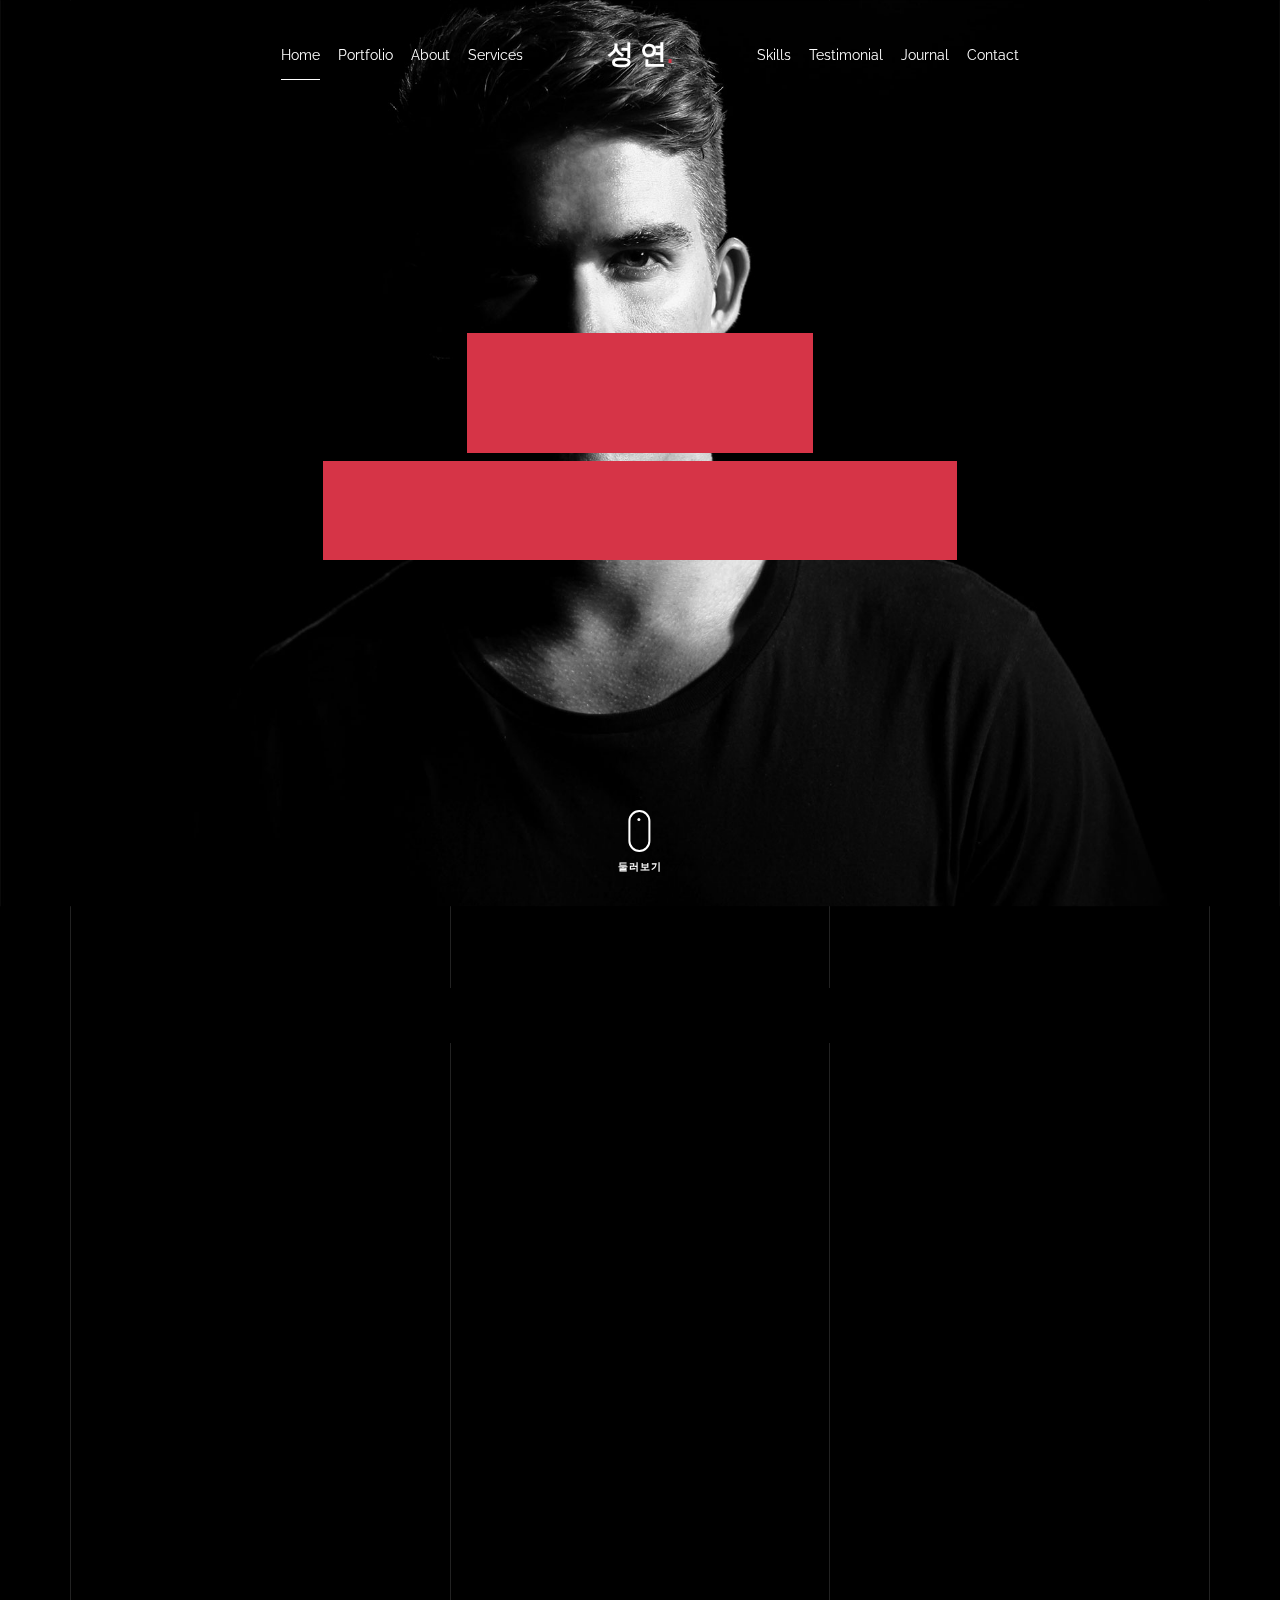
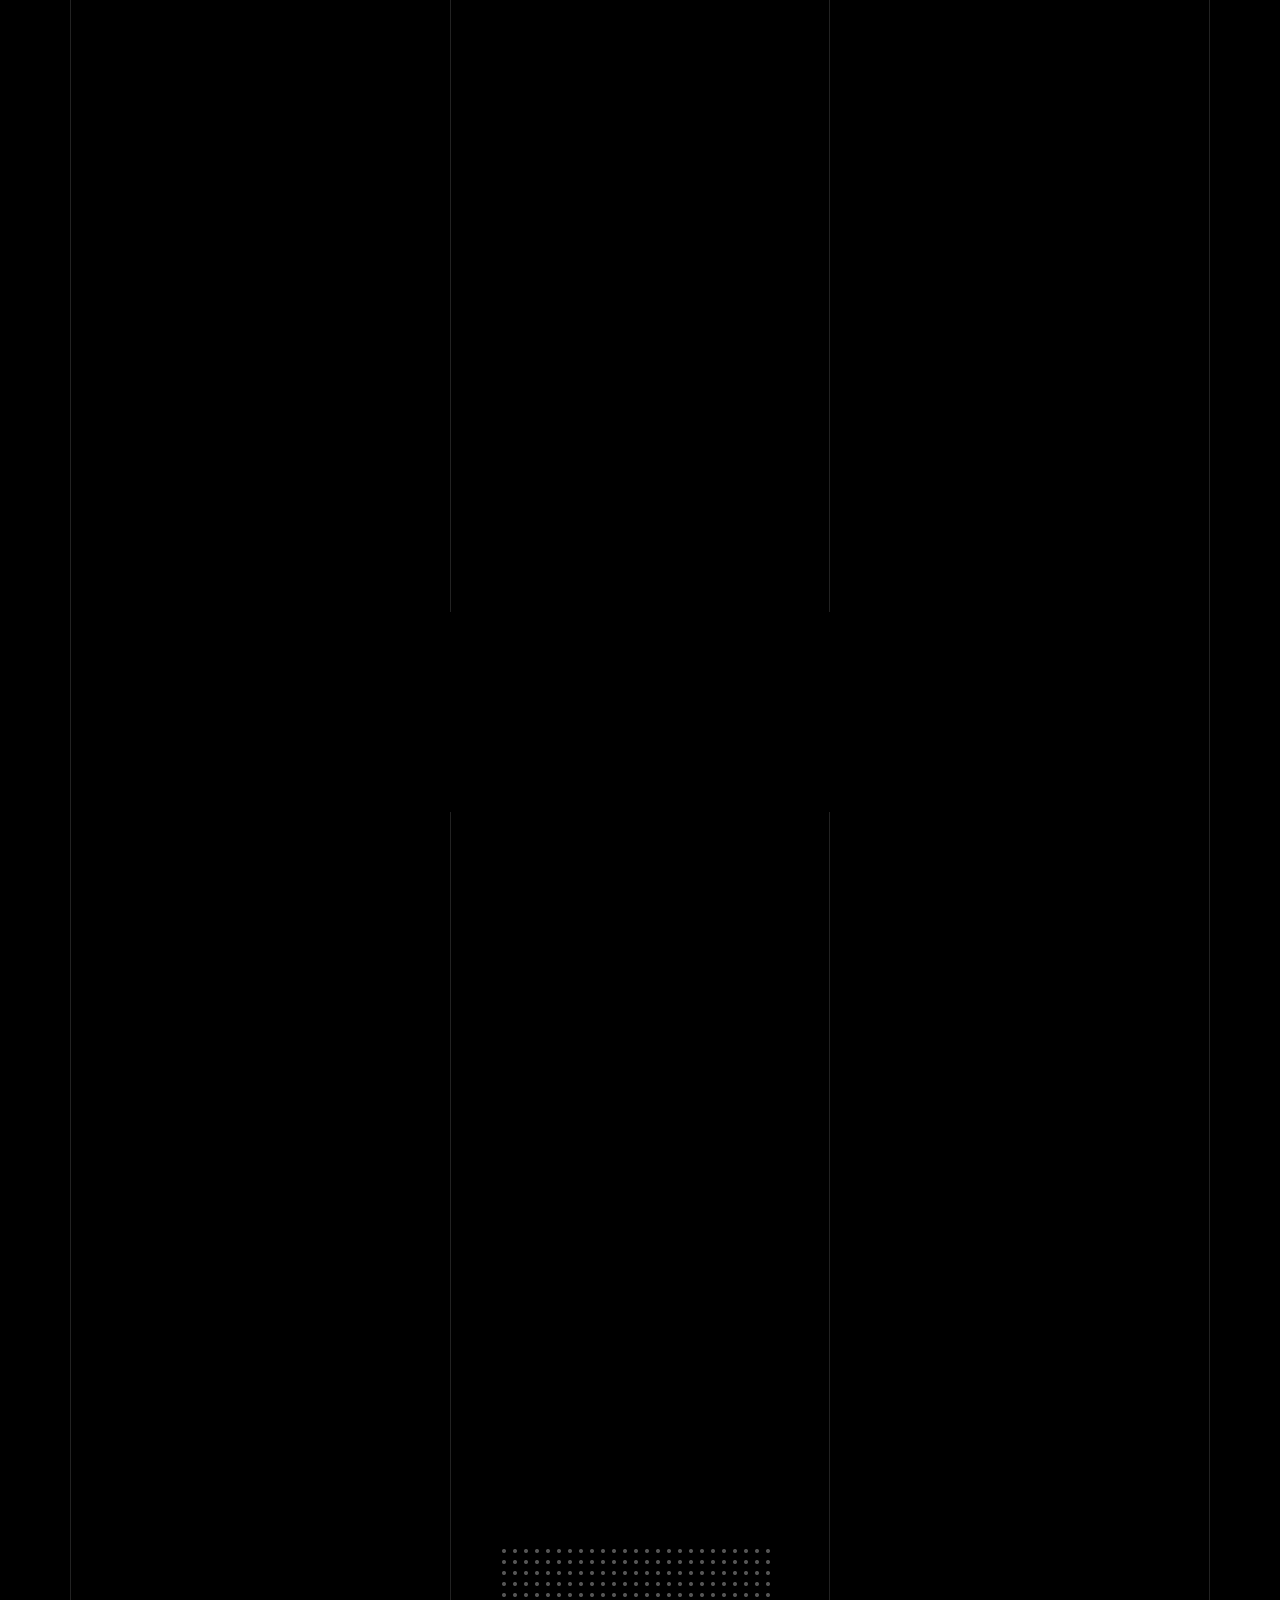
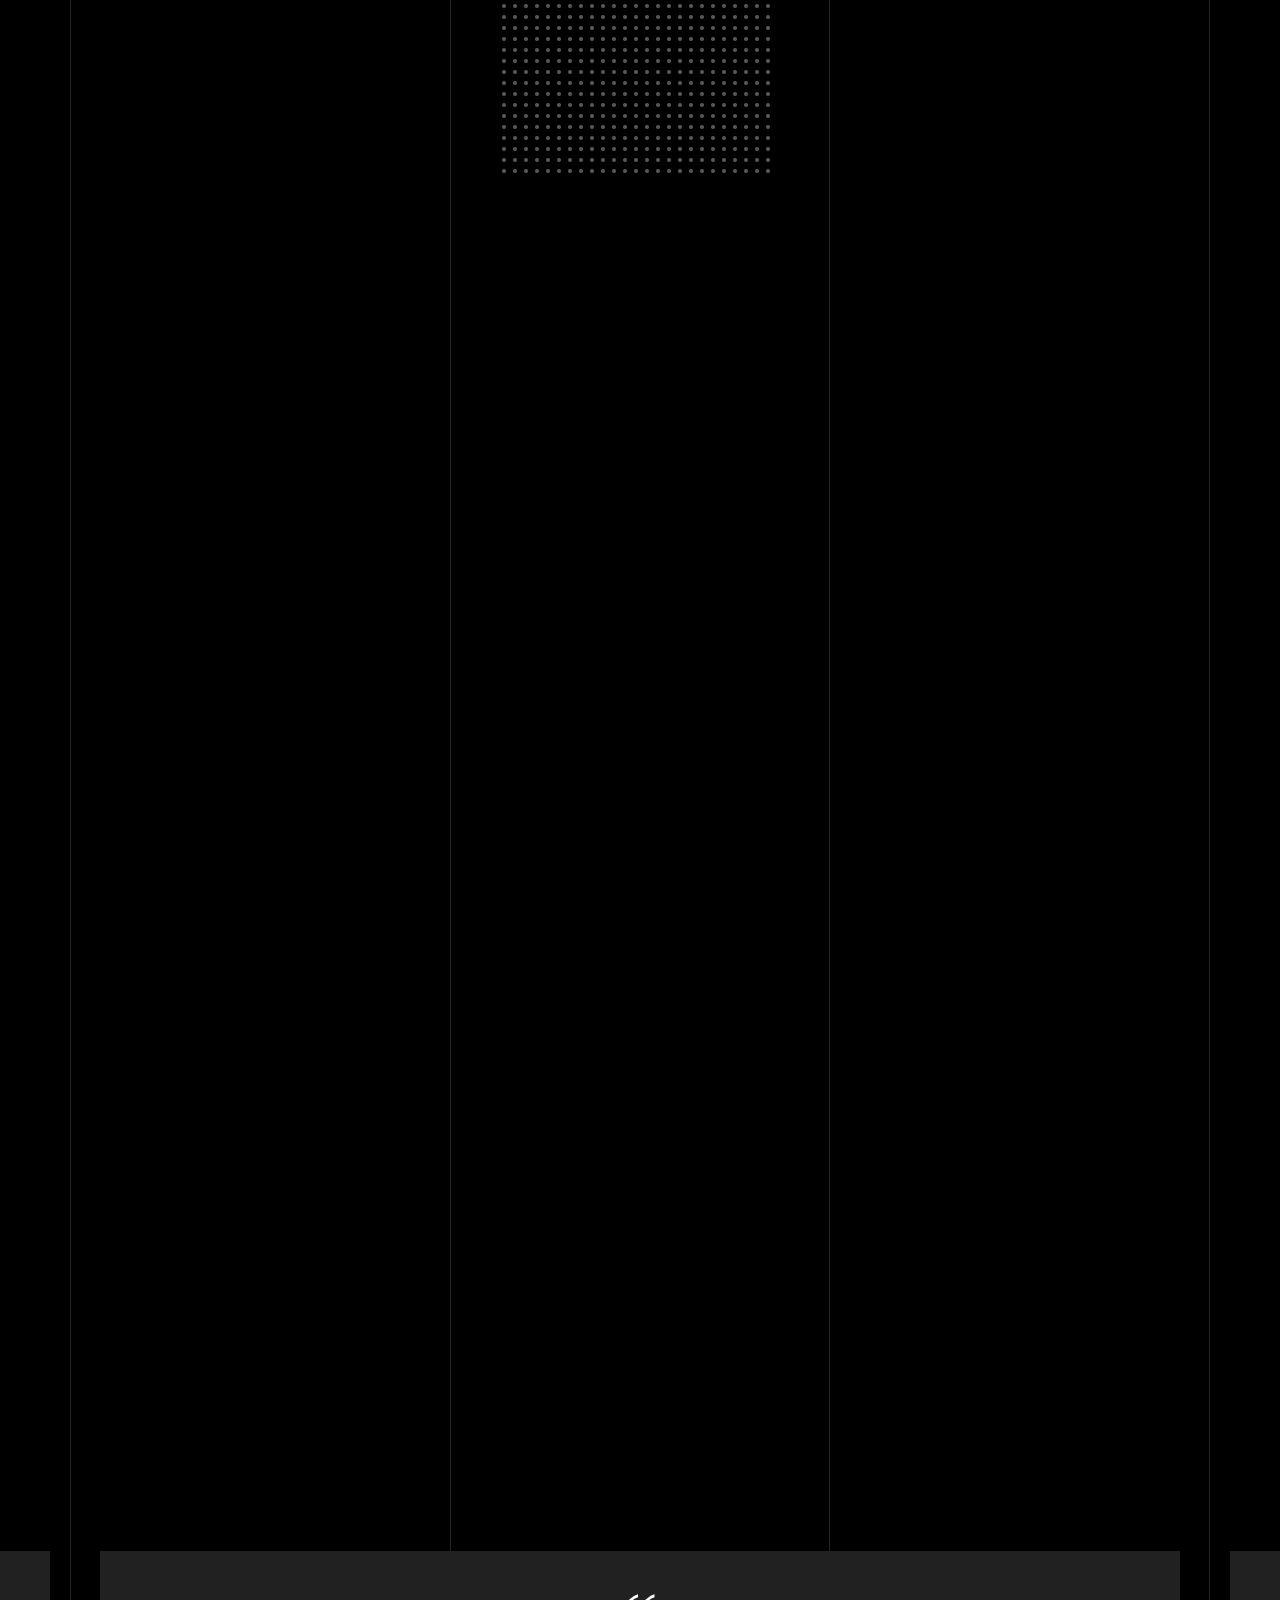
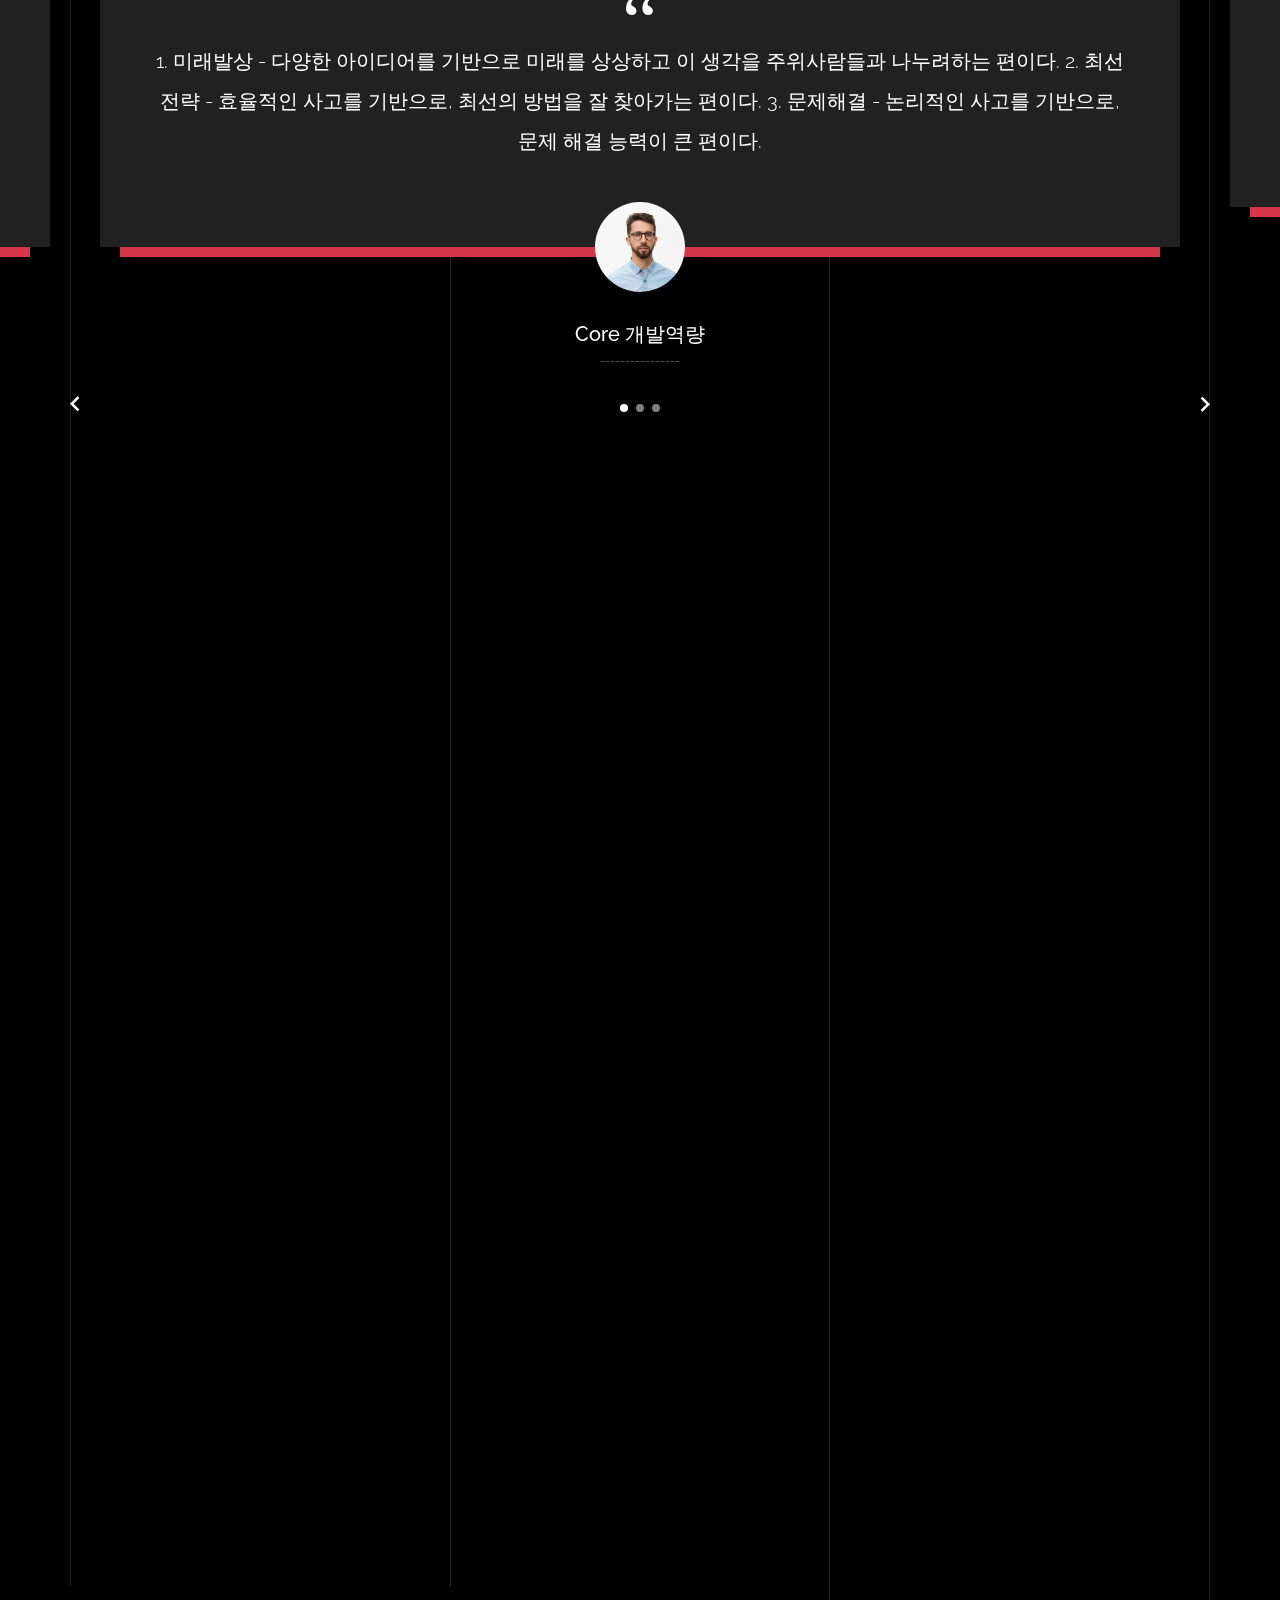
<file: index.html>
<!doctype html>
<html lang="en">
  <head>
    <title>성연 &mdash; Portfolio</title>
    <meta charset="utf-8">
    <meta name="viewport" content="width=device-width, initial-scale=1, shrink-to-fit=no">

    <meta name="description" content="">
    <meta name="keywords" content="html, css, javascript, jquery">
    <meta name="author" content="">

    <link rel="stylesheet" href="css/vendor/icomoon/style.css">
    <link rel="stylesheet" href="css/vendor/owl.carousel.min.css">
    <link rel="stylesheet" href="css/vendor/animate.min.css">
    <link rel="stylesheet" href="css/vendor/aos.css">
    <link rel="stylesheet" href="css/vendor/bootstrap.min.css">
    <link rel="stylesheet" href="css/vendor/jquery.fancybox.min.css">
    

    <!-- Theme Style -->
    <link rel="stylesheet" href="css/style.css">

  </head>
  <body data-spy="scroll" data-target=".site-nav-target" data-offset="200">

    <nav class="unslate_co--site-mobile-menu">
      <div class="close-wrap d-flex">
        <a href="#" class="d-flex ml-auto js-menu-toggle">
          <span class="close-label">Close</span>
          <div class="close-times">
            <span class="bar1"></span>
            <span class="bar2"></span>
          </div>
        </a>
      </div>
      <div class="site-mobile-inner"></div>
    </nav>


    <div class="unslate_co--site-wrap">

      <div class="unslate_co--site-inner">

        <div class="lines-wrap">
          <div class="lines-inner">
            <div class="lines"></div>
          </div>
        </div>
        <!-- END lines -->
      
      <nav class="unslate_co--site-nav site-nav-target">

        <div class="container">
        
          <div class="row align-items-center justify-content-between text-left">
            <div class="col-md-5 text-right">
              <ul class="site-nav-ul js-clone-nav text-left d-none d-lg-inline-block">
                <li class="has-children">
                  <a href="#home-section" class="nav-link">Home</a>
                  <ul class="dropdown">
                    <li>
                      <a href="index.html">Hero Image BG</a>
                    </li>
                    <li>
                      <a href="index-video.html">Video BG</a>
                    </li>
                    <li>
                      <a href="index-hero-slider.html">Hero Slider</a>
                    </li>
                    <li>
                      <a href="index-sidebar-menu.html">Sidebar Menu</a>
                    </li>
                    <li>
                      <a href="index-right-menu.html">Right Menu</a>
                    </li>
                  </ul>
                </li>
                <li><a href="#portfolio-section" class="nav-link">Portfolio</a></li>
                <li><a href="#about-section" class="nav-link">About</a></li>
                <li><a href="#services-section" class="nav-link">Services</a></li>
              </ul>
            </div>
            <div class="site-logo pos-absolute">
              <a href="index.html" class="unslate_co--site-logo">성 연<span>.</span></a>
            </div>
            <div class="col-md-5 text-right text-lg-left">
              <ul class="site-nav-ul js-clone-nav text-left d-none d-lg-inline-block">
                <li><a href="#skills-section" class="nav-link">Skills</a></li>
                <li><a href="#testimonial-section" class="nav-link">Testimonial</a></li>
                <li><a href="#journal-section" class="nav-link">Journal</a></li>
                <li><a href="#contact-section" class="nav-link">Contact</a></li>
              </ul>

              <ul class="site-nav-ul-none-onepage text-right d-inline-block d-lg-none">
                <li><a href="#" class="js-menu-toggle">Menu</a></li>
              </ul>

            </div>
          </div>
        </div>

      </nav>
      <!-- END nav -->

      <div class="cover-v1 jarallax" style="background-image: url('images/cover_bg_2.jpg');" id="home-section">
        <div class="container">
          <div class="row align-items-center">
              
            <div class="col-md-7 mx-auto text-center">
              <h1 class="heading gsap-reveal-hero">Portfolio</h1>
              <h2 class="subheading gsap-reveal-hero">제가 가지고 있는 능력과 활용 가능한 언어 및 툴을 기록하는 곳입니다.</h2>
            </div>

          </div>
        </div>


        <a href="#portfolio-section" class="mouse-wrap smoothscroll">
          <span class="mouse">
            <span class="scroll"></span>
          </span>
          <span class="mouse-label">둘러보기</span>
        </a>

      </div>
      <!-- END .cover-v1 -->


      <div class="unslate_co--section" id="portfolio-section">
        <div class="container">
          
          
          <div class="relative"><div class="loader-portfolio-wrap"><div class="loader-portfolio"></div></div> </div>
          <div id="portfolio-single-holder"></div>

          <div class="portfolio-wrapper">

            <div class="d-flex align-items-center mb-4 gsap-reveal gsap-reveal-filter">
              <h2 class="mr-auto heading-h2"><span class="gsap-reveal">Portfolio</span></h2>

              <!-- <a href="#" class="text-white js-filter d-inline-block d-lg-none">Filter</a>
              
              <div class="filter-wrap">
                <div class="filter ml-auto" id="filters">
                  <a href="#" class="active" data-filter="*">All</a>
                  <a href="#" data-filter=".web">Web</a>
                  <a href="#" data-filter=".branding">Branding</a>
                  <a href="#" data-filter=".illustration">Illustration</a>
                  <a href="#" data-filter=".packaging">Packaging</a>
                </div>
              </div> -->
            </div>


            
            <div id="posts" class="row gutter-isotope-item">
              <div class="item web branding col-sm-6 col-md-6 col-lg-4 isotope-mb-2">
                <a href="portfolio-single-1.html" class="portfolio-item ajax-load-page isotope-item gsap-reveal-img" data-id="1">
                    <div class="overlay">
                      <span class="wrap-icon icon-link2"></span>
                      <div class="portfolio-item-content">
                        <h3>Get It Review Together</h3>
                        <p>인생 첫 프로젝트! IT제품 Review 사이트</p>
                      </div>
                    </div>
                    <img src="images/GIVT.PNG" class="lazyload  img-fluid" alt="Images" />
                  </a>
              </div>
              <div class="item branding packaging illustration col-sm-6 col-md-6 col-lg-4 isotope-mb-2 ">
                <a href="portfolio-single-3.html" class="portfolio-item ajax-load-page item-portrait isotope-item gsap-reveal-img" data-id="3">
                    <div class="overlay">
                      <span class="wrap-icon icon-link2"></span>
                      <div class="portfolio-item-content">
                        <h3>동행 - 우리동네 행정처분정보</h3>
                        <p>서울시 공공데이터를 활용해 식품업소의 행정처분 내용을 조회할 수 있고 분석을 통한 Insight 제공</p>
                      </div>
                    </div>
                    <img src="images/DongHang.png" class="lazyload  img-fluid" alt="Images" />
                  </a>
              </div>

              <div class="item branding packaging col-sm-6 col-md-6 col-lg-4 isotope-mb-2">
                <a href="portfolio-single-4.html" class="portfolio-item isotope-item gsap-reveal-img ajax-load-page" data-id="4">
                    <div class="overlay">
                      <span class="wrap-icon icon-link2"></span>
                      <div class="portfolio-item-content">
                        <h3>Modern Building</h3>
                        <p>branding, packaging</p>
                      </div>
                    </div>
                    <img src="images/work_3_md.jpg" class="lazyload  img-fluid" alt="Images" />
                  </a>
              </div>

              <div class="item web packaging col-sm-6 col-md-6 col-lg-4 isotope-mb-2">

                <a href="images/work_4_full.jpg" class="portfolio-item isotope-item gsap-reveal-img" data-fancybox="gallery" data-caption="Watch">
                    <div class="overlay">
                      <span class="wrap-icon icon-photo2"></span>
                      <div class="portfolio-item-content">
                        <h3>Watch</h3>
                        <p>web, packaging</p>
                      </div>
                    </div>
                    <img src="images/work_4_full.jpg" class="lazyload  img-fluid" alt="Images" />
                  </a>

              </div>

              <div class="item illustration packaging col-sm-6 col-md-6 col-lg-4 isotope-mb-2">
                <a href="images/work_5_md.jpg" class="portfolio-item isotope-item gsap-reveal-img" data-fancybox="gallery" data-caption="Shoe Rebranding">
                    <div class="overlay">
                      <span class="wrap-icon icon-photo2"></span>
                      <div class="portfolio-item-content">
                        <h3>Shoe Rebranding</h3>
                        <p>illustration, packaging</p>
                      </div>
                    </div>
                    <img src="images/work_5_md.jpg" class="lazyload  img-fluid" alt="Images" />
                  </a>
              </div>

              <div class="item web branding col-sm-6 col-md-6 col-lg-4 isotope-mb-2">
                <a href="portfolio-single-2.html" class="portfolio-item ajax-load-page item-portrait isotope-item gsap-reveal-img" data-id="2">
                    <div class="overlay">
                      <span class="wrap-icon icon-link2"></span>
                      <div class="portfolio-item-content">
                        <h3>Reshape</h3>
                        <p>web, branding</p>
                      </div>
                    </div>
                    <img src="images/work_6_md.jpg" class="lazyload  img-fluid" alt="Images" />
                  </a>
              </div>

              <div class="item branding packaging col-sm-6 col-md-6 col-lg-4 isotope-mb-2">
                <a href="images/work_7_a_md.jpg" class="portfolio-item item-portrait isotope-item gsap-reveal-img " data-fancybox="gallery" data-caption="Modern Building">
                    <div class="overlay">
                      <span class="wrap-icon icon-photo2"></span>
                      <div class="portfolio-item-content">
                        <h3>Modern Building</h3>
                        <p>branding, packaging</p>
                      </div>
                    </div>
                    <img src="images/work_7_a_md.jpg" class="lazyload  img-fluid" alt="Images" />
                  </a>
              </div>

              <div class="item web branding col-sm-6 col-md-6 col-lg-4 isotope-mb-2">
                <a href="https://www.youtube.com/watch?v=mwtbEGNABWU" class="portfolio-item isotope-item gsap-reveal-img" data-fancybox="gallery" data-caption="Showreel 2019">
                    <div class="overlay">
                      <span class="wrap-icon icon-play_circle_filled"></span>
                      <div class="portfolio-item-content">
                        <h3>Showreel 2019</h3>
                        <p>web, branding</p>
                      </div>
                    </div>
                    <img src="images/work_8_md.jpg" class="lazyload  img-fluid" alt="Images" />
                  </a>
              </div>

              <div class="item web illustration col-sm-6 col-md-6 col-lg-4 isotope-mb-2">
                <a href="images/work_9_a_md.jpg" class="portfolio-item isotope-item gsap-reveal-img" data-fancybox="gallery" data-caption="Render Packaging">
                    <div class="overlay">
                      <span class="wrap-icon icon-photo2"></span>
                      <div class="portfolio-item-content">
                        <h3>Render Packaging</h3>
                        <p>web, illustration</p>
                      </div>
                    </div>
                    <img src="images/work_9_a_md.jpg" class="lazyload  img-fluid" alt="Images" />
                  </a>
              </div>

            </div>
            
          </div>


        </div>
      </div>


      <div class="unslate_co--section">
        <div class="container">
          <div class="owl-carousel logo-slider">
            <div class="logo-v1 gsap-reveal">
              <img src="images/python.png" alt="Image" class="img-fluid">
            </div>
            <div class="logo-v1 gsap-reveal">
              <img src="images/R.png" alt="Image" class="img-fluid">
            </div>
            <div class="logo-v1 gsap-reveal">
              <img src="images/github.png" alt="Image" class="img-fluid">
            </div>
            <div class="logo-v1 gsap-reveal">
              <img src="images/java.png" alt="Image" class="img-fluid">
            </div>
            <div class="logo-v1 gsap-reveal">
              <img src="images/django.png" alt="Image" class="img-fluid">
            </div>
            <div class="logo-v1 gsap-reveal">
              <img src="images/oracle.png" alt="Image" class="img-fluid">
            </div>
            <div class="logo-v1 gsap-reveal">
              <img src="images/javascript.jpeg" alt="Image" class="img-fluid">
            </div>
            <div class="logo-v1 gsap-reveal">
              <img src="images/spring.jpg" alt="Image" class="img-fluid">
            </div>
            <div class="logo-v1 gsap-reveal">
              <img src="images/html5.png" alt="Image" class="img-fluid">
            </div>
            <div class="logo-v1 gsap-reveal">
              <img src="images/css3.png" alt="Image" class="img-fluid">
            </div>
          </div>
        </div>
      </div>


      <div class="unslate_co--section" id="about-section">
        <div class="container">
          
          <div class="section-heading-wrap text-center mb-5">
            <h2 class="heading-h2 text-center divider"><span class="gsap-reveal">About Me</span></h2>
            <span class="gsap-reveal">
            <img src="images/divider.png" alt="divider" width="76">
            </span>
          </div>
          

          <div class="row mt-5 justify-content-between">
            <div class="col-lg-7 mb-5 mb-lg-0">
              <figure class="dotted-bg gsap-reveal-img ">
                <img src="images/about_me_pic2.jpg" alt="Image" class="img-fluid">
              </figure>
            </div>
            <div class="col-lg-4 pr-lg-5">
              <h3 class="mb-4 heading-h3"><span class="gsap-reveal">인문학적 사고를 통해 개발 및 분석을 하고싶은 사람</span></h3>
              <p class="lead gsap-reveal">경영학 학사, 광고홍보학 석사 수료를 통해 인문학적 사고를 가진 사람. 늦게 생긴 공부 열정을 통해 흥미 200%인 분야를 열심히 공부중입니다.<a href="github.com/Sohottoday/">이곳에서</a>제가 공부하고 있는 과정을 보실 수 있습니다. </p>
              <p class="mb-4 gsap-reveal">여러 코딩 언어들의 기본적인 문법들을 알고 있으며 기본적인 웹 제작 정도는 제작이 가능한 상태입니다. 또한 데이터 분석 과정에 관심이 많으며 현재 Python과 R을 통한 분석과 머신러닝 및 딥러닝 기초과정을 공부하고 있습니다.</p>
              <p class="gsap-reveal"><a href="#" class="btn btn-outline-pill btn-custom-light">Download my CV</a></p>
            </div>
          </div>
        </div>
      </div>

      <div class="unslate_co--section" id="services-section">
        <div class="container">

          <div class="section-heading-wrap text-center mb-5">
            <h2 class="heading-h2 text-center divider"><span class="gsap-reveal">My Services</span></h2>
            <span class="gsap-reveal"><img src="images/divider.png" alt="divider" width="76"></span>
          </div>

          <div class="row gutter-v3">
            <div class="col-md-6 col-lg-4 mb-4">
              <div class="feature-v1" data-aos="fade-up" data-aos-delay="0">
                <div class="wrap-icon mb-3">
                  <img src="images/svg/001-options.svg" alt="Image" width="45">
                </div>
                <h3>웹 <br> 개발</h3>
                <p>Python의 Django와 Java의 Spring을 통해 간단한 웹을 제작할 수 있습니다.</p>
              </div> 
            </div>
            <div class="col-md-6 col-lg-4 mb-4">
              <div class="feature-v1" data-aos="fade-up" data-aos-delay="100">
                <div class="wrap-icon mb-3">
                  <img src="images/svg/002-chat.svg" alt="Icon" width="45">
                </div>
                <h3>웹 <br> 디자인</h3>
                <p>HTML5, CSS3, JavaScript의 코드를 이해하고 간단한 제작 및 템플릿들을 이용한 페이지 제작이 가능합니다.</p>
              </div> 
            </div>
            <div class="col-md-6 col-lg-4 mb-4">
              <div class="feature-v1" data-aos="fade-up" data-aos-delay="200">
                <div class="wrap-icon mb-3">
                  <img src="images/svg/003-contact-book.svg" alt="Image" class="img-fluid" width="45">
                </div>
                <h3>기획과 <br> 마케팅</h3>
                <p>전공을 활용해 기획적인 부분과 마케팅적인 사고방식이 가능합니다.</p>
              </div> 
            </div>

            <div class="col-md-6 col-lg-4 mb-4">
              <div class="feature-v1" data-aos="fade-up" data-aos-delay="0">
                <div class="wrap-icon mb-3">
                  <img src="images/svg/004-percentage.svg" alt="Image" width="45">
                </div>
                <h3>열정 <br> 200%</h3>
                <p>끊임없는 공부를 통해 시대와 기술에 반발자국 앞서나갈 수 있도록 노력합니다. </p>
              </div> 
            </div>
            <div class="col-md-6 col-lg-4 mb-4">
              <div class="feature-v1" data-aos="fade-up" data-aos-delay="100">
                <div class="wrap-icon mb-3">
                  <img src="images/svg/006-goal.svg" alt="Image" width="45">
                </div>
                <h3>데이터 <br> 분석</h3>
                <p>정형 데이터를 이용한 간단한 분석, 크롤링을 활용해 반정형 데이터를 얻어내고 전처리를 통하여 간단한 인사이트 획득이 가능합니다.</p>
              </div> 
            </div>
            <div class="col-md-6 col-lg-4 mb-4">
              <div class="feature-v1" data-aos="fade-up" data-aos-delay="200">
                <div class="wrap-icon mb-3">
                  <img src="images/svg/005-line-chart.svg" alt="Image" width="45">
                </div>
                <h3>데이터 <br> 시각화</h3>
                <p>Python과 R, Tableau를 활용에 데이터를 시각화하는 능력을 가지고 있습니다.</p>
              </div> 
            </div>

          </div>
        </div>
      </div>

      <div class="unslate_co--section section-counter" id="skills-section">
        <div class="container">
          <div class="section-heading-wrap text-center mb-5">
            <h2 class="heading-h2 text-center divider"><span class="gsap-reveal">My Skills</span></h2>
            <span class="gsap-reveal"><img src="images/divider.png" alt="divider" width="76"></span>
          </div>


          <div class="row pt-5">
            <div class="col-6 col-sm-6 mb-5 mb-lg-0 col-md-6 col-lg-3" data-aos="fade-up" data-aos-delay="0">
              <div class="counter-v1 text-center">
                <span class="number-wrap">
                  <span class="number number-counter" data-number="70">0</span>
                  <span class="append-text">%</span>
                </span>
                <span class="counter-label">Python</span>
              </div>
            </div>
            <div class="col-6 col-sm-6 mb-5 mb-lg-0 col-md-6 col-lg-3" data-aos="fade-up" data-aos-delay="100">
              <div class="counter-v1 text-center">
                <span class="number-wrap">
                  <span class="number number-counter" data-number="60">0</span>
                  <span class="append-text">%</span>
                </span>
                <span class="counter-label">Java/HTML/CSS/JavaScript</span>
              </div>
            </div>
            <div class="col-6 col-sm-6 mb-5 mb-lg-0 col-md-6 col-lg-3" data-aos="fade-up" data-aos-delay="200">
              <div class="counter-v1 text-center">
                <span class="number-wrap">
                  <span class="number number-counter" data-number="60">0</span>
                  <span class="append-text">%</span>
                </span>
                <span class="counter-label">R</span>
              </div>
            </div>
            <div class="col-6 col-sm-6 mb-5 mb-lg-0 col-md-6 col-lg-3" data-aos="fade-up" data-aos-delay="300">
              <div class="counter-v1 text-center">
                <span class="number-wrap">
                  <span class="number number-counter" data-number="80">0</span>
                  <span class="append-text">%</span>
                </span>
                <span class="counter-label">MS Office</span>
              </div>
            </div>
          </div>
        </div>
      </div>
      <!-- END .counter -->

      <div class="unslate_co--section" id="testimonial-section">
        <div class="container">
          <div class="section-heading-wrap text-center mb-5">
            <h2 class="heading-h2 text-center divider"><span class="gsap-reveal">MBTI 검사 결과</span></h2>
            <span class="gsap-reveal"><img src="images/divider.png" alt="divider" width="76"></span>
          </div>
        </div>

        <div class="owl-carousel testimonial-slider" data-aos="fade-up">
          <div>
            <div class="testimonial-v1">
              <div class="testimonial-inner-bg">
                <span class="quote">&ldquo;</span>
                <blockquote>
                  1. 미래발상 - 다양한 아이디어를 기반으로 미래를 상상하고 이 생각을 주위사람들과 나누려하는 편이다.
                  2. 최선전략 - 효율적인 사고를 기반으로, 최선의 방법을 잘 찾아가는 편이다.
                  3. 문제해결 - 논리적인 사고를 기반으로, 문제 해결 능력이 큰 편이다.
                </blockquote>
              </div>
              
              <div class="testimonial-author-info">
                <img src="images/person_man_1.jpg" alt="Image">
                <h3>Core 개발역량</h3>
                <span class="d-block position">----------------</span>
              </div>

            </div>
          </div>
          <div>
            <div class="testimonial-v1">
              <div class="testimonial-inner-bg">
                <span class="quote">&ldquo;</span>
                <blockquote>
                  매우 안정적인 심리상태를 보이고 있으며, 자존감 또한 매우 높은 상태입니다. 지속가능하도록 스스로 관리하는 것이 좋습니다.
                </blockquote>
              </div>
              
              <div class="testimonial-author-info">
                <img src="images/person_man_2.jpg" alt="Image">
                <h3>심리 상태</h3>
                <span class="d-block position">---------------------</span>
              </div>

            </div>
          </div>
          <div>
            <div class="testimonial-v1">
              <div class="testimonial-inner-bg">
                <span class="quote">&ldquo;</span>
                <blockquote>
                  사고성향 : 미래논리형 - 현재보다는 앞으로 발생할 일에 관심이 많으며, 인식과 판단시에는 명확한 뒷받침 근거를 중요하게 여기는 유형입니다.
                  실행성향 : 계획주도형 - 디테일한 계획을 수립하고, 이를 바탕으로 하나씩 실천해나가는 성향의 사람이며, 다양한 정보를 통해 본인이 주도적으로 행동하는 유형입니다.
                </blockquote>
              </div>
              
              <div class="testimonial-author-info">
                <img src="images/person_woman_1.jpg" alt="Image">
                <h3>잠재적 성향</h3>
                <span class="d-block position">--------------------</span>
              </div>

            </div>
          </div>
        </div>

      </div>
      <!-- END testimonial -->

      <div class="unslate_co--section" id="journal-section">
        <div class="container">
          <div class="section-heading-wrap text-center mb-5">
            <h2 class="heading-h2 text-center divider"><span class="gsap-reveal">My Journal</span></h2>
            <span class="gsap-reveal"><img src="images/divider.png" alt="divider" width="76"></span>
          </div>

          
          <div class="row gutter-v4 align-items-stretch">
            <div class="col-sm-6 col-md-6 col-lg-8 blog-post-entry" data-aos="fade-up" data-aos-delay="0">

              <a href="blog-single.html" class="grid-item blog-item w-100 h-100">
                <div class="overlay">
                  <div class="portfolio-item-content">
                    <h3>A Mounteering Guide For Beginners</h3>
                    <p class="post-meta">By Joefrey <span class="small">&bullet;</span> 5 mins read</p>
                  </div>
                </div>
                <img src="images/post_1.jpg" class="lazyload" alt="Image" />
              </a>


            </div>
            <div class="col-sm-6 col-md-6 col-lg-4 blog-post-entry" data-aos="fade-up" data-aos-delay="100">
              <a href="blog-single.html" class="grid-item blog-item w-100 h-100">
                <div class="overlay">
                  <div class="portfolio-item-content">
                    <h3>A Mounteering Guide For Beginners</h3>
                    <p class="post-meta">By Joefrey <span class="small">&bullet;</span> 5 mins read</p>
                  </div>
                </div>
                <img src="images/post_2.jpg" class="lazyload" alt="Image" />
              </a>
            </div>


            <div class="col-sm-6 col-md-6 col-lg-4 blog-post-entry" data-aos="fade-up" data-aos-delay="0">

              <a href="blog-single.html" class="grid-item blog-item w-100 h-100">
                <div class="overlay">
                  <div class="portfolio-item-content">
                    <h3>A Mounteering Guide For Beginners</h3>
                    <p class="post-meta">By Joefrey <span class="small">&bullet;</span> 5 mins read</p>
                  </div>
                </div>
                <img src="images/post_3.jpg" class="lazyload" alt="Image" />
              </a>


            </div>
            <div class="col-sm-6 col-md-6 col-lg-4 blog-post-entry" data-aos="fade-up" data-aos-delay="100">
              <a href="blog-single.html" class="grid-item blog-item w-100 h-100">
                <div class="overlay">
                  <div class="portfolio-item-content">
                    <h3>A Mounteering Guide For Beginners</h3>
                    <p class="post-meta">By Joefrey <span class="small">&bullet;</span> 5 mins read</p>
                  </div>
                </div>
                <img src="images/post_4.jpg" class="lazyload" alt="Image" />
              </a>
            </div>

            <div class="col-sm-6 col-md-6 col-lg-4 blog-post-entry" data-aos="fade-up" data-aos-delay="200">
              <a href="blog-single.html" class="grid-item blog-item w-100 h-100">
                <div class="overlay">
                  <div class="portfolio-item-content">
                    <h3>A Mounteering Guide For Beginners</h3>
                    <p class="post-meta">By Joefrey <span class="small">&bullet;</span> 5 mins read</p>
                  </div>
                </div>
                <img src="images/post_5.jpg" class="lazyload" alt="Image" />
              </a>
            </div>


          </div>

        </div>
      </div>
      <!-- END blog posts -->


      <div class="unslate_co--section" id="contact-section">
        <div class="container">
          <div class="section-heading-wrap text-center mb-5">
            <h2 class="heading-h2 text-center divider"><span class="gsap-reveal">Get In Touch</span></h2>
            <span class="gsap-reveal"><img src="images/divider.png" alt="divider" width="76"></span>
          </div>


          <div class="row justify-content-between">
            
            <div class="col-md-6">
              <form method="post" class="form-outline-style-v1" id="contactForm">
                <div class="form-group row mb-0">

                  <div class="col-lg-6 form-group gsap-reveal">
                    <label for="name">Name</label>
                    <input name="name" type="text" class="form-control" id="name">
                  </div>
                  <div class="col-lg-6 form-group gsap-reveal">
                    <label for="email">Email</label>
                    <input name="email" type="email" class="form-control" id="email">
                  </div>
                  <div class="col-lg-12 form-group gsap-reveal">
                    <label for="message">Write your message...</label>
                    <textarea name="message" id="message" cols="30" rows="7" class="form-control"></textarea>
                  </div>
                </div>
                <div class="form-group row gsap-reveal">
                    <div class="col-md-12 d-flex align-items-center">
                      <input type="submit" class="btn btn-outline-pill btn-custom-light mr-3" value="Send Message">
                      <span class="submitting"></span>
                    </div>
                  </div>
              </form>
              <div id="form-message-warning" class="mt-4"></div> 
              <div id="form-message-success">
                Your message was sent, thank you!
              </div>

            </div>

            <div class="col-md-4">
              <div class="contact-info-v1">
                <div class="gsap-reveal d-block">
                  <span class="d-block contact-info-label">Email</span>
                  <a href="#" class="contact-info-val">human9062@naver.com</a>
                </div>
                <div class="gsap-reveal d-block">
                  <span class="d-block contact-info-label">Phone</span>
                  <a href="#" class="contact-info-val">010-2054-6861</a>
                </div>
                <div class="gsap-reveal d-block">
                  <span class="d-block contact-info-label">Git hub</span>
                  <address class="contact-info-val"><a href="http://github.com/Sohottoday/">github.com/Sohottoday/</a></address>
                </div>
              </div>
            </div>

          </div>
        </div>
      </div>
      </div> <!-- END .unslate_co-site-inner -->

      <footer class="unslate_co--footer unslate_co--section">
        <div class="container">
          <div class="row justify-content-center">
            <div class="col-md-7">
              
              <div class="footer-site-logo"><a href="https://sohottoday.github.io/">성 연<span>.</span></a></div>

            <ul class="footer-site-social">
              <li><a href="https://github.com/Sohottoday">Github</a></li>
              <!-- <li><a href="#">Twitter</a></li> -->
              <!-- <li><a href="#">Instagram</a></li> -->
              <!-- <li><a href="#">Dribbble</a></li> -->
              <!-- <li><a href="#">Behance</a></li> -->
            </ul>

            <p class="site-copyright">
                
                <!-- Link back to Colorlib can't be removed. Template is licensed under CC BY 3.0. -->
                Copyright &copy;
                <script>
                  document.write(new Date().getFullYear());
                </script> All rights reserved | This template is made with <i class="icon-heart"
                  aria-hidden="true"></i> by <a href="https://github.com/Sohottoday" target="_blank">성 연</a>
                <!-- Link back to Colorlib can't be removed. Template is licensed under CC BY 3.0. -->
              
              </p>

            </div>
          </div>
        </div>
      </footer>

      
    </div>

    
    <!-- Loader -->
    <div id="unslate_co--overlayer"></div>
    <div class="site-loader-wrap">
      <div class="site-loader"></div>
    </div>

    <script src="js/scripts-dist.js"></script>
    <script src="js/main.js"></script>

  </body>
</html>
</file>
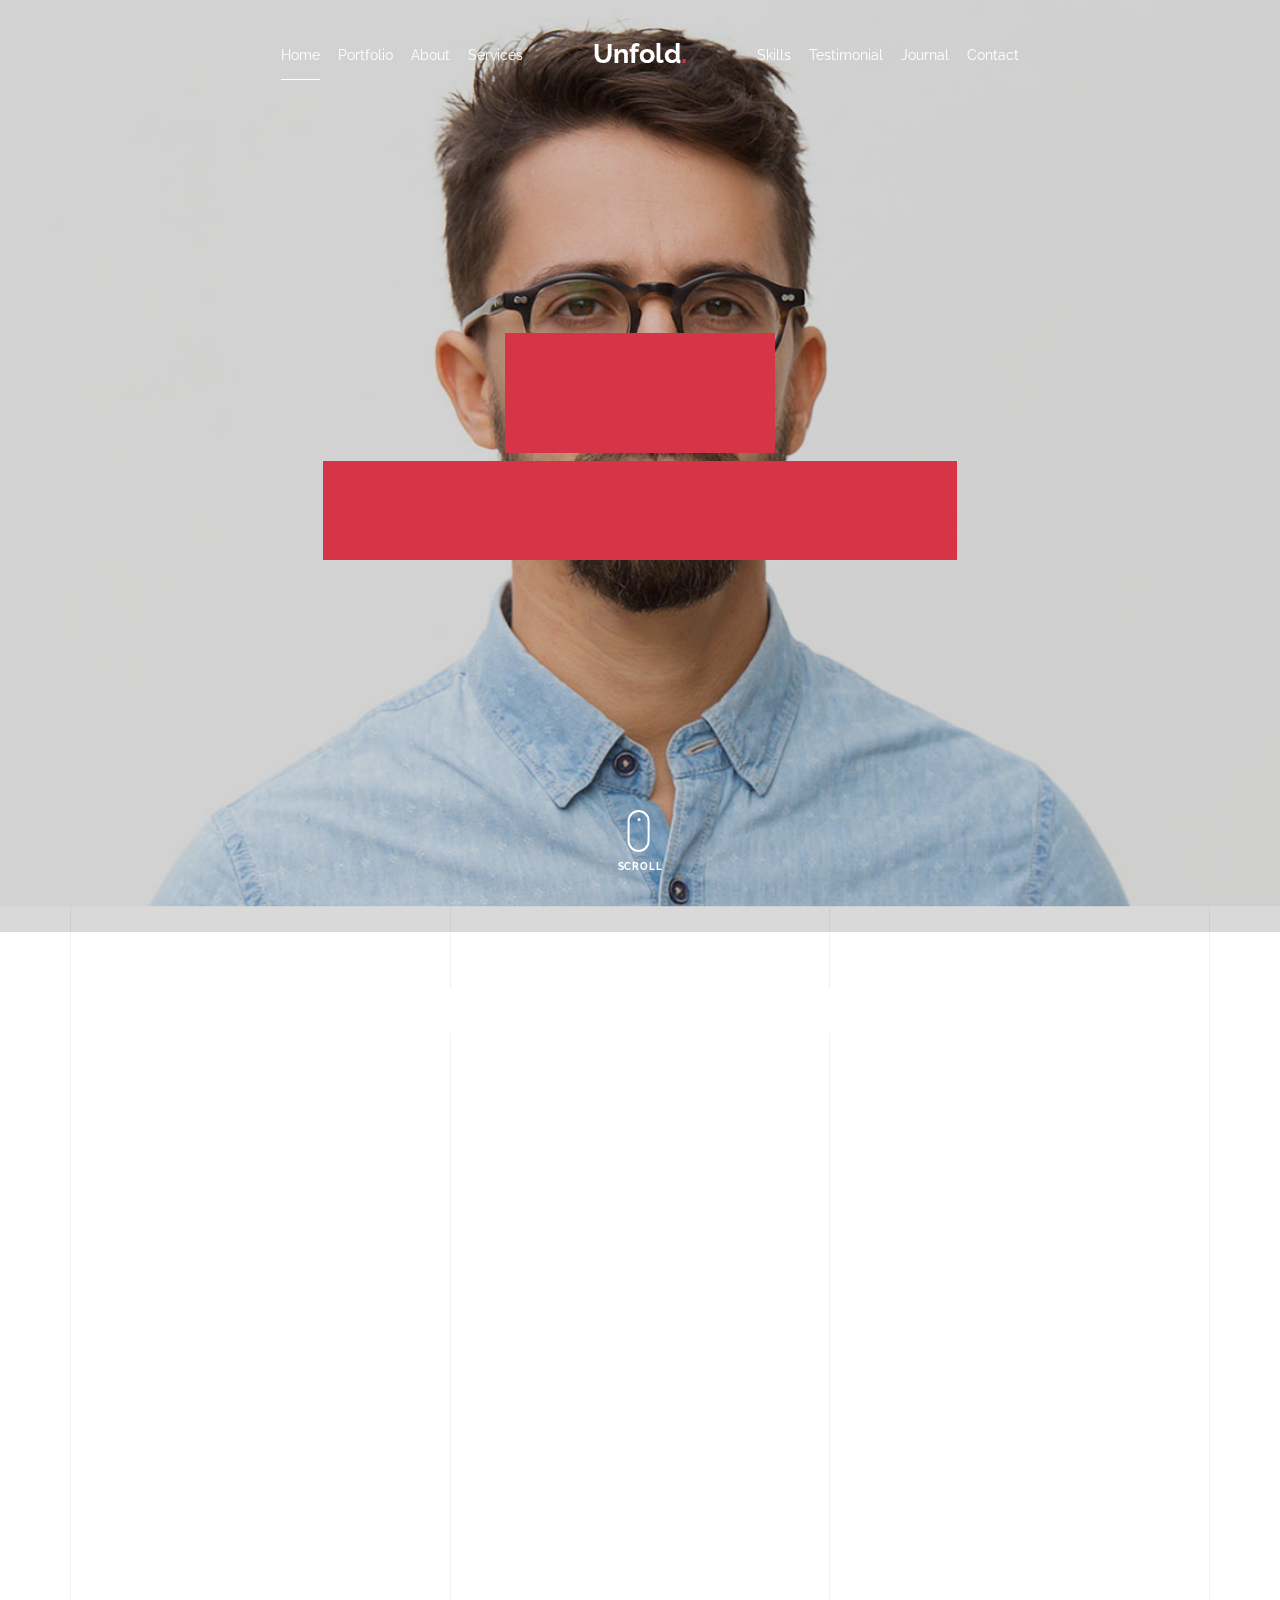
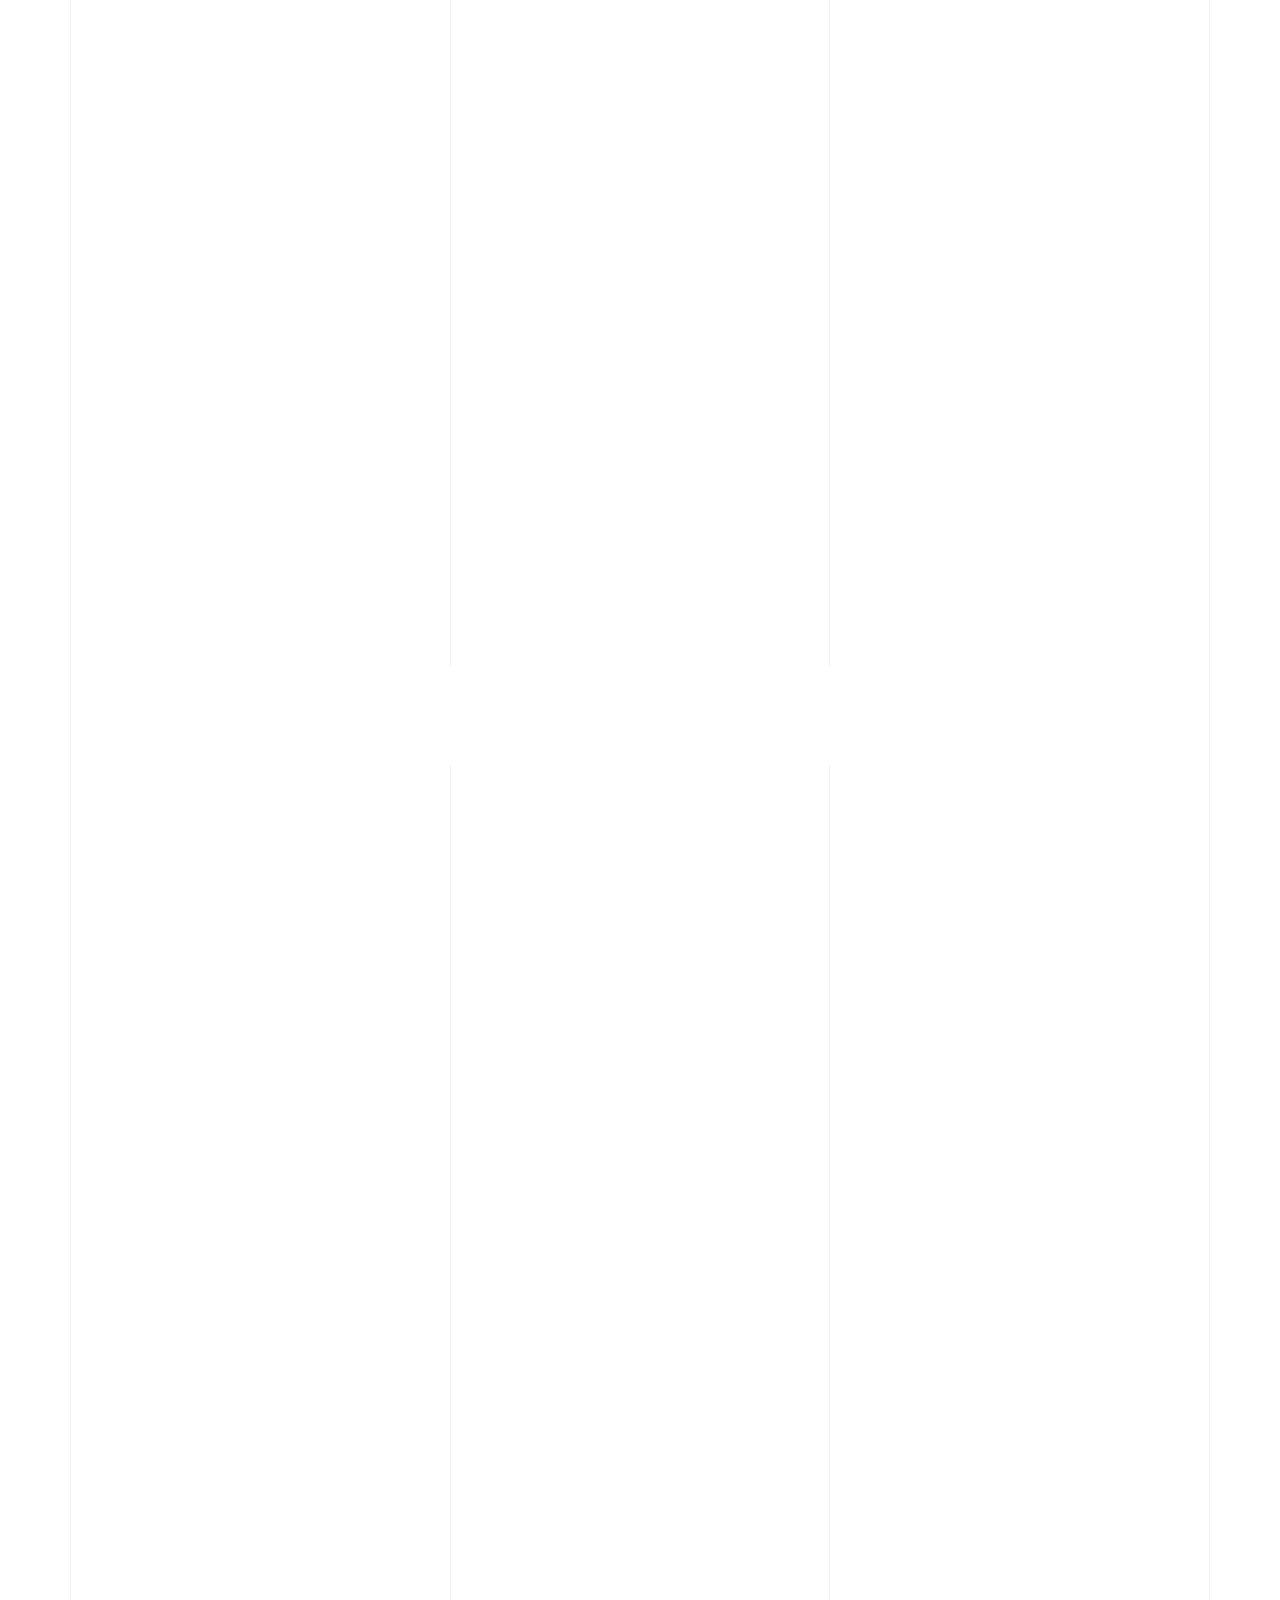
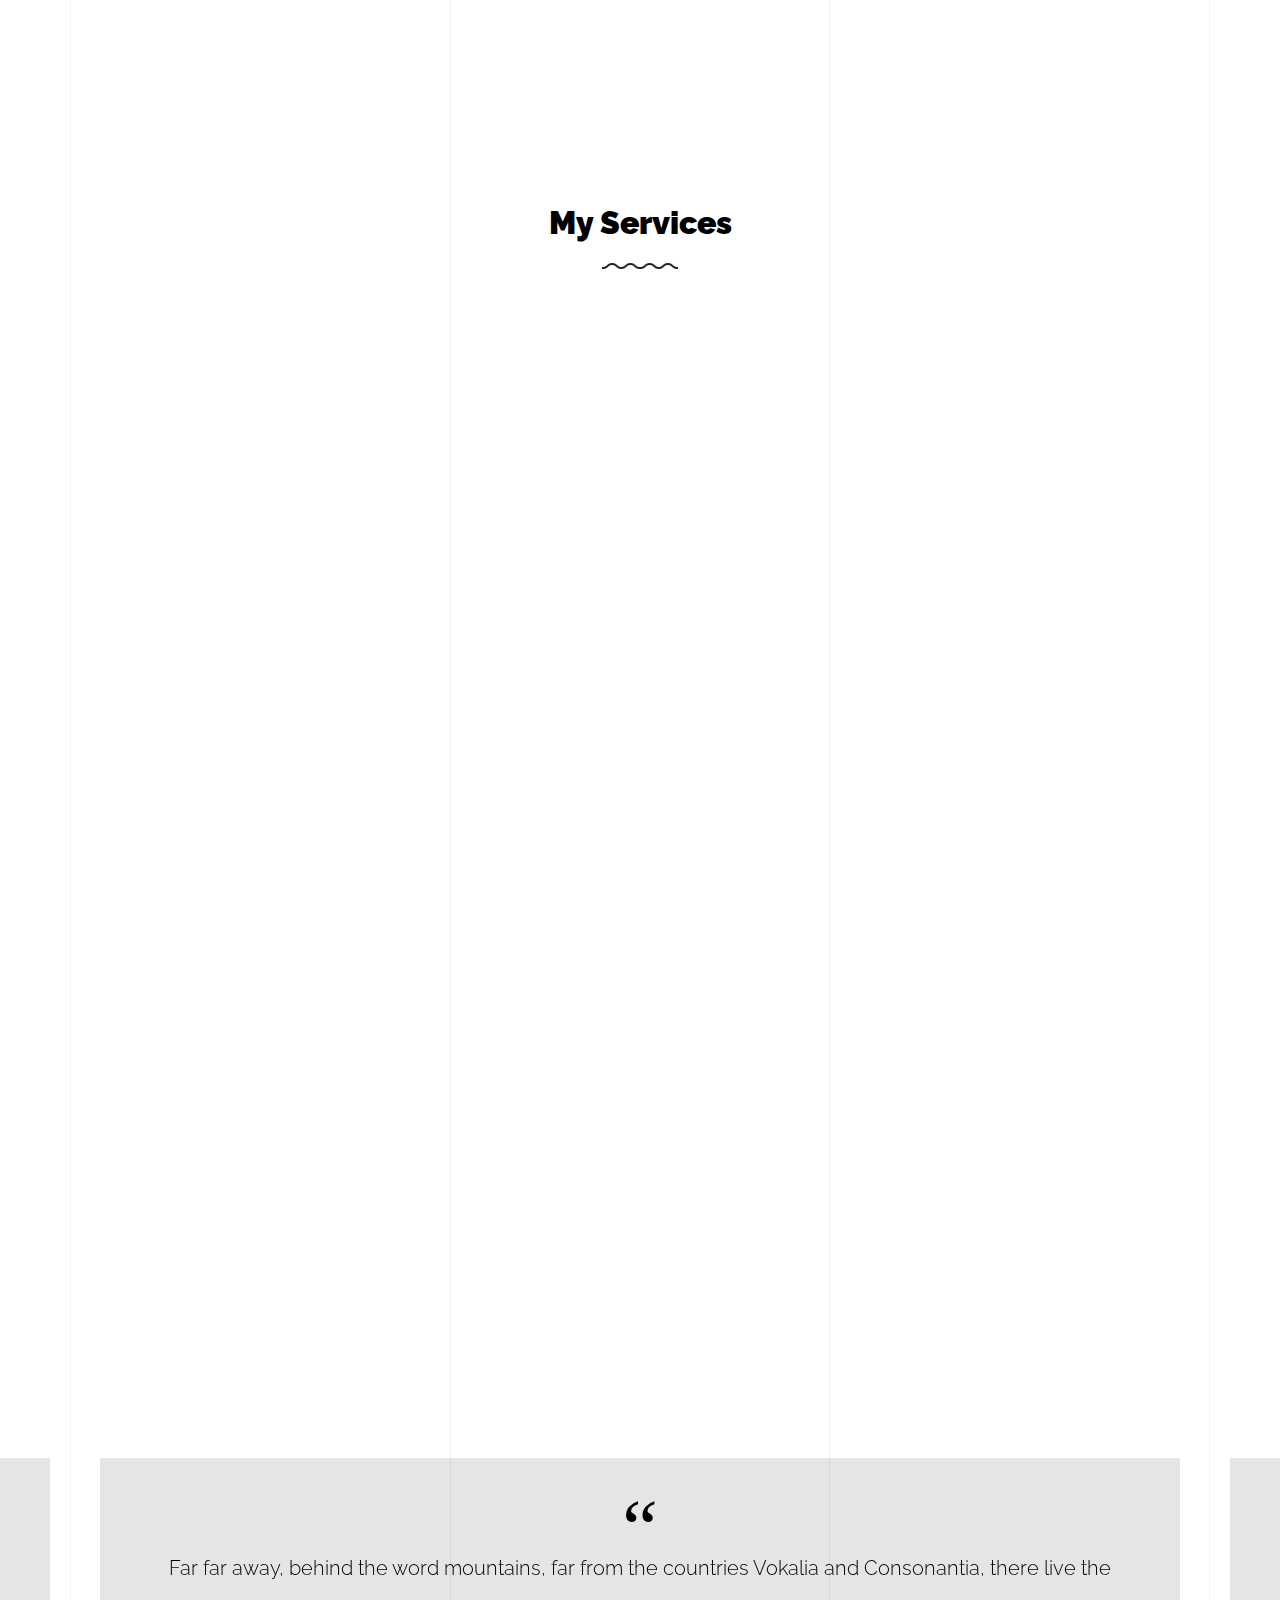
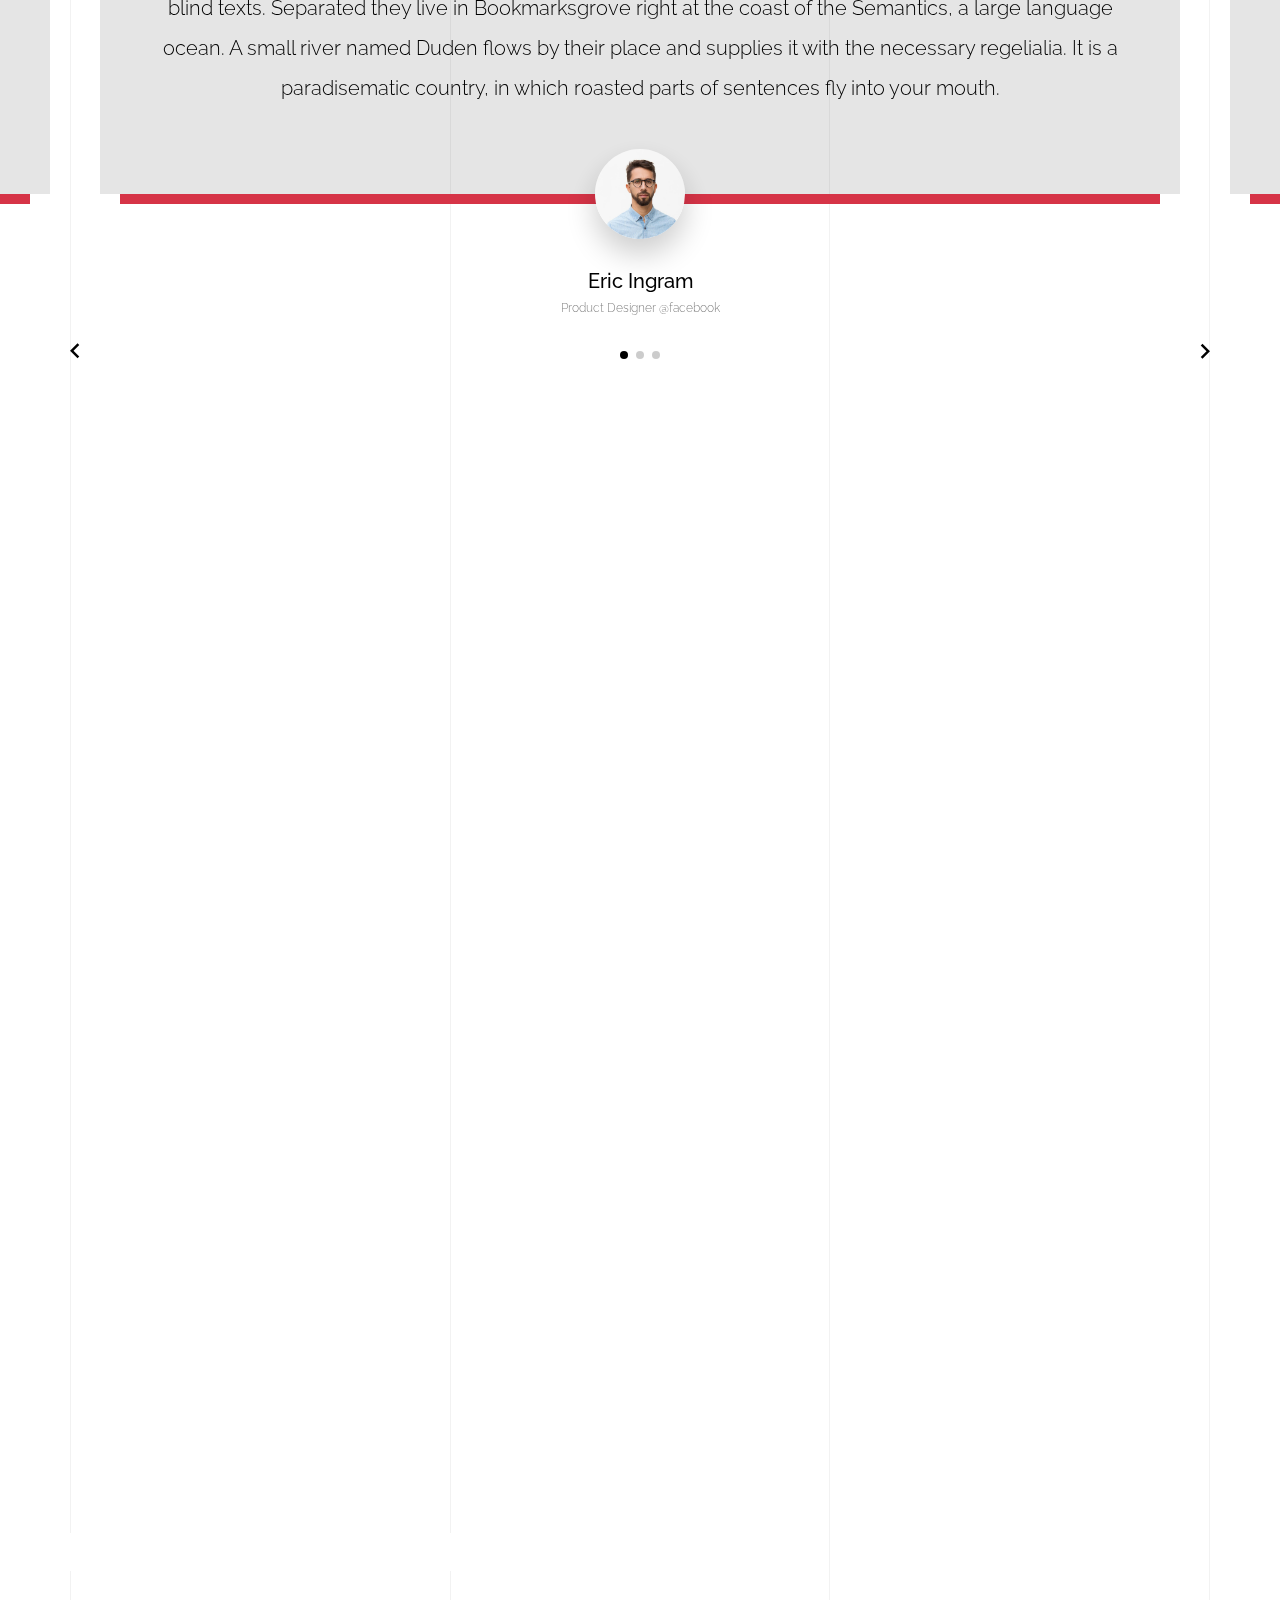
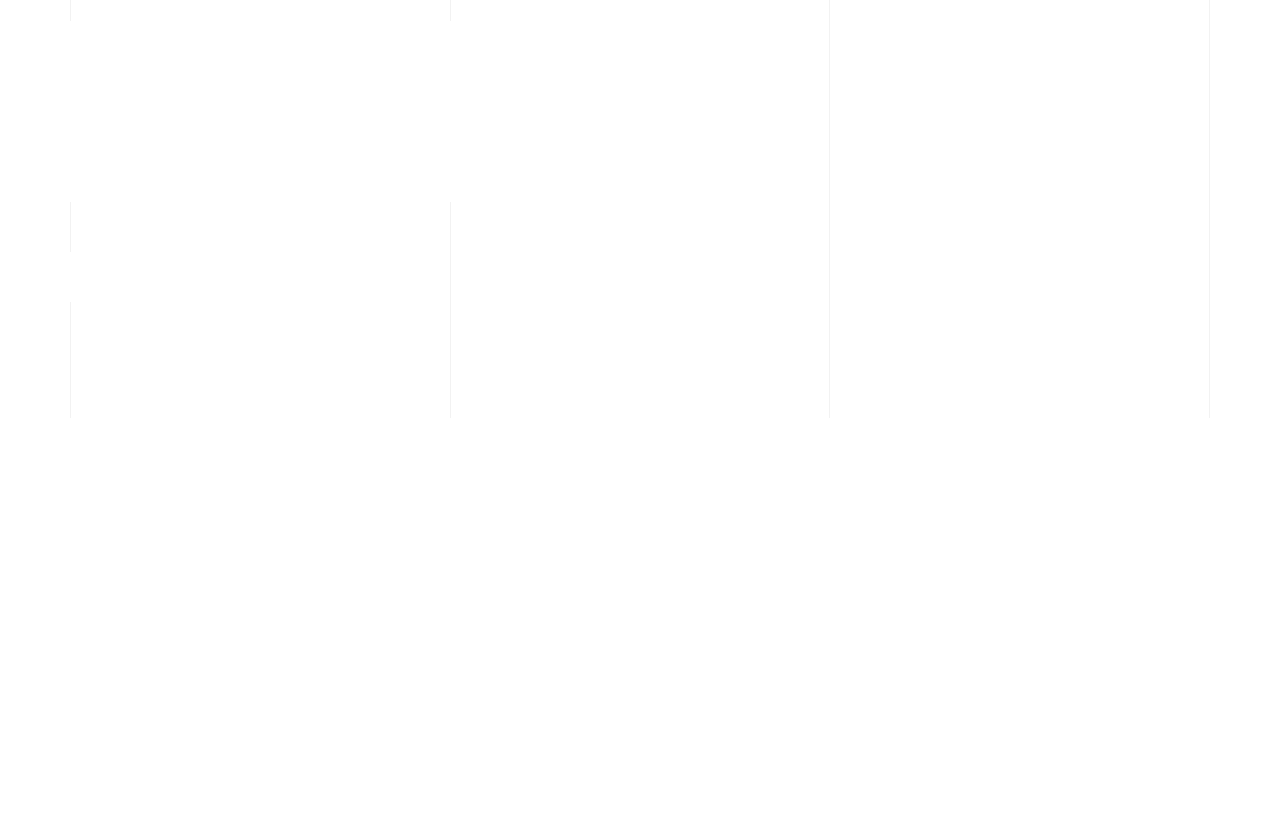
<file: light/index.html>
<!doctype html>
<html lang="en">
  <head>
    <title>Unfold &mdash; A onepage portfolio HTML template by Unslate.co</title>
    <meta charset="utf-8">
    <meta name="viewport" content="width=device-width, initial-scale=1, shrink-to-fit=no">
    
    <meta name="description" content="A onepage portfolio HTML template by Unslate.co">
    <meta name="keywords" content="html, css, javascript, jquery">
    <meta name="author" content="Unslate.co">

    <link rel="stylesheet" href="css/vendor/icomoon/style.css">
    <link rel="stylesheet" href="css/vendor/owl.carousel.min.css">
    <link rel="stylesheet" href="css/vendor/aos.css">
    <link rel="stylesheet" href="css/vendor/animate.min.css">
    <link rel="stylesheet" href="css/vendor/bootstrap.min.css">
    <link rel="stylesheet" href="css/vendor/jquery.fancybox.min.css">
    

    <!-- Theme Style -->
    <link rel="stylesheet" href="css/style.css">

  </head>
  <body data-spy="scroll" data-target=".site-nav-target" data-offset="200">

    <nav class="unslate_co--site-mobile-menu">
      <div class="close-wrap d-flex">
        <a href="#" class="d-flex ml-auto js-menu-toggle">
          <span class="close-label">Close</span>
          <div class="close-times">
            <span class="bar1"></span>
            <span class="bar2"></span>
          </div>
        </a>
      </div>
      <div class="site-mobile-inner"></div>
    </nav>


    <div class="unslate_co--site-wrap">

      <div class="unslate_co--site-inner">

        <div class="lines-wrap">
          <div class="lines-inner">
            <div class="lines"></div>
          </div>
        </div>
        <!-- END lines -->
      
      <nav class="unslate_co--site-nav site-nav-target">

        <div class="container">
        
          <div class="row align-items-center justify-content-between text-left">
            <div class="col-md-5 text-right">
              <ul class="site-nav-ul js-clone-nav text-left d-none d-lg-inline-block">
                <li class="has-children">
                  <a href="#home-section" class="nav-link">Home</a>
                  <ul class="dropdown">
                    <li>
                      <a href="index.html">Hero Image BG</a>
                    </li>
                    <li>
                      <a href="index-video.html">Video BG</a>
                    </li>
                    <li>
                      <a href="index-hero-slider.html">Hero Slider</a>
                    </li>
                    <li>
                      <a href="index-sidebar-menu.html">Sidebar Menu</a>
                    </li>
                    <li>
                      <a href="index-right-menu.html">Right Menu</a>
                    </li>
                  </ul>
                </li>
                <li><a href="#portfolio-section" class="nav-link">Portfolio</a></li>
                <li><a href="#about-section" class="nav-link">About</a></li>
                <li><a href="#services-section" class="nav-link">Services</a></li>
              </ul>
            </div>
            <div class="site-logo pos-absolute">
              <a href="index.html" class="unslate_co--site-logo">Unfold<span>.</span></a>
            </div>
            <div class="col-md-5 text-right text-lg-left">
              <ul class="site-nav-ul js-clone-nav text-left d-none d-lg-inline-block">
                <li><a href="#skills-section" class="nav-link">Skills</a></li>
                <li><a href="#testimonial-section" class="nav-link">Testimonial</a></li>
                <li><a href="#journal-section" class="nav-link">Journal</a></li>
                <li><a href="#contact-section" class="nav-link">Contact</a></li>
              </ul>

              <ul class="site-nav-ul-none-onepage text-right d-inline-block d-lg-none">
                <li><a href="#" class="js-menu-toggle">Menu</a></li>
              </ul>

            </div>
          </div>
        </div>

      </nav>
      <!-- END nav -->

      <div class="cover-v1 jarallax overlay" style="background-image: url('images/cover_bg_1.jpg');" id="home-section">
        <div class="container">
          <div class="row align-items-center">
              
            <div class="col-md-7 mx-auto text-center">
              <h1 class="heading gsap-reveal-hero text-white">Unfold</h1>
              <h2 class="subheading gsap-reveal-hero text-white">I’m Eric Woodman A Product Designer Based In San Francisco</h2>
            </div>

          </div>
        </div>


        <!-- dov -->
        <a href="#portfolio-section" class="mouse-wrap smoothscroll">
          <span class="mouse">
            <span class="scroll"></span>
          </span>
          <span class="mouse-label">Scroll</span>
        </a>

      </div>
      <!-- END .cover-v1 -->



      <div class="unslate_co--section" id="portfolio-section">
        <div class="container">
          
          
          <div class="relative"><div class="loader-portfolio-wrap"><div class="loader-portfolio dark"></div></div> </div>
          <div id="portfolio-single-holder"></div>

          <div class="portfolio-wrapper">

            <div class="d-flex align-items-center mb-4 gsap-reveal gsap-reveal-filter">
              <h2 class="mr-auto heading-h2">Portfolio</h2>
              
              <a href="#" class="text-black js-filter d-inline-block d-lg-none">Filter</a>
              
              <div class="filter-wrap">
                <div class="filter ml-auto" id="filters">
                  <a href="#" class="active" data-filter="*">All</a>
                  <a href="#" data-filter=".web">Web</a>
                  <a href="#" data-filter=".branding">Branding</a>
                  <a href="#" data-filter=".illustration">Illustration</a>
                  <a href="#" data-filter=".packaging">Packaging</a>
                </div>
              </div>

            </div>


            
            <div id="posts" class="row gutter-isotope-item">
              <div class="item web branding col-sm-6 col-md-6 col-lg-4 isotope-mb-2">
                <a href="portfolio-single-1.html" class="portfolio-item ajax-load-page isotope-item gsap-reveal-img" data-id="1">
                    <div class="overlay">
                      <span class="wrap-icon icon-link2"></span>
                      <div class="portfolio-item-content">
                        <h3>Shoe Rebranding</h3>
                        <p>web, branding</p>
                      </div>
                    </div>
                    <img src="images/work_1_md.jpg" class="lazyload  img-fluid" alt="Images" />
                  </a>
              </div>
              <div class="item branding packaging illustration col-sm-6 col-md-6 col-lg-4 isotope-mb-2 ">
                <a href="portfolio-single-3.html" class="portfolio-item ajax-load-page item-portrait isotope-item gsap-reveal-img" data-id="3">
                    <div class="overlay">
                      <span class="wrap-icon icon-link2"></span>
                      <div class="portfolio-item-content">
                        <h3>Reworking</h3>
                        <p>branding, packaging, illustration</p>
                      </div>
                    </div>
                    <img src="images/work_2_md.jpg" class="lazyload  img-fluid" alt="Images" />
                  </a>
              </div>

              <div class="item branding packaging col-sm-6 col-md-6 col-lg-4 isotope-mb-2">
                <a href="portfolio-single-4.html" class="portfolio-item isotope-item ajax-load-page gsap-reveal-img" data-id="4">
                    <div class="overlay">
                      <span class="wrap-icon icon-link2"></span>
                      <div class="portfolio-item-content">
                        <h3>Modern Building</h3>
                        <p>branding, packaging</p>
                      </div>
                    </div>
                    <img src="images/work_3_md.jpg" class="lazyload  img-fluid" alt="Images" />
                  </a>
              </div>

              <div class="item web packaging col-sm-6 col-md-6 col-lg-4 isotope-mb-2">

                <a href="images/work_4_full.jpg" class="portfolio-item isotope-item gsap-reveal-img" data-fancybox="gallery" data-caption="Watch">
                    <div class="overlay">
                      <span class="wrap-icon icon-photo2"></span>
                      <div class="portfolio-item-content">
                        <h3>Watch</h3>
                        <p>web, packaging</p>
                      </div>
                    </div>
                    <img src="images/work_4_full.jpg" class="lazyload  img-fluid" alt="Images" />
                  </a>

              </div>

              <div class="item illustration packaging col-sm-6 col-md-6 col-lg-4 isotope-mb-2">
                <a href="images/work_5_md.jpg" class="portfolio-item isotope-item gsap-reveal-img" data-fancybox="gallery" data-caption="Shoe Rebranding">
                    <div class="overlay">
                      <span class="wrap-icon icon-photo2"></span>
                      <div class="portfolio-item-content">
                        <h3>Shoe Rebranding</h3>
                        <p>illustration, packaging</p>
                      </div>
                    </div>
                    <img src="images/work_5_md.jpg" class="lazyload  img-fluid" alt="Images" />
                  </a>
              </div>

              <div class="item web branding col-sm-6 col-md-6 col-lg-4 isotope-mb-2">
                <a href="portfolio-single-2.html" class="portfolio-item ajax-load-page item-portrait isotope-item gsap-reveal-img" data-id="2">
                    <div class="overlay">
                      <span class="wrap-icon icon-link2"></span>
                      <div class="portfolio-item-content">
                        <h3>Reshape</h3>
                        <p>web, branding</p>
                      </div>
                    </div>
                    <img src="images/work_6_md.jpg" class="lazyload  img-fluid" alt="Images" />
                  </a>
              </div>

              <div class="item branding packaging col-sm-6 col-md-6 col-lg-4 isotope-mb-2">
                <a href="images/work_7_a_md.jpg" class="portfolio-item item-portrait isotope-item gsap-reveal-img" data-fancybox="gallery" data-caption="Modern Building">
                    <div class="overlay">
                      <span class="wrap-icon icon-photo2"></span>
                      <div class="portfolio-item-content">
                        <h3>Modern Building</h3>
                        <p>branding, packaging</p>
                      </div>
                    </div>
                    <img src="images/work_7_a_md.jpg" class="lazyload  img-fluid" alt="Images" />
                  </a>
              </div>

              <div class="item web branding col-sm-6 col-md-6 col-lg-4 isotope-mb-2">
                <a href="https://www.youtube.com/watch?v=mwtbEGNABWU" class="portfolio-item isotope-item gsap-reveal-img" data-fancybox="gallery" data-caption="Showreel 2019">
                    <div class="overlay">
                      <span class="wrap-icon icon-play_circle_filled"></span>
                      <div class="portfolio-item-content">
                        <h3>Showreel 2019</h3>
                        <p>web, branding</p>
                      </div>
                    </div>
                    <img src="images/work_8_md.jpg" class="lazyload  img-fluid" alt="Images" />
                  </a>
              </div>

              <div class="item web illustration col-sm-6 col-md-6 col-lg-4 isotope-mb-2">
                <a href="images/work_9_a_md.jpg" class="portfolio-item isotope-item gsap-reveal-img" data-fancybox="gallery" data-caption="Render Packaging">
                    <div class="overlay">
                      <span class="wrap-icon icon-photo2"></span>
                      <div class="portfolio-item-content">
                        <h3>Render Packaging</h3>
                        <p>web, illustration</p>
                      </div>
                    </div>
                    <img src="images/work_9_a_md.jpg" class="lazyload  img-fluid" alt="Images" />
                  </a>
              </div>

            </div>
            
          </div>


        </div>
      </div>



      <div class="unslate_co--section">
        <div class="container">
          <div class="owl-carousel logo-slider">
            <div class="logo-v1 gsap-reveal">
              <img src="images/logo-google.png" alt="Image" class="img-fluid">
            </div>
            <div class="logo-v1 gsap-reveal">
              <img src="images/logo-puma.png" alt="Image" class="img-fluid">
            </div>
            <div class="logo-v1 gsap-reveal">
              <img src="images/logo-paypal.png" alt="Image" class="img-fluid">
            </div>
            <div class="logo-v1 gsap-reveal">
              <img src="images/logo-adobe.png" alt="Image" class="img-fluid">
            </div>
          </div>
        </div>
      </div>


      <div class="unslate_co--section" id="about-section">
        <div class="container">
          
          <div class="section-heading-wrap text-center mb-5">
            <h2 class="heading-h2 text-center divider"><span class="gsap-reveal">About Me</span></h2>
            <span class="gsap-reveal"><img src="images/divider.png" alt="divider" width="76"></span>
          </div>
          

          <div class="row mt-5 justify-content-between">
            <div class="col-lg-7 mb-5 mb-lg-0" data-aos="fade-up">
              <figure class="dotted-bg gsap-reveal-img">
                <img src="images/about_me_pic.jpg" alt="Image" class="img-fluid">
              </figure>
            </div>
            <div class="col-lg-4 pr-lg-5">
              <h3 class="mb-4 heading-h3"><span class="gsap-reveal">We can make it together</span></h3>
              <p class="lead gsap-reveal">Far far away, behind the word mountains, far from the countries Vokalia and Consonantia, there <a href="#">live the blind</a> texts. </p>
              <p class="mb-4 gsap-reveal">A small river named Duden flows by their place and supplies it with the necessary regelialia. It is a paradisematic country, in which roasted parts of sentences fly into your mouth.</p>
              <p class="gsap-reveal"><a href="#" class="btn btn-outline-pill btn-custom-light">Download my CV</a></p>
            </div>
          </div>
        </div>
      </div>

      <div class="unslate_co--section" id="services-section">
        <div class="container">

          <div class="section-heading-wrap text-center mb-5">
            <h2 class="heading-h2 text-center divider">My Services</h2>
            <img src="images/divider.png" alt="divider" width="76">
          </div>

          <div class="row gutter-v3">
            <div class="col-md-6 col-lg-4 mb-4">
              <div class="feature-v1" data-aos="fade-up" data-aos-delay="0">
                <div class="wrap-icon mb-3">
                  <img src="images/svg/001-options.svg" alt="Image" width="45">
                </div>
                <h3>Digital <br> Strategy</h3>
                <p>A small river named Duden flows by their place and supplies it with the necessary regelialia. </p>
              </div> 
            </div>
            <div class="col-md-6 col-lg-4 mb-4">
              <div class="feature-v1" data-aos="fade-up" data-aos-delay="100">
                <div class="wrap-icon mb-3">
                  <img src="images/svg/002-chat.svg" alt="Icon" width="45">
                </div>
                <h3>Web <br> Design</h3>
                <p>A small river named Duden flows by their place and supplies it with the necessary regelialia. </p>
              </div> 
            </div>
            <div class="col-md-6 col-lg-4 mb-4">
              <div class="feature-v1" data-aos="fade-up" data-aos-delay="200">
                <div class="wrap-icon mb-3">
                  <img src="images/svg/003-contact-book.svg" alt="Image" class="img-fluid" width="45">
                </div>
                <h3>User <br> Experience</h3>
                <p>A small river named Duden flows by their place and supplies it with the necessary regelialia. </p>
              </div> 
            </div>

            <div class="col-md-6 col-lg-4 mb-4">
              <div class="feature-v1" data-aos="fade-up" data-aos-delay="0">
                <div class="wrap-icon mb-3">
                  <img src="images/svg/004-percentage.svg" alt="Image" width="45">
                </div>
                <h3>Web <br> Development</h3>
                <p>A small river named Duden flows by their place and supplies it with the necessary regelialia. </p>
              </div> 
            </div>
            <div class="col-md-6 col-lg-4 mb-4">
              <div class="feature-v1" data-aos="fade-up" data-aos-delay="100">
                <div class="wrap-icon mb-3">
                  <img src="images/svg/006-goal.svg" alt="Image" width="45">
                </div>
                <h3>WordPress <br> Solutions</h3>
                <p>A small river named Duden flows by their place and supplies it with the necessary regelialia. </p>
              </div> 
            </div>
            <div class="col-md-6 col-lg-4 mb-4">
              <div class="feature-v1" data-aos="fade-up" data-aos-delay="200">
                <div class="wrap-icon mb-3">
                  <img src="images/svg/005-line-chart.svg" alt="Image" width="45">
                </div>
                <h3>Mobile <br> Applications</h3>
                <p>A small river named Duden flows by their place and supplies it with the necessary regelialia. </p>
              </div> 
            </div>

          </div>

        </div>
      </div>

      <div class="unslate_co--section section-counter" id="skills-section">
        <div class="container">
          <div class="section-heading-wrap text-center mb-5">
            <h2 class="heading-h2 text-center divider"><span class="gsap-reveal">My Skills</span></h2>
            <span class="gsap-reveal"><img src="images/divider.png" alt="divider" width="76"></span>
          </div>


          <div class="row pt-5">
            <div class="col-6 col-sm-6 mb-5 mb-lg-0 col-md-6 col-lg-3" data-aos="fade-up" data-aos-delay="0">
              <div class="counter-v1 text-center">
                <span class="number-wrap">
                  <span class="number number-counter" data-number="90">0</span>
                  <span class="append-text">%</span>
                </span>
                <span class="counter-label">WordPress</span>
              </div>
            </div>
            <div class="col-6 col-sm-6 mb-5 mb-lg-0 col-md-6 col-lg-3" data-aos="fade-up" data-aos-delay="100">
              <div class="counter-v1 text-center">
                <span class="number-wrap">
                  <span class="number number-counter" data-number="99">0</span>
                  <span class="append-text">%</span>
                </span>
                <span class="counter-label">HTML/CSS</span>
              </div>
            </div>
            <div class="col-6 col-sm-6 mb-5 mb-lg-0 col-md-6 col-lg-3" data-aos="fade-up" data-aos-delay="200">
              <div class="counter-v1 text-center">
                <span class="number-wrap">
                  <span class="number number-counter" data-number="95">0</span>
                  <span class="append-text">%</span>
                </span>
                <span class="counter-label">jQuery</span>
              </div>
            </div>
            <div class="col-6 col-sm-6 mb-5 mb-lg-0 col-md-6 col-lg-3" data-aos="fade-up" data-aos-delay="300">
              <div class="counter-v1 text-center">
                <span class="number-wrap">
                  <span class="number number-counter" data-number="100">0</span>
                  <span class="append-text">%</span>
                </span>
                <span class="counter-label">Design</span>
              </div>
            </div>
          </div>
        </div>
      </div>
      <!-- END .counter -->

      <div class="unslate_co--section" id="testimonial-section">
        <div class="container">
          <div class="section-heading-wrap text-center mb-5">
            <h2 class="heading-h2 text-center divider"><span class="gsap-reveal">My Happy Clients</span></h2>
            <span class="gsap-reveal"><img src="images/divider.png" alt="divider" width="76"></span>
          </div>
        </div>

        <div class="owl-carousel testimonial-slider">
          <div>
            <div class="testimonial-v1">
              <div class="testimonial-inner-bg">
                <span class="quote">&ldquo;</span>
                <blockquote>
                  Far far away, behind the word mountains, far from the countries Vokalia and Consonantia, there live the blind texts. Separated they live in Bookmarksgrove right at the coast of the Semantics, a large language ocean. A small river named Duden flows by their place and supplies it with the necessary regelialia. It is a paradisematic country, in which roasted parts of sentences fly into your mouth.
                </blockquote>
              </div>
              
              <div class="testimonial-author-info">
                <img src="images/person_man_1.jpg" alt="Image">
                <h3>Eric Ingram</h3>
                <span class="d-block position">Product Designer @facebook</span>
              </div>

            </div>
          </div>
          <div>
            <div class="testimonial-v1">
              <div class="testimonial-inner-bg">
                <span class="quote">&ldquo;</span>
                <blockquote>
                  Far far away, behind the word mountains, far from the countries Vokalia and Consonantia, there live the blind texts. Separated they live in Bookmarksgrove right at the coast of the Semantics, a large language ocean. A small river named Duden flows by their place and supplies it with the necessary regelialia. It is a paradisematic country, in which roasted parts of sentences fly into your mouth.
                </blockquote>
              </div>
              
              <div class="testimonial-author-info">
                <img src="images/person_man_2.jpg" alt="Image">
                <h3>Ryan Mullins</h3>
                <span class="d-block position">Product Designer @Shopify</span>
              </div>

            </div>
          </div>
          <div>
            <div class="testimonial-v1">
              <div class="testimonial-inner-bg">
                <span class="quote">&ldquo;</span>
                <blockquote>
                  Far far away, behind the word mountains, far from the countries Vokalia and Consonantia, there live the blind texts. Separated they live in Bookmarksgrove right at the coast of the Semantics, a large language ocean. A small river named Duden flows by their place and supplies it with the necessary regelialia. It is a paradisematic country, in which roasted parts of sentences fly into your mouth.
                </blockquote>
              </div>
              
              <div class="testimonial-author-info">
                <img src="images/person_woman_1.jpg" alt="Image">
                <h3>Erica Miller</h3>
                <span class="d-block position">Product Designer @Twitter</span>
              </div>

            </div>
          </div>
        </div>

      </div>
      <!-- END testimonial -->

      <div class="unslate_co--section" id="journal-section">
        <div class="container">
          <div class="section-heading-wrap text-center mb-5">
            <h2 class="heading-h2 text-center divider"><span class="gsap-reveal">My Journal</span></h2>
            <span class="gsap-reveal"><img src="images/divider.png" alt="divider" width="76"></span>
          </div>

          
          <div class="row gutter-v4 align-items-stretch">
            <div class="col-sm-6 col-md-6 col-lg-8 blog-post-entry" data-aos="fade-up" data-aos-delay="0">

              <a href="blog-single.html" class="grid-item blog-item w-100 h-100">
                <div class="overlay">
                  <div class="portfolio-item-content">
                    <h3>A Mounteering Guide For Beginners</h3>
                    <p class="post-meta">By Joefrey <span class="small">&bullet;</span> 5 mins read</p>
                  </div>
                </div>
                <img src="images/post_1.jpg" class="lazyload" alt="Image" />
              </a>


            </div>
            <div class="col-sm-6 col-md-6 col-lg-4 blog-post-entry" data-aos="fade-up" data-aos-delay="100">
              <a href="blog-single.html" class="grid-item blog-item w-100 h-100">
                <div class="overlay">
                  <div class="portfolio-item-content">
                    <h3>A Mounteering Guide For Beginners</h3>
                    <p class="post-meta">By Joefrey <span class="small">&bullet;</span> 5 mins read</p>
                  </div>
                </div>
                <img src="images/post_2.jpg" class="lazyload" alt="Image" />
              </a>
            </div>


            <div class="col-sm-6 col-md-6 col-lg-4 blog-post-entry" data-aos="fade-up" data-aos-delay="0">

              <a href="blog-single.html" class="grid-item blog-item w-100 h-100">
                <div class="overlay">
                  <div class="portfolio-item-content">
                    <h3>A Mounteering Guide For Beginners</h3>
                    <p class="post-meta">By Joefrey <span class="small">&bullet;</span> 5 mins read</p>
                  </div>
                </div>
                <img src="images/post_3.jpg" class="lazyload" alt="Image" />
              </a>


            </div>
            <div class="col-sm-6 col-md-6 col-lg-4 blog-post-entry" data-aos="fade-up" data-aos-delay="100">
              <a href="blog-single.html" class="grid-item blog-item w-100 h-100">
                <div class="overlay">
                  <div class="portfolio-item-content">
                    <h3>A Mounteering Guide For Beginners</h3>
                    <p class="post-meta">By Joefrey <span class="small">&bullet;</span> 5 mins read</p>
                  </div>
                </div>
                <img src="images/post_4.jpg" class="lazyload" alt="Image" />
              </a>
            </div>

            <div class="col-sm-6 col-md-6 col-lg-4 blog-post-entry" data-aos="fade-up" data-aos-delay="200">
              <a href="blog-single.html" class="grid-item blog-item w-100 h-100">
                <div class="overlay">
                  <div class="portfolio-item-content">
                    <h3>A Mounteering Guide For Beginners</h3>
                    <p class="post-meta">By Joefrey <span class="small">&bullet;</span> 5 mins read</p>
                  </div>
                </div>
                <img src="images/post_5.jpg" class="lazyload" alt="Image" />
              </a>
            </div>


          </div>

        </div>
      </div>
      <!-- END blog posts -->


      <div class="unslate_co--section" id="contact-section">
        <div class="container">
          <div class="section-heading-wrap text-center mb-5">
            <h2 class="heading-h2 text-center divider"><span class="gsap-reveal">Get In Touch</span></h2>
            <span class="gsap-reveal"><img src="images/divider.png" alt="divider" width="76"></span>
          </div>


          <div class="row justify-content-between">
            
            <div class="col-md-6">
              <form method="post" class="form-outline-style-v1" id="contactForm">
                <div class="form-group row mb-0">

                  <div class="col-lg-6 form-group gsap-reveal">
                    <label for="name">Name</label>
                    <input name="name" type="text" class="form-control" id="name">
                  </div>
                  <div class="col-lg-6 form-group gsap-reveal">
                    <label for="email">Email</label>
                    <input name="email" type="email" class="form-control" id="email">
                  </div>
                  <div class="col-lg-12 form-group gsap-reveal">
                    <label for="message">Write your message...</label>
                    <textarea name="message" id="message" cols="30" rows="7" class="form-control"></textarea>
                  </div>
                </div>
                <div class="form-group row gsap-reveal">
                    <div class="col-md-12 d-flex align-items-center">
                      <input type="submit" class="btn btn-outline-pill btn-custom-light mr-3" value="Send Message">
                      <span class="submitting"></span>
                    </div>
                  </div>
              </form>
              <div id="form-message-warning" class="mt-4"></div> 
              <div id="form-message-success">
                Your message was sent, thank you!
              </div>

            </div>

            <div class="col-md-4">
              <div class="contact-info-v1">
                <div class="gsap-reveal d-block">
                  <span class="d-block contact-info-label">Email</span>
                  <a href="#" class="contact-info-val">info@unslate.co</a>
                </div>
                <div class="gsap-reveal d-block">
                  <span class="d-block contact-info-label">Phone</span>
                  <a href="#" class="contact-info-val">+12 345 6789 012</a>
                </div>
                <div class="gsap-reveal d-block">
                  <span class="d-block contact-info-label">Address</span>
                  <address class="contact-info-val">273 South Riverview Rd. <br> New York, NY 10011</address>
                </div>
              </div>
            </div>

          </div>
        </div>
      </div>
      </div> 

      <footer class="unslate_co--footer unslate_co--section">
        <div class="container">
          <div class="row justify-content-center">
            <div class="col-md-7">
              
              <div class="footer-site-logo"><a href="#">Unfold<span>.</span></a></div>

              <ul class="footer-site-social">
                <li><a href="#">Facebook</a></li>
                <li><a href="#">Twitter</a></li>
                <li><a href="#">Instagram</a></li>
                <li><a href="#">Dribbble</a></li>
                <li><a href="#">Behance</a></li>
              </ul>

              <p class="site-copyright">
                <small>&copy; 2020 <a href="#">Unfold  </a>. All Rights Reserved. Design with <span class="icon-heart text-danger"></span> by <a href="#">Unslate.co</a>.</small>
              </p>

            </div>
          </div>
        </div>
      </footer>

      
    </div>

    <!-- Loader -->
    <div id="unslate_co--overlayer"></div>
    <div class="site-loader-wrap">
      <div class="site-loader dark"></div>
    </div>

    <script src="js/scripts-dist.js"></script>
    <script src="js/main.js"></script>

    <!-- Global site tag (gtag.js) - Google Analytics -->
<script async src="https://www.googletagmanager.com/gtag/js?id=UA-157808202-1"></script>
<script>
  window.dataLayer = window.dataLayer || [];
  function gtag(){dataLayer.push(arguments);}
  gtag('js', new Date());

  gtag('config', 'UA-157808202-1');
</script>

  </body>
</html>
</file>
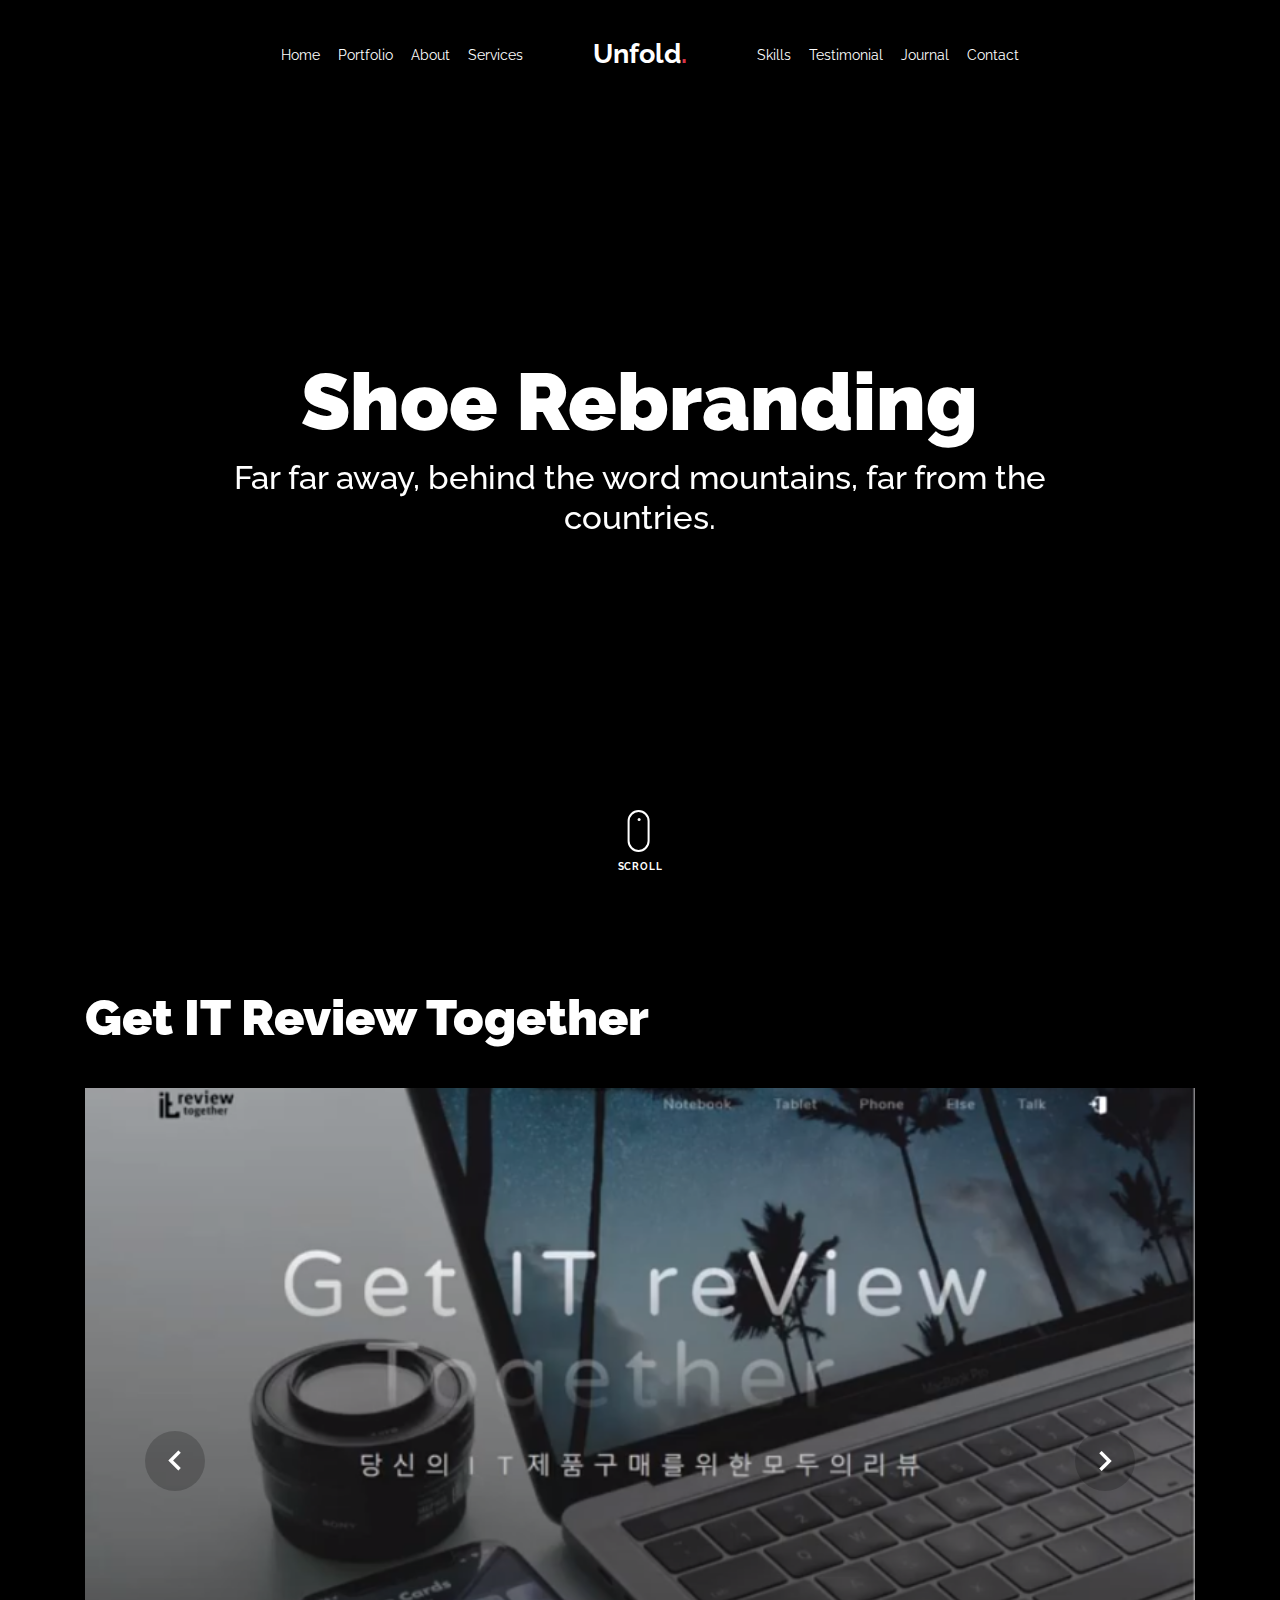
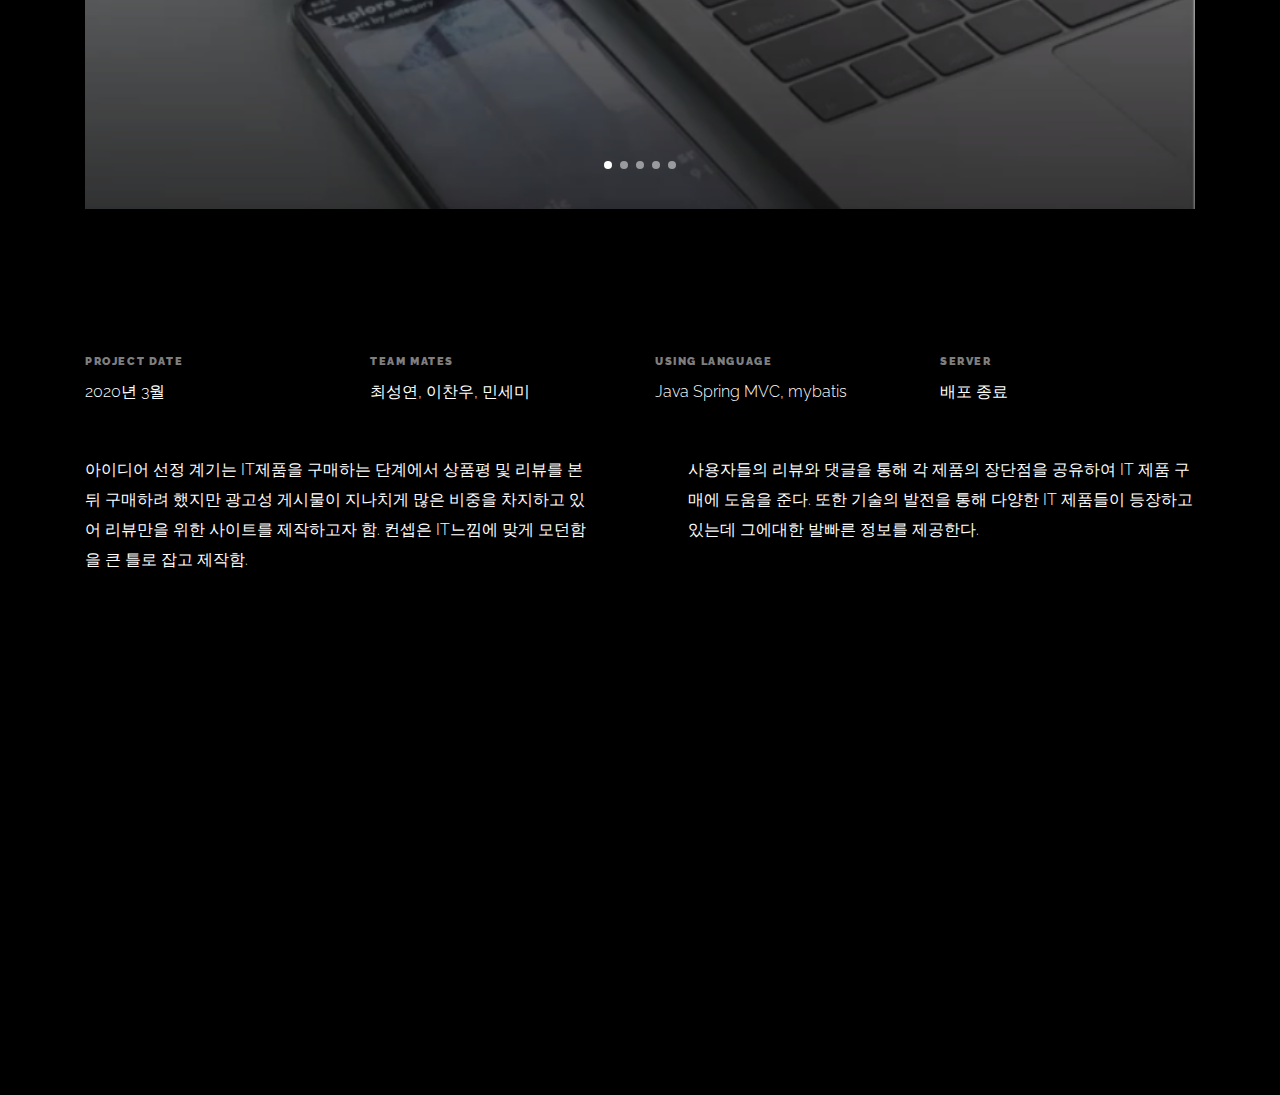
<file: portfolio-single-1.html>
<!doctype html>
<html lang="en">

<head>
  <title>Unfold &mdash; A onepage portfolio HTML template by Colorlib</title>
  <meta charset="utf-8">
  <meta name="viewport" content="width=device-width, initial-scale=1, shrink-to-fit=no">
  
  <meta name="description" content=" ">
  <meta name="keywords" content="html, css, javascript, jquery">
  <meta name="author" content="">

  <link rel="stylesheet" href="css/vendor/icomoon/style.css">
  <link rel="stylesheet" href="css/vendor/owl.carousel.min.css">
  <link rel="stylesheet" href="css/vendor/aos.css">
  <link rel="stylesheet" href="css/vendor/animate.min.css">
  <link rel="stylesheet" href="css/vendor/bootstrap.min.css">
  <link rel="stylesheet" href="css/vendor/jquery.fancybox.min.css">

  <!-- Theme Style -->
  <link rel="stylesheet" href="css/style.css">

</head>

<body data-spy="scroll" data-target=".site-nav-target" data-offset="200">

  <nav class="unslate_co--site-mobile-menu">
    <div class="close-wrap d-flex">
      <a href="#" class="d-flex ml-auto js-menu-toggle">
        <span class="close-label">Close</span>
        <div class="close-times">
          <span class="bar1"></span>
          <span class="bar2"></span>
        </div>
      </a>
    </div>
    <div class="site-mobile-inner"></div>
  </nav>

  <div class="unslate_co--site-wrap">

    <div class="unslate_co--site-inner">

      <nav class="unslate_co--site-nav site-nav-target">

        <div class="container">

          <div class="row align-items-center justify-content-between text-left">
            <div class="col-md-5 text-right">
              <ul class="site-nav-ul js-clone-nav text-left d-none d-lg-inline-block">
                <li class="has-children">
                  <a href="index.html#home-section" class="nav-link">Home</a>
                  <ul class="dropdown">
                    <li>
                      <a href="index.html">Hero Image BG</a>
                    </li>
                    <li>
                      <a href="index-video.html">Video BG</a>
                    </li>
                    <li>
                      <a href="index-hero-slider.html">Hero Slider</a>
                    </li>
                    <li>
                      <a href="index-sidebar-menu.html">Sidebar Menu</a>
                    </li>
                    <li>
                      <a href="index-right-menu.html">Right Menu</a>
                    </li>
                  </ul>
                </li>
                <li><a href="index.html#portfolio-section" class="nav-link">Portfolio</a></li>
                <li><a href="index.html#about-section" class="nav-link">About</a></li>
                <li><a href="index.html#services-section" class="nav-link">Services</a></li>
              </ul>
            </div>
            <div class="site-logo pos-absolute">
              <a href="index.html" class="unslate_co--site-logo">Unfold<span>.</span></a>
            </div>
            <div class="col-md-5 text-right text-lg-left">
              <ul class="site-nav-ul js-clone-nav text-left d-none d-lg-inline-block">
                <li><a href="index.html#skills-section" class="nav-link">Skills</a></li>
                <li><a href="index.html#testimonial-section" class="nav-link">Testimonial</a></li>
                <li><a href="index.html#journal-section" class="nav-link">Journal</a></li>
                <li><a href="index.html#contact-section" class="nav-link">Contact</a></li>
              </ul>

              <ul class="site-nav-ul-none-onepage text-right d-inline-block d-lg-none">
                <li><a href="#" class="js-menu-toggle">Menu</a></li>
              </ul>

            </div>
          </div>
        </div>

      </nav>
      <!-- END nav -->

      <div class="cover-v1 gradient-bottom-black jarallax">
        <div class="container">
          <div class="row align-items-center">

            <div class="col-md-10 mx-auto text-center">
              <h1 class="heading" data-aos="fade-up">Shoe Rebranding</h1>
              <h2 class="subheading" data-aos="fade-up" data-aos-delay="100">Far far away, behind the word mountains, far from the countries.</h2>
            </div>

          </div>
        </div>

        <!-- dov -->
        <a href="#portfolio-single-section" class="mouse-wrap smoothscroll">
          <span class="mouse">
            <span class="scroll"></span>
          </span>
          <span class="mouse-label">Scroll</span>
        </a>

      </div>
      <!-- END .cover-v1 -->

      <div class="container">
        <div class="portfolio-single-wrap unslate_co--section" id="portfolio-single-section">

          <div class="portfolio-single-inner">
            <h2 class="heading-portfolio-single-h2">Get IT Review Together</h2>

            <div class="row justify-content-between mb-5">
              <div class="col-12 mb-4">
                <div class="owl-carousel single-slider">
                  <figure class="mb-4">
                    <img src="images/GIVT.PNG" alt="Image" class="img-fluid">
                  </figure>
                  <figure class="mb-4">
                    <img src="images/GITVT_menu.png" alt="Image" class="img-fluid">
                  </figure>
                  <figure class="mb-4">
                    <img src="images/GITVT_spec.png" alt="Image" class="img-fluid">
                  </figure>
                  <figure class="mb-4">
                    <img src="images/GITVT_board.png" alt="Image" class="img-fluid">
                  </figure>
                  <figure class="mb-4">
                    <img src="images/GITVT_write.png" alt="Image" class="img-fluid">
                  </figure>
                </div>
              </div>
              <div class="col-12 mb-5">
                <div class="row">
                  <div class="col-sm-6 col-md-6 col-lg-3">
                    <div class="detail-v1">
                      <span class="detail-label">Project Date</span>
                      <span class="detail-val">2020년 3월</span>
                    </div>
                  </div>
                  <div class="col-sm-6 col-md-6 col-lg-3">
                    <div class="detail-v1">
                      <span class="detail-label">Team mates</span>
                      <span class="detail-val"><a href="https://github.com/Sohottoday">최성연</a>, <a href="https://github.com/Alphanewbie">이찬우</a>, <a href="https://github.com/stella-semimin">민세미</a></span>
                    </div>
                  </div>
                  <div class="col-sm-6 col-md-6 col-lg-3">
                    <div class="detail-v1">
                      <span class="detail-label">Using Language</span>
                      <span class="detail-val">Java Spring MVC, mybatis</span>
                    </div>
                  </div>
                  <div class="col-sm-6 col-md-6 col-lg-3">
                    <div class="detail-v1">
                      <span class="detail-label">Server</span>
                      <span class="detail-val"><a href="#">배포 종료</a></span>
                    </div>
                  </div>
                </div>
              </div>
              <div class="col-md-6 pr-md-5">
                <p>아이디어 선정 계기는 IT제품을 구매하는 단계에서 상품평 및 리뷰를 본 뒤 구매하려 했지만 광고성 게시물이 지나치게 많은 비중을 차지하고 있어 리뷰만을 위한 사이트를 제작하고자 함. 컨셉은 IT느낌에 맞게 모던함을 큰 틀로 잡고 제작함.</p>
              </div>
              <div class="col-md-6 pl-md-5">
                <p>사용자들의 리뷰와 댓글을 통해 각 제품의 장단점을 공유하여 IT 제품 구매에 도움을 준다. 또한 기술의 발전을 통해 다양한 IT 제품들이 등장하고 있는데 그에대한 발빠른 정보를 제공한다.</p>
              </div>
            </div>

          </div>
        </div>
      </div>
    </div>

    <footer class="unslate_co--footer unslate_co--section">
      <div class="container">
        <div class="row justify-content-center">
          <div class="col-md-7">

            <div class="footer-site-logo"><a href="https://sohottoday.github.io/">성 연<span>.</span></a></div>

            <ul class="footer-site-social">
              <li><a href="https://github.com/Sohottoday">Github</a></li>
              <!-- <li><a href="#">Twitter</a></li> -->
              <!-- <li><a href="#">Instagram</a></li> -->
              <!-- <li><a href="#">Dribbble</a></li> -->
              <!-- <li><a href="#">Behance</a></li> -->
            </ul>

            <p class="site-copyright">
                
                <!-- Link back to Colorlib can't be removed. Template is licensed under CC BY 3.0. -->
                Copyright &copy;
                <script>
                  document.write(new Date().getFullYear());
                </script> All rights reserved | This template is made with <i class="icon-heart"
                  aria-hidden="true"></i> by <a href="https://github.com/Sohottoday" target="_blank">성 연</a>
                <!-- Link back to Colorlib can't be removed. Template is licensed under CC BY 3.0. -->
              
              </p>

          </div>
        </div>
      </div>
    </footer>

  </div>

  <!-- Loader -->
  <div id="unslate_co--overlayer"></div>
  <div class="site-loader-wrap">
    <div class="site-loader"></div>
  </div>

  <script src="js/scripts-dist.js"></script>
  <script src="js/main.js"></script>


</body>

</html>
</file>
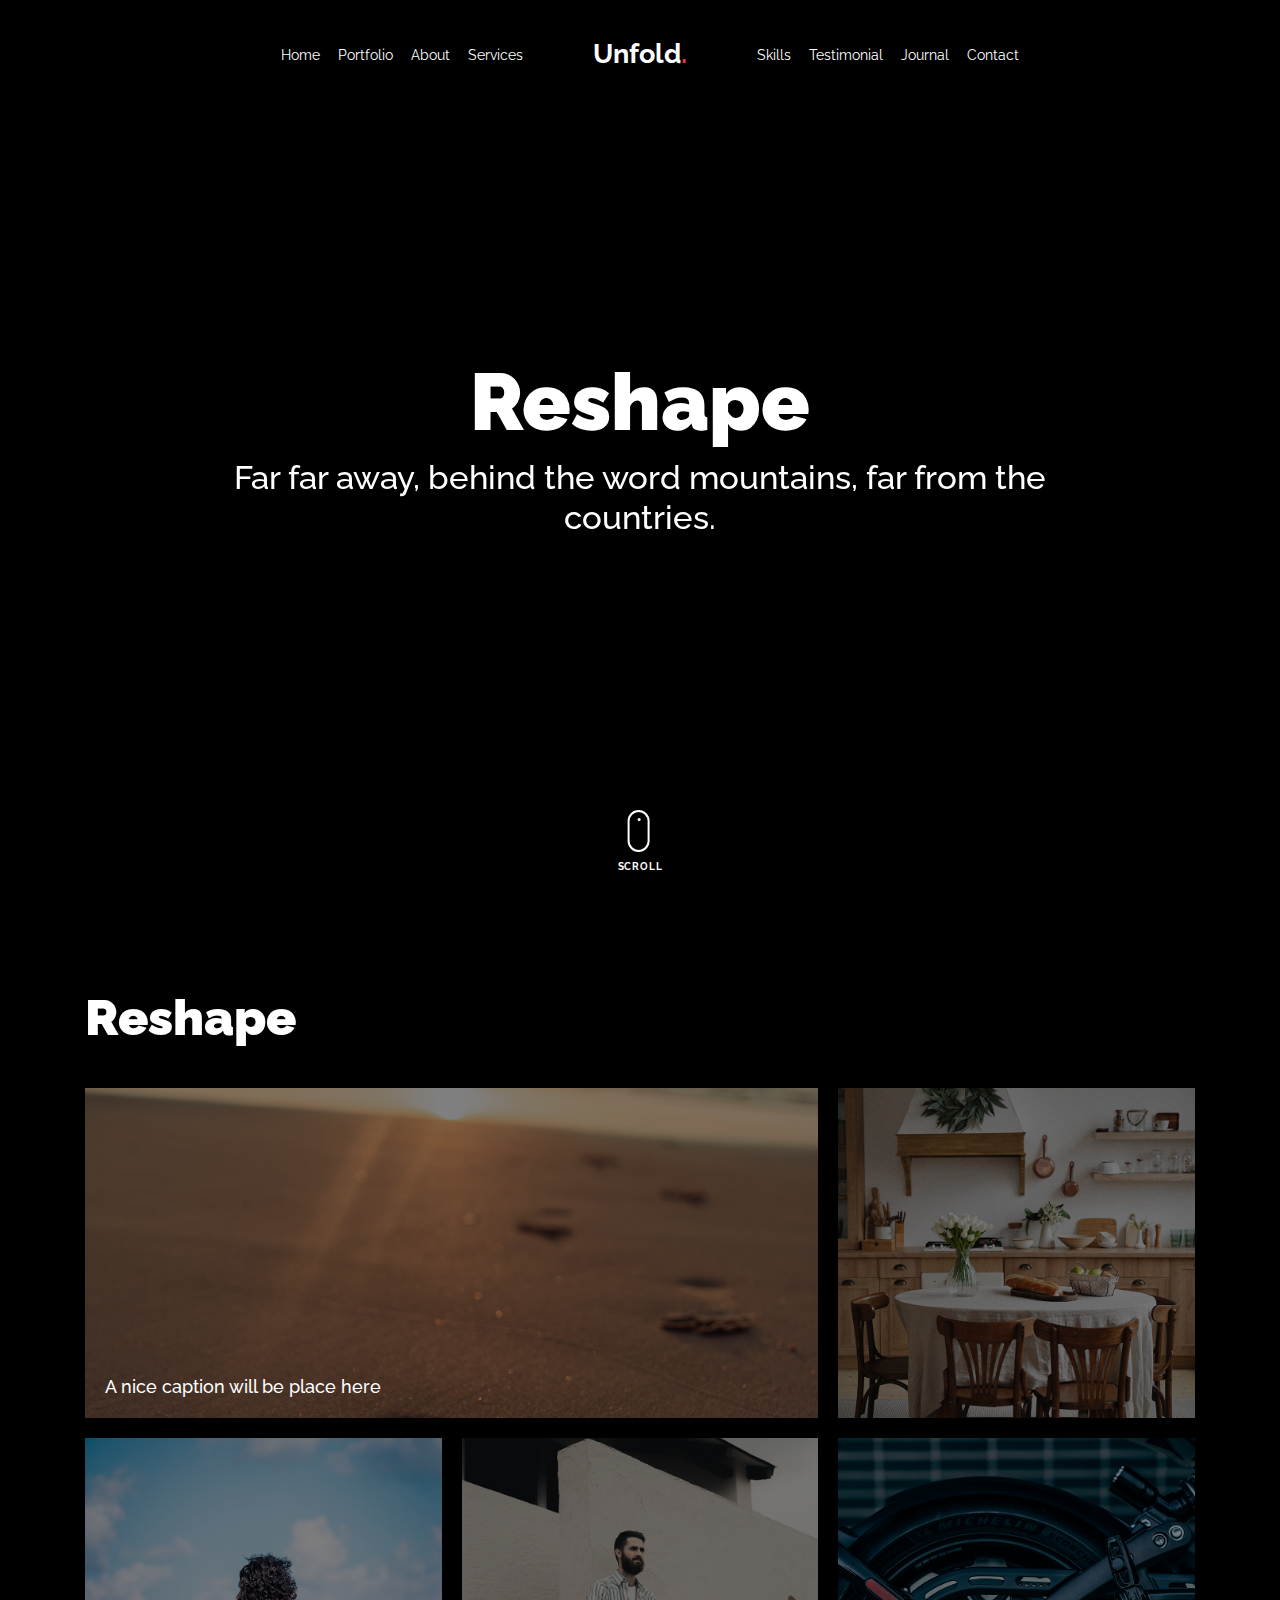
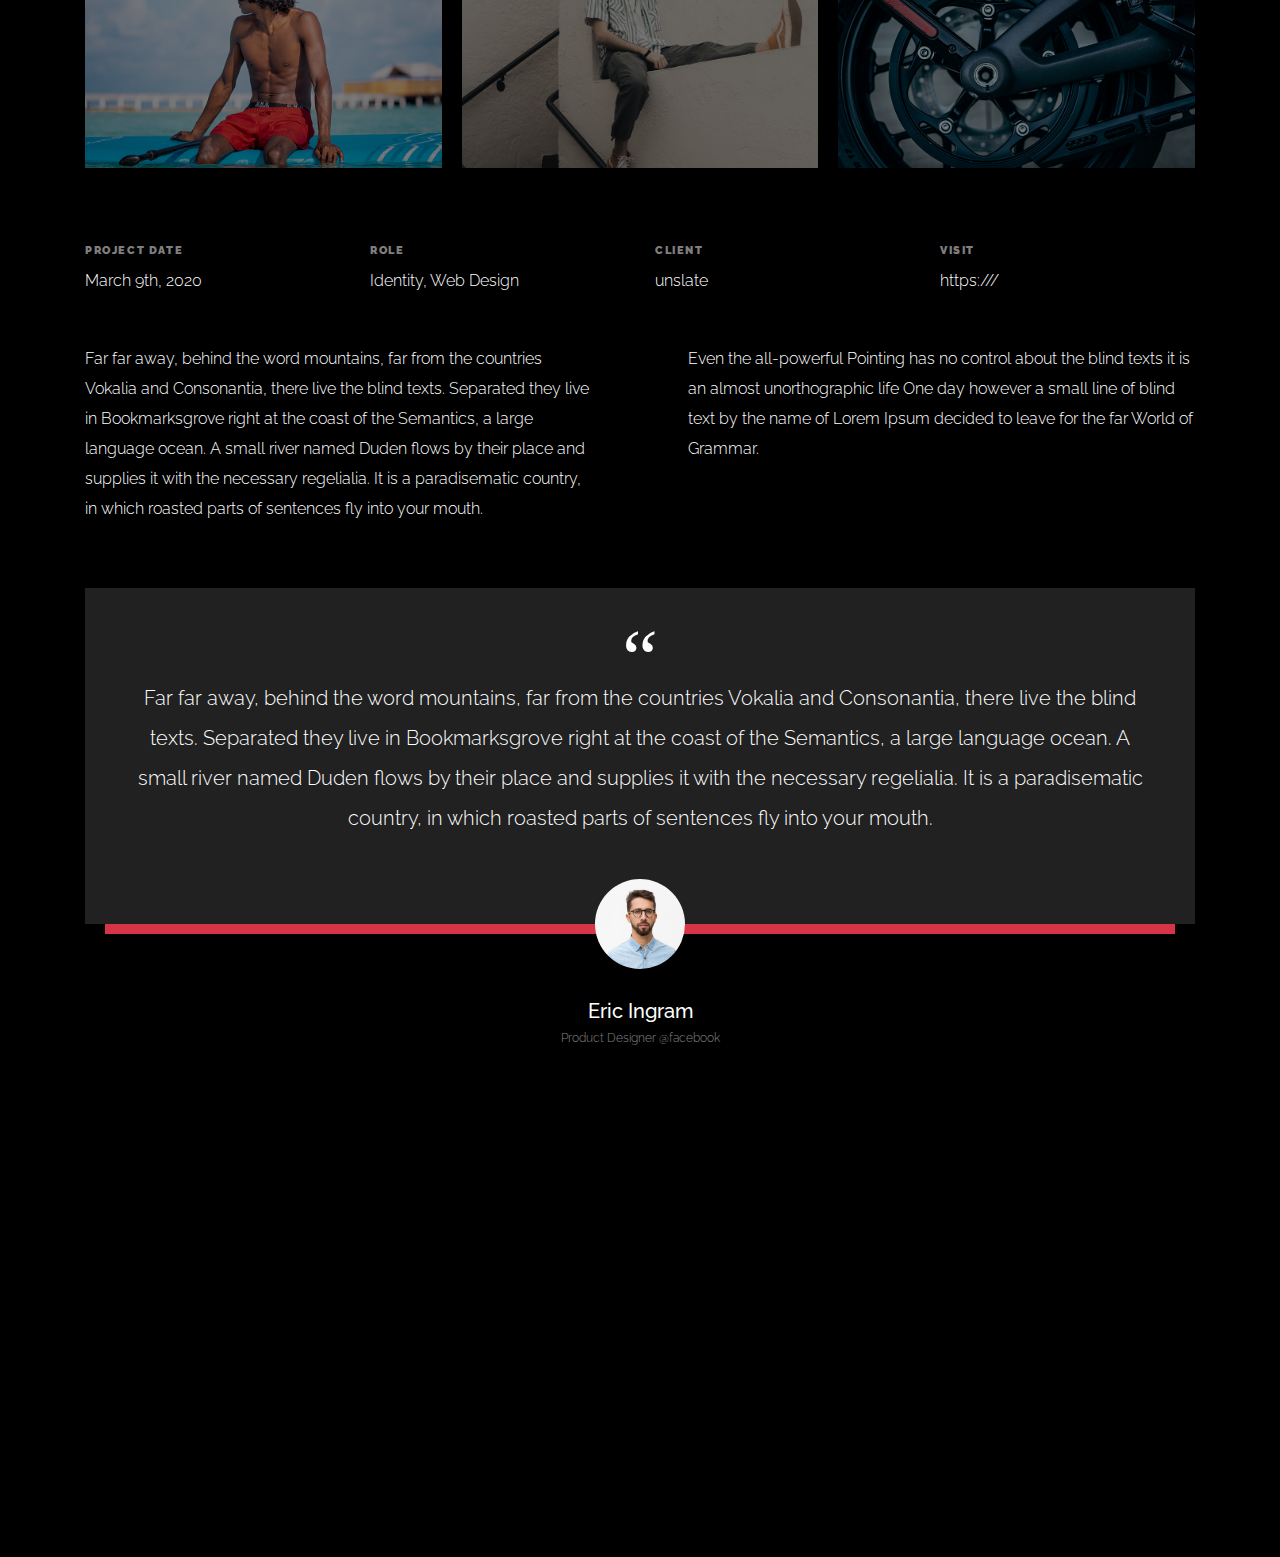
<file: portfolio-single-2.html>
<!doctype html>
<html lang="en">

<head>
  <title>Unfold &mdash; A onepage portfolio HTML template by Colorlib</title>
  <meta charset="utf-8">
  <meta name="viewport" content="width=device-width, initial-scale=1, shrink-to-fit=no">
  
  <meta name="description" content="">
  <meta name="keywords" content="html, css, javascript, jquery">
  <meta name="author" content="">

  <link rel="stylesheet" href="css/vendor/icomoon/style.css">
  <link rel="stylesheet" href="css/vendor/owl.carousel.min.css">
  <link rel="stylesheet" href="css/vendor/aos.css">
  <link rel="stylesheet" href="css/vendor/animate.min.css">
  <link rel="stylesheet" href="css/vendor/bootstrap.min.css">
  <link rel="stylesheet" href="css/vendor/jquery.fancybox.min.css">

  <!-- Theme Style -->
  <link rel="stylesheet" href="css/style.css">

</head>

<body data-spy="scroll" data-target=".site-nav-target" data-offset="200">

  <nav class="unslate_co--site-mobile-menu">
    <div class="close-wrap d-flex">
      <a href="#" class="d-flex ml-auto js-menu-toggle">
        <span class="close-label">Close</span>
        <div class="close-times">
          <span class="bar1"></span>
          <span class="bar2"></span>
        </div>
      </a>
    </div>
    <div class="site-mobile-inner"></div>
  </nav>

  <div class="unslate_co--site-wrap">

    <div class="unslate_co--site-inner">

      <nav class="unslate_co--site-nav site-nav-target">

        <div class="container">

          <div class="row align-items-center justify-content-between text-left">
            <div class="col-md-5 text-right">
              <ul class="site-nav-ul js-clone-nav text-left d-none d-lg-inline-block">
                <li class="has-children">
                  <a href="index.html#home-section" class="nav-link">Home</a>
                  <ul class="dropdown">
                    <li>
                      <a href="index.html">Hero Image BG</a>
                    </li>
                    <li>
                      <a href="index-video.html">Video BG</a>
                    </li>
                    <li>
                      <a href="index-hero-slider.html">Hero Slider</a>
                    </li>
                    <li>
                      <a href="index-sidebar-menu.html">Sidebar Menu</a>
                    </li>
                    <li>
                      <a href="index-right-menu.html">Right Menu</a>
                    </li>
                  </ul>
                </li>
                <li><a href="index.html#portfolio-section" class="nav-link">Portfolio</a></li>
                <li><a href="index.html#about-section" class="nav-link">About</a></li>
                <li><a href="index.html#services-section" class="nav-link">Services</a></li>
              </ul>
            </div>
            <div class="site-logo pos-absolute">
              <a href="index.html" class="unslate_co--site-logo">Unfold<span>.</span></a>
            </div>
            <div class="col-md-5 text-right text-lg-left">
              <ul class="site-nav-ul js-clone-nav text-left d-none d-lg-inline-block">
                <li><a href="index.html#skills-section" class="nav-link">Skills</a></li>
                <li><a href="index.html#testimonial-section" class="nav-link">Testimonial</a></li>
                <li><a href="index.html#journal-section" class="nav-link">Journal</a></li>
                <li><a href="index.html#contact-section" class="nav-link">Contact</a></li>
              </ul>

              <ul class="site-nav-ul-none-onepage text-right d-inline-block d-lg-none">
                <li><a href="#" class="js-menu-toggle">Menu</a></li>
              </ul>

            </div>
          </div>
        </div>

      </nav>
      <!-- END nav -->

      <div class="cover-v1 gradient-bottom-black jarallax">
        <div class="container">
          <div class="row align-items-center">

            <div class="col-md-10 mx-auto text-center">
              <h1 class="heading" data-aos="fade-up">Reshape</h1>
              <h2 class="subheading" data-aos="fade-up" data-aos-delay="100">Far far away, behind the word mountains, far from the countries.</h2>
            </div>

          </div>
        </div>

        <!-- dov -->
        <a href="#portfolio-single-section" class="mouse-wrap smoothscroll">
          <span class="mouse">
            <span class="scroll"></span>
          </span>
          <span class="mouse-label">Scroll</span>
        </a>

      </div>
      <!-- END .cover-v1 -->

      <div class="container">
        <div class="portfolio-single-wrap unslate_co--section" id="portfolio-single-section">
          <div class="portfolio-single-inner">
            <h2 class="heading-portfolio-single-h2">Reshape</h2>

            <div class="row gutter-v4 align-items-stretch mb-5">
              <div class="col-sm-6 col-md-6 col-lg-8 blog-post-entry">

                <a href="images/post_1.jpg" class="grid-item blog-item w-100 h-100" data-fancybox="gal" data-caption="A nice caption will be place here">
                  <div class="overlay">
                    <div class="portfolio-item-content">
                      <h3>A nice caption will be place here</h3>
                    </div>
                  </div>
                  <img src="images/post_1.jpg" class="lazyload" alt="Image" />
                </a>

              </div>
              <div class="col-sm-6 col-md-6 col-lg-4 blog-post-entry">
                <a href="images/post_2.jpg" class="grid-item blog-item w-100 h-100" data-fancybox="gal">
                  <div class="overlay"></div>
                  <img src="images/post_2.jpg" class="lazyload" alt="Image" />
                </a>
              </div>

              <div class="col-sm-6 col-md-6 col-lg-4 blog-post-entry">

                <a href="images/post_3.jpg" class="grid-item blog-item w-100 h-100" data-fancybox="gal">
                  <div class="overlay"></div>
                  <img src="images/post_3.jpg" class="lazyload" alt="Image" />
                </a>

              </div>
              <div class="col-sm-6 col-md-6 col-lg-4 blog-post-entry">
                <a href="images/post_4.jpg" class="grid-item blog-item w-100 h-100" data-fancybox="gal">
                  <div class="overlay"></div>
                  <img src="images/post_4.jpg" class="lazyload" alt="Image" />
                </a>
              </div>

              <div class="col-sm-6 col-md-6 col-lg-4 blog-post-entry">
                <a href="images/post_5.jpg" class="grid-item blog-item w-100 h-100" data-fancybox="gal">
                  <div class="overlay"></div>
                  <img src="images/post_5.jpg" class="lazyload" alt="Image" />
                </a>
              </div>

            </div>

            <div class="row justify-content-between mb-5">
              <div class="col-12 mb-5">
                <div class="row">
                  <div class="col-sm-6 col-md-6 col-lg-3">
                    <div class="detail-v1">
                      <span class="detail-label">Project Date</span>
                      <span class="detail-val">March 9th, 2020</span>
                    </div>
                  </div>
                  <div class="col-sm-6 col-md-6 col-lg-3">
                    <div class="detail-v1">
                      <span class="detail-label">Role</span>
                      <span class="detail-val"><a href="#">Identity</a>, <a href="#">Web Design</a></span>
                    </div>
                  </div>
                  <div class="col-sm-6 col-md-6 col-lg-3">
                    <div class="detail-v1">
                      <span class="detail-label">Client</span>
                      <span class="detail-val">unslate</span>
                    </div>
                  </div>
                  <div class="col-sm-6 col-md-6 col-lg-3">
                    <div class="detail-v1">
                      <span class="detail-label">Visit</span>
                      <span class="detail-val"><a href="#">https:///</a></span>
                    </div>
                  </div>
                </div>
              </div>
              <div class="col-md-6 pr-md-5">
                <p>Far far away, behind the word mountains, far from the countries Vokalia and Consonantia, there live the blind texts. Separated they live in Bookmarksgrove right at the coast of the Semantics, a large language ocean. A small river named Duden flows by their place and supplies it with the necessary regelialia. It is a paradisematic country, in which roasted parts of sentences fly into your mouth.</p>
              </div>
              <div class="col-md-6 pl-md-5">
                <p>Even the all-powerful Pointing has no control about the blind texts it is an almost unorthographic life One day however a small line of blind text by the name of Lorem Ipsum decided to leave for the far World of Grammar.</p>
              </div>
            </div>

            <div class="row justify-content-center mb-5">
              <div class="col-md-12">
                <div class="testimonial-v1">
                  <div class="testimonial-inner-bg">
                    <span class="quote">&ldquo;</span>
                    <blockquote>
                      Far far away, behind the word mountains, far from the countries Vokalia and Consonantia, there live the blind texts. Separated they live in Bookmarksgrove right at the coast of the Semantics, a large language ocean. A small river named Duden flows by their place and supplies it with the necessary regelialia. It is a paradisematic country, in which roasted parts of sentences fly into your mouth.
                    </blockquote>
                  </div>

                  <div class="testimonial-author-info">
                    <img src="images/person_man_1.jpg" alt="Image">
                    <h3>Eric Ingram</h3>
                    <span class="d-block position">Product Designer @facebook</span>
                  </div>

                </div>
              </div>
            </div>

          
          </div>
        </div>
      </div>
    </div> 

    <footer class="unslate_co--footer unslate_co--section">
      <div class="container">
        <div class="row justify-content-center">
          <div class="col-md-7">

            <div class="footer-site-logo"><a href="#">Unfold<span>.</span></a></div>

            <ul class="footer-site-social">
              <li><a href="#">Facebook</a></li>
              <li><a href="#">Twitter</a></li>
              <li><a href="#">Instagram</a></li>
              <li><a href="#">Dribbble</a></li>
              <li><a href="#">Behance</a></li>
            </ul>

            <p class="site-copyright">
                
                <!-- Link back to Colorlib can't be removed. Template is licensed under CC BY 3.0. -->
                Copyright &copy;
                <script>
                  document.write(new Date().getFullYear());
                </script> All rights reserved | This template is made with <i class="icon-heart"
                  aria-hidden="true"></i> by <a href="https://colorlib.com" target="_blank">Colorlib</a>
                <!-- Link back to Colorlib can't be removed. Template is licensed under CC BY 3.0. -->
              
              </p>

          </div>
        </div>
      </div>
    </footer>

  </div>

  <!-- Loader -->
  <div id="unslate_co--overlayer"></div>
  <div class="site-loader-wrap">
    <div class="site-loader"></div>
  </div>

  <script src="js/scripts-dist.js"></script>
  <script src="js/main.js"></script>

</body>

</html>
</file>
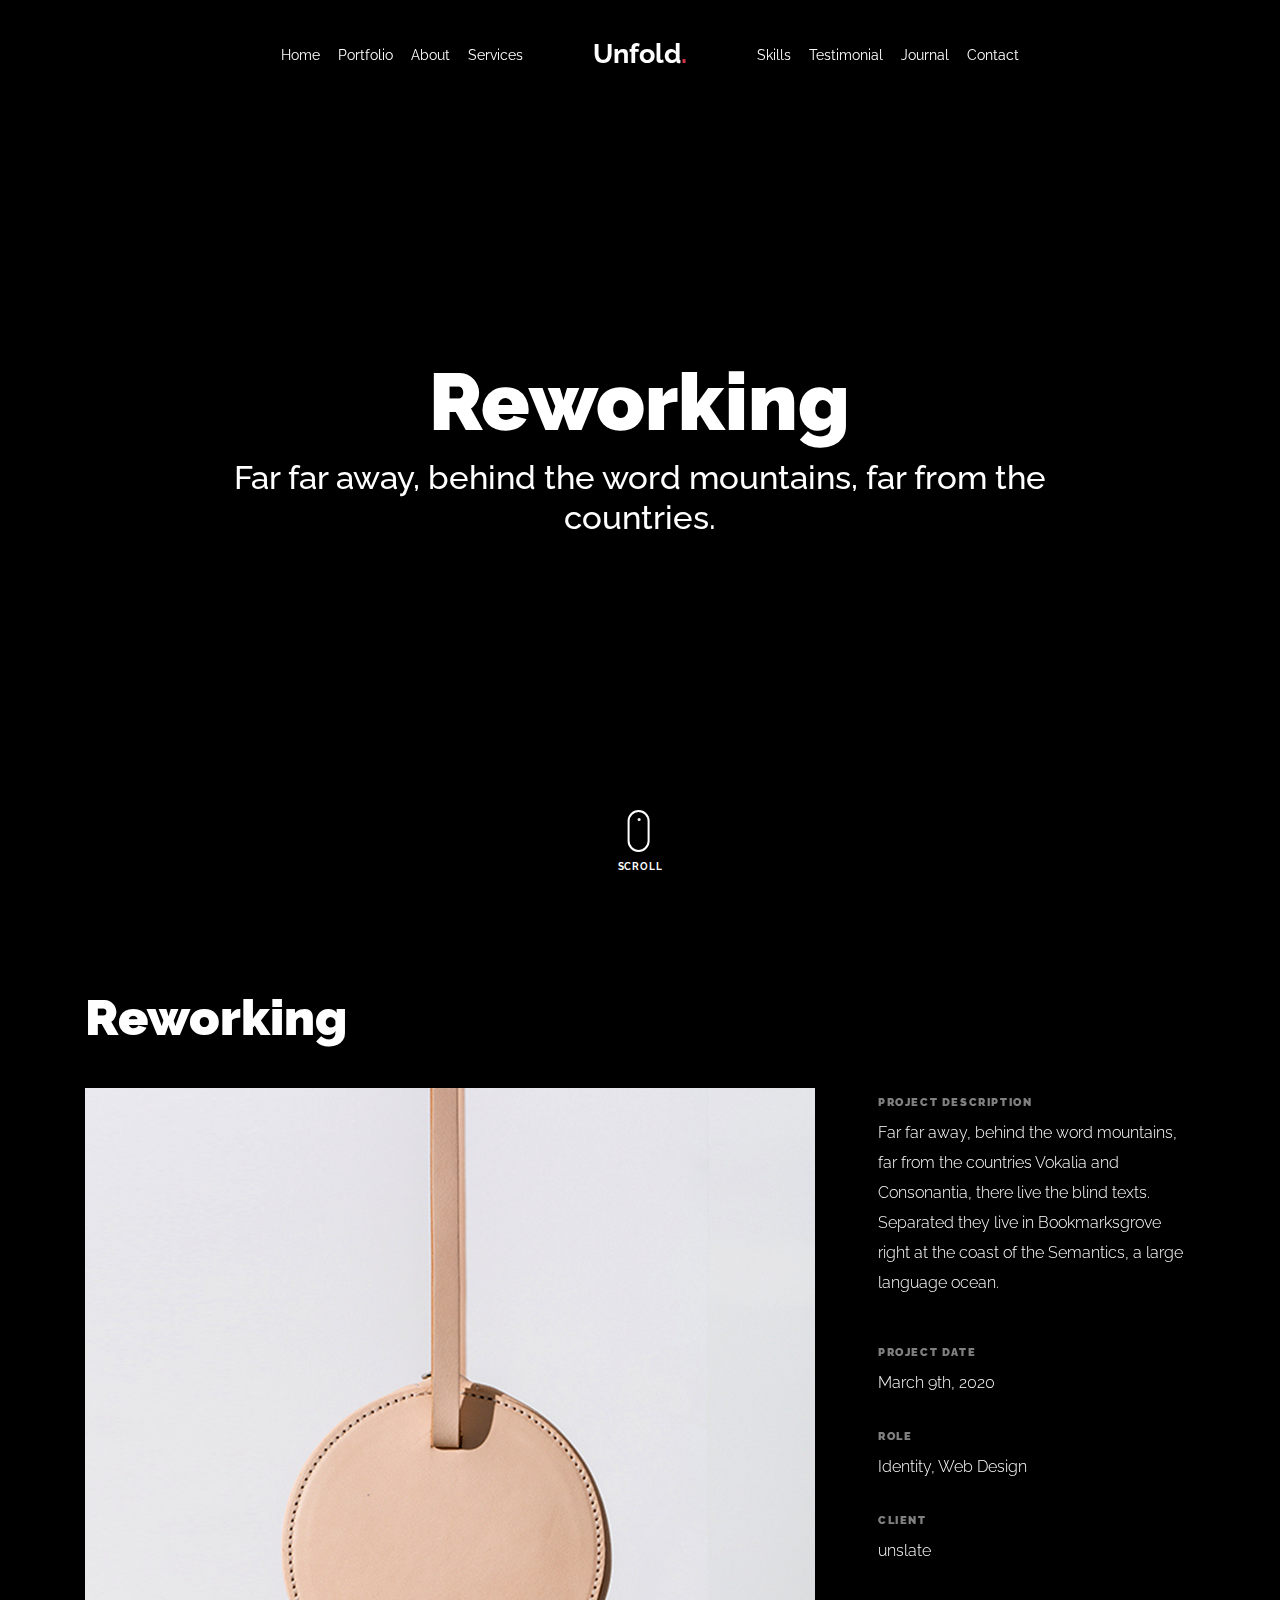
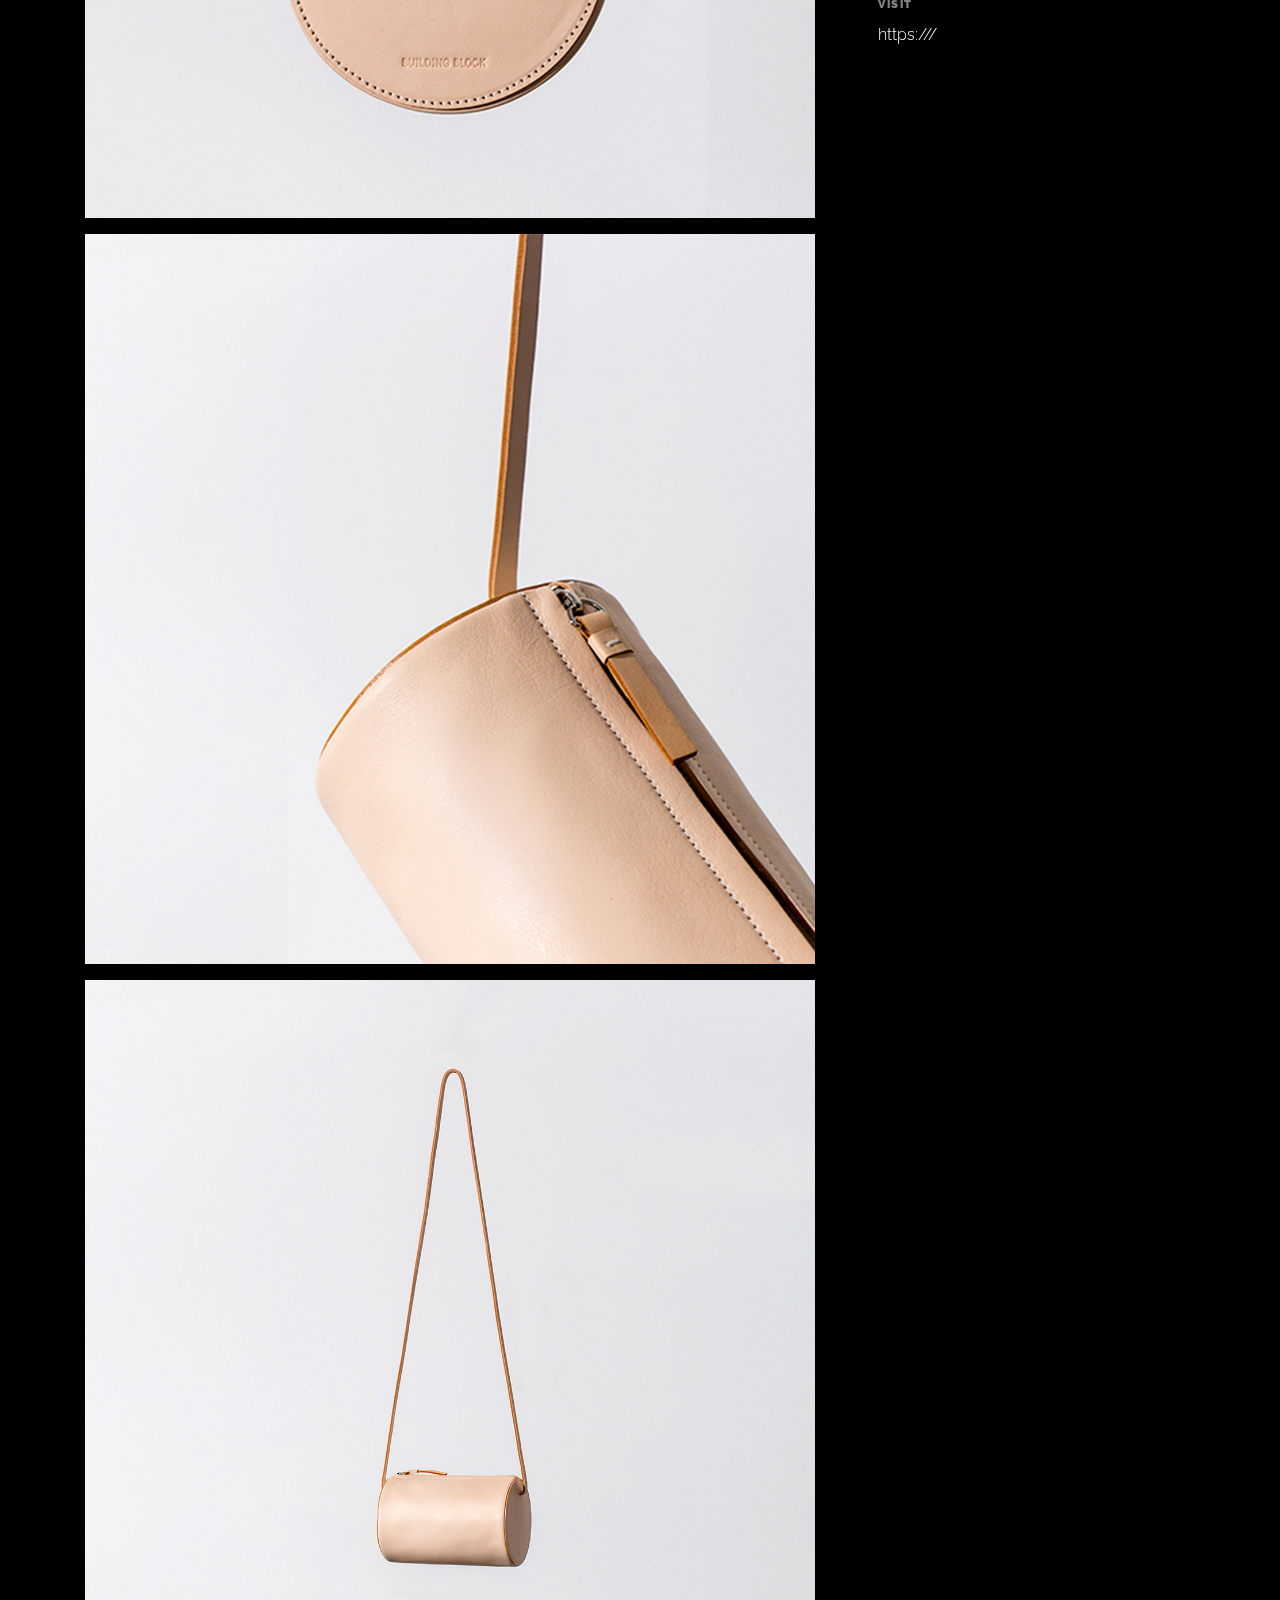
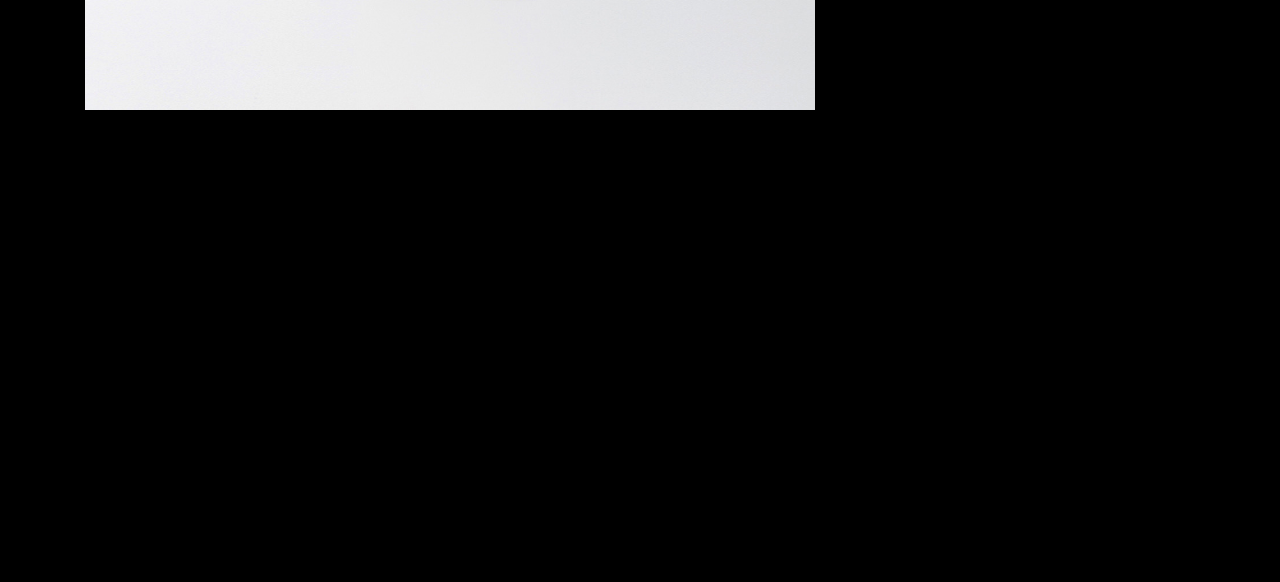
<file: portfolio-single-3.html>
<!doctype html>
<html lang="en">

<head>
  <title>Unfold &mdash; A onepage portfolio HTML template by Colorlib</title>
  <meta charset="utf-8">
  <meta name="viewport" content="width=device-width, initial-scale=1, shrink-to-fit=no">
  
  <meta name="description" content="">
  <meta name="keywords" content="html, css, javascript, jquery">
  <meta name="author" content="">

  <link rel="stylesheet" href="css/vendor/icomoon/style.css">
  <link rel="stylesheet" href="css/vendor/owl.carousel.min.css">
  <link rel="stylesheet" href="css/vendor/aos.css">
  <link rel="stylesheet" href="css/vendor/animate.min.css">
  <link rel="stylesheet" href="css/vendor/bootstrap.min.css">
  <link rel="stylesheet" href="css/vendor/jquery.fancybox.min.css">

  <!-- Theme Style -->
  <link rel="stylesheet" href="css/style.css">

</head>

<body data-spy="scroll" data-target=".site-nav-target" data-offset="200">

  <nav class="unslate_co--site-mobile-menu">
    <div class="close-wrap d-flex">
      <a href="#" class="d-flex ml-auto js-menu-toggle">
        <span class="close-label">Close</span>
        <div class="close-times">
          <span class="bar1"></span>
          <span class="bar2"></span>
        </div>
      </a>
    </div>
    <div class="site-mobile-inner"></div>
  </nav>

  <div class="unslate_co--site-wrap">

    <div class="unslate_co--site-inner">

      <nav class="unslate_co--site-nav site-nav-target">

        <div class="container">

          <div class="row align-items-center justify-content-between text-left">
            <div class="col-md-5 text-right">
              <ul class="site-nav-ul js-clone-nav text-left d-none d-lg-inline-block">
                <li class="has-children">
                  <a href="index.html#home-section" class="nav-link">Home</a>
                  <ul class="dropdown">
                    <li>
                      <a href="index.html">Hero Image BG</a>
                    </li>
                    <li>
                      <a href="index-video.html">Video BG</a>
                    </li>
                    <li>
                      <a href="index-hero-slider.html">Hero Slider</a>
                    </li>
                    <li>
                      <a href="index-sidebar-menu.html">Sidebar Menu</a>
                    </li>
                    <li>
                      <a href="index-right-menu.html">Right Menu</a>
                    </li>
                  </ul>
                </li>
                <li><a href="index.html#portfolio-section" class="nav-link">Portfolio</a></li>
                <li><a href="index.html#about-section" class="nav-link">About</a></li>
                <li><a href="index.html#services-section" class="nav-link">Services</a></li>
              </ul>
            </div>
            <div class="site-logo pos-absolute">
              <a href="index.html" class="unslate_co--site-logo">Unfold<span>.</span></a>
            </div>
            <div class="col-md-5 text-right text-lg-left">
              <ul class="site-nav-ul js-clone-nav text-left d-none d-lg-inline-block">
                <li><a href="index.html#skills-section" class="nav-link">Skills</a></li>
                <li><a href="index.html#testimonial-section" class="nav-link">Testimonial</a></li>
                <li><a href="index.html#journal-section" class="nav-link">Journal</a></li>
                <li><a href="index.html#contact-section" class="nav-link">Contact</a></li>
              </ul>

              <ul class="site-nav-ul-none-onepage text-right d-inline-block d-lg-none">
                <li><a href="#" class="js-menu-toggle">Menu</a></li>
              </ul>

            </div>
          </div>
        </div>

      </nav>
      <!-- END nav -->

      <div class="cover-v1 gradient-bottom-black jarallax">
        <div class="container">
          <div class="row align-items-center">

            <div class="col-md-10 mx-auto text-center">
              <h1 class="heading" data-aos="fade-up">Reworking</h1>
              <h2 class="subheading" data-aos="fade-up" data-aos-delay="100">Far far away, behind the word mountains, far from the countries.</h2>
            </div>

          </div>
        </div>

        <!-- dov -->
        <a href="#portfolio-single-section" class="mouse-wrap smoothscroll">
          <span class="mouse">
            <span class="scroll"></span>
          </span>
          <span class="mouse-label">Scroll</span>
        </a>

      </div>
      <!-- END .cover-v1 -->

      <div class="container">
        <div class="portfolio-single-wrap unslate_co--section" id="portfolio-single-section">
          <div class="portfolio-single-inner">

            <h2 class="heading-portfolio-single-h2">Reworking</h2>

            <div class="row justify-content-between align-items-stretch">

              <div class="col-lg-8">
                <p><a href="images/work_2_full.jpg" data-fancybox="gal"><img src="images/work_2_full.jpg" alt="Image" class="img-fluid"></a></p>
                <p><a href="images/work_2_a_full.jpg" data-fancybox="gal"><img src="images/work_2_a_full.jpg" alt="Image" class="img-fluid"></a></p>
                <p><a href="images/work_2_b_full.jpg" data-fancybox="gal"><img src="images/work_2_b_full.jpg" alt="Image" class="img-fluid"></a></p>
              </div>
              <div class="col-lg-4 pl-lg-5">
                <div class="unslate_co--sticky">
                  <div class="row">
                    <div class="col-md-12 mb-4">
                      <div class="detail-v1">
                        <span class="detail-label">Project Description</span>
                        <p>Far far away, behind the word mountains, far from the countries Vokalia and Consonantia, there live the blind texts. Separated they live in Bookmarksgrove right at the coast of the Semantics, a large language ocean.</p>
                      </div>
                    </div>

                    <div class="col-md-12 mb-4">
                      <div class="detail-v1">
                        <span class="detail-label">Project Date</span>
                        <span class="detail-val">March 9th, 2020</span>
                      </div>
                    </div>
                    <div class="col-md-12 mb-4">
                      <div class="detail-v1">
                        <span class="detail-label">Role</span>
                        <span class="detail-val"><a href="#">Identity</a>, <a href="#">Web Design</a></span>
                      </div>
                    </div>
                    <div class="col-md-12 mb-4">
                      <div class="detail-v1">
                        <span class="detail-label">Client</span>
                        <span class="detail-val">unslate</span>
                      </div>
                    </div>
                    <div class="col-md-12 mb-4">
                      <div class="detail-v1">
                        <span class="detail-label">Visit</span>
                        <span class="detail-val"><a href="#">https:///</a></span>
                      </div>
                    </div>
                  </div>
                </div> 
              </div>

            </div>

          </div>
        </div>
      </div>
    </div>

    <footer class="unslate_co--footer unslate_co--section">
      <div class="container">
        <div class="row justify-content-center">
          <div class="col-md-7">

            <div class="footer-site-logo"><a href="#">Unfold<span>.</span></a></div>

            <ul class="footer-site-social">
              <li><a href="#">Facebook</a></li>
              <li><a href="#">Twitter</a></li>
              <li><a href="#">Instagram</a></li>
              <li><a href="#">Dribbble</a></li>
              <li><a href="#">Behance</a></li>
            </ul>

            <p class="site-copyright">
                
                <!-- Link back to Colorlib can't be removed. Template is licensed under CC BY 3.0. -->
                Copyright &copy;
                <script>
                  document.write(new Date().getFullYear());
                </script> All rights reserved | This template is made with <i class="icon-heart"
                  aria-hidden="true"></i> by <a href="https://colorlib.com" target="_blank">Colorlib</a>
                <!-- Link back to Colorlib can't be removed. Template is licensed under CC BY 3.0. -->
              
              </p>

          </div>
        </div>
      </div>
    </footer>

  </div>

  <!-- Loader -->
  <div id="unslate_co--overlayer"></div>
  <div class="site-loader-wrap">
    <div class="site-loader"></div>
  </div>

  <script src="js/scripts-dist.js"></script>
  <script src="js/main.js"></script>


</body>

</html>
</file>
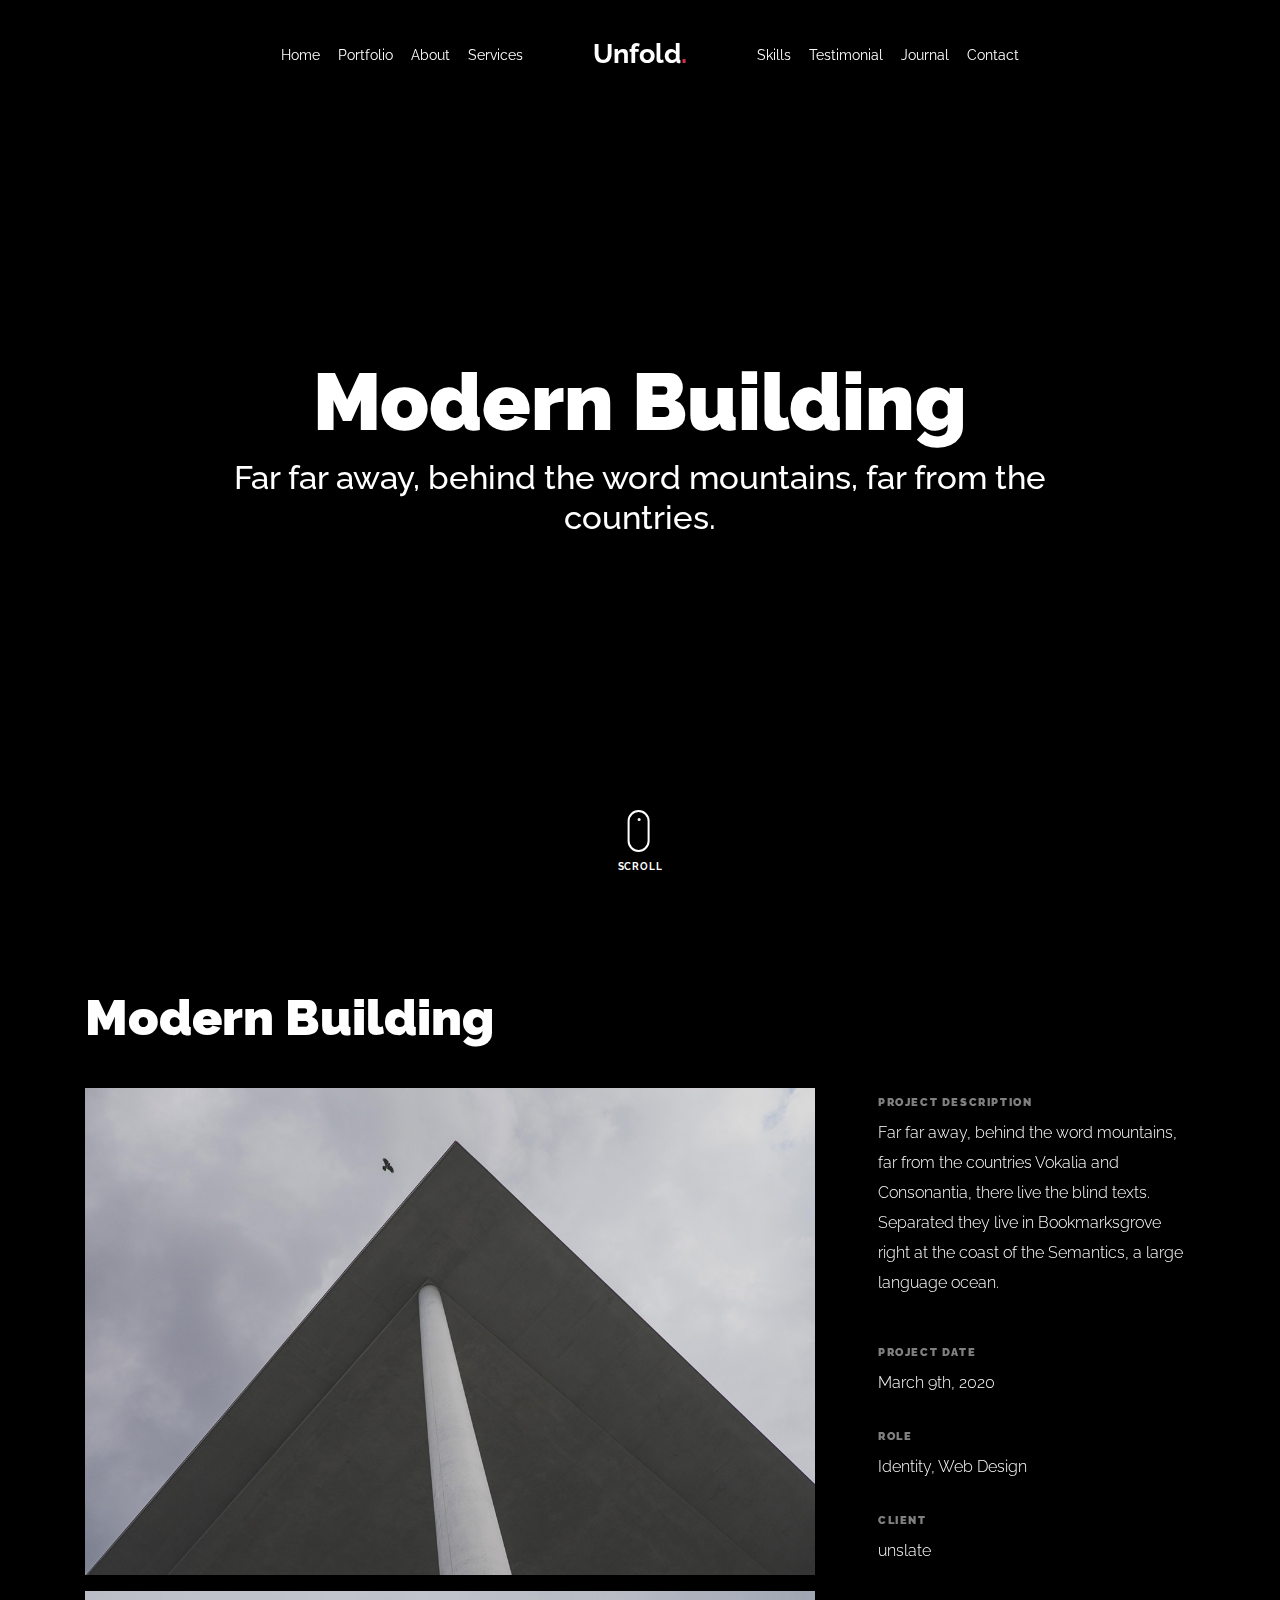
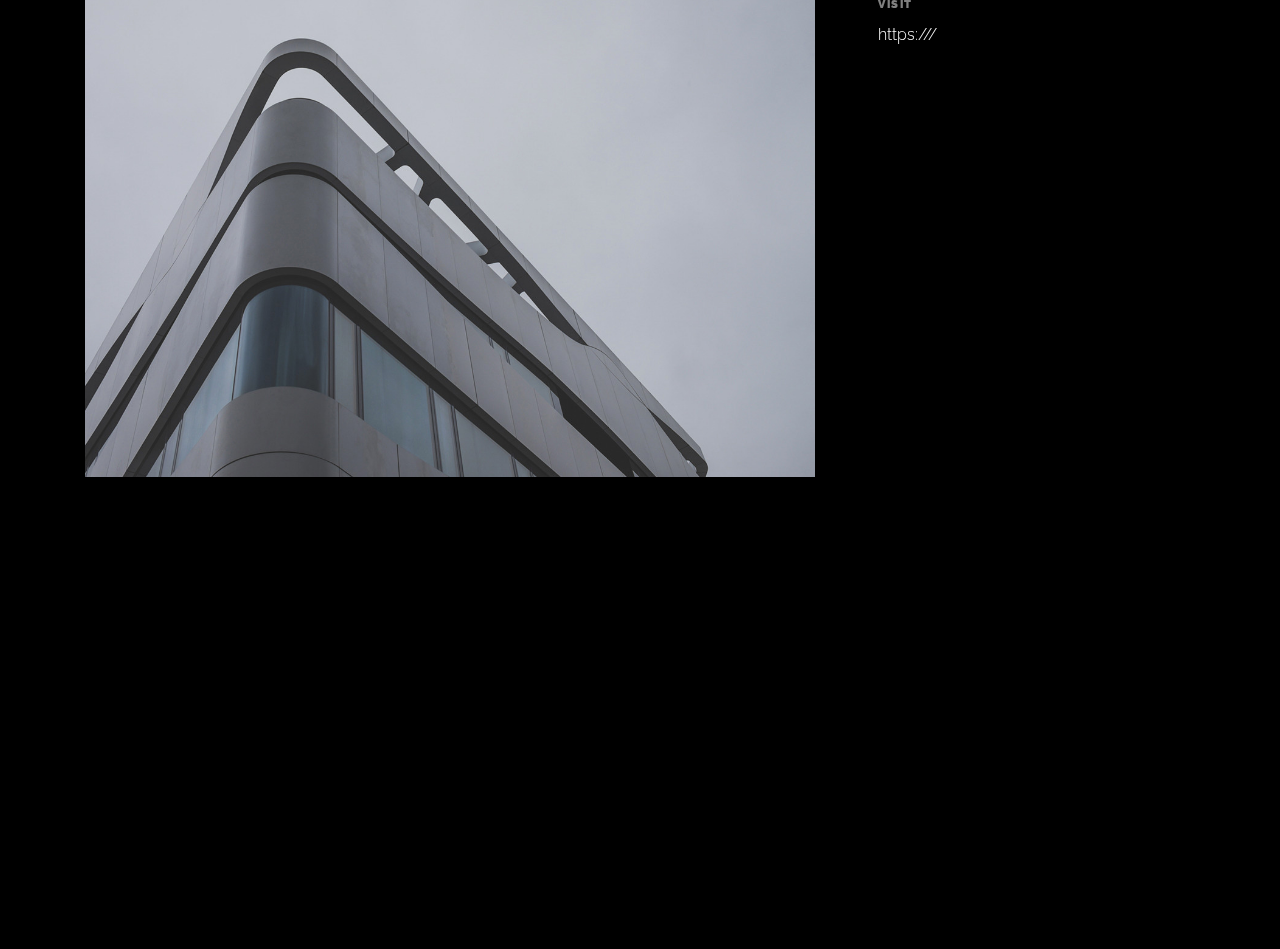
<file: portfolio-single-4.html>
<!doctype html>
<html lang="en">

<head>
  <title>Unfold &mdash; A onepage portfolio HTML template by Colorlib</title>
  <meta charset="utf-8">
  <meta name="viewport" content="width=device-width, initial-scale=1, shrink-to-fit=no">
  
  <meta name="description" content="">
  <meta name="keywords" content="html, css, javascript, jquery">
  <meta name="author" content="">

  <link rel="stylesheet" href="css/vendor/icomoon/style.css">
  <link rel="stylesheet" href="css/vendor/owl.carousel.min.css">
  <link rel="stylesheet" href="css/vendor/aos.css">
  <link rel="stylesheet" href="css/vendor/animate.min.css">
  <link rel="stylesheet" href="css/vendor/bootstrap.min.css">
  <link rel="stylesheet" href="css/vendor/jquery.fancybox.min.css">

  <!-- Theme Style -->
  <link rel="stylesheet" href="css/style.css">

</head>

<body data-spy="scroll" data-target=".site-nav-target" data-offset="200">

  <nav class="unslate_co--site-mobile-menu">
    <div class="close-wrap d-flex">
      <a href="#" class="d-flex ml-auto js-menu-toggle">
        <span class="close-label">Close</span>
        <div class="close-times">
          <span class="bar1"></span>
          <span class="bar2"></span>
        </div>
      </a>
    </div>
    <div class="site-mobile-inner"></div>
  </nav>

  <div class="unslate_co--site-wrap">

    <div class="unslate_co--site-inner">

      <nav class="unslate_co--site-nav site-nav-target">

        <div class="container">

          <div class="row align-items-center justify-content-between text-left">
            <div class="col-md-5 text-right">
              <ul class="site-nav-ul js-clone-nav text-left d-none d-lg-inline-block">
                <li class="has-children">
                  <a href="index.html#home-section" class="nav-link">Home</a>
                  <ul class="dropdown">
                    <li>
                      <a href="index.html">Hero Image BG</a>
                    </li>
                    <li>
                      <a href="index-video.html">Video BG</a>
                    </li>
                    <li>
                      <a href="index-hero-slider.html">Hero Slider</a>
                    </li>
                    <li>
                      <a href="index-sidebar-menu.html">Sidebar Menu</a>
                    </li>
                    <li>
                      <a href="index-right-menu.html">Right Menu</a>
                    </li>
                  </ul>
                </li>
                <li><a href="index.html#portfolio-section" class="nav-link">Portfolio</a></li>
                <li><a href="index.html#about-section" class="nav-link">About</a></li>
                <li><a href="index.html#services-section" class="nav-link">Services</a></li>
              </ul>
            </div>
            <div class="site-logo pos-absolute">
              <a href="index.html" class="unslate_co--site-logo">Unfold<span>.</span></a>
            </div>
            <div class="col-md-5 text-right text-lg-left">
              <ul class="site-nav-ul js-clone-nav text-left d-none d-lg-inline-block">
                <li><a href="index.html#skills-section" class="nav-link">Skills</a></li>
                <li><a href="index.html#testimonial-section" class="nav-link">Testimonial</a></li>
                <li><a href="index.html#journal-section" class="nav-link">Journal</a></li>
                <li><a href="index.html#contact-section" class="nav-link">Contact</a></li>
              </ul>

              <ul class="site-nav-ul-none-onepage text-right d-inline-block d-lg-none">
                <li><a href="#" class="js-menu-toggle">Menu</a></li>
              </ul>

            </div>
          </div>
        </div>

      </nav>
      <!-- END nav -->

      <div class="cover-v1 gradient-bottom-black jarallax">
        <div class="container">
          <div class="row align-items-center">

            <div class="col-md-10 mx-auto text-center">
              <h1 class="heading" data-aos="fade-up">Modern Building</h1>
              <h2 class="subheading" data-aos="fade-up" data-aos-delay="100">Far far away, behind the word mountains, far from the countries.</h2>
            </div>

          </div>
        </div>

        <!-- dov -->
        <a href="#portfolio-single-section" class="mouse-wrap smoothscroll">
          <span class="mouse">
            <span class="scroll"></span>
          </span>
          <span class="mouse-label">Scroll</span>
        </a>

      </div>
      <!-- END .cover-v1 -->

      <div class="container">
        <div class="portfolio-single-wrap unslate_co--section" id="portfolio-single-section">
          <div class="portfolio-single-inner">

            <h2 class="heading-portfolio-single-h2">Modern Building</h2>

            <div class="row justify-content-between align-items-stretch">

              <div class="col-lg-8">
                <p><a href="images/work_3_a_full.jpg" data-fancybox="gal"><img src="images/work_3_a_full.jpg" alt="Image" class="img-fluid"></a></p>
                <p><a href="images/work_3_full.jpg" data-fancybox="gal"><img src="images/work_3_full.jpg" alt="Image" class="img-fluid"></a></p>
              </div>
              <div class="col-lg-4 pl-lg-5">
                <div class="unslate_co--sticky">
                  <div class="row">
                    <div class="col-md-12 mb-4">
                      <div class="detail-v1">
                        <span class="detail-label">Project Description</span>
                        <p>Far far away, behind the word mountains, far from the countries Vokalia and Consonantia, there live the blind texts. Separated they live in Bookmarksgrove right at the coast of the Semantics, a large language ocean.</p>
                      </div>
                    </div>

                    <div class="col-md-12 mb-4">
                      <div class="detail-v1">
                        <span class="detail-label">Project Date</span>
                        <span class="detail-val">March 9th, 2020</span>
                      </div>
                    </div>
                    <div class="col-md-12 mb-4">
                      <div class="detail-v1">
                        <span class="detail-label">Role</span>
                        <span class="detail-val"><a href="#">Identity</a>, <a href="#">Web Design</a></span>
                      </div>
                    </div>
                    <div class="col-md-12 mb-4">
                      <div class="detail-v1">
                        <span class="detail-label">Client</span>
                        <span class="detail-val">unslate</span>
                      </div>
                    </div>
                    <div class="col-md-12 mb-4">
                      <div class="detail-v1">
                        <span class="detail-label">Visit</span>
                        <span class="detail-val"><a href="#">https:///</a></span>
                      </div>
                    </div>
                  </div>
                </div> 
              </div>

            </div>

          </div>
        </div>
      </div>
    </div> 

    <footer class="unslate_co--footer unslate_co--section">
      <div class="container">
        <div class="row justify-content-center">
          <div class="col-md-7">

            <div class="footer-site-logo"><a href="#">Unfold<span>.</span></a></div>

            <ul class="footer-site-social">
              <li><a href="#">Facebook</a></li>
              <li><a href="#">Twitter</a></li>
              <li><a href="#">Instagram</a></li>
              <li><a href="#">Dribbble</a></li>
              <li><a href="#">Behance</a></li>
            </ul>

            <p class="site-copyright">
                
                <!-- Link back to Colorlib can't be removed. Template is licensed under CC BY 3.0. -->
                Copyright &copy;
                <script>
                  document.write(new Date().getFullYear());
                </script> All rights reserved | This template is made with <i class="icon-heart"
                  aria-hidden="true"></i> by <a href="https://colorlib.com" target="_blank">Colorlib</a>
                <!-- Link back to Colorlib can't be removed. Template is licensed under CC BY 3.0. -->
              
              </p>

          </div>
        </div>
      </div>
    </footer>

  </div>

  <!-- Loader -->
  <div id="unslate_co--overlayer"></div>
  <div class="site-loader-wrap">
    <div class="site-loader"></div>
  </div>

  <script src="js/scripts-dist.js"></script>
  <script src="js/main.js"></script>

  
</body>

</html>
</file>
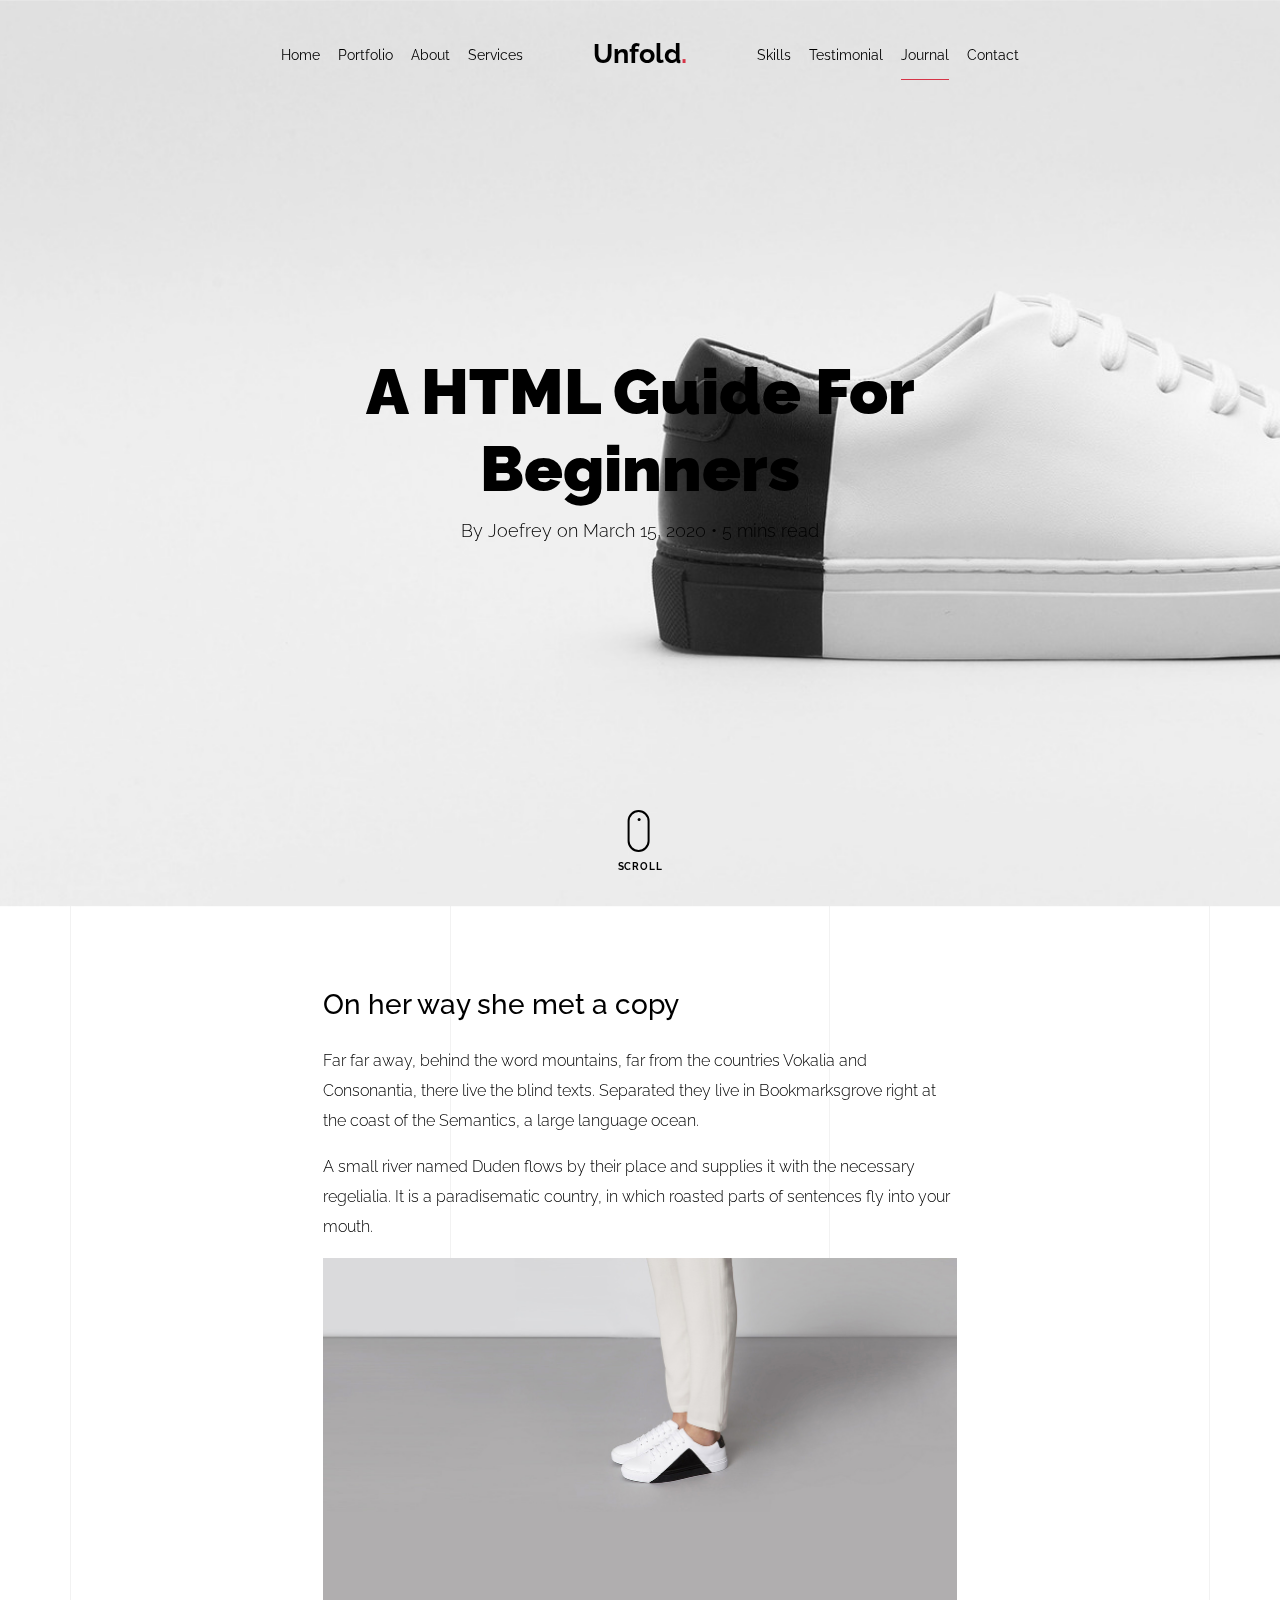
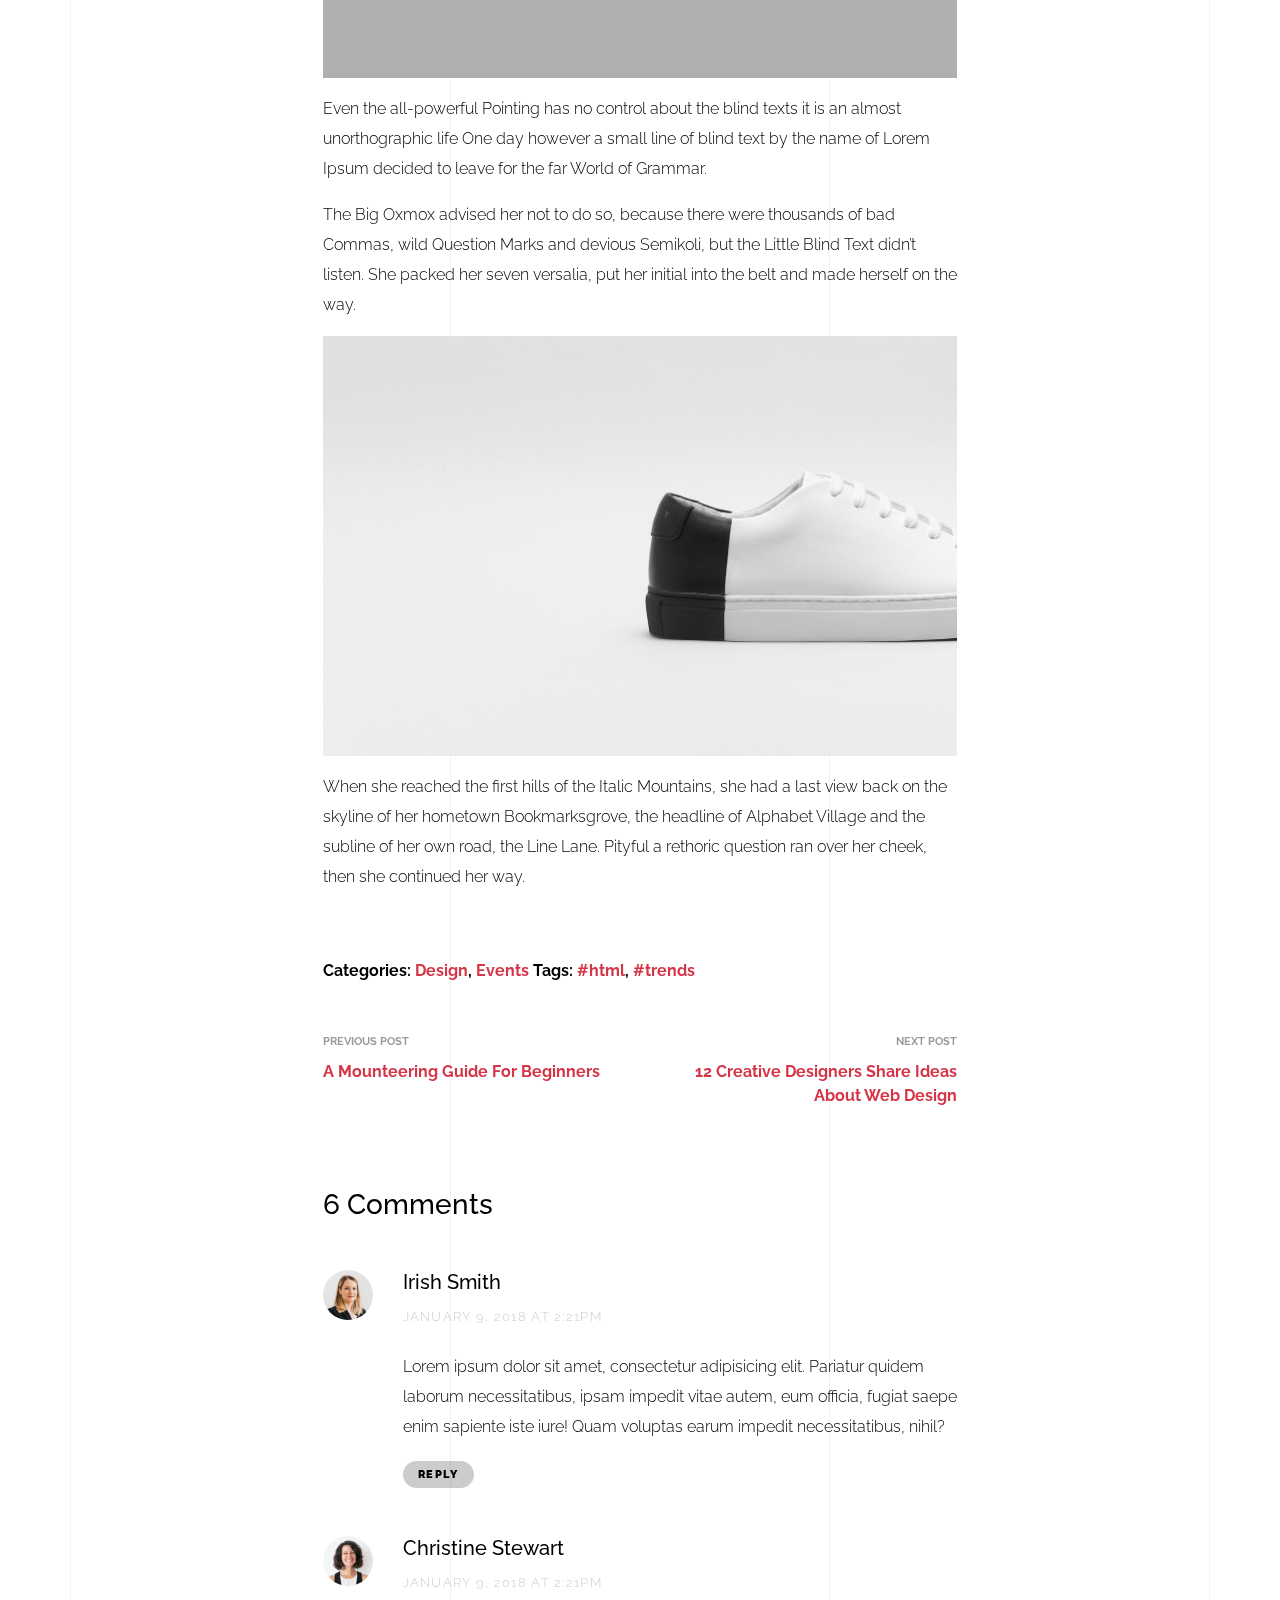
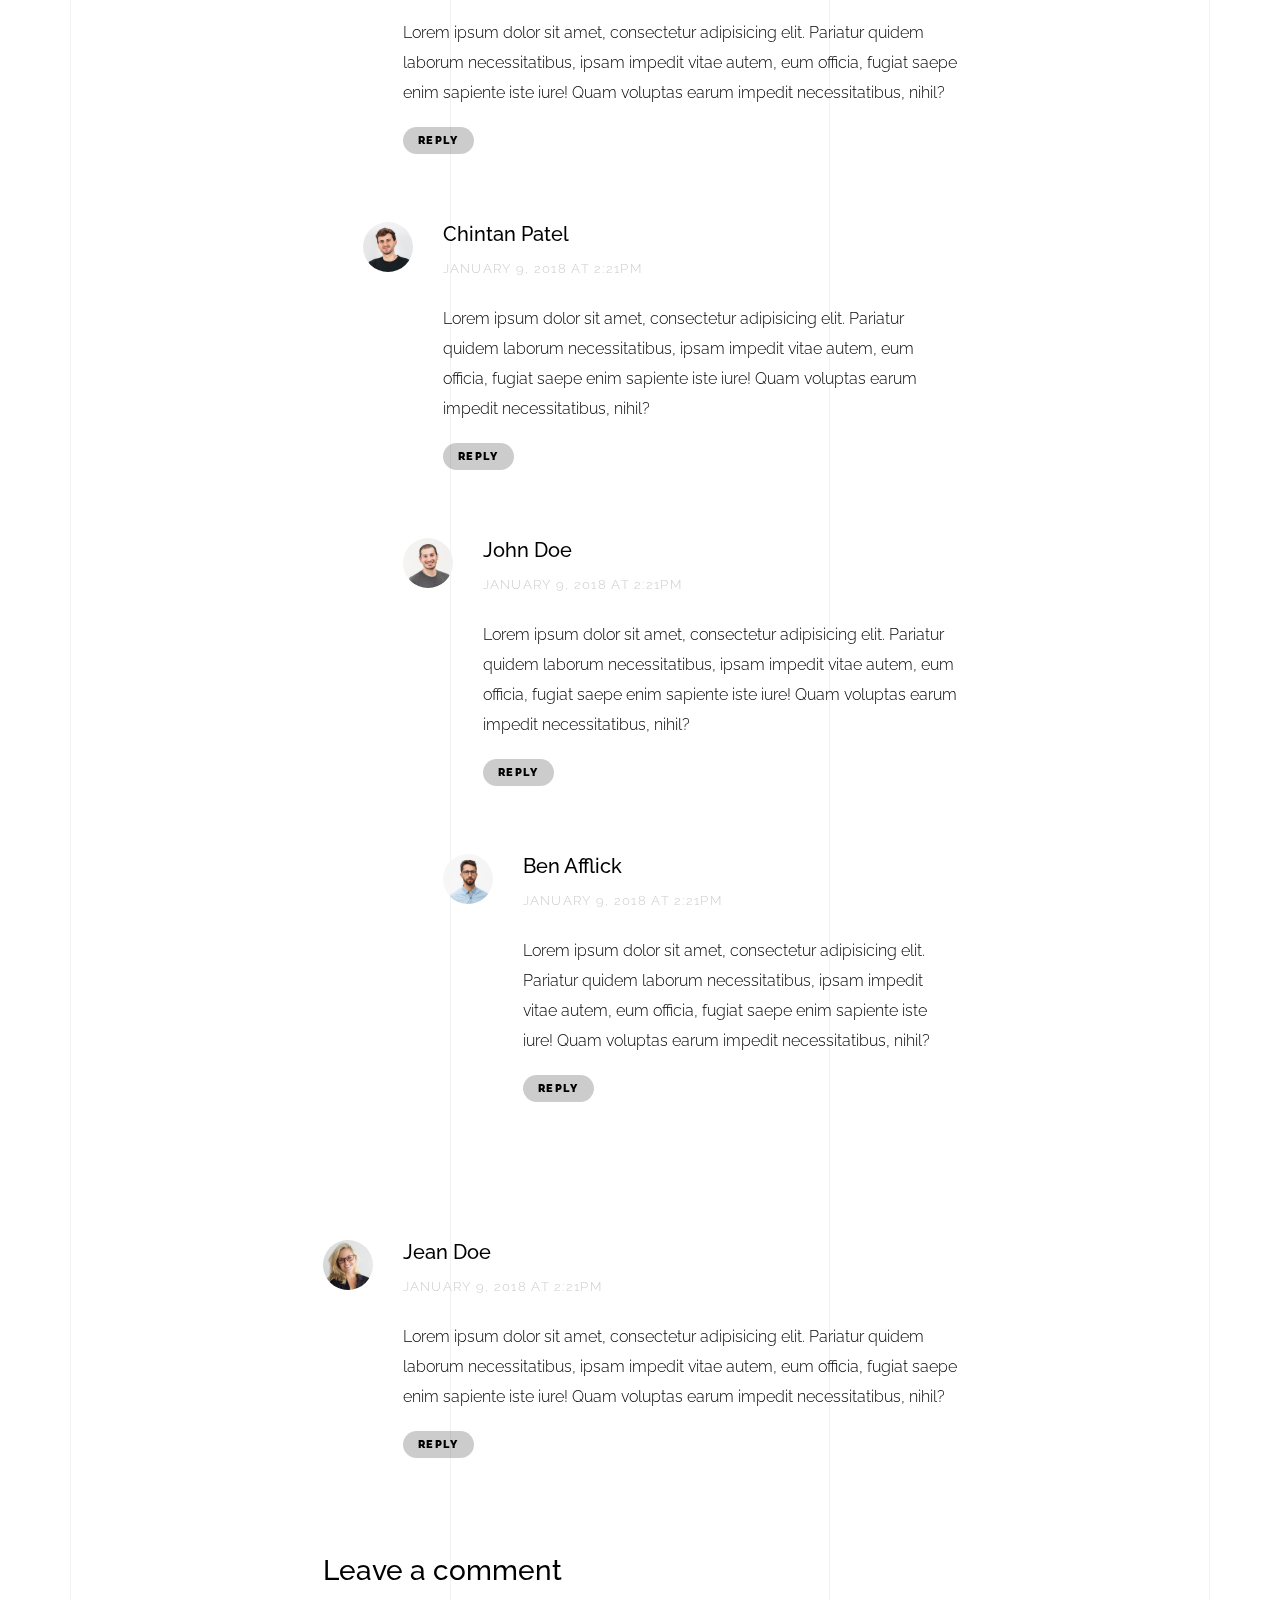
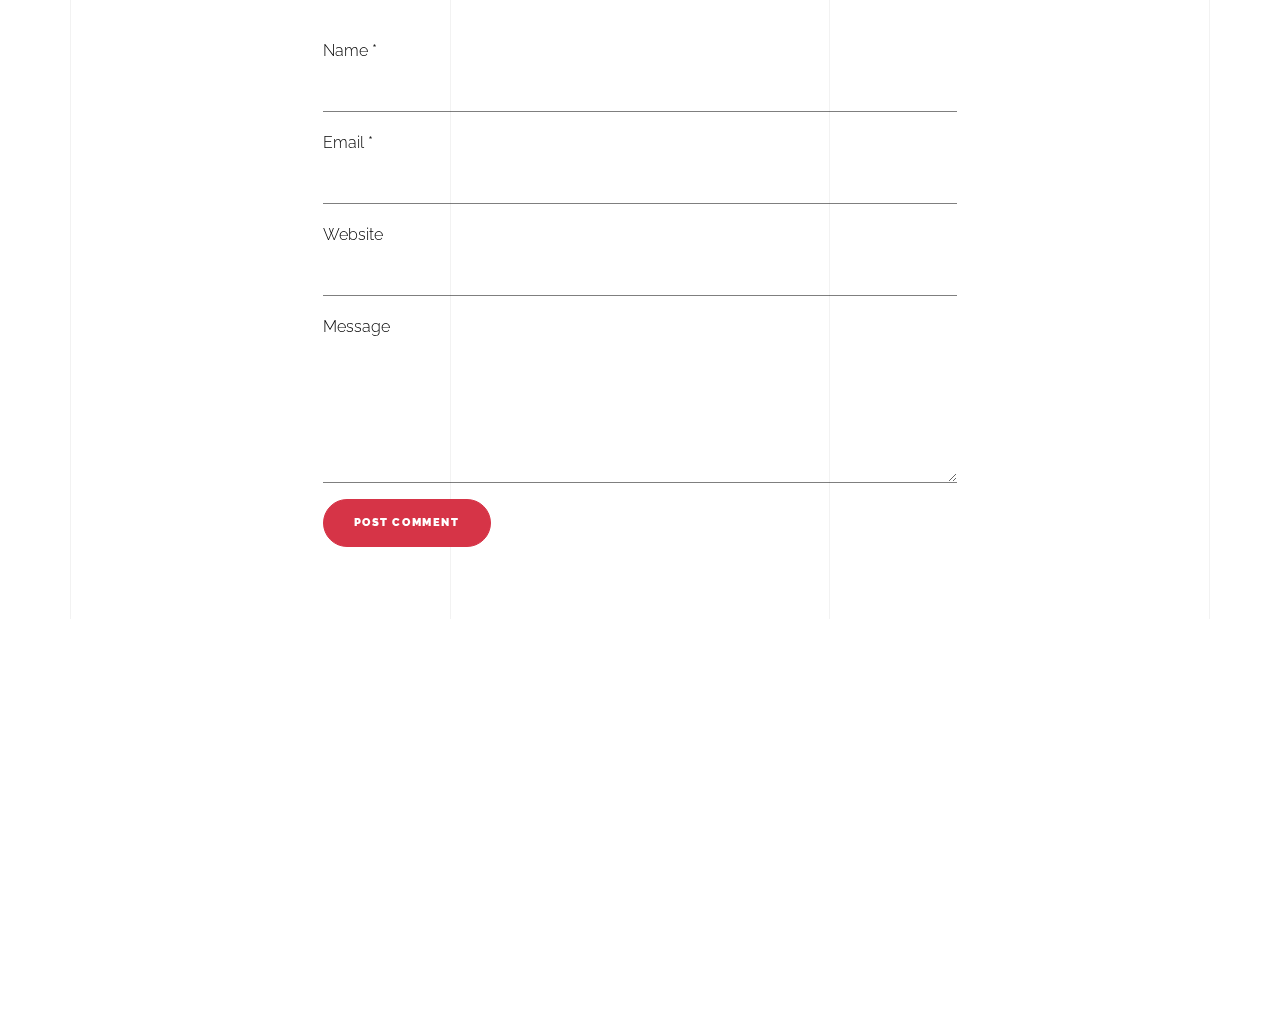
<file: light/blog-single.html>
<!doctype html>
<html lang="en">
  <head>
    <title>Unfold &mdash; A onepage portfolio HTML template by Unslate.co</title>
    <meta charset="utf-8">
    <meta name="viewport" content="width=device-width, initial-scale=1, shrink-to-fit=no">

    <meta name="description" content="A onepage portfolio HTML template by Unslate.co">
    <meta name="keywords" content="html, css, javascript, jquery">
    <meta name="author" content="Unslate.co">

    <link rel="stylesheet" href="css/vendor/icomoon/style.css">
    <link rel="stylesheet" href="css/vendor/owl.carousel.min.css">
    <link rel="stylesheet" href="css/vendor/aos.css">
    <link rel="stylesheet" href="css/vendor/animate.min.css">
    <link rel="stylesheet" href="css/vendor/bootstrap.min.css">
    <link rel="stylesheet" href="css/vendor/jquery.fancybox.min.css">
    

    <!-- Theme Style -->
    <link rel="stylesheet" href="css/style.css">

  </head>
  <body data-spy="scroll" data-target=".site-nav-target" data-offset="200">

    <nav class="unslate_co--site-mobile-menu">
      <div class="close-wrap d-flex">
        <a href="#" class="d-flex ml-auto js-menu-toggle">
          <span class="close-label">Close</span>
          <div class="close-times">
            <span class="bar1"></span>
            <span class="bar2"></span>
          </div>
        </a>
      </div>
      <div class="site-mobile-inner"></div>
    </nav>


    <div class="unslate_co--site-wrap">

      <div class="unslate_co--site-inner">

        <div class="lines-wrap">
          <div class="lines-inner">
            <div class="lines"></div>
          </div>
        </div>
        <!-- END lines -->
      
      <nav class="unslate_co--site-nav dark site-nav-target">

        <div class="container">
        
          <div class="row align-items-center justify-content-between text-left">
            <div class="col-md-5 text-right">
              <ul class="site-nav-ul js-clone-nav text-left d-none d-lg-inline-block">
                <li class="has-children">
                  <a href="index.html#home-section" class="nav-link">Home</a>
                  <ul class="dropdown">
                    <li>
                      <a href="index.html">Hero Image BG</a>
                    </li>
                    <li>
                      <a href="index-video.html">Video BG</a>
                    </li>
                    <li>
                      <a href="index-hero-slider.html">Hero Slider</a>
                    </li>
                    <li>
                      <a href="index-sidebar-menu.html">Sidebar Menu</a>
                    </li>
                    <li>
                      <a href="index-right-menu.html">Right Menu</a>
                    </li>
                  </ul>
                </li>
                <li><a href="index.html#portfolio-section" class="nav-link">Portfolio</a></li>
                <li><a href="index.html#about-section" class="nav-link">About</a></li>
                <li><a href="index.html#services-section" class="nav-link">Services</a></li>
              </ul>
            </div>
            <div class="site-logo pos-absolute">
              <a href="index.html" class="unslate_co--site-logo">Unfold<span>.</span></a>
            </div>
            <div class="col-md-5 text-right text-lg-left">
              <ul class="site-nav-ul js-clone-nav text-left d-none d-lg-inline-block">
                <li><a href="index.html#skills-section" class="nav-link">Skills</a></li>
                <li><a href="index.html#testimonial-section" class="nav-link">Testimonial</a></li>
                <li><a href="index.html#journal-section" class="nav-link active">Journal</a></li>
                <li><a href="index.html#contact-section" class="nav-link">Contact</a></li>
              </ul>

              <ul class="site-nav-ul-none-onepage text-right d-inline-block d-lg-none">
                <li><a href="#" class="js-menu-toggle">Menu</a></li>
              </ul>

            </div>
          </div>
        </div>

      </nav>
      <!-- END nav -->

      <div class="cover-v1 jarallax" style="background-image: url('images/work_1_full.jpg');">
        <div class="container">
          <div class="row align-items-center">
              
            <div class="col-md-8 mx-auto text-center">
              <h1 class="blog-heading" data-aos="fade-up" data-aos-delay="0">A HTML Guide For Beginners</h1>
              <div class="post-meta" data-aos="fade-up" data-aos-delay="100">By Joefrey on March 15, 2020 &bullet; 5 mins read</div>
            </div>

          </div>
        </div>


        <!-- dov -->
        <a href="#blog-single-section" class="mouse-wrap dark smoothscroll">
          <span class="mouse">
            <span class="scroll"></span>
          </span>
          <span class="mouse-label">Scroll</span>
        </a>

      </div>
      <!-- END .cover-v1 -->

      <div class="unslate_co--section" id="blog-single-section">
        <div class="container">
          <div class="row justify-content-center">
            <div class="col-md-7">
              <h3 class="mb-4">On her way she met a copy</h3>
              <p>Far far away, behind the word mountains, far from the countries Vokalia and Consonantia, there live the blind texts. Separated they live in Bookmarksgrove right at the coast of the Semantics, a large language ocean.</p>
              <p>A small river named Duden flows by their place and supplies it with the necessary regelialia. It is a paradisematic country, in which roasted parts of sentences fly into your mouth.</p>
              <p><img src="images/work_1_a_full.jpg" alt="Image" class="img-fluid"></p>
              <p>Even the all-powerful Pointing has no control about the blind texts it is an almost unorthographic life One day however a small line of blind text by the name of Lorem Ipsum decided to leave for the far World of Grammar.</p>
              <p>The Big Oxmox advised her not to do so, because there were thousands of bad Commas, wild Question Marks and devious Semikoli, but the Little Blind Text didn’t listen. She packed her seven versalia, put her initial into the belt and made herself on the way.</p>
              <p><img src="images/work_1_full.jpg" alt="Image" class="img-fluid"></p>
              <p>When she reached the first hills of the Italic Mountains, she had a last view back on the skyline of her hometown Bookmarksgrove, the headline of Alphabet Village and the subline of her own road, the Line Lane. Pityful a rethoric question ran over her cheek, then she continued her way.</p>


              <div class="pt-5 categories_tags ">
                <p>Categories:  <a href="#">Design</a>, <a href="#">Events</a>  Tags: <a href="#">#html</a>, <a href="#">#trends</a></p>
              </div>

              <div class="post-single-navigation d-flex align-items-stretch">
                <a href="#" class="mr-auto w-50 pr-4">
                  <span class="d-block">Previous Post</span>
                  A Mounteering Guide For Beginners
                </a>
                <a href="#" class="ml-auto w-50 text-right pl-4">
                  <span class="d-block">Next Post</span>
                  12 Creative Designers Share Ideas About Web Design
                </a>
              </div>


            <div class="pt-5">
              <h3 class="mb-5">6 Comments</h3>
              <ul class="comment-list">
                <li class="comment">
                  <div class="vcard bio">
                    <img src="images/person_woman_2.jpg" alt="Image placeholder">
                  </div>
                  <div class="comment-body">
                    <h3>Irish Smith</h3>
                    <div class="meta">January 9, 2018 at 2:21pm</div>
                    <p>Lorem ipsum dolor sit amet, consectetur adipisicing elit. Pariatur quidem laborum necessitatibus, ipsam impedit vitae autem, eum officia, fugiat saepe enim sapiente iste iure! Quam voluptas earum impedit necessitatibus, nihil?</p>
                    <p><a href="#" class="reply">Reply</a></p>
                  </div>
                </li>

                <li class="comment">
                  <div class="vcard bio">
                    <img src="images/person_woman_1.jpg" alt="Image placeholder">
                  </div>
                  <div class="comment-body">
                    <h3>Christine Stewart</h3>
                    <div class="meta">January 9, 2018 at 2:21pm</div>
                    <p>Lorem ipsum dolor sit amet, consectetur adipisicing elit. Pariatur quidem laborum necessitatibus, ipsam impedit vitae autem, eum officia, fugiat saepe enim sapiente iste iure! Quam voluptas earum impedit necessitatibus, nihil?</p>
                    <p><a href="#" class="reply">Reply</a></p>
                  </div>

                  <ul class="children">
                    <li class="comment">
                      <div class="vcard bio">
                        <img src="images/person_man_3.jpg" alt="Image placeholder">
                      </div>
                      <div class="comment-body">
                        <h3>Chintan Patel</h3>
                        <div class="meta">January 9, 2018 at 2:21pm</div>
                        <p>Lorem ipsum dolor sit amet, consectetur adipisicing elit. Pariatur quidem laborum necessitatibus, ipsam impedit vitae autem, eum officia, fugiat saepe enim sapiente iste iure! Quam voluptas earum impedit necessitatibus, nihil?</p>
                        <p><a href="#" class="reply">Reply</a></p>
                      </div>


                      <ul class="children">
                        <li class="comment">
                          <div class="vcard bio">
                            <img src="images/person_man_2.jpg" alt="Image placeholder">
                          </div>
                          <div class="comment-body">
                            <h3>John Doe</h3>
                            <div class="meta">January 9, 2018 at 2:21pm</div>
                            <p>Lorem ipsum dolor sit amet, consectetur adipisicing elit. Pariatur quidem laborum necessitatibus, ipsam impedit vitae autem, eum officia, fugiat saepe enim sapiente iste iure! Quam voluptas earum impedit necessitatibus, nihil?</p>
                            <p><a href="#" class="reply">Reply</a></p>
                          </div>

                            <ul class="children">
                              <li class="comment">
                                <div class="vcard bio">
                                  <img src="images/person_man_1.jpg" alt="Image placeholder">
                                </div>
                                <div class="comment-body">
                                  <h3>Ben Afflick</h3>
                                  <div class="meta">January 9, 2018 at 2:21pm</div>
                                  <p>Lorem ipsum dolor sit amet, consectetur adipisicing elit. Pariatur quidem laborum necessitatibus, ipsam impedit vitae autem, eum officia, fugiat saepe enim sapiente iste iure! Quam voluptas earum impedit necessitatibus, nihil?</p>
                                  <p><a href="#" class="reply">Reply</a></p>
                                </div>
                              </li>
                            </ul>
                        </li>
                      </ul>
                    </li>
                  </ul>
                </li>

                <li class="comment">
                  <div class="vcard bio">
                    <img src="images/person_woman_3.jpg" alt="Image placeholder">
                  </div>
                  <div class="comment-body">
                    <h3>Jean Doe</h3>
                    <div class="meta">January 9, 2018 at 2:21pm</div>
                    <p>Lorem ipsum dolor sit amet, consectetur adipisicing elit. Pariatur quidem laborum necessitatibus, ipsam impedit vitae autem, eum officia, fugiat saepe enim sapiente iste iure! Quam voluptas earum impedit necessitatibus, nihil?</p>
                    <p><a href="#" class="reply">Reply</a></p>
                  </div>
                </li>
              </ul>
              <!-- END comment-list -->
              
              <div class="comment-form-wrap pt-5">
                <h3 class="mb-5">Leave a comment</h3>
                <form action="#" class="">
                  <div class="form-group">
                    <label for="name">Name *</label>
                    <input type="text" class="form-control" id="name">
                  </div>
                  <div class="form-group">
                    <label for="email">Email *</label>
                    <input type="email" class="form-control" id="email">
                  </div>
                  <div class="form-group">
                    <label for="website">Website</label>
                    <input type="url" class="form-control" id="website">
                  </div>

                  <div class="form-group">
                    <label for="message">Message</label>
                    <textarea name="message" id="message" cols="30" rows="5" class="form-control"></textarea>
                  </div>
                  <div class="form-group">
                    <input type="submit" value="Post Comment" class="btn btn-primary btn-md">
                  </div>

                </form>
              </div>
            </div>
            </div>
          </div>
        </div>
      </div>

      
      </div>

      <footer class="unslate_co--footer unslate_co--section">
        <div class="container">
          <div class="row justify-content-center">
            <div class="col-md-7">
              
              <div class="footer-site-logo"><a href="#">Unfold<span>.</span></a></div>

              <ul class="footer-site-social">
                <li><a href="#">Facebook</a></li>
                <li><a href="#">Twitter</a></li>
                <li><a href="#">Instagram</a></li>
                <li><a href="#">Dribbble</a></li>
                <li><a href="#">Behance</a></li>
              </ul>

              <p class="site-copyright">
                <small>&copy; 2020 <a href="#">Unfold</a>. All Rights Reserved. Design with <span class="icon-heart text-danger"></span> by <a href="#">Unslate.co</a>.</small>
              </p>

            </div>
          </div>
        </div>
      </footer>

      
    </div>

    <!-- Loader -->
    <div id="unslate_co--overlayer"></div>
    <div class="site-loader-wrap">
      <div class="site-loader dark"></div>
    </div>

    <script src="js/scripts-dist.js"></script>
    <script src="js/main.js"></script>

    <!-- Global site tag (gtag.js) - Google Analytics -->
<script async src="https://www.googletagmanager.com/gtag/js?id=UA-157808202-1"></script>
<script>
  window.dataLayer = window.dataLayer || [];
  function gtag(){dataLayer.push(arguments);}
  gtag('js', new Date());

  gtag('config', 'UA-157808202-1');
</script>

  </body>
</html>
</file>
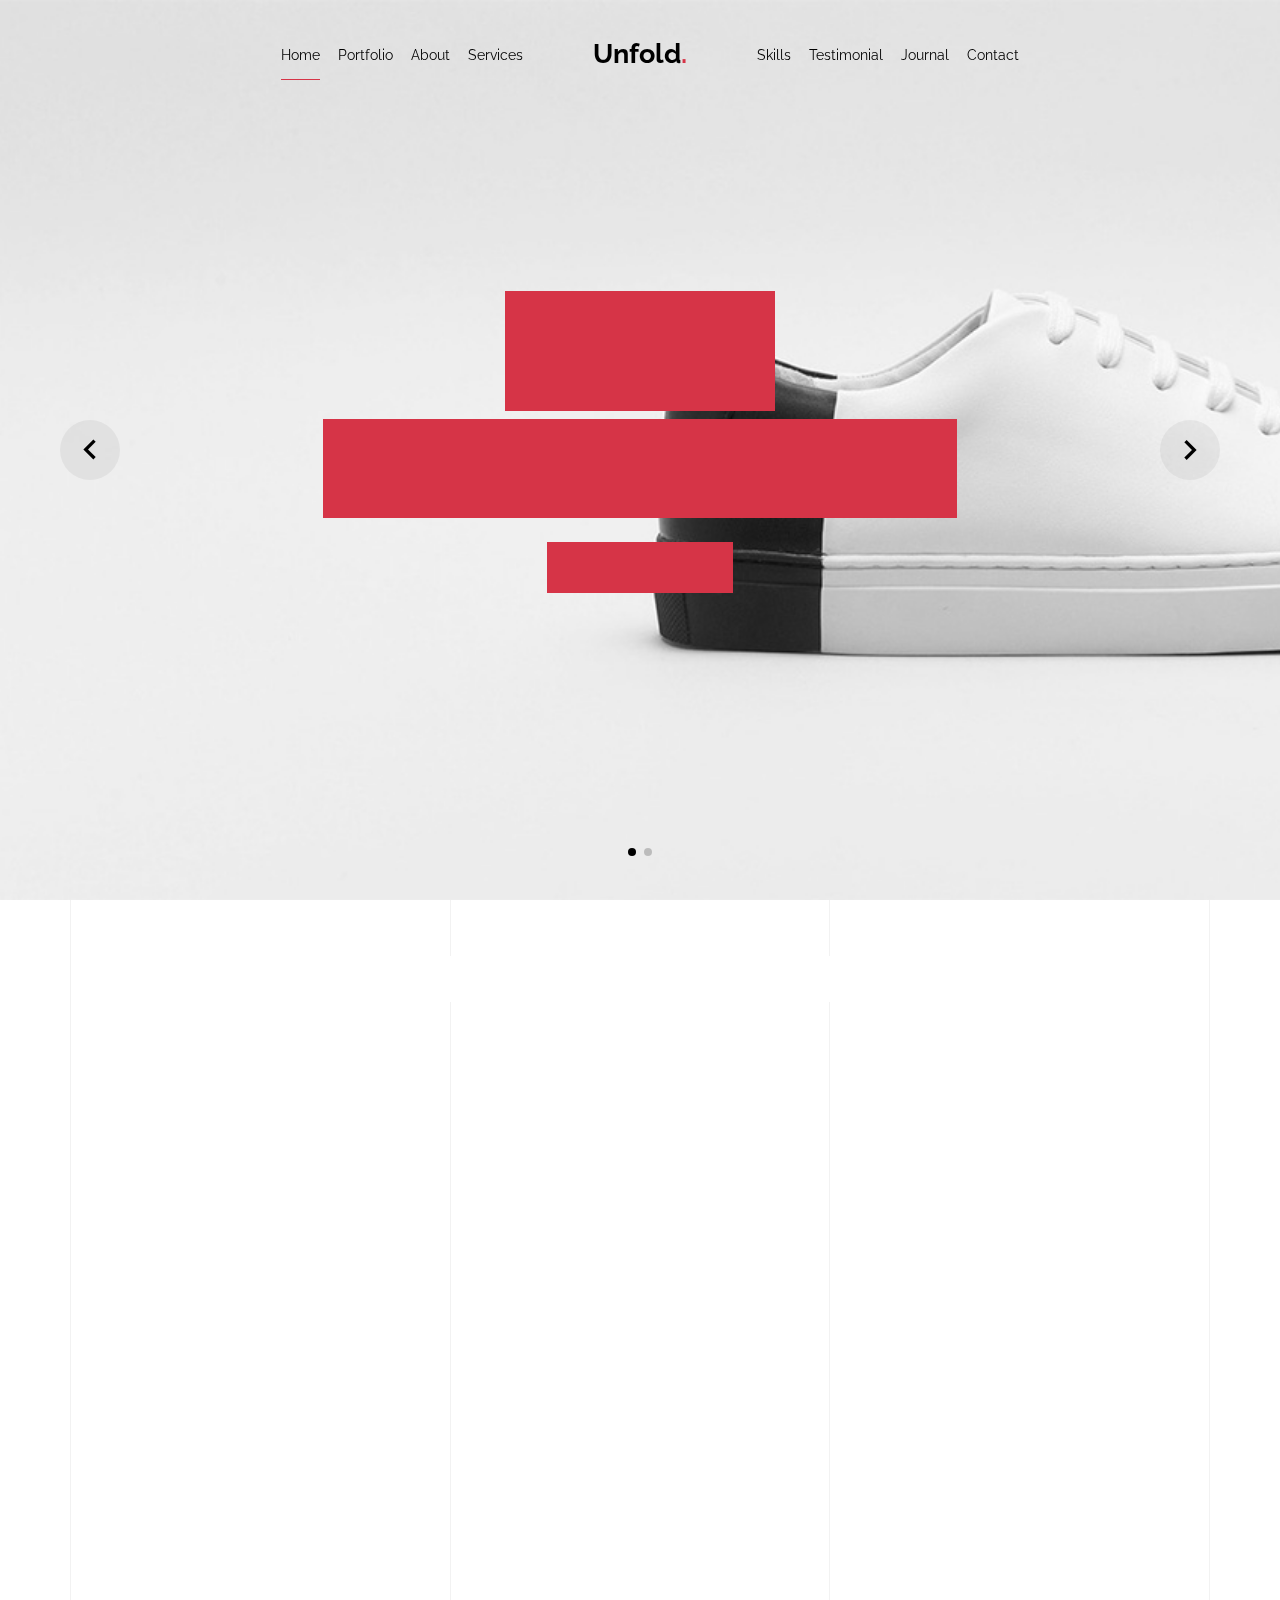
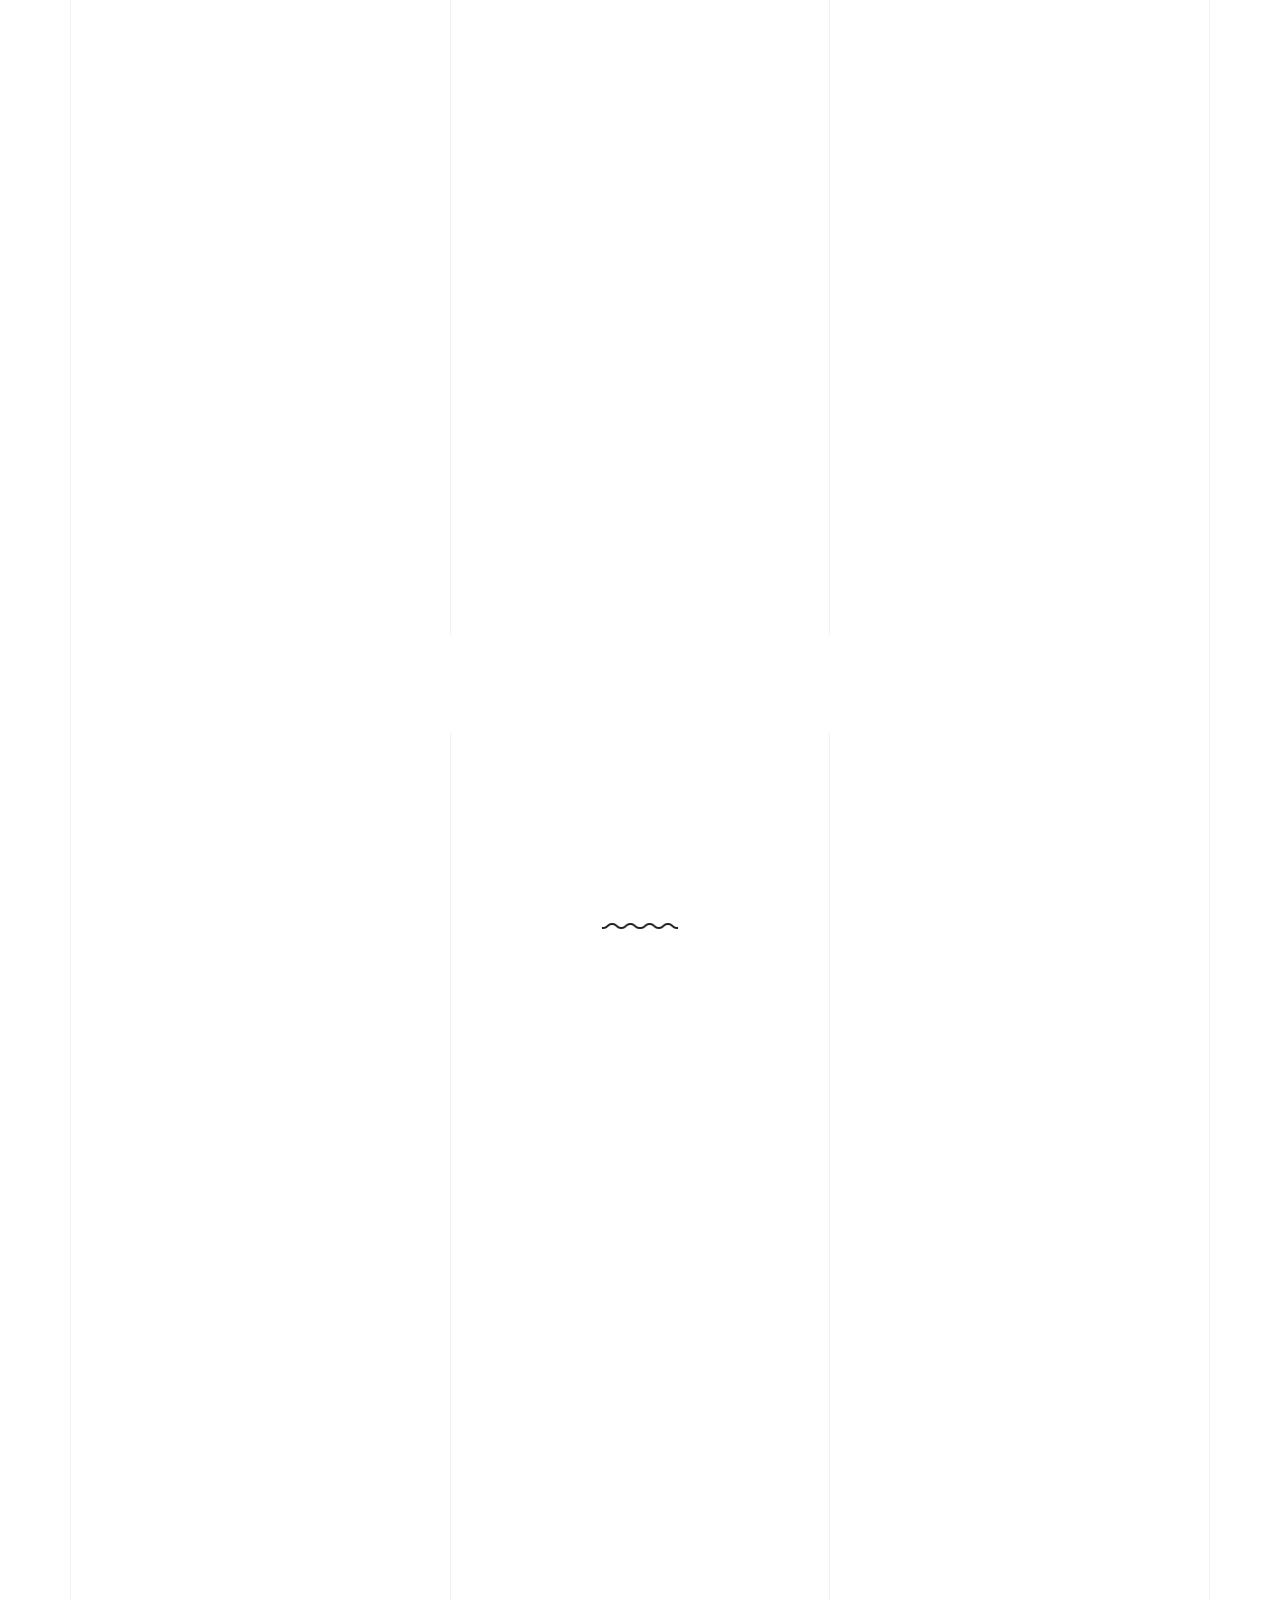
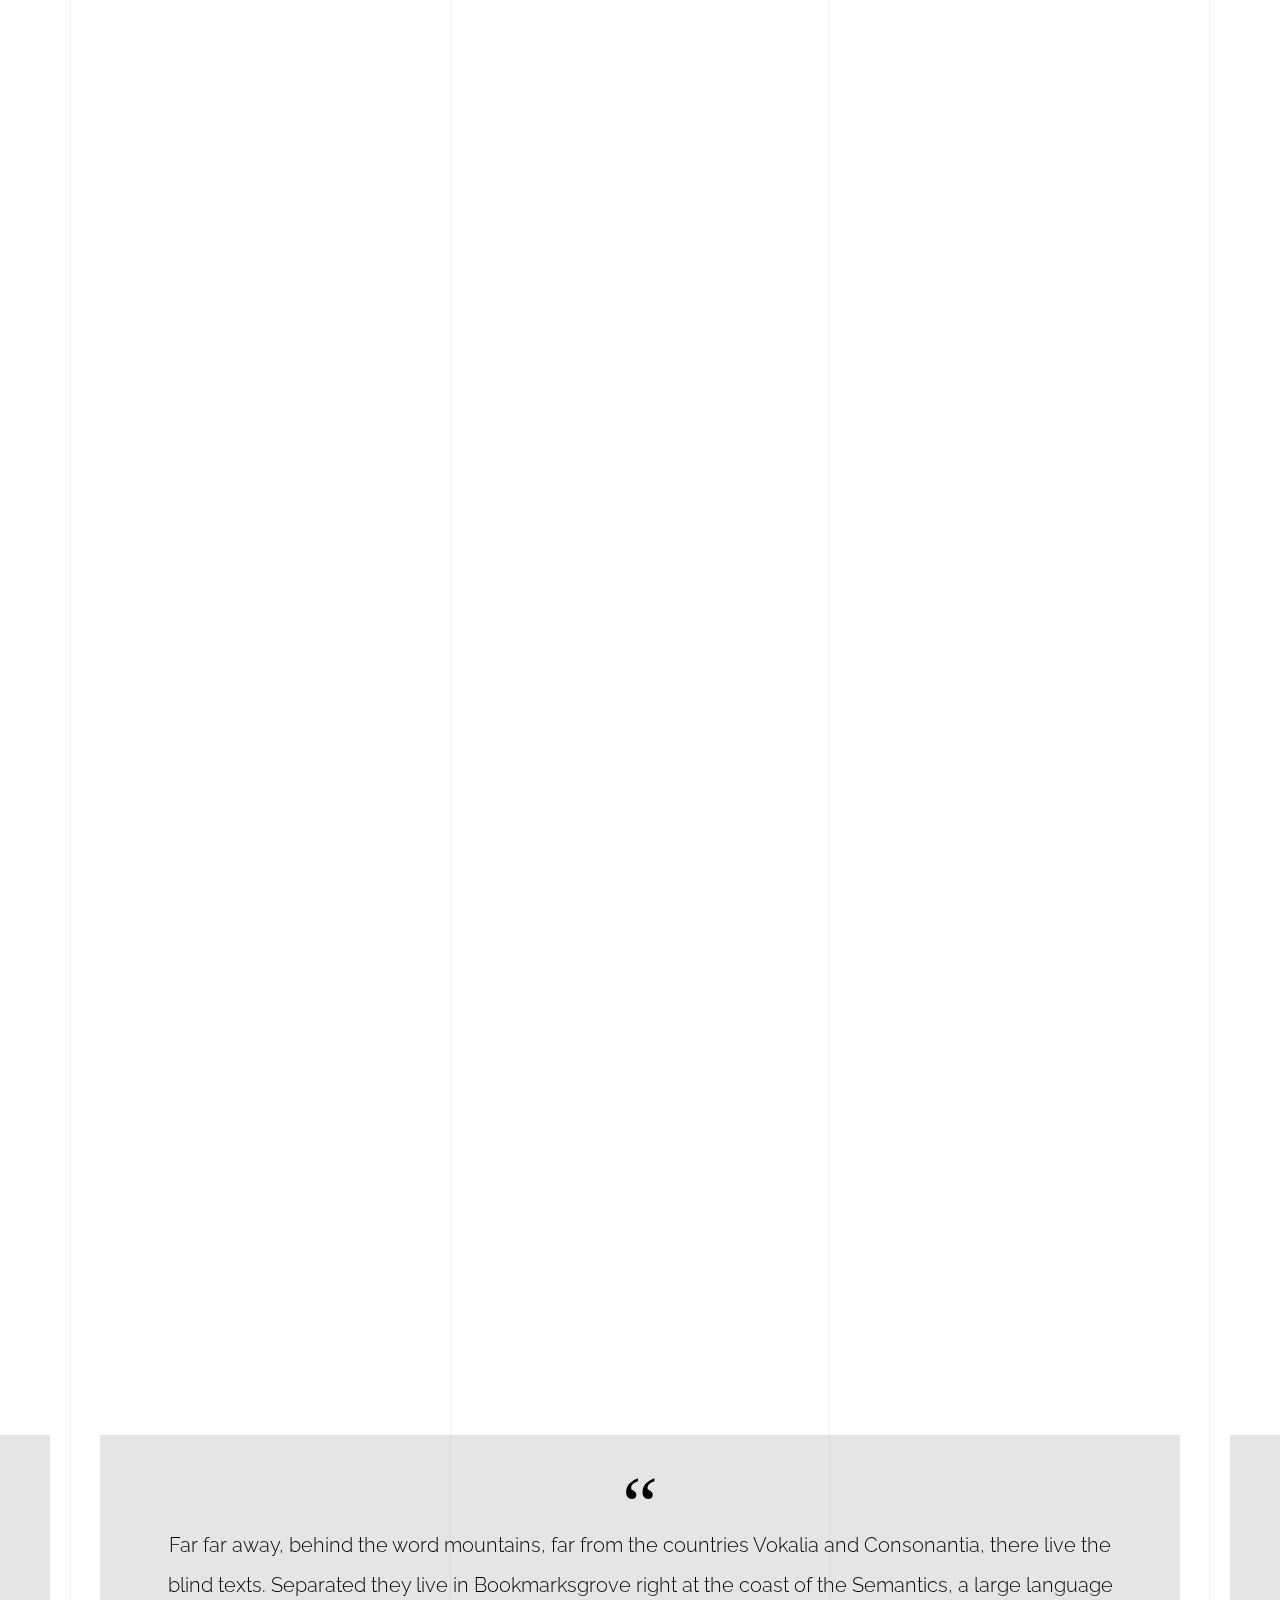
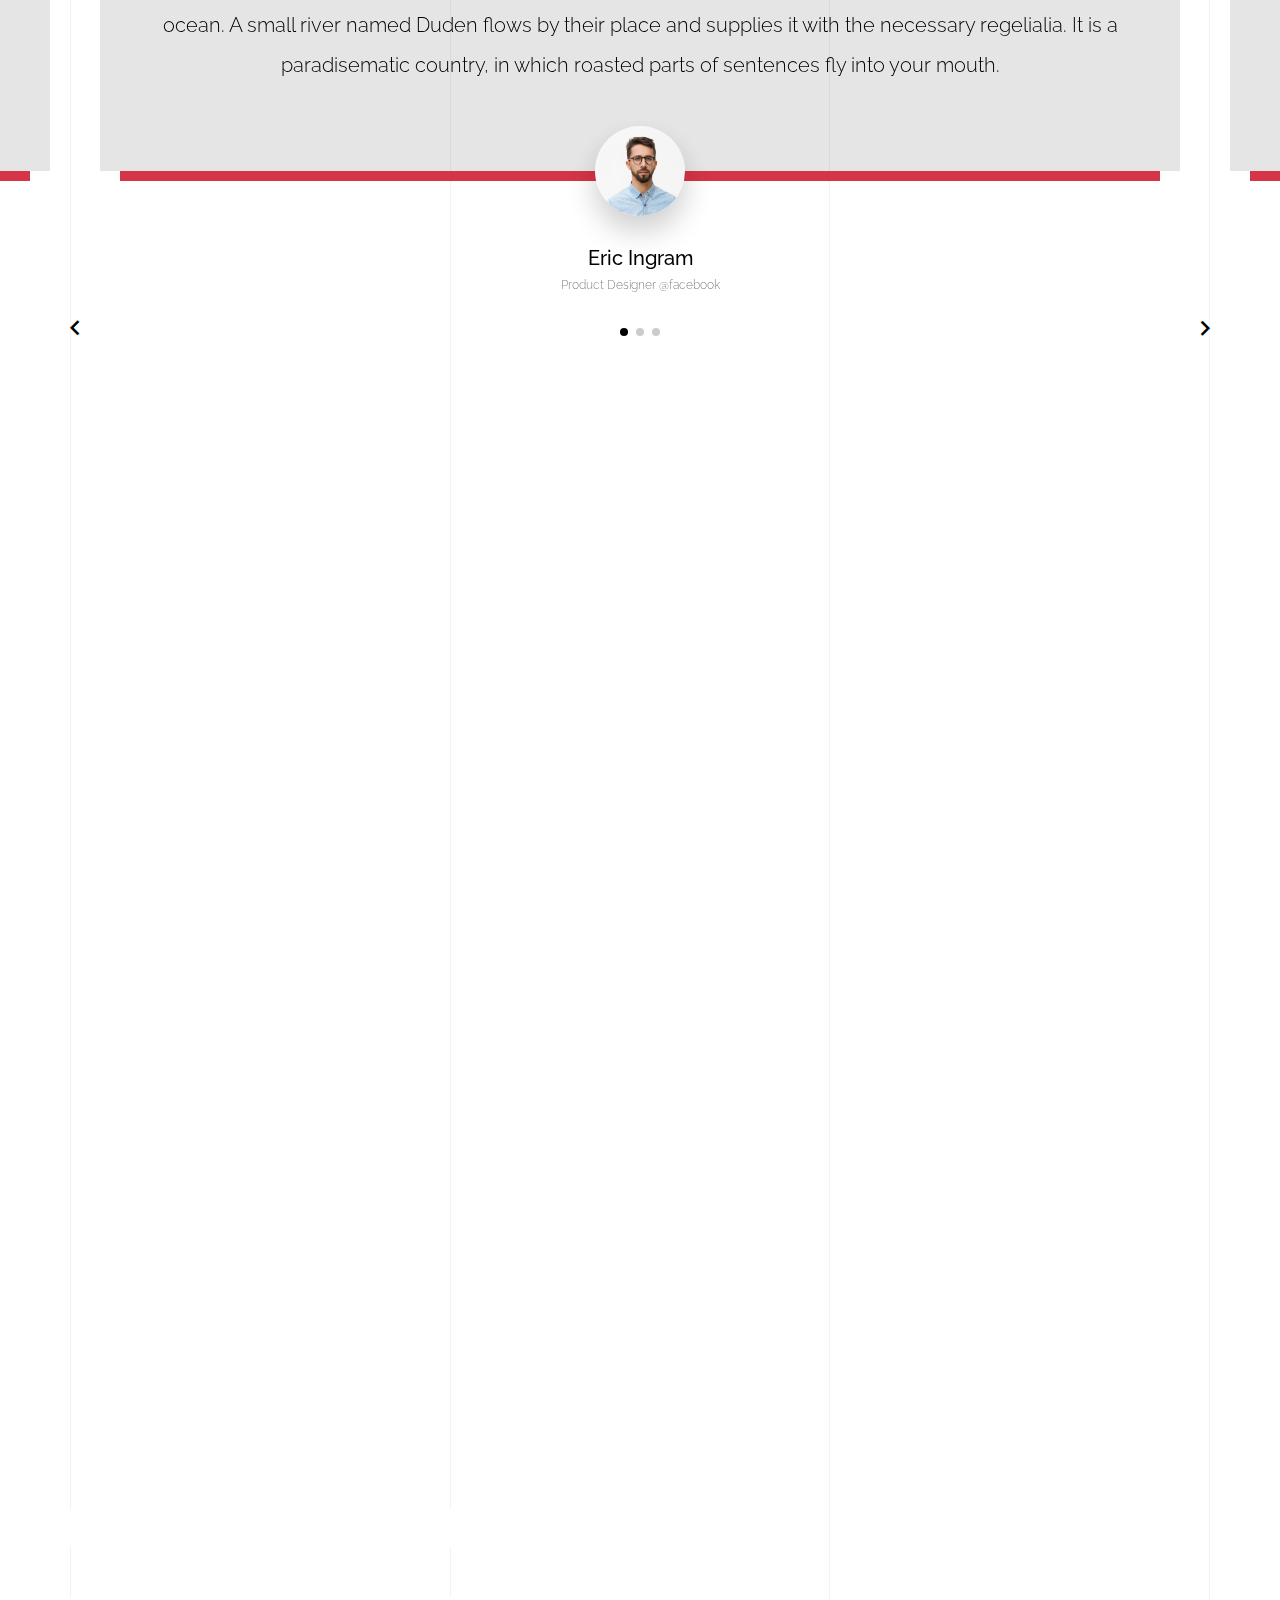
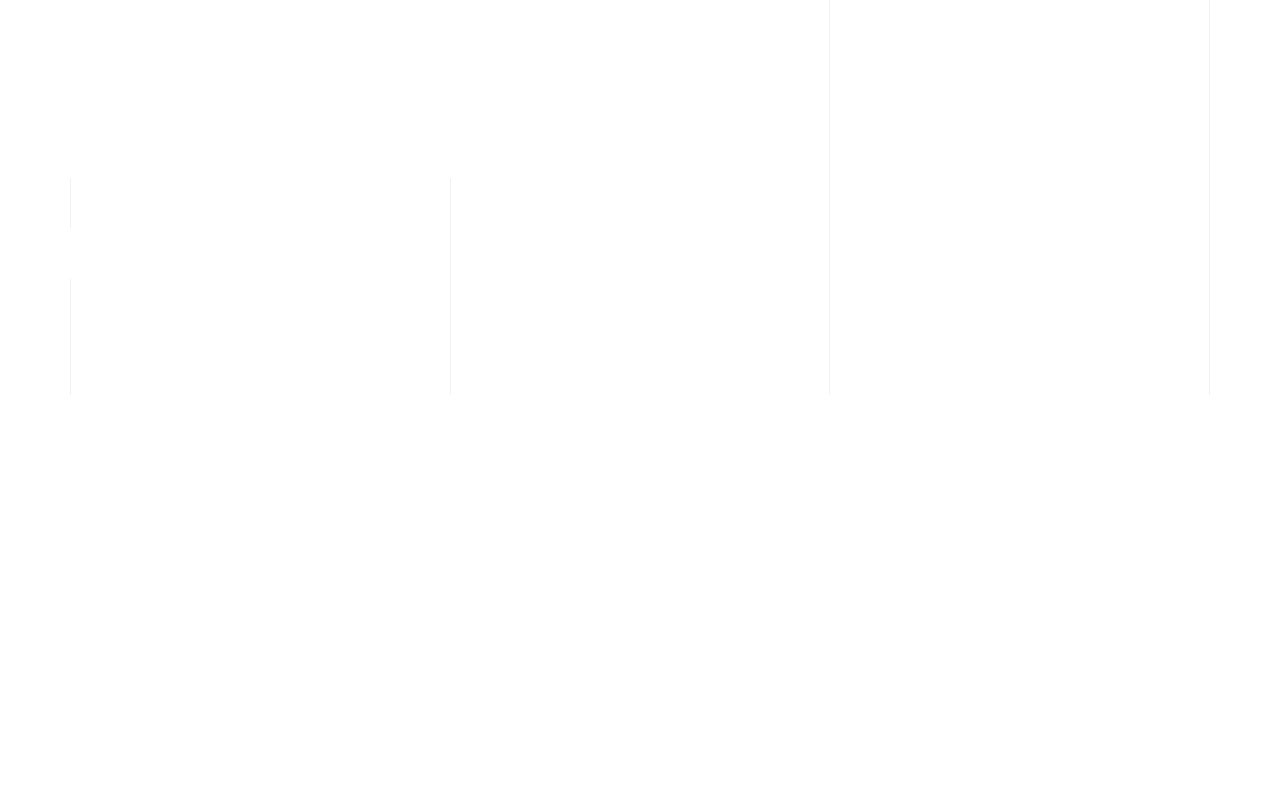
<file: light/index-hero-slider.html>
<!doctype html>
<html lang="en">
  <head>
    <title>Unfold &mdash; A onepage portfolio HTML template by Unslate.co</title>
    <meta charset="utf-8">
    <meta name="viewport" content="width=device-width, initial-scale=1, shrink-to-fit=no">

    <meta name="description" content="A onepage portfolio HTML template by Unslate.co">
    <meta name="keywords" content="html, css, javascript, jquery">
    <meta name="author" content="Unslate.co">

    <link rel="stylesheet" href="css/vendor/icomoon/style.css">
    <link rel="stylesheet" href="css/vendor/owl.carousel.min.css">
    <link rel="stylesheet" href="css/vendor/aos.css">
    <link rel="stylesheet" href="css/vendor/animate.min.css">
    <link rel="stylesheet" href="css/vendor/bootstrap.min.css">
    <link rel="stylesheet" href="css/vendor/jquery.fancybox.min.css">
    

    <!-- Theme Style -->
    <link rel="stylesheet" href="css/style.css">

  </head>
  <body data-spy="scroll" data-target=".site-nav-target" data-offset="200">

    <nav class="unslate_co--site-mobile-menu">
      <div class="close-wrap d-flex">
        <a href="#" class="d-flex ml-auto js-menu-toggle">
          <span class="close-label">Close</span>
          <div class="close-times">
            <span class="bar1"></span>
            <span class="bar2"></span>
          </div>
        </a>
      </div>
      <div class="site-mobile-inner"></div>
    </nav>


    <div class="unslate_co--site-wrap">

      <div class="unslate_co--site-inner">

        <div class="lines-wrap">
          <div class="lines-inner">
            <div class="lines"></div>
          </div>
        </div>
        <!-- END lines -->
      
      <nav class="unslate_co--site-nav dark site-nav-target">

        <div class="container">
        
          <div class="row align-items-center justify-content-between text-left">
            <div class="col-md-5 text-right">
              <ul class="site-nav-ul js-clone-nav text-left d-none d-lg-inline-block">
                <li class="has-children">
                  <a href="#home-section" class="nav-link">Home</a>
                  <ul class="dropdown">
                    <li>
                      <a href="index.html">Hero Image BG</a>
                    </li>
                    <li>
                      <a href="index-video.html">Video BG</a>
                    </li>
                    <li>
                      <a href="index-hero-slider.html">Hero Slider</a>
                    </li>
                    <li>
                      <a href="index-sidebar-menu.html">Sidebar Menu</a>
                    </li>
                    <li>
                      <a href="index-right-menu.html">Right Menu</a>
                    </li>
                  </ul>
                </li>
                <li><a href="#portfolio-section" class="nav-link">Portfolio</a></li>
                <li><a href="#about-section" class="nav-link">About</a></li>
                <li><a href="#services-section" class="nav-link">Services</a></li>
              </ul>
            </div>
            <div class="site-logo pos-absolute">
              <a href="index-hero-slider.html" class="unslate_co--site-logo">Unfold<span>.</span></a>
            </div>
            <div class="col-md-5 text-right text-lg-left">
              <ul class="site-nav-ul js-clone-nav text-left d-none d-lg-inline-block">
                <li><a href="#skills-section" class="nav-link">Skills</a></li>
                <li><a href="#testimonial-section" class="nav-link">Testimonial</a></li>
                <li><a href="#journal-section" class="nav-link">Journal</a></li>
                <li><a href="#contact-section" class="nav-link">Contact</a></li>
              </ul>

              <ul class="site-nav-ul-none-onepage text-right d-inline-block d-lg-none">
                <li><a href="#" class="js-menu-toggle">Menu</a></li>
              </ul>

            </div>
          </div>
        </div>

      </nav>
      <!-- END nav -->
      
      <div class="hero-slider-wrap">
        
        <div class="owl-carousel single-slider mb-0">
          
          <div class="cover-v1 jarallax" style="background-image: url('images/work_1_md.jpg');" id="home-section">
            <div class="container">
              <div class="row align-items-center">
                  
                <div class="col-md-7 mx-auto text-center">
                  <h1 class="heading gsap-reveal-hero">Unfold</h1>
                  <h2 class="subheading mb-4 gsap-reveal-hero">I’m Thea Hoyer A Product Designer Based In San Francisco</h2>
                  <p class="gsap-reveal-hero"><a href="#" class="btn btn-outline-pill btn-bg-white--hover btn-custom-light">Download my CV</a></p>
                </div>

              </div>
            </div>

          </div>
          <!-- END .cover-v1 -->


          <div class="cover-v1 jarallax" style="background-image: url('images/work_2_b_full.jpg');">
            <div class="container">
              <div class="row align-items-center">
                  
                <div class="col-md-12 mx-auto text-center">
                  <h1 class="heading gsap-reveal-hero">One Page Portfolio</h1>
                </div>

              </div>
            </div>

          </div>
          <!-- END .cover-v1 -->

        </div>
        <!-- END owl-carousel -->
        
      </div>

      <div class="unslate_co--section" id="portfolio-section">
        <div class="container">
          
          
          <div class="relative"><div class="loader-portfolio-wrap"><div class="loader-portfolio dark"></div></div> </div>
          <div id="portfolio-single-holder"></div>

          <div class="portfolio-wrapper">

            <div class="d-flex align-items-center mb-4 gsap-reveal gsap-reveal-filter">
              <h2 class="mr-auto heading-h2">Portfolio</h2>
              
              <a href="#" class="text-black js-filter d-inline-block d-lg-none">Filter</a>
              
              <div class="filter-wrap">
                <div class="filter ml-auto" id="filters">
                  <a href="#" class="active" data-filter="*">All</a>
                  <a href="#" data-filter=".web">Web</a>
                  <a href="#" data-filter=".branding">Branding</a>
                  <a href="#" data-filter=".illustration">Illustration</a>
                  <a href="#" data-filter=".packaging">Packaging</a>
                </div>
              </div>
            </div>


            
            <div id="posts" class="row gutter-isotope-item">
              <div class="item web branding col-sm-6 col-md-6 col-lg-4 isotope-mb-2">
                <a href="portfolio-single-1.html" class="portfolio-item ajax-load-page isotope-item gsap-reveal-img" data-id="1">
                    <div class="overlay">
                      <span class="wrap-icon icon-link2"></span>
                      <div class="portfolio-item-content">
                        <h3>Shoe Rebranding</h3>
                        <p>web, branding</p>
                      </div>
                    </div>
                    <img src="images/work_1_md.jpg" class="lazyload  img-fluid" alt="Images" />
                  </a>
              </div>
              <div class="item branding packaging illustration col-sm-6 col-md-6 col-lg-4 isotope-mb-2 ">
                <a href="portfolio-single-3.html" class="portfolio-item ajax-load-page item-portrait isotope-item gsap-reveal-img" data-id="3">
                    <div class="overlay">
                      <span class="wrap-icon icon-link2"></span>
                      <div class="portfolio-item-content">
                        <h3>Reworking</h3>
                        <p>branding, packaging, illustration</p>
                      </div>
                    </div>
                    <img src="images/work_2_md.jpg" class="lazyload  img-fluid" alt="Images" />
                  </a>
              </div>

              <div class="item branding packaging col-sm-6 col-md-6 col-lg-4 isotope-mb-2">
                <a href="portfolio-single-4.html" class="portfolio-item isotope-item ajax-load-page gsap-reveal-img" data-id="4">
                    <div class="overlay">
                      <span class="wrap-icon icon-link2"></span>
                      <div class="portfolio-item-content">
                        <h3>Modern Building</h3>
                        <p>branding, packaging</p>
                      </div>
                    </div>
                    <img src="images/work_3_md.jpg" class="lazyload  img-fluid" alt="Images" />
                  </a>
              </div>

              <div class="item web packaging col-sm-6 col-md-6 col-lg-4 isotope-mb-2">

                <a href="images/work_4_full.jpg" class="portfolio-item isotope-item gsap-reveal-img" data-fancybox="gallery" data-caption="Watch">
                    <div class="overlay">
                      <span class="wrap-icon icon-photo2"></span>
                      <div class="portfolio-item-content">
                        <h3>Watch</h3>
                        <p>web, packaging</p>
                      </div>
                    </div>
                    <img src="images/work_4_full.jpg" class="lazyload  img-fluid" alt="Images" />
                  </a>

              </div>

              <div class="item illustration packaging col-sm-6 col-md-6 col-lg-4 isotope-mb-2">
                <a href="images/work_5_md.jpg" class="portfolio-item isotope-item gsap-reveal-img" data-fancybox="gallery" data-caption="Shoe Rebranding">
                    <div class="overlay">
                      <span class="wrap-icon icon-photo2"></span>
                      <div class="portfolio-item-content">
                        <h3>Shoe Rebranding</h3>
                        <p>illustration, packaging</p>
                      </div>
                    </div>
                    <img src="images/work_5_md.jpg" class="lazyload  img-fluid" alt="Images" />
                  </a>
              </div>

              <div class="item web branding col-sm-6 col-md-6 col-lg-4 isotope-mb-2">
                <a href="portfolio-single-2.html" class="portfolio-item ajax-load-page item-portrait isotope-item gsap-reveal-img" data-id="2">
                    <div class="overlay">
                      <span class="wrap-icon icon-link2"></span>
                      <div class="portfolio-item-content">
                        <h3>Reshape</h3>
                        <p>web, branding</p>
                      </div>
                    </div>
                    <img src="images/work_6_md.jpg" class="lazyload  img-fluid" alt="Images" />
                  </a>
              </div>

              <div class="item branding packaging col-sm-6 col-md-6 col-lg-4 isotope-mb-2">
                <a href="images/work_7_a_md.jpg" class="portfolio-item item-portrait isotope-item gsap-reveal-img" data-fancybox="gallery" data-caption="Modern Building">
                    <div class="overlay">
                      <span class="wrap-icon icon-photo2"></span>
                      <div class="portfolio-item-content">
                        <h3>Modern Building</h3>
                        <p>branding, packaging</p>
                      </div>
                    </div>
                    <img src="images/work_7_a_md.jpg" class="lazyload  img-fluid" alt="Images" />
                  </a>
              </div>

              <div class="item web branding col-sm-6 col-md-6 col-lg-4 isotope-mb-2">
                <a href="https://www.youtube.com/watch?v=mwtbEGNABWU" class="portfolio-item isotope-item gsap-reveal-img" data-fancybox="gallery" data-caption="Showreel 2019">
                    <div class="overlay">
                      <span class="wrap-icon icon-play_circle_filled"></span>
                      <div class="portfolio-item-content">
                        <h3>Showreel 2019</h3>
                        <p>web, branding</p>
                      </div>
                    </div>
                    <img src="images/work_8_md.jpg" class="lazyload  img-fluid" alt="Images" />
                  </a>
              </div>

              <div class="item web illustration col-sm-6 col-md-6 col-lg-4 isotope-mb-2">
                <a href="images/work_9_a_md.jpg" class="portfolio-item isotope-item gsap-reveal-img" data-fancybox="gallery" data-caption="Render Packaging">
                    <div class="overlay">
                      <span class="wrap-icon icon-photo2"></span>
                      <div class="portfolio-item-content">
                        <h3>Render Packaging</h3>
                        <p>web, illustration</p>
                      </div>
                    </div>
                    <img src="images/work_9_a_md.jpg" class="lazyload  img-fluid" alt="Images" />
                  </a>
              </div>

            </div>
            
          </div>


        </div>
      </div>

      <div class="unslate_co--section">
        <div class="container">
          <div class="owl-carousel logo-slider">
            <div class="logo-v1 gsap-reveal">
              <img src="images/logo-google.png" alt="Image" class="img-fluid">
            </div>
            <div class="logo-v1 gsap-reveal">
              <img src="images/logo-puma.png" alt="Image" class="img-fluid">
            </div>
            <div class="logo-v1 gsap-reveal">
              <img src="images/logo-paypal.png" alt="Image" class="img-fluid">
            </div>
            <div class="logo-v1 gsap-reveal">
              <img src="images/logo-adobe.png" alt="Image" class="img-fluid">
            </div>
          </div>
        </div>
      </div>



      <div class="unslate_co--section" id="about-section">
        <div class="container">
          
          <div class="section-heading-wrap text-center mb-5">
            <h2 class="heading-h2 text-center divider"><span class="gsap-reveal">About Me</span></h2>
            <img src="images/divider.png" alt="divider" width="76">
          </div>
          

          <div class="row mt-5 justify-content-between">
            <div class="col-lg-7 mb-5 mb-lg-0" data-aos="fade-up">
              <figure class="dotted-bg gsap-reveal-img">
                <img src="images/about_me_pic.jpg" alt="Image" class="img-fluid">
              </figure>
            </div>
            <div class="col-lg-4 pr-lg-5">
              <h3 class="mb-4 heading-h3"><span class="gsap-reveal">We can make it together</span></h3>
              <p class="lead gsap-reveal">Far far away, behind the word mountains, far from the countries Vokalia and Consonantia, there <a href="#">live the blind</a> texts. </p>
              <p class="mb-4 gsap-reveal">A small river named Duden flows by their place and supplies it with the necessary regelialia. It is a paradisematic country, in which roasted parts of sentences fly into your mouth.</p>
              <p class="gsap-reveal"><a href="#" class="btn btn-outline-pill btn-custom-light">Download my CV</a></p>
            </div>
          </div>
        </div>
      </div>

      <div class="unslate_co--section" id="services-section">
        <div class="container">

          <div class="section-heading-wrap text-center mb-5">
            <h2 class="heading-h2 text-center divider"><span class="gsap-reveal">My Services</span></h2>
            <span class="gsap-reveal"><img src="images/divider.png" alt="divider" width="76"></span>
          </div>

          <div class="row gutter-v3">
            <div class="col-md-6 col-lg-4 mb-4">
              <div class="feature-v1" data-aos="fade-up" data-aos-delay="0">
                <div class="wrap-icon mb-3">
                  <img src="images/svg/001-options.svg" alt="Image" width="45">
                </div>
                <h3>Digital <br> Strategy</h3>
                <p>A small river named Duden flows by their place and supplies it with the necessary regelialia. </p>
              </div> 
            </div>
            <div class="col-md-6 col-lg-4 mb-4">
              <div class="feature-v1" data-aos="fade-up" data-aos-delay="100">
                <div class="wrap-icon mb-3">
                  <img src="images/svg/002-chat.svg" alt="Icon" width="45">
                </div>
                <h3>Web <br> Design</h3>
                <p>A small river named Duden flows by their place and supplies it with the necessary regelialia. </p>
              </div> 
            </div>
            <div class="col-md-6 col-lg-4 mb-4">
              <div class="feature-v1" data-aos="fade-up" data-aos-delay="200">
                <div class="wrap-icon mb-3">
                  <img src="images/svg/003-contact-book.svg" alt="Image" class="img-fluid" width="45">
                </div>
                <h3>User <br> Experience</h3>
                <p>A small river named Duden flows by their place and supplies it with the necessary regelialia. </p>
              </div> 
            </div>

            <div class="col-md-6 col-lg-4 mb-4">
              <div class="feature-v1" data-aos="fade-up" data-aos-delay="0">
                <div class="wrap-icon mb-3">
                  <img src="images/svg/004-percentage.svg" alt="Image" width="45">
                </div>
                <h3>Web <br> Development</h3>
                <p>A small river named Duden flows by their place and supplies it with the necessary regelialia. </p>
              </div> 
            </div>
            <div class="col-md-6 col-lg-4 mb-4">
              <div class="feature-v1" data-aos="fade-up" data-aos-delay="100">
                <div class="wrap-icon mb-3">
                  <img src="images/svg/006-goal.svg" alt="Image" width="45">
                </div>
                <h3>WordPress <br> Solutions</h3>
                <p>A small river named Duden flows by their place and supplies it with the necessary regelialia. </p>
              </div> 
            </div>
            <div class="col-md-6 col-lg-4 mb-4">
              <div class="feature-v1" data-aos="fade-up" data-aos-delay="200">
                <div class="wrap-icon mb-3">
                  <img src="images/svg/005-line-chart.svg" alt="Image" width="45">
                </div>
                <h3>Mobile <br> Applications</h3>
                <p>A small river named Duden flows by their place and supplies it with the necessary regelialia. </p>
              </div> 
            </div>

          </div>

        </div>
      </div>

      <div class="unslate_co--section section-counter" id="skills-section">
        <div class="container">
          <div class="section-heading-wrap text-center mb-5">
            <h2 class="heading-h2 text-center divider"><span class="gsap-reveal">My Skills</span></h2>
            <span class="gsap-reveal"><img src="images/divider.png" alt="divider" width="76"></span>
          </div>


          <div class="row pt-5">
            <div class="col-6 col-sm-6 mb-5 mb-lg-0 col-md-6 col-lg-3" data-aos="fade-up" data-aos-delay="0">
              <div class="counter-v1 text-center">
                <span class="number-wrap">
                  <span class="number number-counter" data-number="90">0</span>
                  <span class="append-text">%</span>
                </span>
                <span class="counter-label">WordPress</span>
              </div>
            </div>
            <div class="col-6 col-sm-6 mb-5 mb-lg-0 col-md-6 col-lg-3" data-aos="fade-up" data-aos-delay="100">
              <div class="counter-v1 text-center">
                <span class="number-wrap">
                  <span class="number number-counter" data-number="99">0</span>
                  <span class="append-text">%</span>
                </span>
                <span class="counter-label">HTML/CSS</span>
              </div>
            </div>
            <div class="col-6 col-sm-6 mb-5 mb-lg-0 col-md-6 col-lg-3" data-aos="fade-up" data-aos-delay="200">
              <div class="counter-v1 text-center">
                <span class="number-wrap">
                  <span class="number number-counter" data-number="95">0</span>
                  <span class="append-text">%</span>
                </span>
                <span class="counter-label">jQuery</span>
              </div>
            </div>
            <div class="col-6 col-sm-6 mb-5 mb-lg-0 col-md-6 col-lg-3" data-aos="fade-up" data-aos-delay="300">
              <div class="counter-v1 text-center">
                <span class="number-wrap">
                  <span class="number number-counter" data-number="100">0</span>
                  <span class="append-text">%</span>
                </span>
                <span class="counter-label">Design</span>
              </div>
            </div>
          </div>
        </div>
      </div>
      <!-- END .counter -->

      <div class="unslate_co--section" id="testimonial-section">
        <div class="container">
          <div class="section-heading-wrap text-center mb-5">
            <h2 class="heading-h2 text-center divider"><span class="gsap-reveal">My Happy Clients</span></h2>
            <span class="gsap-reveal"><img src="images/divider.png" alt="divider" width="76"></span>
          </div>
        </div>

        <div class="owl-carousel testimonial-slider">
          <div>
            <div class="testimonial-v1">
              <div class="testimonial-inner-bg">
                <span class="quote">&ldquo;</span>
                <blockquote>
                  Far far away, behind the word mountains, far from the countries Vokalia and Consonantia, there live the blind texts. Separated they live in Bookmarksgrove right at the coast of the Semantics, a large language ocean. A small river named Duden flows by their place and supplies it with the necessary regelialia. It is a paradisematic country, in which roasted parts of sentences fly into your mouth.
                </blockquote>
              </div>
              
              <div class="testimonial-author-info">
                <img src="images/person_man_1.jpg" alt="Image">
                <h3>Eric Ingram</h3>
                <span class="d-block position">Product Designer @facebook</span>
              </div>

            </div>
          </div>
          <div>
            <div class="testimonial-v1">
              <div class="testimonial-inner-bg">
                <span class="quote">&ldquo;</span>
                <blockquote>
                  Far far away, behind the word mountains, far from the countries Vokalia and Consonantia, there live the blind texts. Separated they live in Bookmarksgrove right at the coast of the Semantics, a large language ocean. A small river named Duden flows by their place and supplies it with the necessary regelialia. It is a paradisematic country, in which roasted parts of sentences fly into your mouth.
                </blockquote>
              </div>
              
              <div class="testimonial-author-info">
                <img src="images/person_man_2.jpg" alt="Image">
                <h3>Ryan Mullins</h3>
                <span class="d-block position">Product Designer @Shopify</span>
              </div>

            </div>
          </div>
          <div>
            <div class="testimonial-v1">
              <div class="testimonial-inner-bg">
                <span class="quote">&ldquo;</span>
                <blockquote>
                  Far far away, behind the word mountains, far from the countries Vokalia and Consonantia, there live the blind texts. Separated they live in Bookmarksgrove right at the coast of the Semantics, a large language ocean. A small river named Duden flows by their place and supplies it with the necessary regelialia. It is a paradisematic country, in which roasted parts of sentences fly into your mouth.
                </blockquote>
              </div>
              
              <div class="testimonial-author-info">
                <img src="images/person_woman_1.jpg" alt="Image">
                <h3>Erica Miller</h3>
                <span class="d-block position">Product Designer @Twitter</span>
              </div>

            </div>
          </div>
        </div>

      </div>
      <!-- END testimonial -->

      <div class="unslate_co--section" id="journal-section">
        <div class="container">
          <div class="section-heading-wrap text-center mb-5">
            <h2 class="heading-h2 text-center divider"><span class="gsap-reveal">My Journal</span></h2>
            <span class="gsap-reveal"><img src="images/divider.png" alt="divider" width="76"></span>
          </div>

          
          <div class="row gutter-v4 align-items-stretch">
            <div class="col-sm-6 col-md-6 col-lg-8 blog-post-entry" data-aos="fade-up" data-aos-delay="0">

              <a href="blog-single.html" class="grid-item blog-item w-100 h-100">
                <div class="overlay">
                  <div class="portfolio-item-content">
                    <h3>A Mounteering Guide For Beginners</h3>
                    <p class="post-meta">By Joefrey <span class="small">&bullet;</span> 5 mins read</p>
                  </div>
                </div>
                <img src="images/post_1.jpg" class="lazyload" alt="Image" />
              </a>


            </div>
            <div class="col-sm-6 col-md-6 col-lg-4 blog-post-entry" data-aos="fade-up" data-aos-delay="100">
              <a href="blog-single.html" class="grid-item blog-item w-100 h-100">
                <div class="overlay">
                  <div class="portfolio-item-content">
                    <h3>A Mounteering Guide For Beginners</h3>
                    <p class="post-meta">By Joefrey <span class="small">&bullet;</span> 5 mins read</p>
                  </div>
                </div>
                <img src="images/post_2.jpg" class="lazyload" alt="Image" />
              </a>
            </div>


            <div class="col-sm-6 col-md-6 col-lg-4 blog-post-entry" data-aos="fade-up" data-aos-delay="0">

              <a href="blog-single.html" class="grid-item blog-item w-100 h-100">
                <div class="overlay">
                  <div class="portfolio-item-content">
                    <h3>A Mounteering Guide For Beginners</h3>
                    <p class="post-meta">By Joefrey <span class="small">&bullet;</span> 5 mins read</p>
                  </div>
                </div>
                <img src="images/post_3.jpg" class="lazyload" alt="Image" />
              </a>


            </div>
            <div class="col-sm-6 col-md-6 col-lg-4 blog-post-entry" data-aos="fade-up" data-aos-delay="100">
              <a href="blog-single.html" class="grid-item blog-item w-100 h-100">
                <div class="overlay">
                  <div class="portfolio-item-content">
                    <h3>A Mounteering Guide For Beginners</h3>
                    <p class="post-meta">By Joefrey <span class="small">&bullet;</span> 5 mins read</p>
                  </div>
                </div>
                <img src="images/post_4.jpg" class="lazyload" alt="Image" />
              </a>
            </div>

            <div class="col-sm-6 col-md-6 col-lg-4 blog-post-entry" data-aos="fade-up" data-aos-delay="200">
              <a href="blog-single.html" class="grid-item blog-item w-100 h-100">
                <div class="overlay">
                  <div class="portfolio-item-content">
                    <h3>A Mounteering Guide For Beginners</h3>
                    <p class="post-meta">By Joefrey <span class="small">&bullet;</span> 5 mins read</p>
                  </div>
                </div>
                <img src="images/post_5.jpg" class="lazyload" alt="Image" />
              </a>
            </div>


          </div>

        </div>
      </div>
      <!-- END blog posts -->


      <div class="unslate_co--section" id="contact-section">
        <div class="container">
          <div class="section-heading-wrap text-center mb-5">
            <h2 class="heading-h2 text-center divider"><span class="gsap-reveal">Get In Touch</span></h2>
            <span class="gsap-reveal"><img src="images/divider.png" alt="divider" width="76"></span>
          </div>


          <div class="row justify-content-between">
            
            <div class="col-md-6">
              <form method="post" class="form-outline-style-v1" id="contactForm">
                <div class="form-group row mb-0">

                  <div class="col-lg-6 form-group gsap-reveal">
                    <label for="name">Name</label>
                    <input name="name" type="text" class="form-control" id="name">
                  </div>
                  <div class="col-lg-6 form-group gsap-reveal">
                    <label for="email">Email</label>
                    <input name="email" type="email" class="form-control" id="email">
                  </div>
                  <div class="col-lg-12 form-group gsap-reveal">
                    <label for="message">Write your message...</label>
                    <textarea name="message" id="message" cols="30" rows="7" class="form-control"></textarea>
                  </div>
                </div>
                <div class="form-group row gsap-reveal">
                    <div class="col-md-12 d-flex align-items-center">
                      <input type="submit" class="btn btn-outline-pill btn-custom-light mr-3" value="Send Message">
                      <span class="submitting"></span>
                    </div>
                  </div>
              </form>
              <div id="form-message-warning" class="mt-4"></div> 
              <div id="form-message-success">
                Your message was sent, thank you!
              </div>

            </div>

            <div class="col-md-4">
              <div class="contact-info-v1">
                <div class="gsap-reveal d-block">
                  <span class="d-block contact-info-label">Email</span>
                  <a href="#" class="contact-info-val">info@unslate.co</a>
                </div>
                <div class="gsap-reveal d-block">
                  <span class="d-block contact-info-label">Phone</span>
                  <a href="#" class="contact-info-val">+12 345 6789 012</a>
                </div>
                <div class="gsap-reveal d-block">
                  <span class="d-block contact-info-label">Address</span>
                  <address class="contact-info-val">273 South Riverview Rd. <br> New York, NY 10011</address>
                </div>
              </div>
            </div>

          </div>
        </div>
      </div>
      </div> 

      <footer class="unslate_co--footer unslate_co--section">
        <div class="container">
          <div class="row justify-content-center">
            <div class="col-md-7">
              
              <div class="footer-site-logo"><a href="#">Unfold<span>.</span></a></div>

              <ul class="footer-site-social">
                <li><a href="#">Facebook</a></li>
                <li><a href="#">Twitter</a></li>
                <li><a href="#">Instagram</a></li>
                <li><a href="#">Dribbble</a></li>
                <li><a href="#">Behance</a></li>
              </ul>

              <p class="site-copyright">
                <small>&copy; 2020 <a href="#">Unfold</a>. All Rights Reserved. Design with <span class="icon-heart text-danger"></span> by <a href="#">Unslate.co</a>.</small>
              </p>

            </div>
          </div>
        </div>
      </footer>

      
    </div>

    <!-- Loader -->
    <div id="unslate_co--overlayer"></div>
    <div class="site-loader-wrap">
      <div class="site-loader dark"></div>
    </div>

    <script src="js/scripts-dist.js"></script>
    <script src="js/main.js"></script>

    <!-- Global site tag (gtag.js) - Google Analytics -->
<script async src="https://www.googletagmanager.com/gtag/js?id=UA-157808202-1"></script>
<script>
  window.dataLayer = window.dataLayer || [];
  function gtag(){dataLayer.push(arguments);}
  gtag('js', new Date());

  gtag('config', 'UA-157808202-1');
</script>

  </body>
</html>
</file>
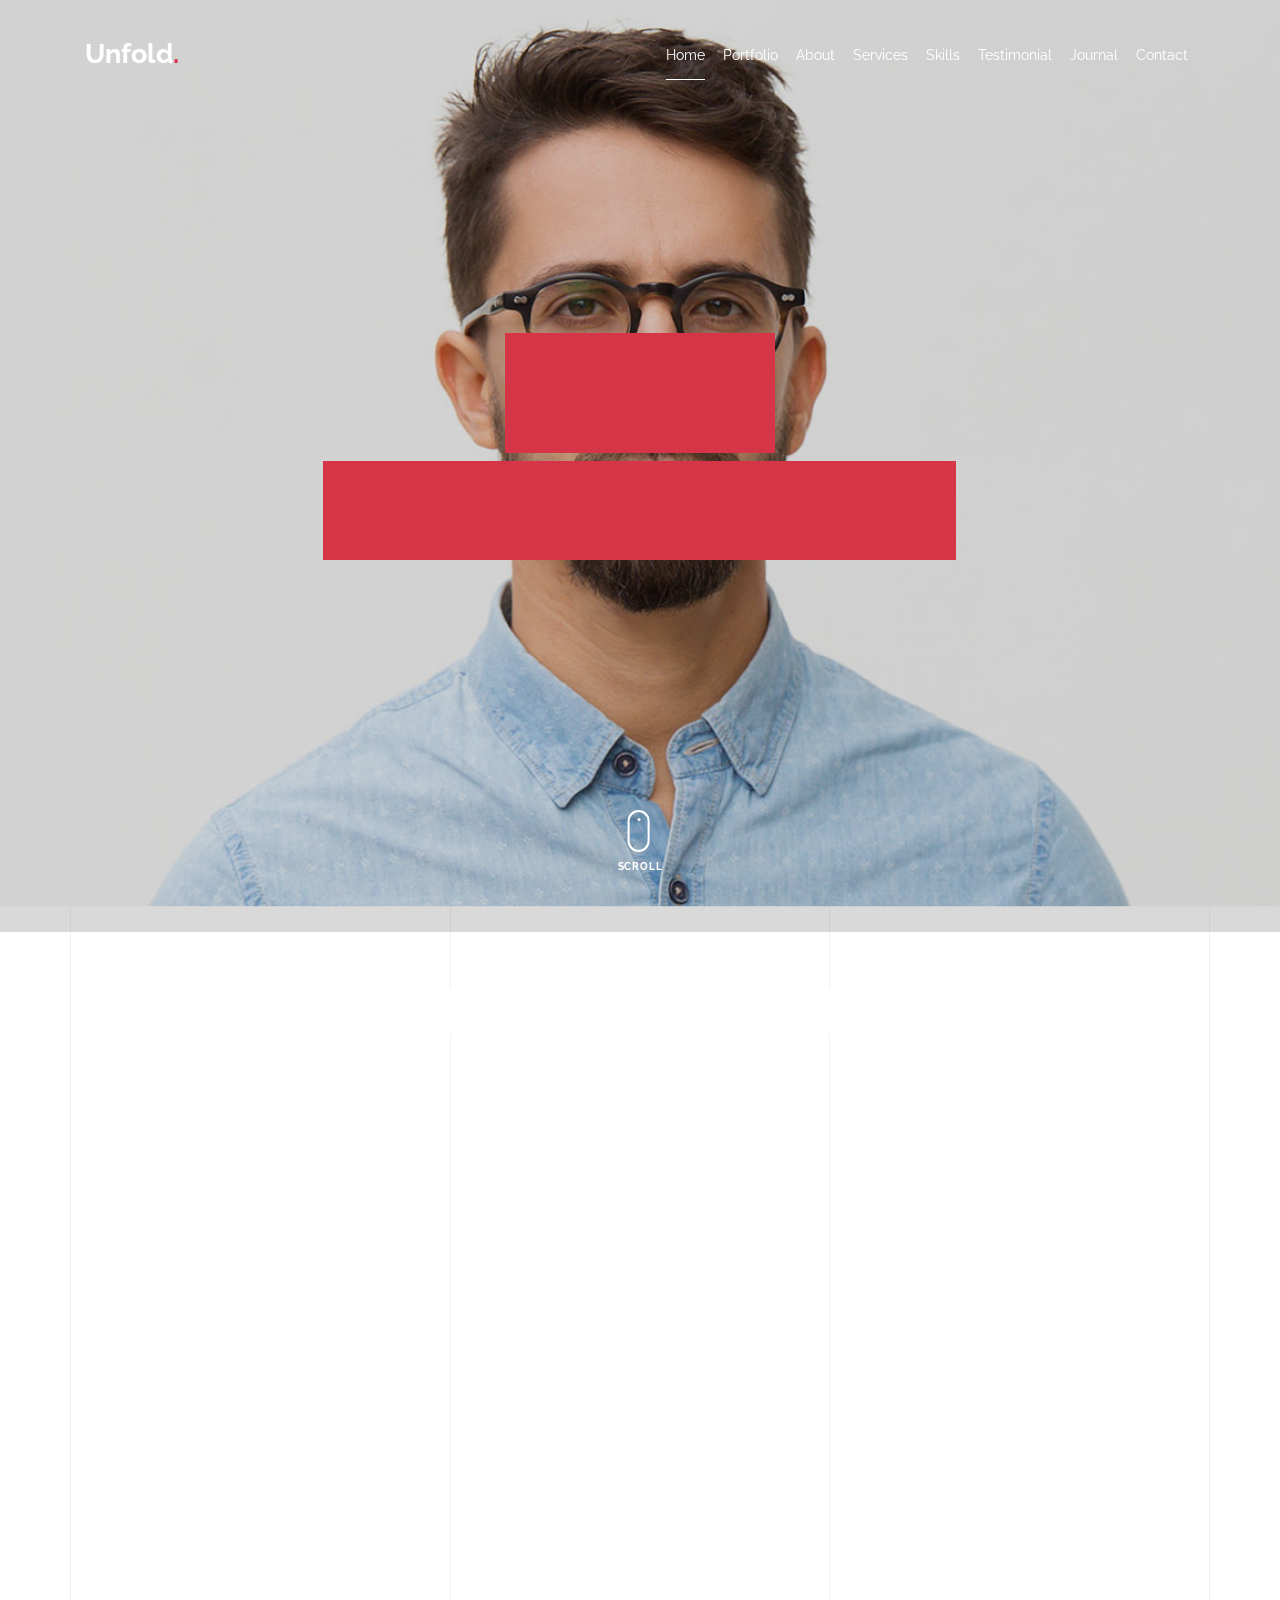
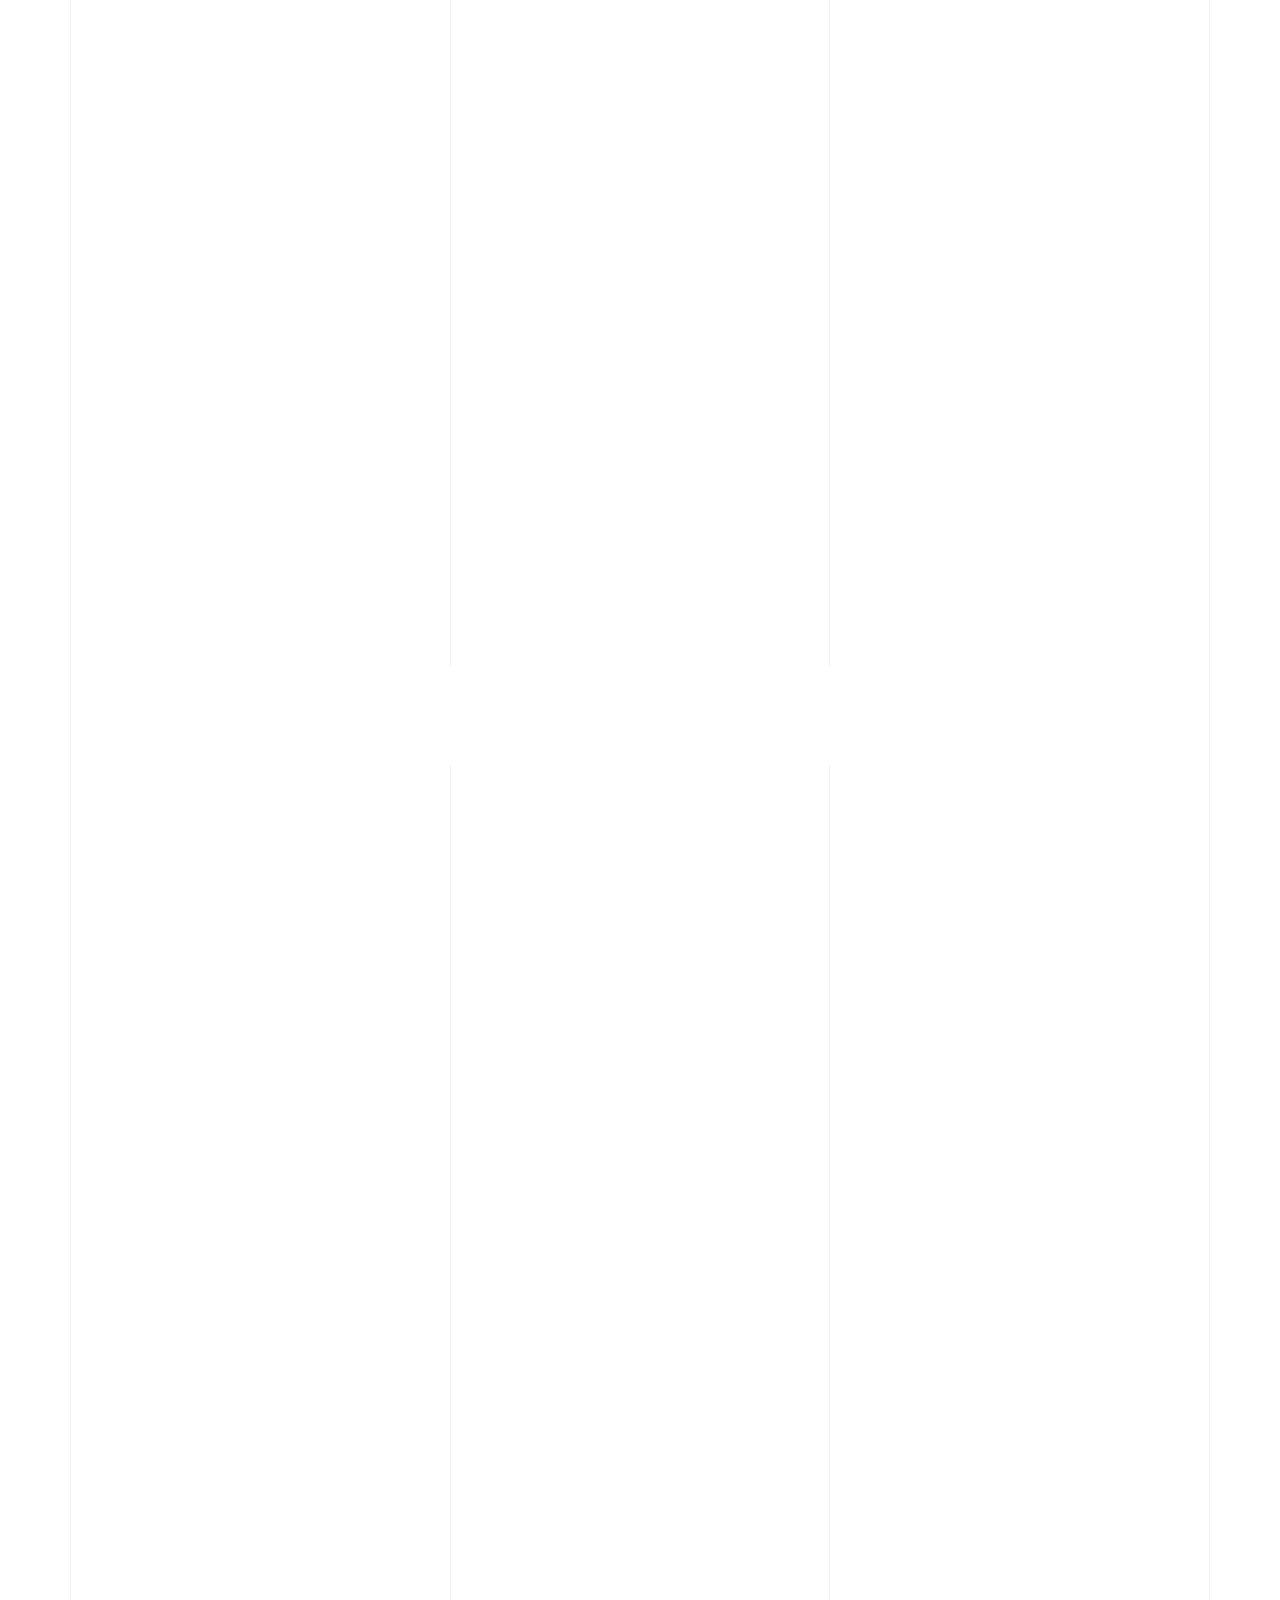
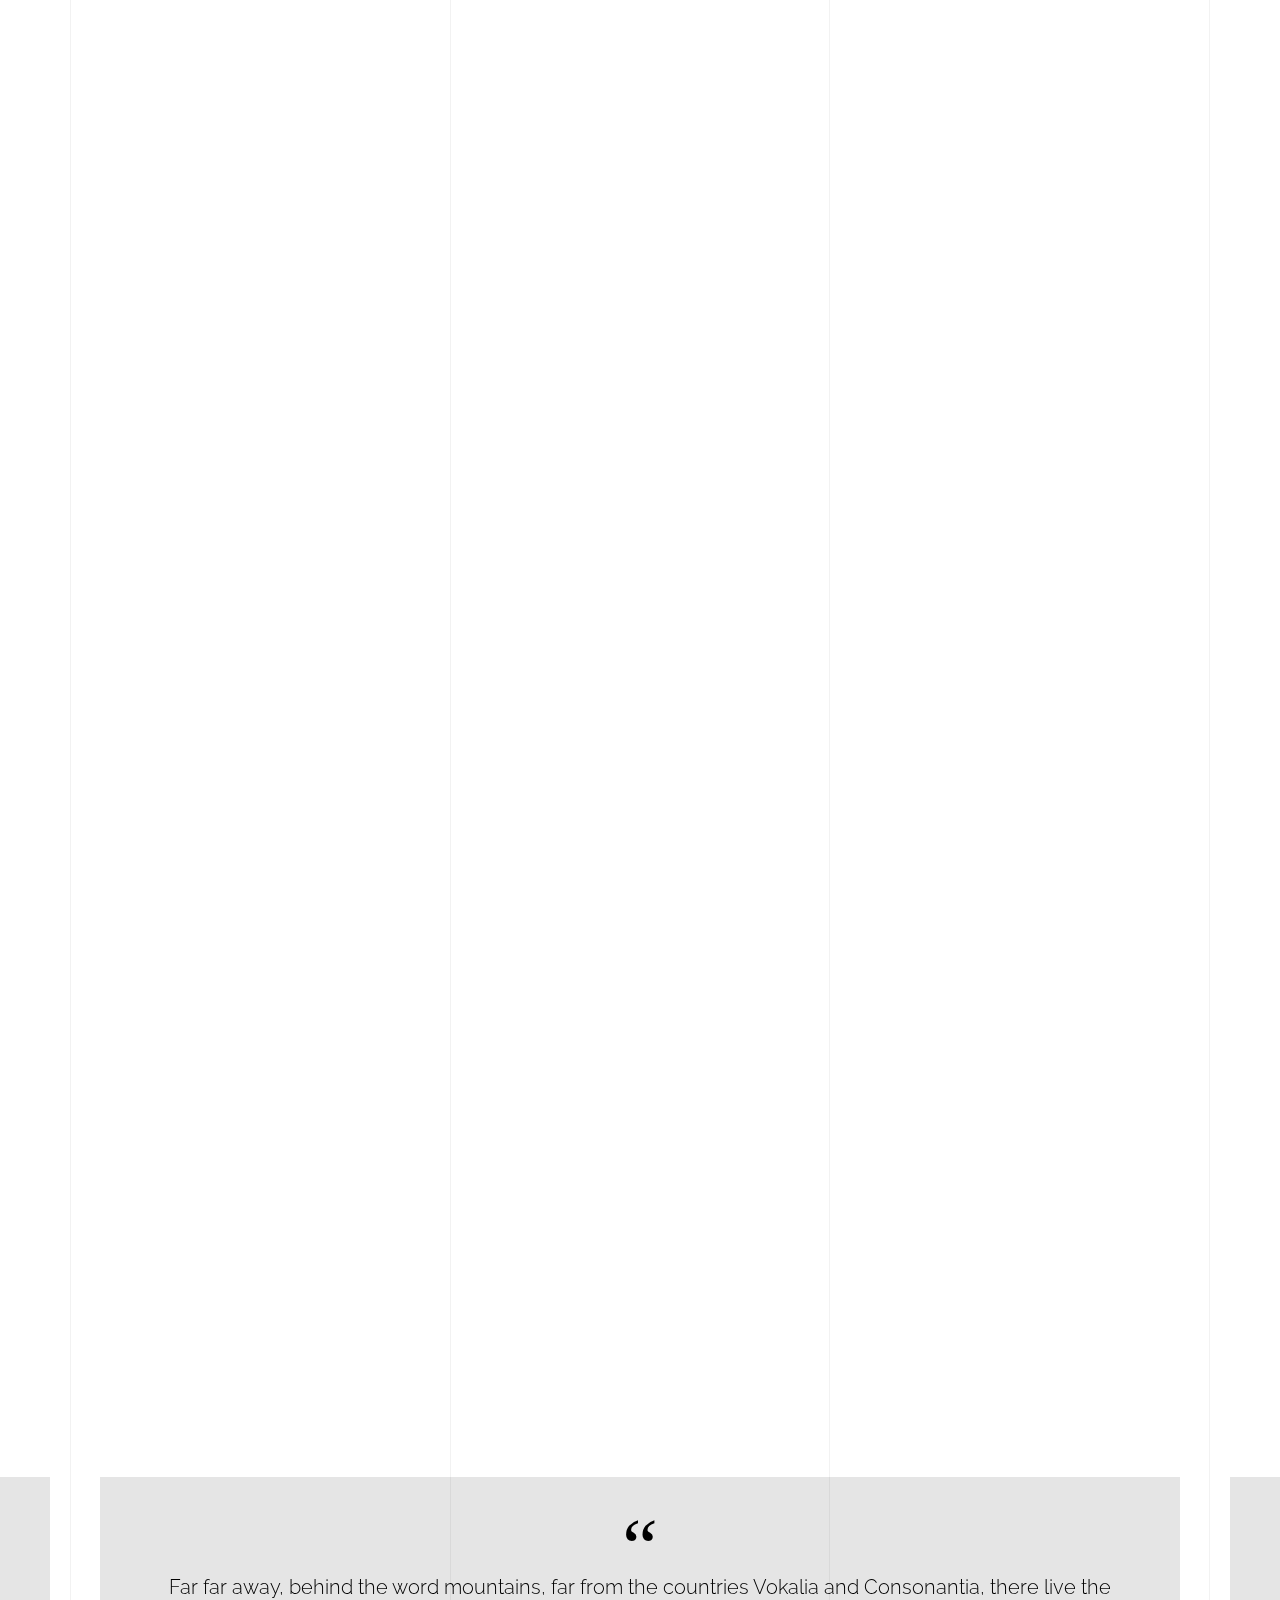
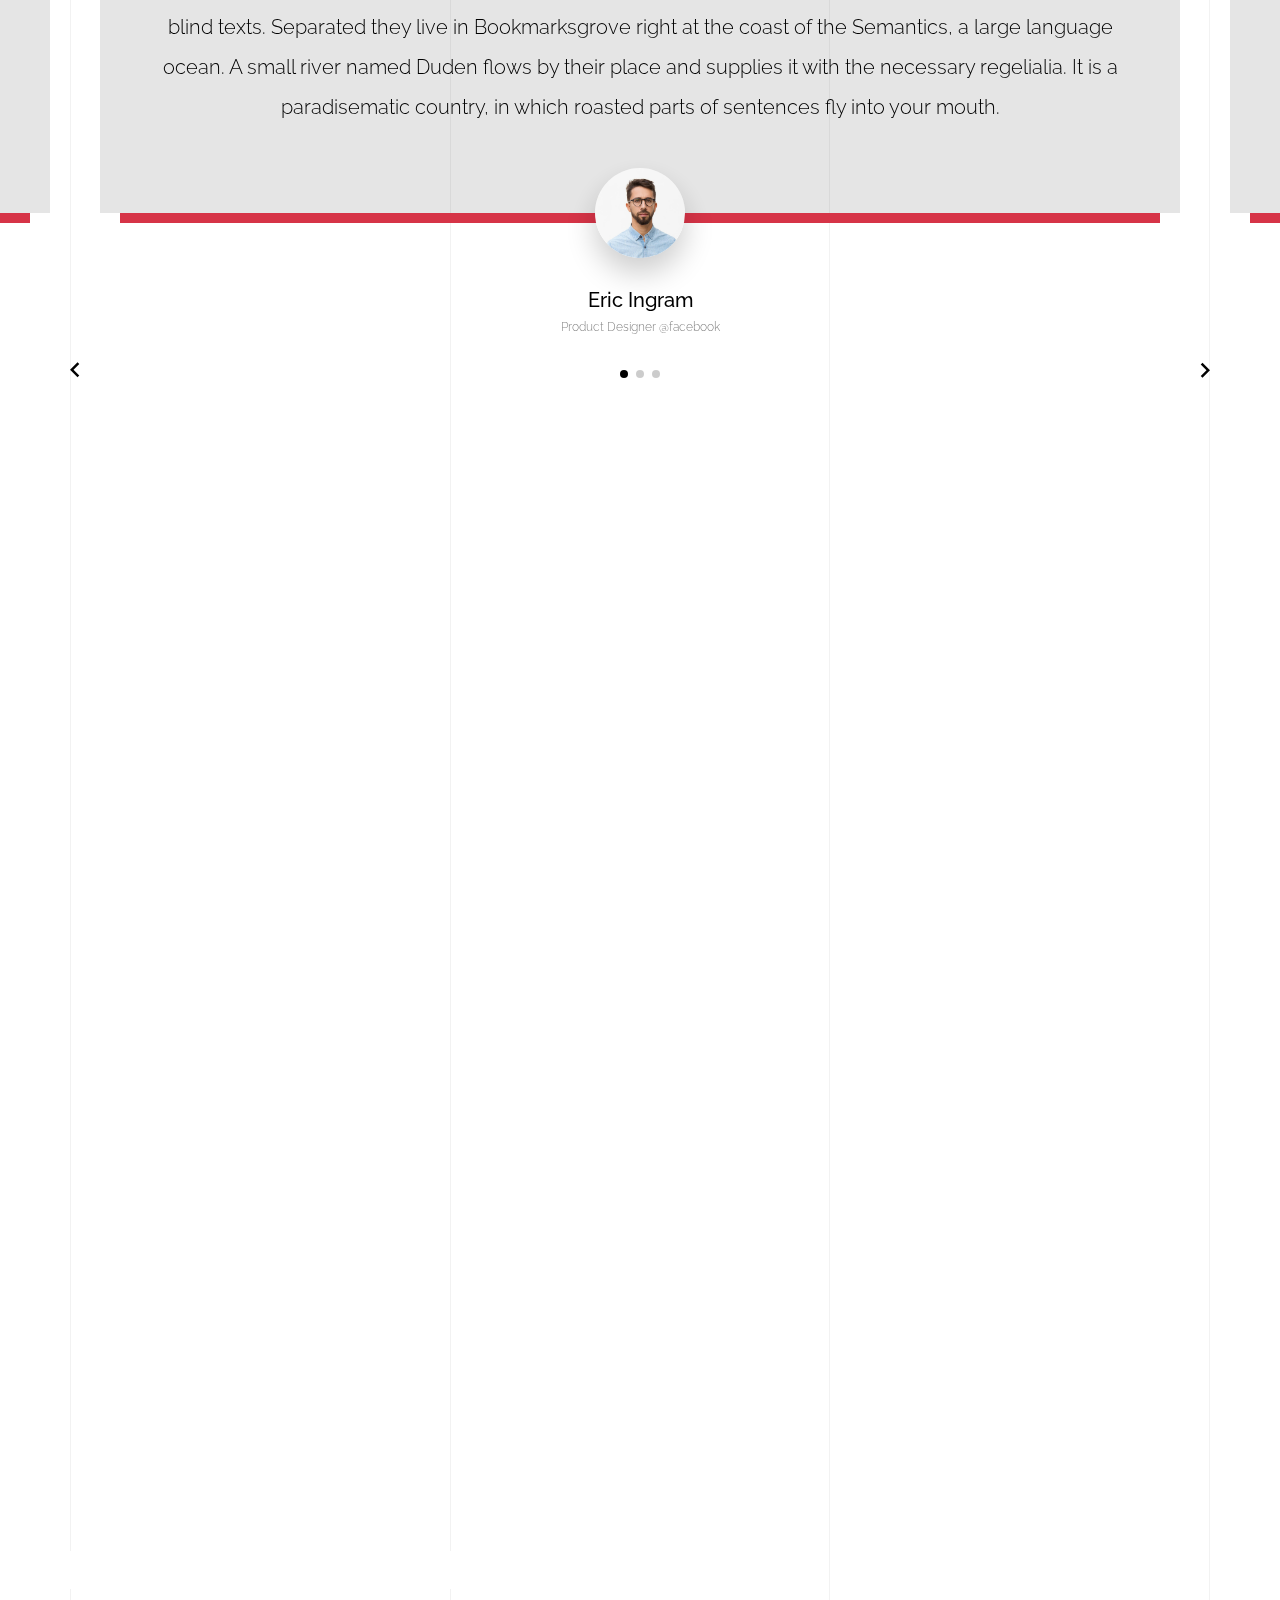
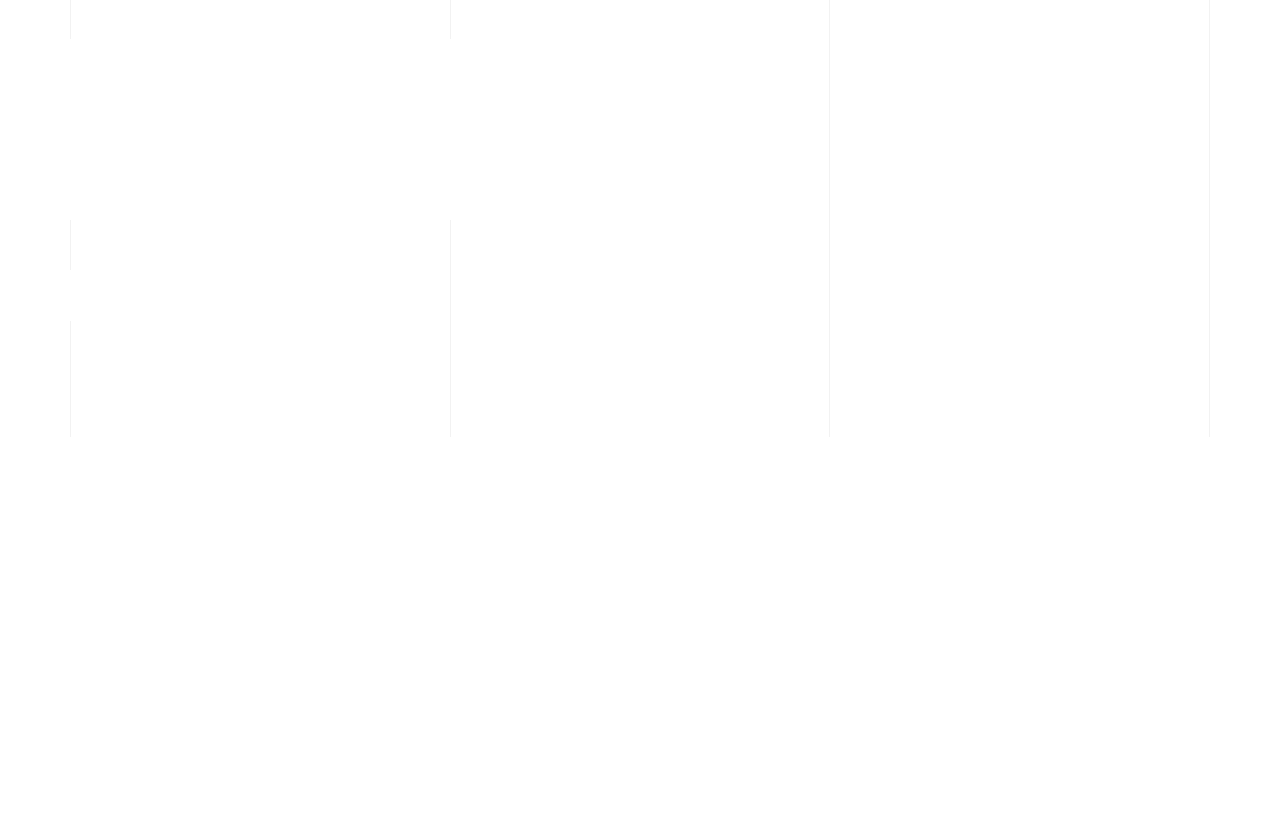
<file: light/index-right-menu.html>
<!doctype html>
<html lang="en">
  <head>
    <title>Unfold &mdash; A onepage portfolio HTML template by Unslate.co</title>
    <meta charset="utf-8">
    <meta name="viewport" content="width=device-width, initial-scale=1, shrink-to-fit=no">

    <meta name="description" content="A onepage portfolio HTML template by Unslate.co">
    <meta name="keywords" content="html, css, javascript, jquery">
    <meta name="author" content="Unslate.co">

    <link rel="stylesheet" href="css/vendor/icomoon/style.css">
    <link rel="stylesheet" href="css/vendor/owl.carousel.min.css">
    <link rel="stylesheet" href="css/vendor/aos.css">
    <link rel="stylesheet" href="css/vendor/animate.min.css">
    <link rel="stylesheet" href="css/vendor/bootstrap.min.css">
    <link rel="stylesheet" href="css/vendor/jquery.fancybox.min.css">
    

    <!-- Theme Style -->
    <link rel="stylesheet" href="css/style.css">

  </head>
  <body data-spy="scroll" data-target=".site-nav-target" data-offset="200">

    <nav class="unslate_co--site-mobile-menu">
      <div class="close-wrap d-flex">
        <a href="#" class="d-flex ml-auto js-menu-toggle">
          <span class="close-label">Close</span>
          <div class="close-times">
            <span class="bar1"></span>
            <span class="bar2"></span>
          </div>
        </a>
      </div>
      <div class="site-mobile-inner"></div>
    </nav>


    <div class="unslate_co--site-wrap">

      <div class="unslate_co--site-inner">

        <div class="lines-wrap">
          <div class="lines-inner">
            <div class="lines"></div>
          </div>
        </div>
        <!-- END lines -->
      
      <nav class="unslate_co--site-nav site-nav-target">

        <div class="container">
        
          <div class="row align-items-center justify-content-between text-left">

            <div class="col-3">
              <div class="site-logo">
                <a href="index-right-menu.html" class="unslate_co--site-logo">Unfold<span>.</span></a>
              </div>
            </div>
            <div class="col text-right">
              <ul class="site-nav-ul js-clone-nav text-left d-none d-lg-inline-block">
                <li class="has-children">
                  <a href="#home-section" class="nav-link">Home</a>
                  <ul class="dropdown">
                    <li>
                      <a href="index.html">Hero Image BG</a>
                    </li>
                    <li>
                      <a href="index-video.html">Video BG</a>
                    </li>
                    <li>
                      <a href="index-hero-slider.html">Hero Slider</a>
                    </li>
                    <li>
                      <a href="index-sidebar-menu.html">Sidebar Menu</a>
                    </li>
                    <li>
                      <a href="index-right-menu.html">Right Menu</a>
                    </li>
                  </ul>
                </li>
                <li><a href="#portfolio-section" class="nav-link">Portfolio</a></li>
                <li><a href="#about-section" class="nav-link">About</a></li>
                <li><a href="#services-section" class="nav-link">Services</a></li>
                <li><a href="#skills-section" class="nav-link">Skills</a></li>
                <li><a href="#testimonial-section" class="nav-link">Testimonial</a></li>
                <li><a href="#journal-section" class="nav-link">Journal</a></li>
                <li><a href="#contact-section" class="nav-link">Contact</a></li>
              </ul>

              <ul class="site-nav-ul-none-onepage text-right d-inline-block d-lg-none">
                <li><a href="#" class="js-menu-toggle">Menu</a></li>
              </ul>
            </div>
            
          </div>
        </div>

      </nav>
      <!-- END nav -->

      <div class="cover-v1 jarallax overlay" style="background-image: url('images/cover_bg_1.jpg');" id="home-section">
        <div class="container">
          <div class="row align-items-center">
              
            <div class="col-md-7 mx-auto text-center">
              <h1 class="heading gsap-reveal-hero text-white">Unfold</h1>
              <h2 class="subheading gsap-reveal-hero text-white">I’m Eric Woodman A Product Designer Based In San Francisco</h2>
            </div>

          </div>
        </div>


        <!-- dov -->
        <a href="#portfolio-section" class="mouse-wrap smoothscroll">
          <span class="mouse">
            <span class="scroll"></span>
          </span>
          <span class="mouse-label">Scroll</span>
        </a>

      </div>
      <!-- END .cover-v1 -->

      <div class="unslate_co--section" id="portfolio-section">
        <div class="container">
          
          
          <div class="relative"><div class="loader-portfolio-wrap"><div class="loader-portfolio dark"></div></div> </div>
          <div id="portfolio-single-holder"></div>

          <div class="portfolio-wrapper">

            <div class="d-flex align-items-center mb-4 gsap-reveal gsap-reveal-filter">
              <h2 class="mr-auto heading-h2">Portfolio</h2>
              
              <a href="#" class="text-black js-filter d-inline-block d-lg-none">Filter</a>
              
              <div class="filter-wrap">
                <div class="filter ml-auto" id="filters">
                  <a href="#" class="active" data-filter="*">All</a>
                  <a href="#" data-filter=".web">Web</a>
                  <a href="#" data-filter=".branding">Branding</a>
                  <a href="#" data-filter=".illustration">Illustration</a>
                  <a href="#" data-filter=".packaging">Packaging</a>
                </div>
              </div>
            </div>


            
            <div id="posts" class="row gutter-isotope-item">
              <div class="item web branding col-sm-6 col-md-6 col-lg-4 isotope-mb-2">
                <a href="portfolio-single-1.html" class="portfolio-item ajax-load-page isotope-item gsap-reveal-img" data-id="1">
                    <div class="overlay">
                      <span class="wrap-icon icon-link2"></span>
                      <div class="portfolio-item-content">
                        <h3>Shoe Rebranding</h3>
                        <p>web, branding</p>
                      </div>
                    </div>
                    <img src="images/work_1_md.jpg" class="lazyload  img-fluid" alt="Images" />
                  </a>
              </div>
              <div class="item branding packaging illustration col-sm-6 col-md-6 col-lg-4 isotope-mb-2 ">
                <a href="portfolio-single-3.html" class="portfolio-item ajax-load-page item-portrait isotope-item gsap-reveal-img" data-id="3">
                    <div class="overlay">
                      <span class="wrap-icon icon-link2"></span>
                      <div class="portfolio-item-content">
                        <h3>Reworking</h3>
                        <p>branding, packaging, illustration</p>
                      </div>
                    </div>
                    <img src="images/work_2_md.jpg" class="lazyload  img-fluid" alt="Images" />
                  </a>
              </div>

              <div class="item branding packaging col-sm-6 col-md-6 col-lg-4 isotope-mb-2">
                <a href="portfolio-single-4.html" class="portfolio-item isotope-item ajax-load-page gsap-reveal-img" data-id="4">
                    <div class="overlay">
                      <span class="wrap-icon icon-link2"></span>
                      <div class="portfolio-item-content">
                        <h3>Modern Building</h3>
                        <p>branding, packaging</p>
                      </div>
                    </div>
                    <img src="images/work_3_md.jpg" class="lazyload  img-fluid" alt="Images" />
                  </a>
              </div>

              <div class="item web packaging col-sm-6 col-md-6 col-lg-4 isotope-mb-2">

                <a href="images/work_4_full.jpg" class="portfolio-item isotope-item gsap-reveal-img" data-fancybox="gallery" data-caption="Watch">
                    <div class="overlay">
                      <span class="wrap-icon icon-photo2"></span>
                      <div class="portfolio-item-content">
                        <h3>Watch</h3>
                        <p>web, packaging</p>
                      </div>
                    </div>
                    <img src="images/work_4_full.jpg" class="lazyload  img-fluid" alt="Images" />
                  </a>

              </div>

              <div class="item illustration packaging col-sm-6 col-md-6 col-lg-4 isotope-mb-2">
                <a href="images/work_5_md.jpg" class="portfolio-item isotope-item gsap-reveal-img" data-fancybox="gallery" data-caption="Shoe Rebranding">
                    <div class="overlay">
                      <span class="wrap-icon icon-photo2"></span>
                      <div class="portfolio-item-content">
                        <h3>Shoe Rebranding</h3>
                        <p>illustration, packaging</p>
                      </div>
                    </div>
                    <img src="images/work_5_md.jpg" class="lazyload  img-fluid" alt="Images" />
                  </a>
              </div>

              <div class="item web branding col-sm-6 col-md-6 col-lg-4 isotope-mb-2">
                <a href="portfolio-single-2.html" class="portfolio-item ajax-load-page item-portrait isotope-item gsap-reveal-img" data-id="2">
                    <div class="overlay">
                      <span class="wrap-icon icon-link2"></span>
                      <div class="portfolio-item-content">
                        <h3>Reshape</h3>
                        <p>web, branding</p>
                      </div>
                    </div>
                    <img src="images/work_6_md.jpg" class="lazyload  img-fluid" alt="Images" />
                  </a>
              </div>

              <div class="item branding packaging col-sm-6 col-md-6 col-lg-4 isotope-mb-2">
                <a href="images/work_7_a_md.jpg" class="portfolio-item item-portrait isotope-item gsap-reveal-img" data-fancybox="gallery" data-caption="Modern Building">
                    <div class="overlay">
                      <span class="wrap-icon icon-photo2"></span>
                      <div class="portfolio-item-content">
                        <h3>Modern Building</h3>
                        <p>branding, packaging</p>
                      </div>
                    </div>
                    <img src="images/work_7_a_md.jpg" class="lazyload  img-fluid" alt="Images" />
                  </a>
              </div>

              <div class="item web branding col-sm-6 col-md-6 col-lg-4 isotope-mb-2">
                <a href="https://www.youtube.com/watch?v=mwtbEGNABWU" class="portfolio-item isotope-item gsap-reveal-img" data-fancybox="gallery" data-caption="Showreel 2019">
                    <div class="overlay">
                      <span class="wrap-icon icon-play_circle_filled"></span>
                      <div class="portfolio-item-content">
                        <h3>Showreel 2019</h3>
                        <p>web, branding</p>
                      </div>
                    </div>
                    <img src="images/work_8_md.jpg" class="lazyload  img-fluid" alt="Images" />
                  </a>
              </div>

              <div class="item web illustration col-sm-6 col-md-6 col-lg-4 isotope-mb-2">
                <a href="images/work_9_a_md.jpg" class="portfolio-item isotope-item gsap-reveal-img" data-fancybox="gallery" data-caption="Render Packaging">
                    <div class="overlay">
                      <span class="wrap-icon icon-photo2"></span>
                      <div class="portfolio-item-content">
                        <h3>Render Packaging</h3>
                        <p>web, illustration</p>
                      </div>
                    </div>
                    <img src="images/work_9_a_md.jpg" class="lazyload  img-fluid" alt="Images" />
                  </a>
              </div>

            </div>
            
          </div>


        </div>
      </div>


      <div class="unslate_co--section">
        <div class="container">
          <div class="owl-carousel logo-slider">
            <div class="logo-v1 gsap-reveal">
              <img src="images/logo-google.png" alt="Image" class="img-fluid">
            </div>
            <div class="logo-v1 gsap-reveal">
              <img src="images/logo-puma.png" alt="Image" class="img-fluid">
            </div>
            <div class="logo-v1 gsap-reveal">
              <img src="images/logo-paypal.png" alt="Image" class="img-fluid">
            </div>
            <div class="logo-v1 gsap-reveal">
              <img src="images/logo-adobe.png" alt="Image" class="img-fluid">
            </div>
          </div>
        </div>
      </div>



      <div class="unslate_co--section" id="about-section">
        <div class="container">
          
          <div class="section-heading-wrap text-center mb-5">
            <h2 class="heading-h2 text-center divider"><span class="gsap-reveal">About Me</span></h2>
            <span class="gsap-reveal"><img src="images/divider.png" alt="divider" width="76"></span>
          </div>
          

          <div class="row mt-5 justify-content-between">
            <div class="col-lg-7 mb-5 mb-lg-0" data-aos="fade-up">
              <figure class="dotted-bg gsap-reveal-img">
                <img src="images/about_me_pic.jpg" alt="Image" class="img-fluid">
              </figure>
            </div>
            <div class="col-lg-4 pr-lg-5">
              <h3 class="mb-4 heading-h3"><span class="gsap-reveal">We can make it together</span></h3>
              <p class="lead gsap-reveal">Far far away, behind the word mountains, far from the countries Vokalia and Consonantia, there <a href="#">live the blind</a> texts. </p>
              <p class="mb-4 gsap-reveal">A small river named Duden flows by their place and supplies it with the necessary regelialia. It is a paradisematic country, in which roasted parts of sentences fly into your mouth.</p>
              <p class="gsap-reveal"><a href="#" class="btn btn-outline-pill btn-custom-light">Download my CV</a></p>
            </div>
          </div>
        </div>
      </div>

      <div class="unslate_co--section" id="services-section">
        <div class="container">

          <div class="section-heading-wrap text-center mb-5">
            <h2 class="heading-h2 text-center divider"><span class="gsap-reveal">My Services</span></h2>
            <span class="gsap-reveal"><img src="images/divider.png" alt="divider" width="76"></span>
          </div>

          <div class="row gutter-v3">
            <div class="col-md-6 col-lg-4 mb-4">
              <div class="feature-v1" data-aos="fade-up" data-aos-delay="0">
                <div class="wrap-icon mb-3">
                  <img src="images/svg/001-options.svg" alt="Image" width="45">
                </div>
                <h3>Digital <br> Strategy</h3>
                <p>A small river named Duden flows by their place and supplies it with the necessary regelialia. </p>
              </div> 
            </div>
            <div class="col-md-6 col-lg-4 mb-4">
              <div class="feature-v1" data-aos="fade-up" data-aos-delay="100">
                <div class="wrap-icon mb-3">
                  <img src="images/svg/002-chat.svg" alt="Icon" width="45">
                </div>
                <h3>Web <br> Design</h3>
                <p>A small river named Duden flows by their place and supplies it with the necessary regelialia. </p>
              </div> 
            </div>
            <div class="col-md-6 col-lg-4 mb-4">
              <div class="feature-v1" data-aos="fade-up" data-aos-delay="200">
                <div class="wrap-icon mb-3">
                  <img src="images/svg/003-contact-book.svg" alt="Image" class="img-fluid" width="45">
                </div>
                <h3>User <br> Experience</h3>
                <p>A small river named Duden flows by their place and supplies it with the necessary regelialia. </p>
              </div> 
            </div>

            <div class="col-md-6 col-lg-4 mb-4">
              <div class="feature-v1" data-aos="fade-up" data-aos-delay="0">
                <div class="wrap-icon mb-3">
                  <img src="images/svg/004-percentage.svg" alt="Image" width="45">
                </div>
                <h3>Web <br> Development</h3>
                <p>A small river named Duden flows by their place and supplies it with the necessary regelialia. </p>
              </div> 
            </div>
            <div class="col-md-6 col-lg-4 mb-4">
              <div class="feature-v1" data-aos="fade-up" data-aos-delay="100">
                <div class="wrap-icon mb-3">
                  <img src="images/svg/006-goal.svg" alt="Image" width="45">
                </div>
                <h3>WordPress <br> Solutions</h3>
                <p>A small river named Duden flows by their place and supplies it with the necessary regelialia. </p>
              </div> 
            </div>
            <div class="col-md-6 col-lg-4 mb-4">
              <div class="feature-v1" data-aos="fade-up" data-aos-delay="200">
                <div class="wrap-icon mb-3">
                  <img src="images/svg/005-line-chart.svg" alt="Image" width="45">
                </div>
                <h3>Mobile <br> Applications</h3>
                <p>A small river named Duden flows by their place and supplies it with the necessary regelialia. </p>
              </div> 
            </div>

          </div>

        </div>
      </div>

      <div class="unslate_co--section section-counter" id="skills-section">
        <div class="container">
          <div class="section-heading-wrap text-center mb-5">
            <h2 class="heading-h2 text-center divider"><span class="gsap-reveal">My Skills</span></h2>
            <span class="gsap-reveal"><img src="images/divider.png" alt="divider" width="76"></span>
          </div>


          <div class="row pt-5">
            <div class="col-6 col-sm-6 mb-5 mb-lg-0 col-md-6 col-lg-3" data-aos="fade-up" data-aos-delay="0">
              <div class="counter-v1 text-center">
                <span class="number-wrap">
                  <span class="number number-counter" data-number="90">0</span>
                  <span class="append-text">%</span>
                </span>
                <span class="counter-label">WordPress</span>
              </div>
            </div>
            <div class="col-6 col-sm-6 mb-5 mb-lg-0 col-md-6 col-lg-3" data-aos="fade-up" data-aos-delay="100">
              <div class="counter-v1 text-center">
                <span class="number-wrap">
                  <span class="number number-counter" data-number="99">0</span>
                  <span class="append-text">%</span>
                </span>
                <span class="counter-label">HTML/CSS</span>
              </div>
            </div>
            <div class="col-6 col-sm-6 mb-5 mb-lg-0 col-md-6 col-lg-3" data-aos="fade-up" data-aos-delay="200">
              <div class="counter-v1 text-center">
                <span class="number-wrap">
                  <span class="number number-counter" data-number="95">0</span>
                  <span class="append-text">%</span>
                </span>
                <span class="counter-label">jQuery</span>
              </div>
            </div>
            <div class="col-6 col-sm-6 mb-5 mb-lg-0 col-md-6 col-lg-3" data-aos="fade-up" data-aos-delay="300">
              <div class="counter-v1 text-center">
                <span class="number-wrap">
                  <span class="number number-counter" data-number="100">0</span>
                  <span class="append-text">%</span>
                </span>
                <span class="counter-label">Design</span>
              </div>
            </div>
          </div>
        </div>
      </div>
      <!-- END .counter -->

      <div class="unslate_co--section" id="testimonial-section">
        <div class="container">
          <div class="section-heading-wrap text-center mb-5">
            <h2 class="heading-h2 text-center divider"><span class="gsap-reveal">My Happy Clients</span></h2>
            <span class="gsap-reveal"><img src="images/divider.png" alt="divider" width="76"></span>
          </div>
        </div>

        <div class="owl-carousel testimonial-slider">
          <div>
            <div class="testimonial-v1">
              <div class="testimonial-inner-bg">
                <span class="quote">&ldquo;</span>
                <blockquote>
                  Far far away, behind the word mountains, far from the countries Vokalia and Consonantia, there live the blind texts. Separated they live in Bookmarksgrove right at the coast of the Semantics, a large language ocean. A small river named Duden flows by their place and supplies it with the necessary regelialia. It is a paradisematic country, in which roasted parts of sentences fly into your mouth.
                </blockquote>
              </div>
              
              <div class="testimonial-author-info">
                <img src="images/person_man_1.jpg" alt="Image">
                <h3>Eric Ingram</h3>
                <span class="d-block position">Product Designer @facebook</span>
              </div>

            </div>
          </div>
          <div>
            <div class="testimonial-v1">
              <div class="testimonial-inner-bg">
                <span class="quote">&ldquo;</span>
                <blockquote>
                  Far far away, behind the word mountains, far from the countries Vokalia and Consonantia, there live the blind texts. Separated they live in Bookmarksgrove right at the coast of the Semantics, a large language ocean. A small river named Duden flows by their place and supplies it with the necessary regelialia. It is a paradisematic country, in which roasted parts of sentences fly into your mouth.
                </blockquote>
              </div>
              
              <div class="testimonial-author-info">
                <img src="images/person_man_2.jpg" alt="Image">
                <h3>Ryan Mullins</h3>
                <span class="d-block position">Product Designer @Shopify</span>
              </div>

            </div>
          </div>
          <div>
            <div class="testimonial-v1">
              <div class="testimonial-inner-bg">
                <span class="quote">&ldquo;</span>
                <blockquote>
                  Far far away, behind the word mountains, far from the countries Vokalia and Consonantia, there live the blind texts. Separated they live in Bookmarksgrove right at the coast of the Semantics, a large language ocean. A small river named Duden flows by their place and supplies it with the necessary regelialia. It is a paradisematic country, in which roasted parts of sentences fly into your mouth.
                </blockquote>
              </div>
              
              <div class="testimonial-author-info">
                <img src="images/person_woman_1.jpg" alt="Image">
                <h3>Erica Miller</h3>
                <span class="d-block position">Product Designer @Twitter</span>
              </div>

            </div>
          </div>
        </div>

      </div>
      <!-- END testimonial -->

      <div class="unslate_co--section" id="journal-section">
        <div class="container">
          <div class="section-heading-wrap text-center mb-5">
            <h2 class="heading-h2 text-center divider"><span class="gsap-reveal">My Journal</span></h2>
            <span class="gsap-reveal"><img src="images/divider.png" alt="divider" width="76"></span>
          </div>

          
          <div class="row gutter-v4 align-items-stretch">
            <div class="col-sm-6 col-md-6 col-lg-8 blog-post-entry" data-aos="fade-up" data-aos-delay="0">

              <a href="blog-single.html" class="grid-item blog-item w-100 h-100">
                <div class="overlay">
                  <div class="portfolio-item-content">
                    <h3>A Mounteering Guide For Beginners</h3>
                    <p class="post-meta">By Joefrey <span class="small">&bullet;</span> 5 mins read</p>
                  </div>
                </div>
                <img src="images/post_1.jpg" class="lazyload" alt="Image" />
              </a>


            </div>
            <div class="col-sm-6 col-md-6 col-lg-4 blog-post-entry" data-aos="fade-up" data-aos-delay="100">
              <a href="blog-single.html" class="grid-item blog-item w-100 h-100">
                <div class="overlay">
                  <div class="portfolio-item-content">
                    <h3>A Mounteering Guide For Beginners</h3>
                    <p class="post-meta">By Joefrey <span class="small">&bullet;</span> 5 mins read</p>
                  </div>
                </div>
                <img src="images/post_2.jpg" class="lazyload" alt="Image" />
              </a>
            </div>


            <div class="col-sm-6 col-md-6 col-lg-4 blog-post-entry" data-aos="fade-up" data-aos-delay="0">

              <a href="blog-single.html" class="grid-item blog-item w-100 h-100">
                <div class="overlay">
                  <div class="portfolio-item-content">
                    <h3>A Mounteering Guide For Beginners</h3>
                    <p class="post-meta">By Joefrey <span class="small">&bullet;</span> 5 mins read</p>
                  </div>
                </div>
                <img src="images/post_3.jpg" class="lazyload" alt="Image" />
              </a>


            </div>
            <div class="col-sm-6 col-md-6 col-lg-4 blog-post-entry" data-aos="fade-up" data-aos-delay="100">
              <a href="blog-single.html" class="grid-item blog-item w-100 h-100">
                <div class="overlay">
                  <div class="portfolio-item-content">
                    <h3>A Mounteering Guide For Beginners</h3>
                    <p class="post-meta">By Joefrey <span class="small">&bullet;</span> 5 mins read</p>
                  </div>
                </div>
                <img src="images/post_4.jpg" class="lazyload" alt="Image" />
              </a>
            </div>

            <div class="col-sm-6 col-md-6 col-lg-4 blog-post-entry" data-aos="fade-up" data-aos-delay="200">
              <a href="blog-single.html" class="grid-item blog-item w-100 h-100">
                <div class="overlay">
                  <div class="portfolio-item-content">
                    <h3>A Mounteering Guide For Beginners</h3>
                    <p class="post-meta">By Joefrey <span class="small">&bullet;</span> 5 mins read</p>
                  </div>
                </div>
                <img src="images/post_5.jpg" class="lazyload" alt="Image" />
              </a>
            </div>


          </div>

        </div>
      </div>
      <!-- END blog posts -->


      <div class="unslate_co--section" id="contact-section">
        <div class="container">
          <div class="section-heading-wrap text-center mb-5">
            <h2 class="heading-h2 text-center divider"><span class="gsap-reveal">Get In Touch</span></h2>
            <span class="gsap-reveal"><img src="images/divider.png" alt="divider" width="76"></span>
          </div>


          <div class="row justify-content-between">
            
            <div class="col-md-6">
              <form method="post" class="form-outline-style-v1" id="contactForm">
                <div class="form-group row mb-0">

                  <div class="col-lg-6 form-group gsap-reveal">
                    <label for="name">Name</label>
                    <input name="name" type="text" class="form-control" id="name">
                  </div>
                  <div class="col-lg-6 form-group gsap-reveal">
                    <label for="email">Email</label>
                    <input name="email" type="email" class="form-control" id="email">
                  </div>
                  <div class="col-lg-12 form-group gsap-reveal">
                    <label for="message">Write your message...</label>
                    <textarea name="message" id="message" cols="30" rows="7" class="form-control"></textarea>
                  </div>
                </div>
                <div class="form-group row gsap-reveal">
                    <div class="col-md-12 d-flex align-items-center">
                      <input type="submit" class="btn btn-outline-pill btn-custom-light mr-3" value="Send Message">
                      <span class="submitting"></span>
                    </div>
                  </div>
              </form>
              <div id="form-message-warning" class="mt-4"></div> 
              <div id="form-message-success">
                Your message was sent, thank you!
              </div>

            </div>

            <div class="col-md-4">
              <div class="contact-info-v1">
                <div class="gsap-reveal d-block">
                  <span class="d-block contact-info-label">Email</span>
                  <a href="#" class="contact-info-val">info@unslate.co</a>
                </div>
                <div class="gsap-reveal d-block">
                  <span class="d-block contact-info-label">Phone</span>
                  <a href="#" class="contact-info-val">+12 345 6789 012</a>
                </div>
                <div class="gsap-reveal d-block">
                  <span class="d-block contact-info-label">Address</span>
                  <address class="contact-info-val">273 South Riverview Rd. <br> New York, NY 10011</address>
                </div>
              </div>
            </div>

          </div>
        </div>
      </div>
      </div>

      <footer class="unslate_co--footer unslate_co--section">
        <div class="container">
          <div class="row justify-content-center">
            <div class="col-md-7">
              
              <div class="footer-site-logo"><a href="#">Unfold<span>.</span></a></div>

              <ul class="footer-site-social">
                <li><a href="#">Facebook</a></li>
                <li><a href="#">Twitter</a></li>
                <li><a href="#">Instagram</a></li>
                <li><a href="#">Dribbble</a></li>
                <li><a href="#">Behance</a></li>
              </ul>

              <p class="site-copyright">
                <small>&copy; 2020 <a href="#">Unfold</a>. All Rights Reserved. Design with <span class="icon-heart text-danger"></span> by <a href="#">Unslate.co</a>.</small>
              </p>

            </div>
          </div>
        </div>
      </footer>

      
    </div>

    <!-- Loader -->
    <div id="unslate_co--overlayer"></div>
    <div class="site-loader-wrap">
      <div class="site-loader dark"></div>
    </div>

    <script src="js/scripts-dist.js"></script>
    <script src="js/main.js"></script>

    <!-- Global site tag (gtag.js) - Google Analytics -->
<script async src="https://www.googletagmanager.com/gtag/js?id=UA-157808202-1"></script>
<script>
  window.dataLayer = window.dataLayer || [];
  function gtag(){dataLayer.push(arguments);}
  gtag('js', new Date());

  gtag('config', 'UA-157808202-1');
</script>

  </body>
</html>
</file>
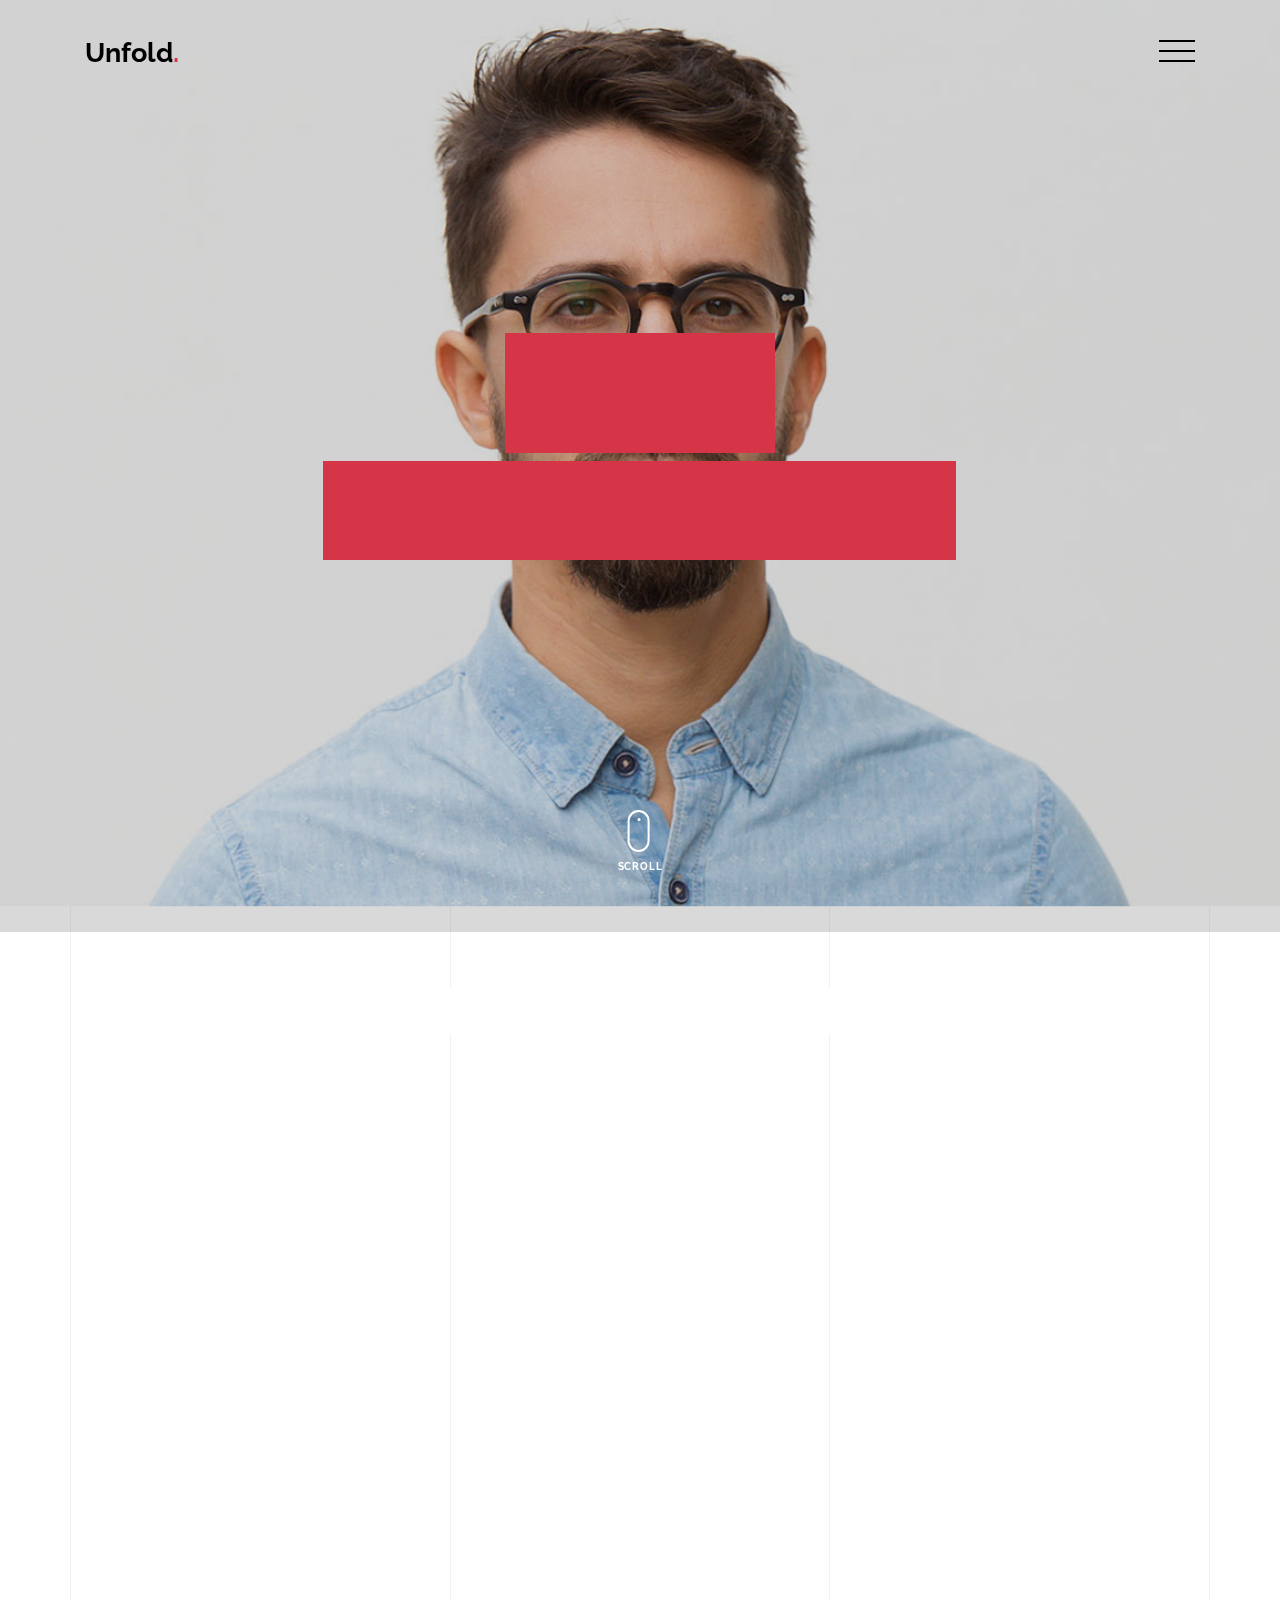
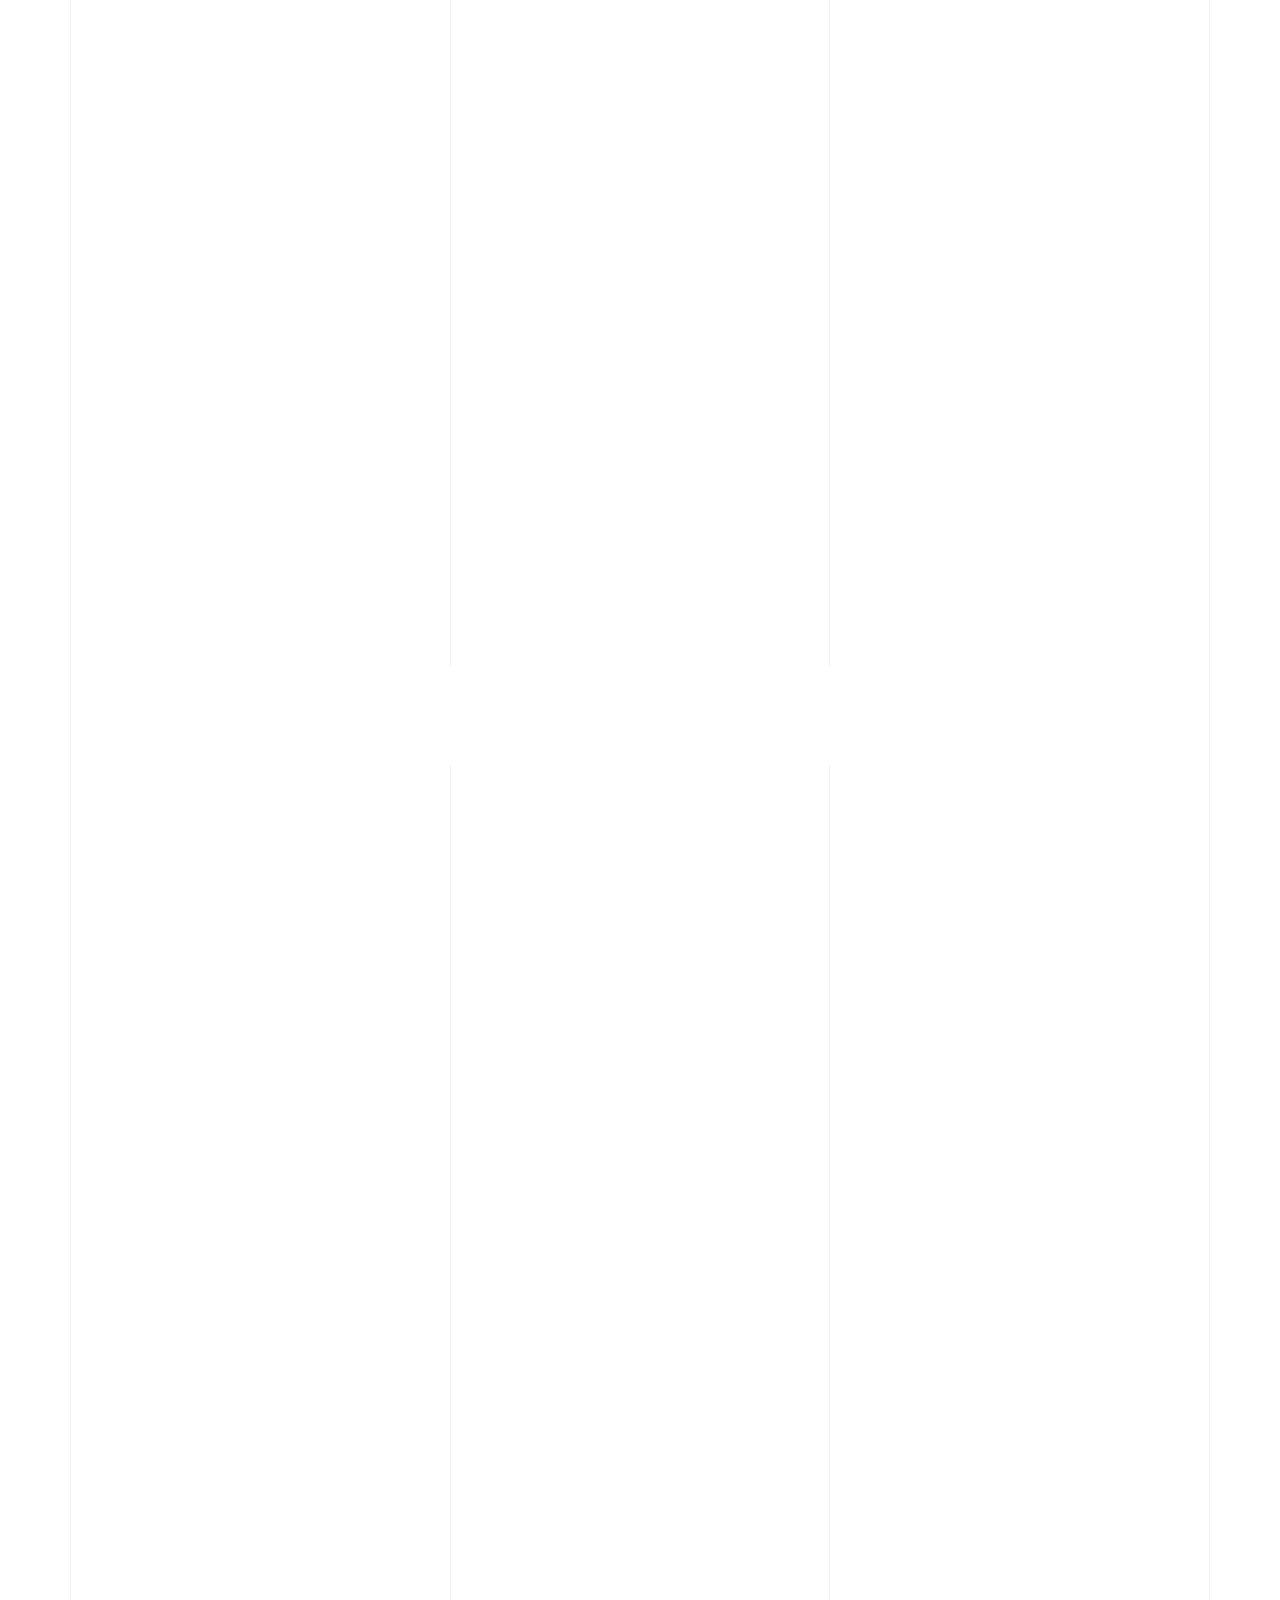
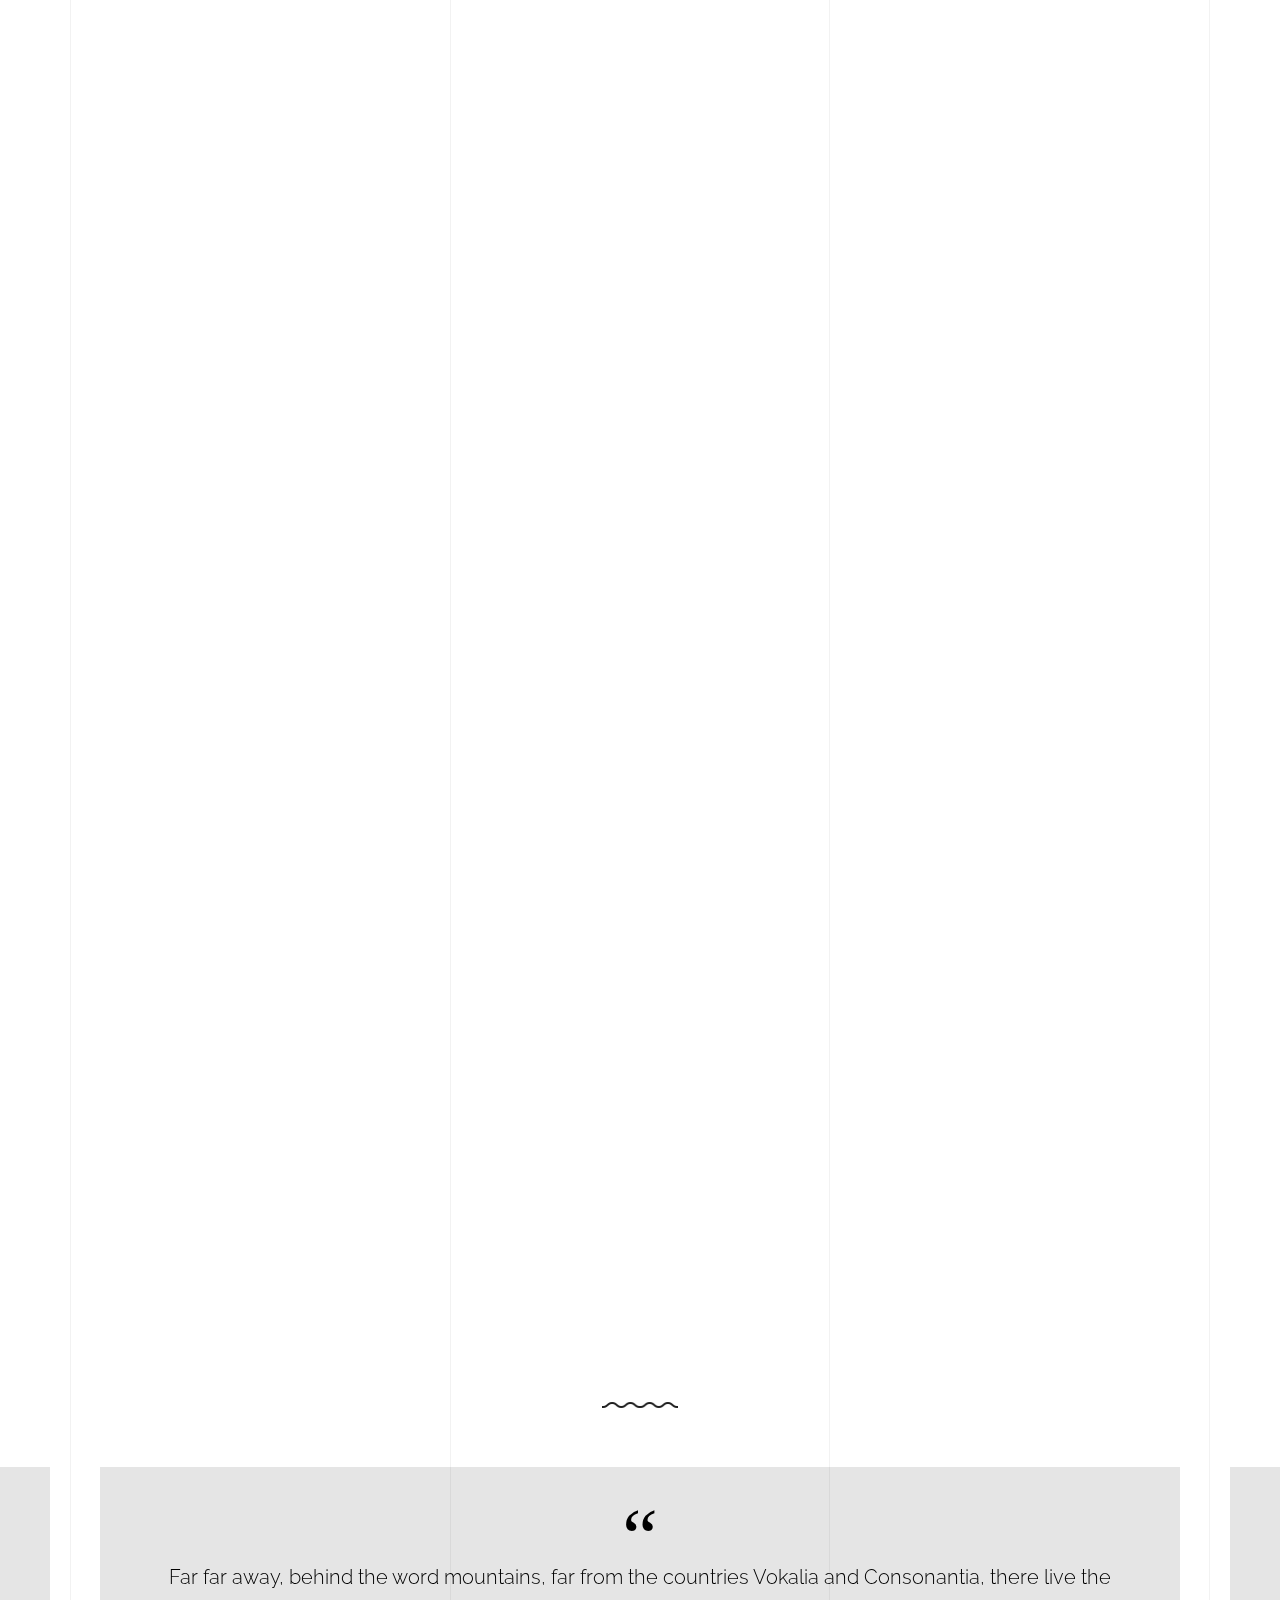
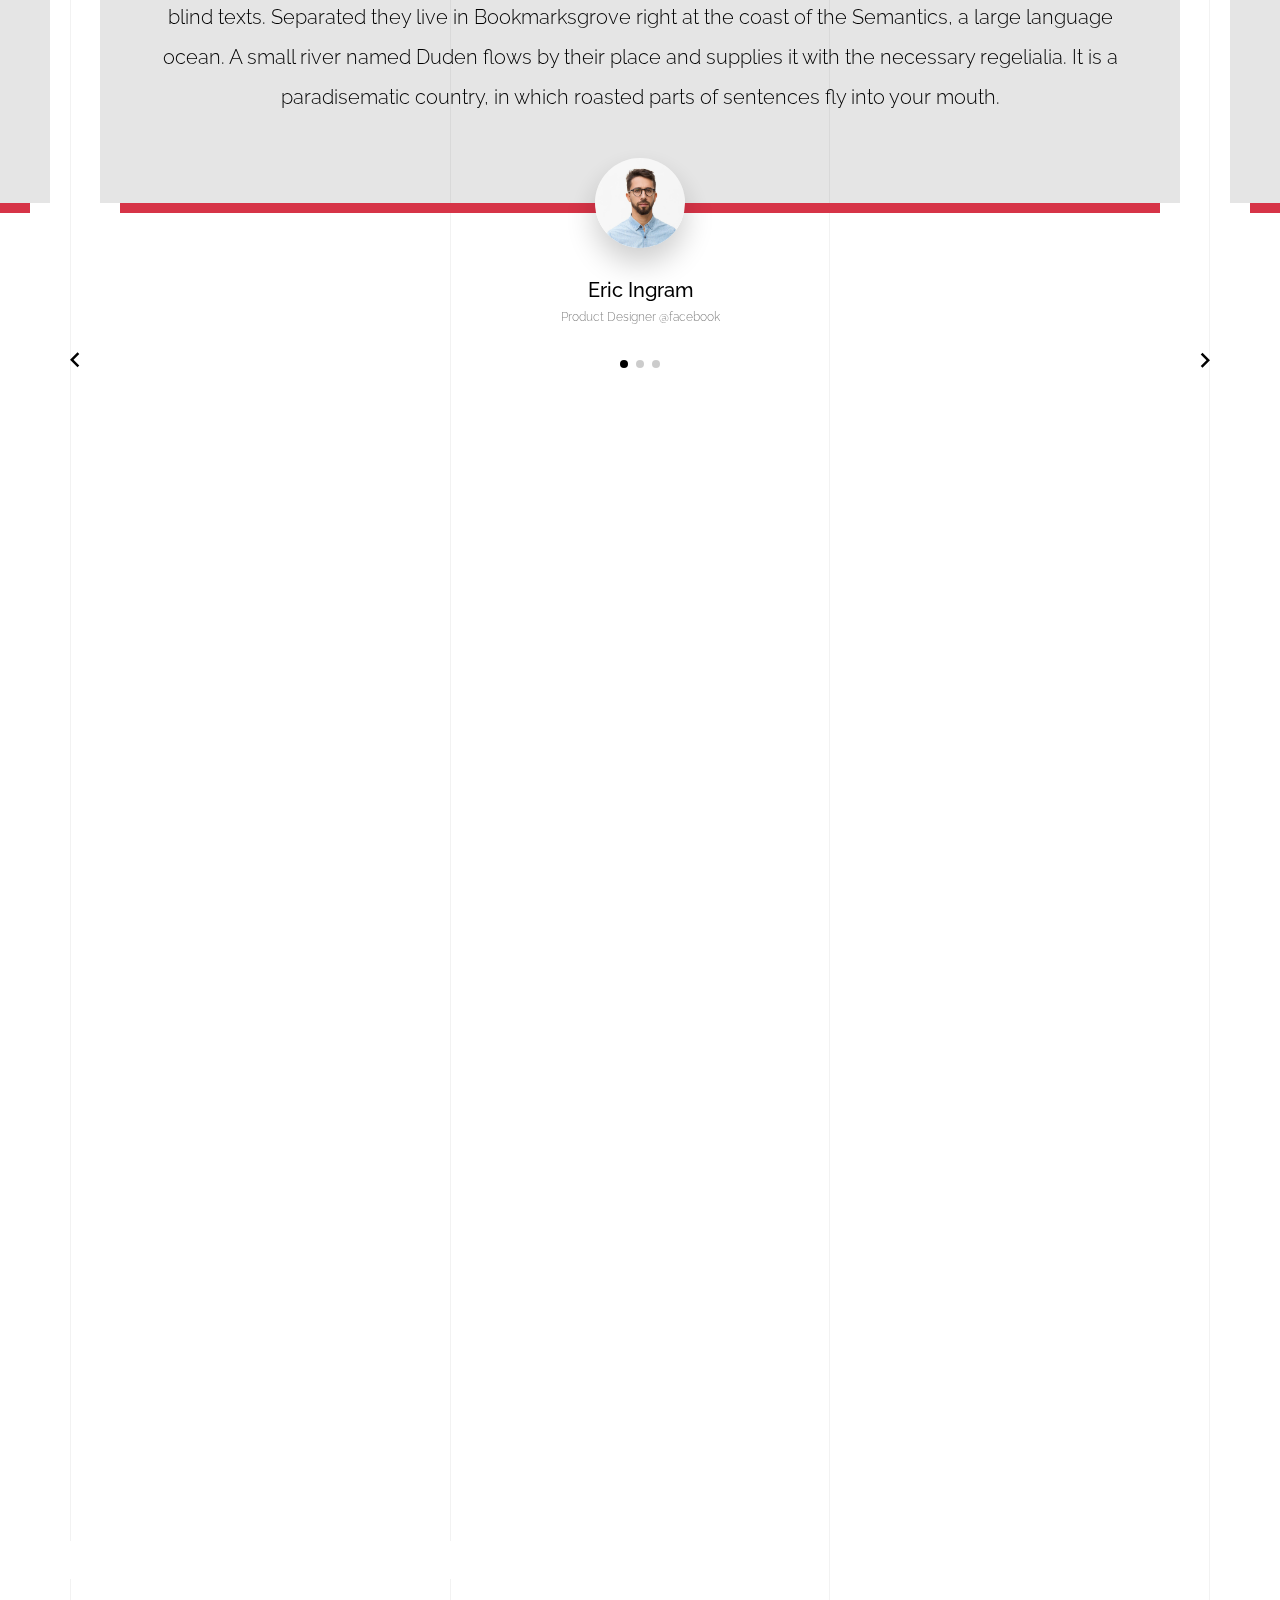
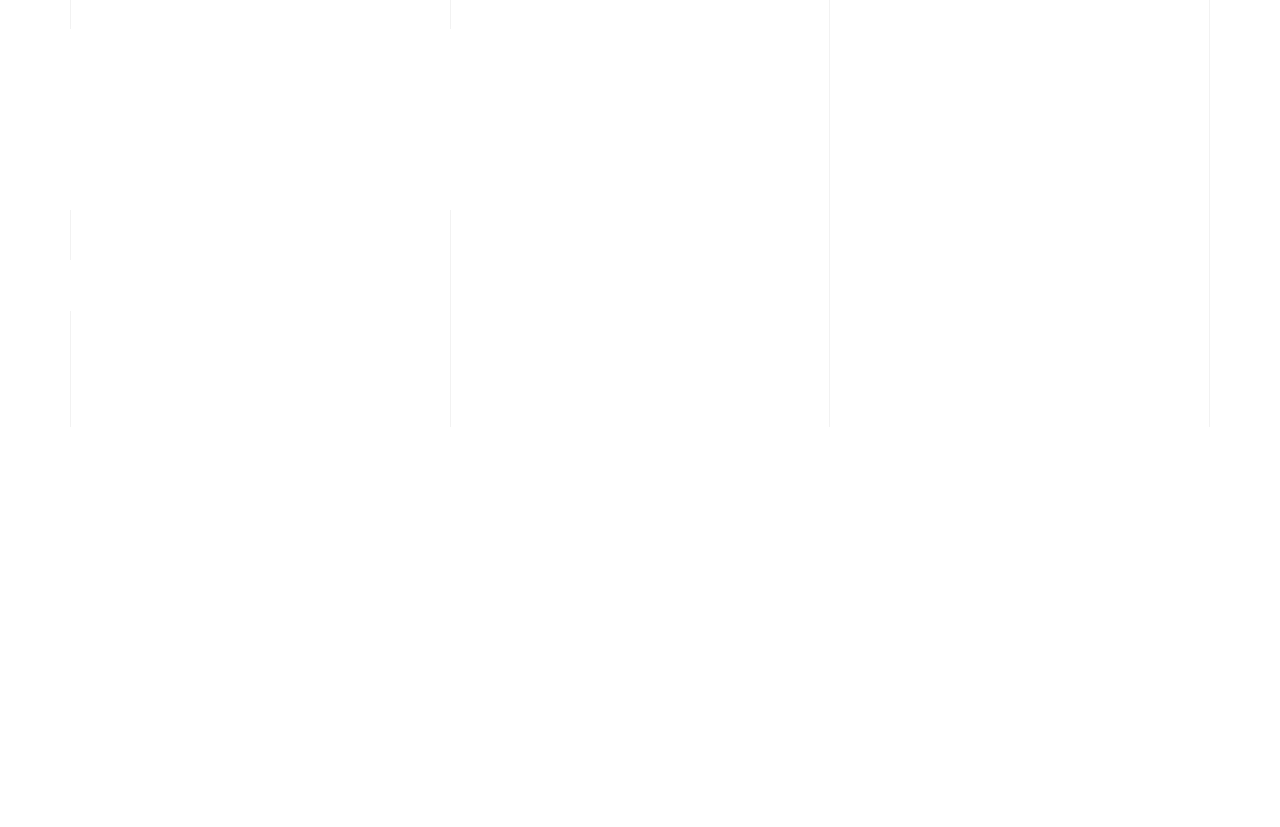
<file: light/index-sidebar-menu.html>
<!doctype html>
<html lang="en">
  <head>
    <title>Unfold &mdash; A onepage portfolio HTML template by Unslate.co</title>
    <meta charset="utf-8">
    <meta name="viewport" content="width=device-width, initial-scale=1, shrink-to-fit=no">

    <meta name="description" content="A onepage portfolio HTML template by Unslate.co">
    <meta name="keywords" content="html, css, javascript, jquery">
    <meta name="author" content="Unslate.co">

    <link rel="stylesheet" href="css/vendor/icomoon/style.css">
    <link rel="stylesheet" href="css/vendor/owl.carousel.min.css">
    <link rel="stylesheet" href="css/vendor/aos.css">
    <link rel="stylesheet" href="css/vendor/animate.min.css">
    <link rel="stylesheet" href="css/vendor/bootstrap.min.css">
    <link rel="stylesheet" href="css/vendor/jquery.fancybox.min.css">
    

    <!-- Theme Style -->
    <link rel="stylesheet" href="css/style.css">

  </head>
  <body data-spy="scroll" data-target=".site-nav-target" data-offset="200">

    <nav class="unslate_co--site-mobile-menu">
      <div class="close-wrap d-flex">
        <a href="#" class="d-flex ml-auto js-menu-toggle">
          <span class="close-label">Close</span>
          <div class="close-times">
            <span class="bar1"></span>
            <span class="bar2"></span>
          </div>
        </a>
      </div>
      <div class="site-mobile-inner"></div>
    </nav>


    <div class="unslate_co--site-wrap">

      <div class="unslate_co--site-inner">

        <div class="lines-wrap">
          <div class="lines-inner">
            <div class="lines"></div>
          </div>
        </div>
        <!-- END lines -->
      
      <nav class="unslate_co--site-nav dark site-nav-target">

        <div class="container">
        
          <div class="row align-items-center justify-content-between text-left">

            <div class="col-3">
              <div class="site-logo">
                <a href="index-sidebar-menu.html" class="unslate_co--site-logo">Unfold<span>.</span></a>
              </div>
            </div>
            <div class="col text-right">
              <ul class="site-nav-ul js-clone-nav text-left d-none d-lg-inline-none">
                <li class="has-children">
                  <a href="#home-section" class="nav-link">Home</a>
                  <ul class="dropdown">
                    <li>
                      <a href="index.html">Hero Image BG</a>
                    </li>
                    <li>
                      <a href="index-video.html">Video BG</a>
                    </li>
                    <li>
                      <a href="index-hero-slider.html">Hero Slider</a>
                    </li>
                    <li>
                      <a href="index-sidebar-menu.html">Sidebar Menu</a>
                    </li>
                    <li>
                      <a href="index-right-menu.html">Right Menu</a>
                    </li>
                  </ul>
                </li>
                <li><a href="#portfolio-section" class="nav-link">Portfolio</a></li>
                <li><a href="#about-section" class="nav-link">About</a></li>
                <li><a href="#services-section" class="nav-link">Services</a></li>
                <li><a href="#skills-section" class="nav-link">Skills</a></li>
                <li><a href="#testimonial-section" class="nav-link">Testimonial</a></li>
                <li><a href="#journal-section" class="nav-link">Journal</a></li>
                <li><a href="#contact-section" class="nav-link">Contact</a></li>
              </ul>
              
              <a href="#" class="burger-toggle-menu js-burger-toggle-menu ml-auto py-4">
                <span></span>
                <span></span>
                <span></span>
              </a>

            </div>
            
          </div>
        </div>

      </nav>
      <!-- END nav -->

      <div class="cover-v1 jarallax overlay" style="background-image: url('images/cover_bg_1.jpg');" id="home-section">
        <div class="container">
          <div class="row align-items-center">
              
            <div class="col-md-7 mx-auto text-center">
              <h1 class="heading gsap-reveal-hero text-white">Unfold</h1>
              <h2 class="subheading gsap-reveal-hero text-white">I’m Eric Woodman A Product Designer Based In San Francisco</h2>
            </div>

          </div>
        </div>


        <!-- dov -->
        <a href="#portfolio-section" class="mouse-wrap smoothscroll">
          <span class="mouse">
            <span class="scroll"></span>
          </span>
          <span class="mouse-label">Scroll</span>
        </a>

      </div>
      <!-- END .cover-v1 -->

      <div class="unslate_co--section" id="portfolio-section">
        <div class="container">
          
          
          <div class="relative"><div class="loader-portfolio-wrap"><div class="loader-portfolio dark"></div></div> </div>
          <div id="portfolio-single-holder"></div>

          <div class="portfolio-wrapper">

            <div class="d-flex align-items-center mb-4 gsap-reveal gsap-reveal-filter">
              <h2 class="mr-auto heading-h2">Portfolio</h2>
              
              <a href="#" class="text-black js-filter d-inline-block d-lg-none">Filter</a>
              
              <div class="filter-wrap">
                <div class="filter ml-auto" id="filters">
                  <a href="#" class="active" data-filter="*">All</a>
                  <a href="#" data-filter=".web">Web</a>
                  <a href="#" data-filter=".branding">Branding</a>
                  <a href="#" data-filter=".illustration">Illustration</a>
                  <a href="#" data-filter=".packaging">Packaging</a>
                </div>
              </div>
            </div>


            
            <div id="posts" class="row gutter-isotope-item">
              <div class="item web branding col-sm-6 col-md-6 col-lg-4 isotope-mb-2">
                <a href="portfolio-single-1.html" class="portfolio-item ajax-load-page isotope-item gsap-reveal-img" data-id="1">
                    <div class="overlay">
                      <span class="wrap-icon icon-link2"></span>
                      <div class="portfolio-item-content">
                        <h3>Shoe Rebranding</h3>
                        <p>web, branding</p>
                      </div>
                    </div>
                    <img src="images/work_1_md.jpg" class="lazyload  img-fluid" alt="Images" />
                  </a>
              </div>
              <div class="item branding packaging illustration col-sm-6 col-md-6 col-lg-4 isotope-mb-2 ">
                <a href="portfolio-single-3.html" class="portfolio-item ajax-load-page item-portrait isotope-item gsap-reveal-img" data-id="3">
                    <div class="overlay">
                      <span class="wrap-icon icon-link2"></span>
                      <div class="portfolio-item-content">
                        <h3>Reworking</h3>
                        <p>branding, packaging, illustration</p>
                      </div>
                    </div>
                    <img src="images/work_2_md.jpg" class="lazyload  img-fluid" alt="Images" />
                  </a>
              </div>

              <div class="item branding packaging col-sm-6 col-md-6 col-lg-4 isotope-mb-2">
                <a href="portfolio-single-4.html" class="portfolio-item isotope-item ajax-load-page gsap-reveal-img" data-id="4">
                    <div class="overlay">
                      <span class="wrap-icon icon-link2"></span>
                      <div class="portfolio-item-content">
                        <h3>Modern Building</h3>
                        <p>branding, packaging</p>
                      </div>
                    </div>
                    <img src="images/work_3_md.jpg" class="lazyload  img-fluid" alt="Images" />
                  </a>
              </div>

              <div class="item web packaging col-sm-6 col-md-6 col-lg-4 isotope-mb-2">

                <a href="images/work_4_full.jpg" class="portfolio-item isotope-item gsap-reveal-img" data-fancybox="gallery" data-caption="Watch">
                    <div class="overlay">
                      <span class="wrap-icon icon-photo2"></span>
                      <div class="portfolio-item-content">
                        <h3>Watch</h3>
                        <p>web, packaging</p>
                      </div>
                    </div>
                    <img src="images/work_4_full.jpg" class="lazyload  img-fluid" alt="Images" />
                  </a>

              </div>

              <div class="item illustration packaging col-sm-6 col-md-6 col-lg-4 isotope-mb-2">
                <a href="images/work_5_md.jpg" class="portfolio-item isotope-item gsap-reveal-img" data-fancybox="gallery" data-caption="Shoe Rebranding">
                    <div class="overlay">
                      <span class="wrap-icon icon-photo2"></span>
                      <div class="portfolio-item-content">
                        <h3>Shoe Rebranding</h3>
                        <p>illustration, packaging</p>
                      </div>
                    </div>
                    <img src="images/work_5_md.jpg" class="lazyload  img-fluid" alt="Images" />
                  </a>
              </div>

              <div class="item web branding col-sm-6 col-md-6 col-lg-4 isotope-mb-2">
                <a href="portfolio-single-2.html" class="portfolio-item ajax-load-page item-portrait isotope-item gsap-reveal-img" data-id="2">
                    <div class="overlay">
                      <span class="wrap-icon icon-link2"></span>
                      <div class="portfolio-item-content">
                        <h3>Reshape</h3>
                        <p>web, branding</p>
                      </div>
                    </div>
                    <img src="images/work_6_md.jpg" class="lazyload  img-fluid" alt="Images" />
                  </a>
              </div>

              <div class="item branding packaging col-sm-6 col-md-6 col-lg-4 isotope-mb-2">
                <a href="images/work_7_a_md.jpg" class="portfolio-item item-portrait isotope-item gsap-reveal-img" data-fancybox="gallery" data-caption="Modern Building">
                    <div class="overlay">
                      <span class="wrap-icon icon-photo2"></span>
                      <div class="portfolio-item-content">
                        <h3>Modern Building</h3>
                        <p>branding, packaging</p>
                      </div>
                    </div>
                    <img src="images/work_7_a_md.jpg" class="lazyload  img-fluid" alt="Images" />
                  </a>
              </div>

              <div class="item web branding col-sm-6 col-md-6 col-lg-4 isotope-mb-2">
                <a href="https://www.youtube.com/watch?v=mwtbEGNABWU" class="portfolio-item isotope-item gsap-reveal-img" data-fancybox="gallery" data-caption="Showreel 2019">
                    <div class="overlay">
                      <span class="wrap-icon icon-play_circle_filled"></span>
                      <div class="portfolio-item-content">
                        <h3>Showreel 2019</h3>
                        <p>web, branding</p>
                      </div>
                    </div>
                    <img src="images/work_8_md.jpg" class="lazyload  img-fluid" alt="Images" />
                  </a>
              </div>

              <div class="item web illustration col-sm-6 col-md-6 col-lg-4 isotope-mb-2">
                <a href="images/work_9_a_md.jpg" class="portfolio-item isotope-item gsap-reveal-img" data-fancybox="gallery" data-caption="Render Packaging">
                    <div class="overlay">
                      <span class="wrap-icon icon-photo2"></span>
                      <div class="portfolio-item-content">
                        <h3>Render Packaging</h3>
                        <p>web, illustration</p>
                      </div>
                    </div>
                    <img src="images/work_9_a_md.jpg" class="lazyload  img-fluid" alt="Images" />
                  </a>
              </div>

            </div>
            
          </div>


        </div>
      </div>


      <div class="unslate_co--section">
        <div class="container">
          <div class="owl-carousel logo-slider">
            <div class="logo-v1 gsap-reveal">
              <img src="images/logo-google.png" alt="Image" class="img-fluid">
            </div>
            <div class="logo-v1 gsap-reveal">
              <img src="images/logo-puma.png" alt="Image" class="img-fluid">
            </div>
            <div class="logo-v1 gsap-reveal">
              <img src="images/logo-paypal.png" alt="Image" class="img-fluid">
            </div>
            <div class="logo-v1 gsap-reveal">
              <img src="images/logo-adobe.png" alt="Image" class="img-fluid">
            </div>
          </div>
        </div>
      </div>



      <div class="unslate_co--section" id="about-section">
        <div class="container">
          
          <div class="section-heading-wrap text-center mb-5">
            <h2 class="heading-h2 text-center divider"><span class="gsap-reveal">About Me</span></h2>
            <span class="gsap-reveal"><img src="images/divider.png" alt="divider" width="76"></span>
          </div>
          

          <div class="row mt-5 justify-content-between">
            <div class="col-lg-7 mb-5 mb-lg-0" data-aos="fade-up">
              <figure class="dotted-bg gsap-reveal-img">
                <img src="images/about_me_pic.jpg" alt="Image" class="img-fluid">
              </figure>
            </div>
            <div class="col-lg-4 pr-lg-5">
              <h3 class="mb-4 heading-h3"><span class="gsap-reveal">We can make it together</span></h3>
              <p class="lead gsap-reveal">Far far away, behind the word mountains, far from the countries Vokalia and Consonantia, there <a href="#">live the blind</a> texts. </p>
              <p class="mb-4 gsap-reveal">A small river named Duden flows by their place and supplies it with the necessary regelialia. It is a paradisematic country, in which roasted parts of sentences fly into your mouth.</p>
              <p class="gsap-reveal"><a href="#" class="btn btn-outline-pill btn-custom-light">Download my CV</a></p>
            </div>
          </div>
        </div>
      </div>

      <div class="unslate_co--section" id="services-section">
        <div class="container">

          <div class="section-heading-wrap text-center mb-5">
            <h2 class="heading-h2 text-center divider"><span class="gsap-reveal">My Services</span></h2>
            <span class="gsap-reveal"><img src="images/divider.png" alt="divider" width="76"></span>
          </div>

          <div class="row gutter-v3">
            <div class="col-md-6 col-lg-4 mb-4">
              <div class="feature-v1" data-aos="fade-up" data-aos-delay="0">
                <div class="wrap-icon mb-3">
                  <img src="images/svg/001-options.svg" alt="Image" width="45">
                </div>
                <h3>Digital <br> Strategy</h3>
                <p>A small river named Duden flows by their place and supplies it with the necessary regelialia. </p>
              </div> 
            </div>
            <div class="col-md-6 col-lg-4 mb-4">
              <div class="feature-v1" data-aos="fade-up" data-aos-delay="100">
                <div class="wrap-icon mb-3">
                  <img src="images/svg/002-chat.svg" alt="Icon" width="45">
                </div>
                <h3>Web <br> Design</h3>
                <p>A small river named Duden flows by their place and supplies it with the necessary regelialia. </p>
              </div> 
            </div>
            <div class="col-md-6 col-lg-4 mb-4">
              <div class="feature-v1" data-aos="fade-up" data-aos-delay="200">
                <div class="wrap-icon mb-3">
                  <img src="images/svg/003-contact-book.svg" alt="Image" class="img-fluid" width="45">
                </div>
                <h3>User <br> Experience</h3>
                <p>A small river named Duden flows by their place and supplies it with the necessary regelialia. </p>
              </div> 
            </div>

            <div class="col-md-6 col-lg-4 mb-4">
              <div class="feature-v1" data-aos="fade-up" data-aos-delay="0">
                <div class="wrap-icon mb-3">
                  <img src="images/svg/004-percentage.svg" alt="Image" width="45">
                </div>
                <h3>Web <br> Development</h3>
                <p>A small river named Duden flows by their place and supplies it with the necessary regelialia. </p>
              </div> 
            </div>
            <div class="col-md-6 col-lg-4 mb-4">
              <div class="feature-v1" data-aos="fade-up" data-aos-delay="100">
                <div class="wrap-icon mb-3">
                  <img src="images/svg/006-goal.svg" alt="Image" width="45">
                </div>
                <h3>WordPress <br> Solutions</h3>
                <p>A small river named Duden flows by their place and supplies it with the necessary regelialia. </p>
              </div> 
            </div>
            <div class="col-md-6 col-lg-4 mb-4">
              <div class="feature-v1" data-aos="fade-up" data-aos-delay="200">
                <div class="wrap-icon mb-3">
                  <img src="images/svg/005-line-chart.svg" alt="Image" width="45">
                </div>
                <h3>Mobile <br> Applications</h3>
                <p>A small river named Duden flows by their place and supplies it with the necessary regelialia. </p>
              </div> 
            </div>

          </div>

        </div>
      </div>

      <div class="unslate_co--section section-counter" id="skills-section">
        <div class="container">
          <div class="section-heading-wrap text-center mb-5">
            <h2 class="heading-h2 text-center divider"><span class="gsap-reveal">My Skills</span></h2>
            <span class="gsap-reveal"><img src="images/divider.png" alt="divider" width="76"></span>
          </div>


          <div class="row pt-5">
            <div class="col-6 col-sm-6 mb-5 mb-lg-0 col-md-6 col-lg-3" data-aos="fade-up" data-aos-delay="0">
              <div class="counter-v1 text-center">
                <span class="number-wrap">
                  <span class="number number-counter" data-number="90">0</span>
                  <span class="append-text">%</span>
                </span>
                <span class="counter-label">WordPress</span>
              </div>
            </div>
            <div class="col-6 col-sm-6 mb-5 mb-lg-0 col-md-6 col-lg-3" data-aos="fade-up" data-aos-delay="100">
              <div class="counter-v1 text-center">
                <span class="number-wrap">
                  <span class="number number-counter" data-number="99">0</span>
                  <span class="append-text">%</span>
                </span>
                <span class="counter-label">HTML/CSS</span>
              </div>
            </div>
            <div class="col-6 col-sm-6 mb-5 mb-lg-0 col-md-6 col-lg-3" data-aos="fade-up" data-aos-delay="200">
              <div class="counter-v1 text-center">
                <span class="number-wrap">
                  <span class="number number-counter" data-number="95">0</span>
                  <span class="append-text">%</span>
                </span>
                <span class="counter-label">jQuery</span>
              </div>
            </div>
            <div class="col-6 col-sm-6 mb-5 mb-lg-0 col-md-6 col-lg-3" data-aos="fade-up" data-aos-delay="300">
              <div class="counter-v1 text-center">
                <span class="number-wrap">
                  <span class="number number-counter" data-number="100">0</span>
                  <span class="append-text">%</span>
                </span>
                <span class="counter-label">Design</span>
              </div>
            </div>
          </div>
        </div>
      </div>
      <!-- END .counter -->

      <div class="unslate_co--section" id="testimonial-section">
        <div class="container">
          <div class="section-heading-wrap text-center mb-5">
            <h2 class="heading-h2 text-center divider"><span class="gsap-reveal">My Happy Clients</span></h2>
            <img src="images/divider.png" alt="divider" width="76">
          </div>
        </div>

        <div class="owl-carousel testimonial-slider">
          <div>
            <div class="testimonial-v1">
              <div class="testimonial-inner-bg">
                <span class="quote">&ldquo;</span>
                <blockquote>
                  Far far away, behind the word mountains, far from the countries Vokalia and Consonantia, there live the blind texts. Separated they live in Bookmarksgrove right at the coast of the Semantics, a large language ocean. A small river named Duden flows by their place and supplies it with the necessary regelialia. It is a paradisematic country, in which roasted parts of sentences fly into your mouth.
                </blockquote>
              </div>
              
              <div class="testimonial-author-info">
                <img src="images/person_man_1.jpg" alt="Image">
                <h3>Eric Ingram</h3>
                <span class="d-block position">Product Designer @facebook</span>
              </div>

            </div>
          </div>
          <div>
            <div class="testimonial-v1">
              <div class="testimonial-inner-bg">
                <span class="quote">&ldquo;</span>
                <blockquote>
                  Far far away, behind the word mountains, far from the countries Vokalia and Consonantia, there live the blind texts. Separated they live in Bookmarksgrove right at the coast of the Semantics, a large language ocean. A small river named Duden flows by their place and supplies it with the necessary regelialia. It is a paradisematic country, in which roasted parts of sentences fly into your mouth.
                </blockquote>
              </div>
              
              <div class="testimonial-author-info">
                <img src="images/person_man_2.jpg" alt="Image">
                <h3>Ryan Mullins</h3>
                <span class="d-block position">Product Designer @Shopify</span>
              </div>

            </div>
          </div>
          <div>
            <div class="testimonial-v1">
              <div class="testimonial-inner-bg">
                <span class="quote">&ldquo;</span>
                <blockquote>
                  Far far away, behind the word mountains, far from the countries Vokalia and Consonantia, there live the blind texts. Separated they live in Bookmarksgrove right at the coast of the Semantics, a large language ocean. A small river named Duden flows by their place and supplies it with the necessary regelialia. It is a paradisematic country, in which roasted parts of sentences fly into your mouth.
                </blockquote>
              </div>
              
              <div class="testimonial-author-info">
                <img src="images/person_woman_1.jpg" alt="Image">
                <h3>Erica Miller</h3>
                <span class="d-block position">Product Designer @Twitter</span>
              </div>

            </div>
          </div>
        </div>

      </div>
      <!-- END testimonial -->

      <div class="unslate_co--section" id="journal-section">
        <div class="container">
          <div class="section-heading-wrap text-center mb-5">
            <h2 class="heading-h2 text-center divider"><span class="gsap-reveal">My Journal</span></h2>
            <span class="gsap-reveal"><img src="images/divider.png" alt="divider" width="76"></span>
          </div>

          
          <div class="row gutter-v4 align-items-stretch">
            <div class="col-sm-6 col-md-6 col-lg-8 blog-post-entry" data-aos="fade-up" data-aos-delay="0">

              <a href="blog-single.html" class="grid-item blog-item w-100 h-100">
                <div class="overlay">
                  <div class="portfolio-item-content">
                    <h3>A Mounteering Guide For Beginners</h3>
                    <p class="post-meta">By Joefrey <span class="small">&bullet;</span> 5 mins read</p>
                  </div>
                </div>
                <img src="images/post_1.jpg" class="lazyload" alt="Image" />
              </a>


            </div>
            <div class="col-sm-6 col-md-6 col-lg-4 blog-post-entry" data-aos="fade-up" data-aos-delay="100">
              <a href="blog-single.html" class="grid-item blog-item w-100 h-100">
                <div class="overlay">
                  <div class="portfolio-item-content">
                    <h3>A Mounteering Guide For Beginners</h3>
                    <p class="post-meta">By Joefrey <span class="small">&bullet;</span> 5 mins read</p>
                  </div>
                </div>
                <img src="images/post_2.jpg" class="lazyload" alt="Image" />
              </a>
            </div>


            <div class="col-sm-6 col-md-6 col-lg-4 blog-post-entry" data-aos="fade-up" data-aos-delay="0">

              <a href="blog-single.html" class="grid-item blog-item w-100 h-100">
                <div class="overlay">
                  <div class="portfolio-item-content">
                    <h3>A Mounteering Guide For Beginners</h3>
                    <p class="post-meta">By Joefrey <span class="small">&bullet;</span> 5 mins read</p>
                  </div>
                </div>
                <img src="images/post_3.jpg" class="lazyload" alt="Image" />
              </a>


            </div>
            <div class="col-sm-6 col-md-6 col-lg-4 blog-post-entry" data-aos="fade-up" data-aos-delay="100">
              <a href="blog-single.html" class="grid-item blog-item w-100 h-100">
                <div class="overlay">
                  <div class="portfolio-item-content">
                    <h3>A Mounteering Guide For Beginners</h3>
                    <p class="post-meta">By Joefrey <span class="small">&bullet;</span> 5 mins read</p>
                  </div>
                </div>
                <img src="images/post_4.jpg" class="lazyload" alt="Image" />
              </a>
            </div>

            <div class="col-sm-6 col-md-6 col-lg-4 blog-post-entry" data-aos="fade-up" data-aos-delay="200">
              <a href="blog-single.html" class="grid-item blog-item w-100 h-100">
                <div class="overlay">
                  <div class="portfolio-item-content">
                    <h3>A Mounteering Guide For Beginners</h3>
                    <p class="post-meta">By Joefrey <span class="small">&bullet;</span> 5 mins read</p>
                  </div>
                </div>
                <img src="images/post_5.jpg" class="lazyload" alt="Image" />
              </a>
            </div>


          </div>

        </div>
      </div>
      <!-- END blog posts -->



      <div class="unslate_co--section" id="contact-section">
        <div class="container">
          <div class="section-heading-wrap text-center mb-5">
            <h2 class="heading-h2 text-center divider"><span class="gsap-reveal">Get In Touch</span></h2>
            <span class="gsap-reveal"><img src="images/divider.png" alt="divider" width="76"></span>
          </div>


          <div class="row justify-content-between">
            
            <div class="col-md-6">
              <form method="post" class="form-outline-style-v1" id="contactForm">
                <div class="form-group row mb-0">

                  <div class="col-lg-6 form-group gsap-reveal">
                    <label for="name">Name</label>
                    <input name="name" type="text" class="form-control" id="name">
                  </div>
                  <div class="col-lg-6 form-group gsap-reveal">
                    <label for="email">Email</label>
                    <input name="email" type="email" class="form-control" id="email">
                  </div>
                  <div class="col-lg-12 form-group gsap-reveal">
                    <label for="message">Write your message...</label>
                    <textarea name="message" id="message" cols="30" rows="7" class="form-control"></textarea>
                  </div>
                </div>
                <div class="form-group row gsap-reveal">
                    <div class="col-md-12 d-flex align-items-center">
                      <input type="submit" class="btn btn-outline-pill btn-custom-light mr-3" value="Send Message">
                      <span class="submitting"></span>
                    </div>
                  </div>
              </form>
              <div id="form-message-warning" class="mt-4"></div> 
              <div id="form-message-success">
                Your message was sent, thank you!
              </div>

            </div>

            <div class="col-md-4">
              <div class="contact-info-v1">
                <div class="gsap-reveal d-block">
                  <span class="d-block contact-info-label">Email</span>
                  <a href="#" class="contact-info-val">info@unslate.co</a>
                </div>
                <div class="gsap-reveal d-block">
                  <span class="d-block contact-info-label">Phone</span>
                  <a href="#" class="contact-info-val">+12 345 6789 012</a>
                </div>
                <div class="gsap-reveal d-block">
                  <span class="d-block contact-info-label">Address</span>
                  <address class="contact-info-val">273 South Riverview Rd. <br> New York, NY 10011</address>
                </div>
              </div>
            </div>

          </div>
        </div>
      </div>
      </div>

      <footer class="unslate_co--footer unslate_co--section">
        <div class="container">
          <div class="row justify-content-center">
            <div class="col-md-7">
              
              <div class="footer-site-logo"><a href="#">Unfold<span>.</span></a></div>

              <ul class="footer-site-social">
                <li><a href="#">Facebook</a></li>
                <li><a href="#">Twitter</a></li>
                <li><a href="#">Instagram</a></li>
                <li><a href="#">Dribbble</a></li>
                <li><a href="#">Behance</a></li>
              </ul>

              <p class="site-copyright">
                <small>&copy; 2020 <a href="#">Unfold</a>. All Rights Reserved. Design with <span class="icon-heart text-danger"></span> by <a href="#">Unslate.co</a>.</small>
              </p>

            </div>
          </div>
        </div>
      </footer>

      
    </div>

    <!-- Loader -->
    <div id="unslate_co--overlayer"></div>
    <div class="site-loader-wrap">
      <div class="site-loader dark"></div>
    </div>

    <script src="js/scripts-dist.js"></script>
    <script src="js/main.js"></script>

    <!-- Global site tag (gtag.js) - Google Analytics -->
<script async src="https://www.googletagmanager.com/gtag/js?id=UA-157808202-1"></script>
<script>
  window.dataLayer = window.dataLayer || [];
  function gtag(){dataLayer.push(arguments);}
  gtag('js', new Date());

  gtag('config', 'UA-157808202-1');
</script>

  </body>
</html>
</file>
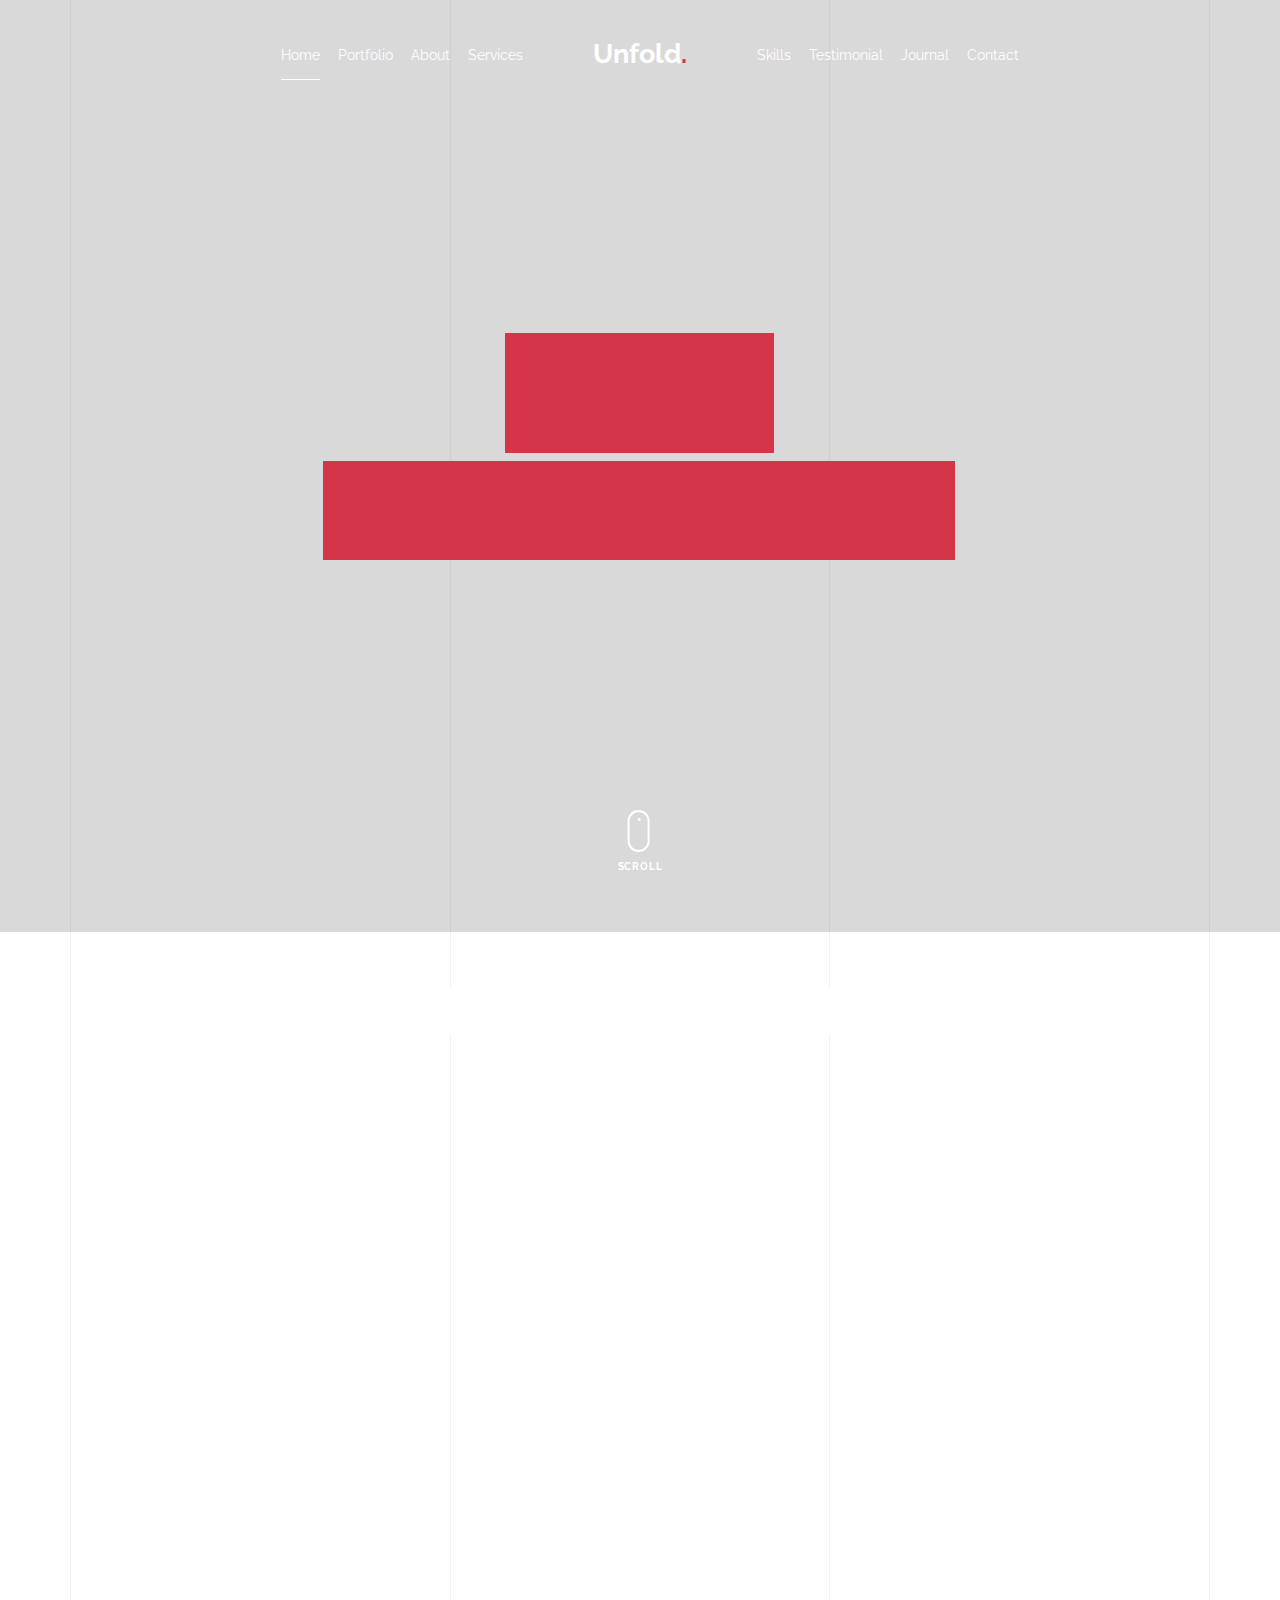
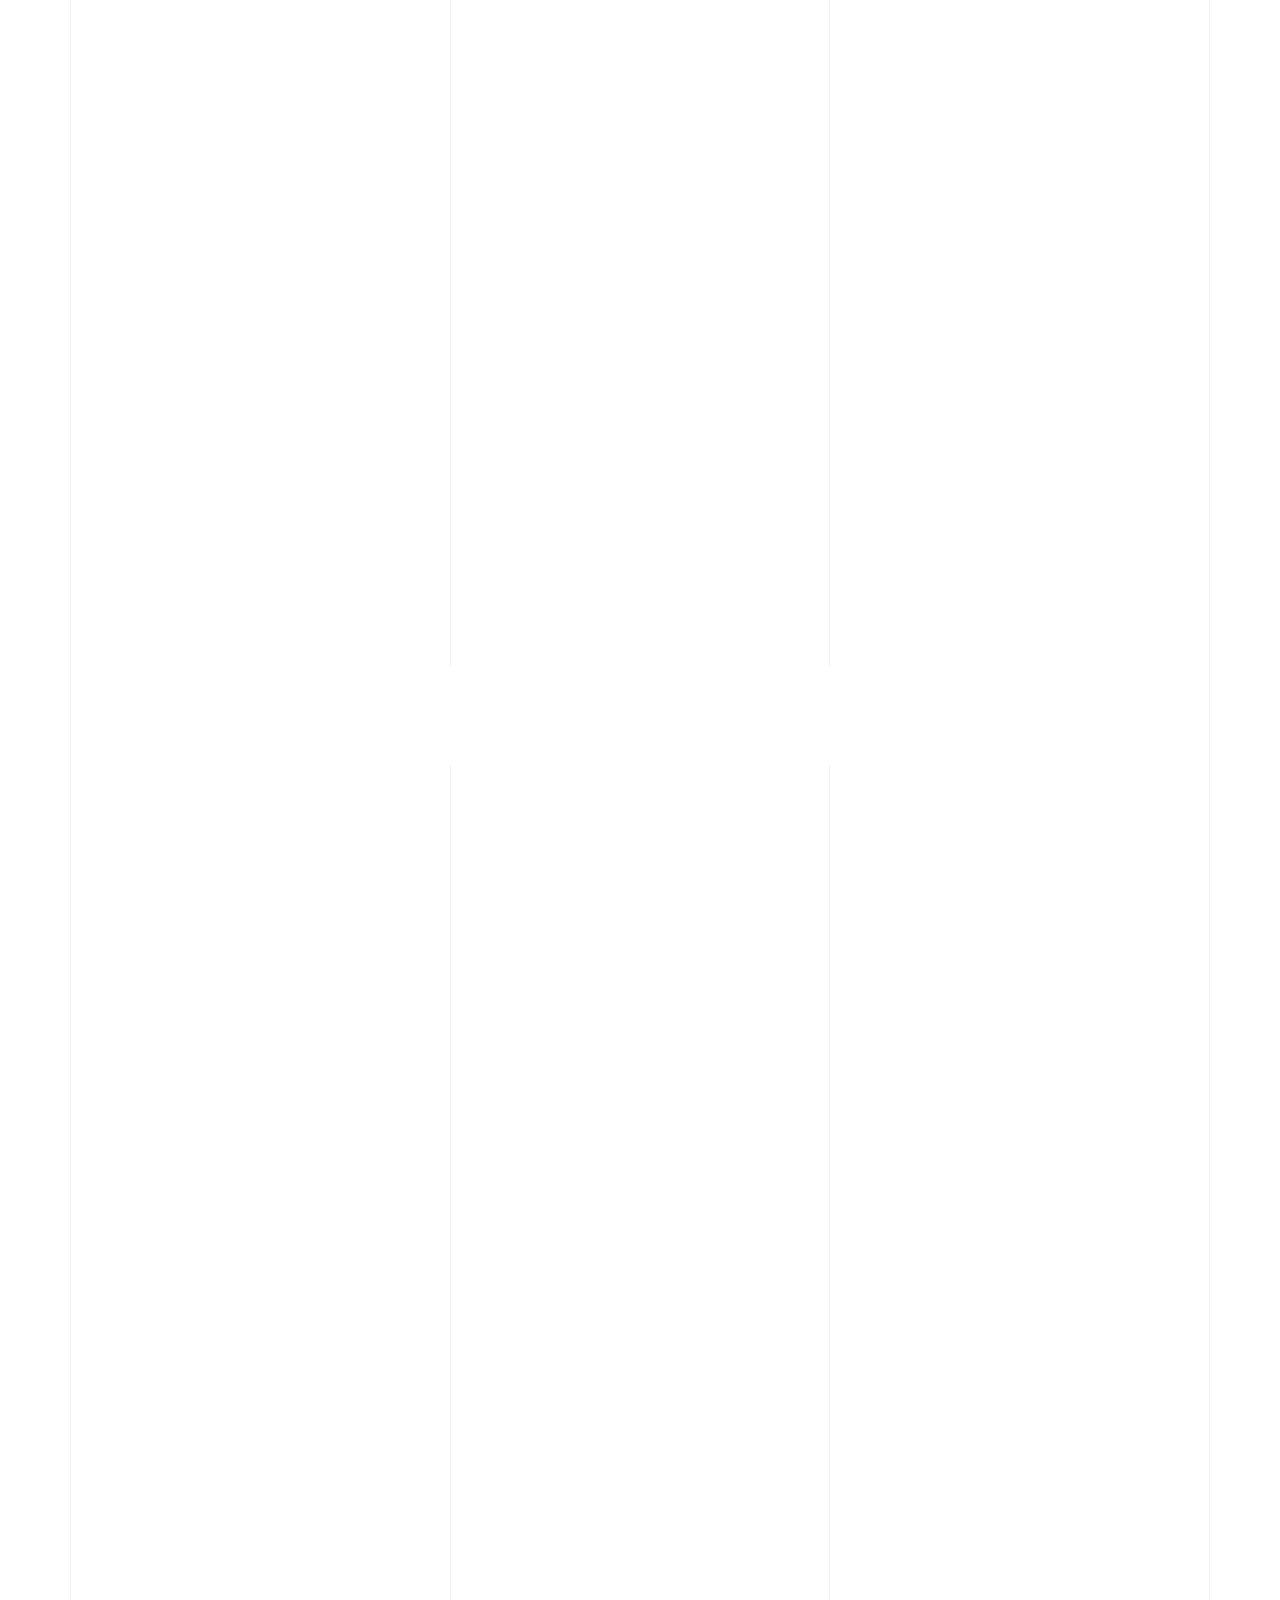
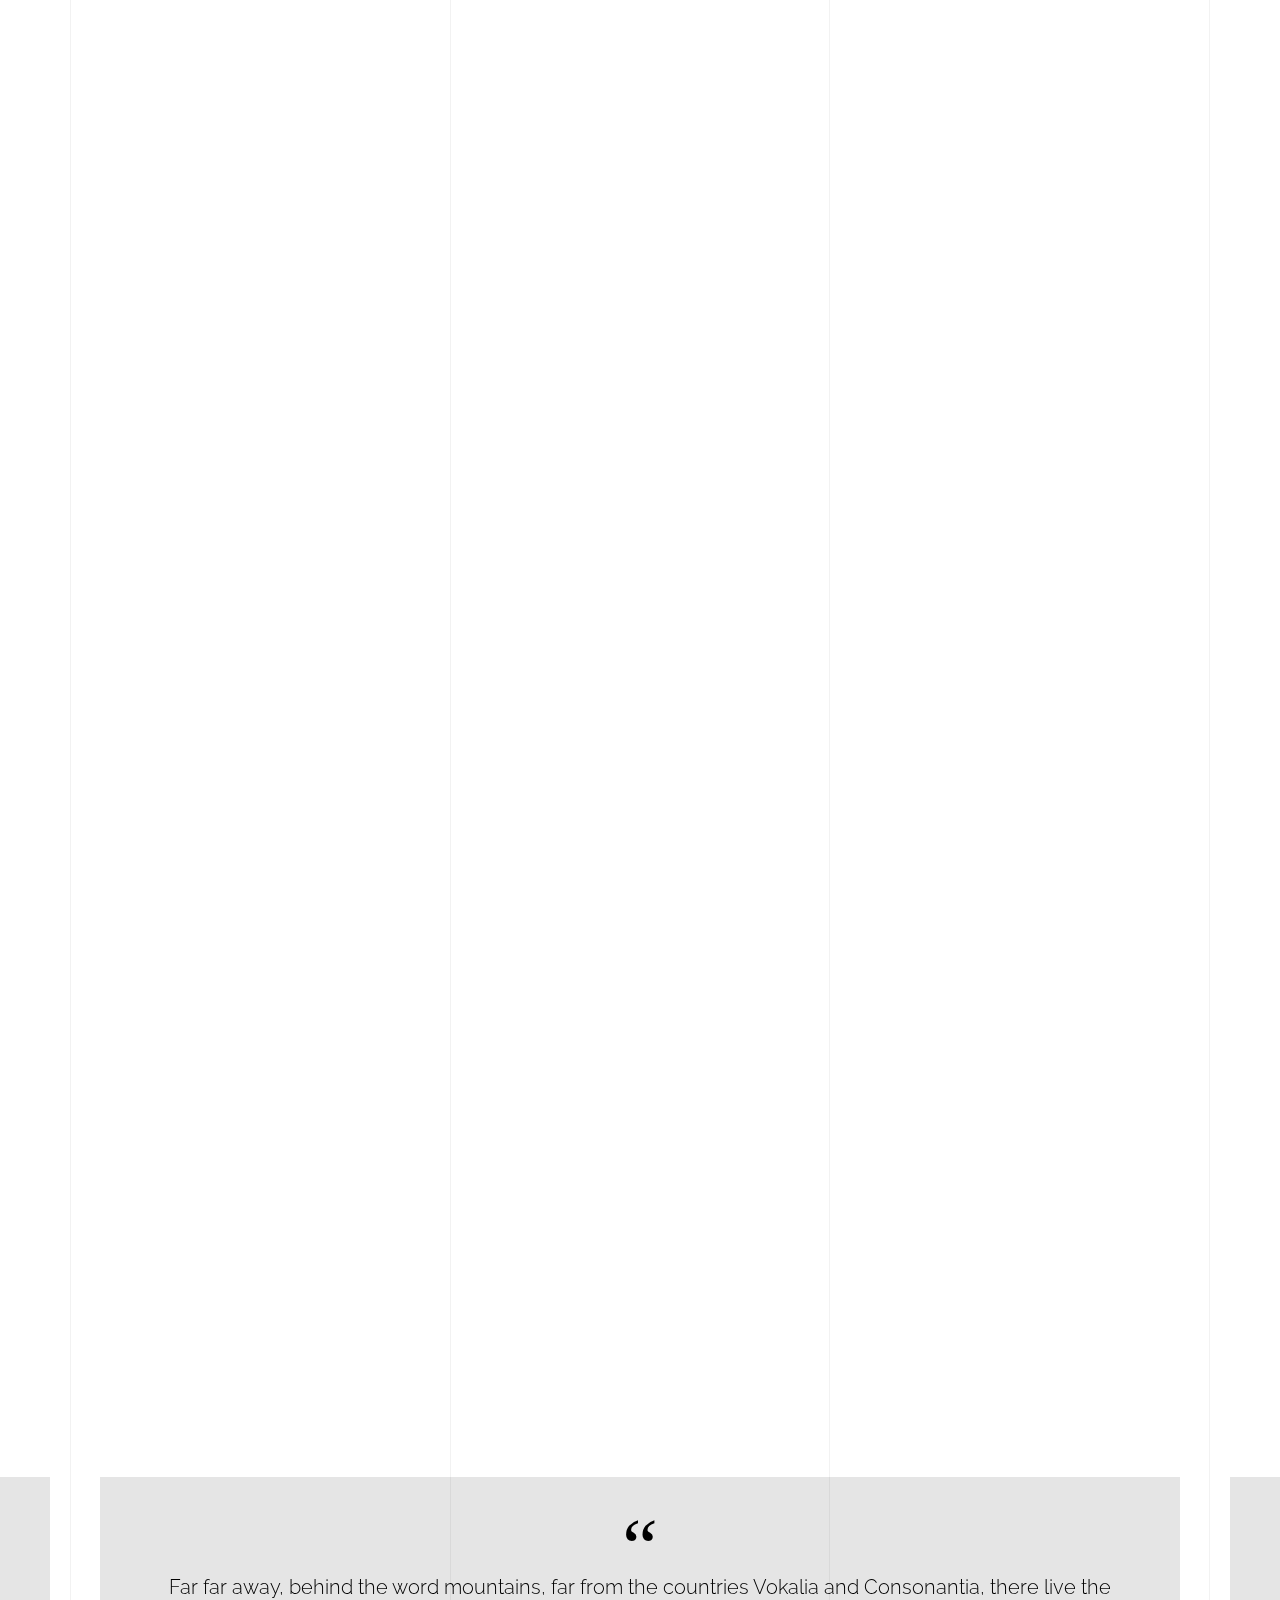
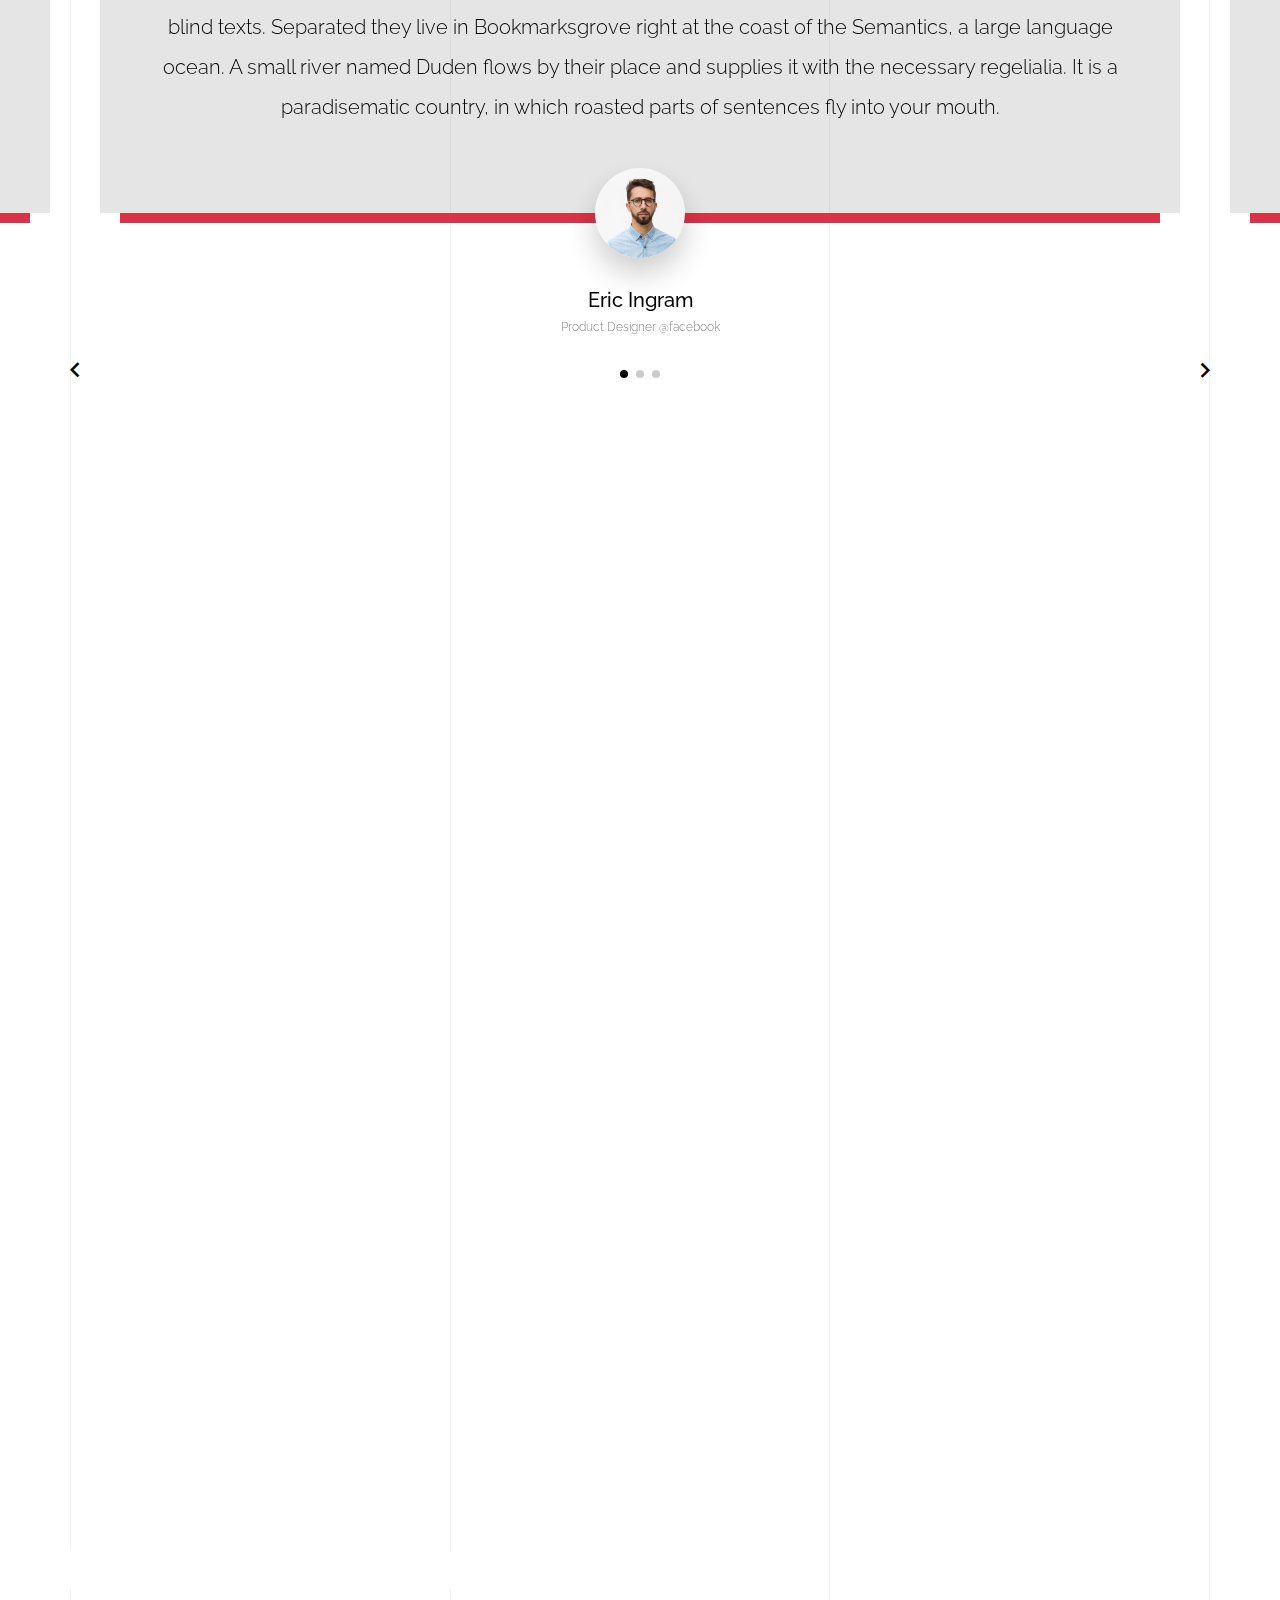
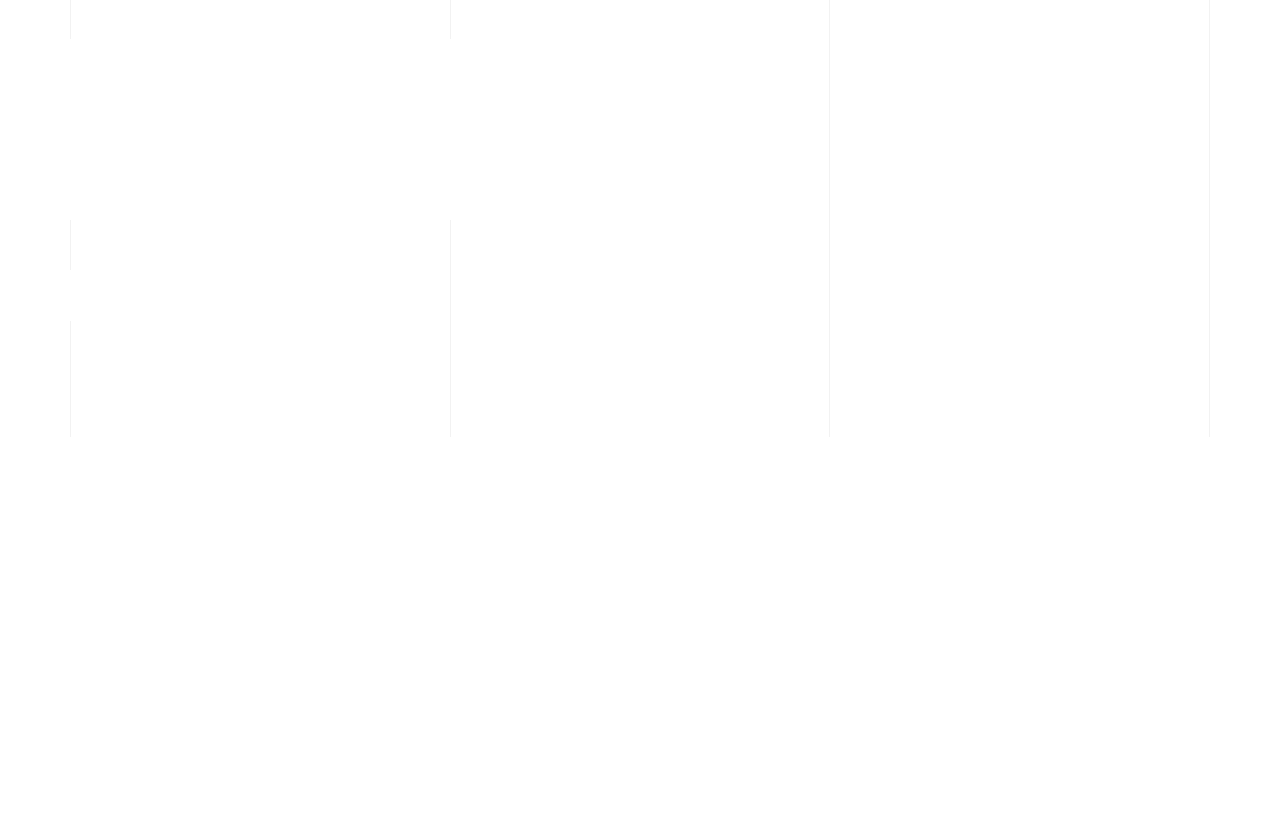
<file: light/index-video.html>
<!doctype html>
<html lang="en">
  <head>
    <title>Unfold &mdash; A onepage portfolio HTML template by Unslate.co</title>
    <meta charset="utf-8">
    <meta name="viewport" content="width=device-width, initial-scale=1, shrink-to-fit=no">
    
    <meta name="description" content="A onepage portfolio HTML template by Unslate.co">
    <meta name="keywords" content="html, css, javascript, jquery">
    <meta name="author" content="Unslate.co">

    <link rel="stylesheet" href="css/vendor/icomoon/style.css">
    <link rel="stylesheet" href="css/vendor/owl.carousel.min.css">
    <link rel="stylesheet" href="css/vendor/aos.css">
    <link rel="stylesheet" href="css/vendor/animate.min.css">
    <link rel="stylesheet" href="css/vendor/bootstrap.min.css">
    <link rel="stylesheet" href="css/vendor/jquery.fancybox.min.css">
    

    <!-- Theme Style -->
    <link rel="stylesheet" href="css/style.css">

  </head>
  <body data-spy="scroll" data-target=".site-nav-target" data-offset="200">

    <nav class="unslate_co--site-mobile-menu">
      <div class="close-wrap d-flex">
        <a href="#" class="d-flex ml-auto js-menu-toggle">
          <span class="close-label">Close</span>
          <div class="close-times">
            <span class="bar1"></span>
            <span class="bar2"></span>
          </div>
        </a>
      </div>
      <div class="site-mobile-inner"></div>
    </nav>


    <div class="unslate_co--site-wrap">

      <div class="unslate_co--site-inner">

        <div class="lines-wrap">
          <div class="lines-inner">
            <div class="lines"></div>
          </div>
        </div>
        <!-- END lines -->
      
      <nav class="unslate_co--site-nav site-nav-target">

        <div class="container">
        
          <div class="row align-items-center justify-content-between text-left">
            <div class="col-md-5 text-right">
              <ul class="site-nav-ul js-clone-nav text-left d-none d-lg-inline-block">
                <li class="has-children">
                  <a href="#home-section" class="nav-link">Home</a>
                  <ul class="dropdown">
                    <li>
                      <a href="index.html">Hero Image BG</a>
                    </li>
                    <li>
                      <a href="index-video.html">Video BG</a>
                    </li>
                    <li>
                      <a href="index-hero-slider.html">Hero Slider</a>
                    </li>
                    <li>
                      <a href="index-sidebar-menu.html">Sidebar Menu</a>
                    </li>
                    <li>
                      <a href="index-right-menu.html">Right Menu</a>
                    </li>
                  </ul>
                </li>
                <li><a href="#portfolio-section" class="nav-link">Portfolio</a></li>
                <li><a href="#about-section" class="nav-link">About</a></li>
                <li><a href="#services-section" class="nav-link">Services</a></li>
              </ul>
            </div>
            <div class="site-logo pos-absolute">
              <a href="index-video.html" class="unslate_co--site-logo">Unfold<span>.</span></a>
            </div>
            <div class="col-md-5 text-right text-lg-left">
              <ul class="site-nav-ul js-clone-nav text-left d-none d-lg-inline-block">
                <li><a href="#skills-section" class="nav-link">Skills</a></li>
                <li><a href="#testimonial-section" class="nav-link">Testimonial</a></li>
                <li><a href="#journal-section" class="nav-link">Journal</a></li>
                <li><a href="#contact-section" class="nav-link">Contact</a></li>
              </ul>

              <ul class="site-nav-ul-none-onepage text-right d-inline-block d-lg-none">
                <li><a href="#" class="js-menu-toggle">Menu</a></li>
              </ul>

            </div>
          </div>
        </div>

      </nav>
      <!-- END nav -->

      <div class="cover-v1 overlay jarallax-video" id="home-section">
        <div class="container">
          <div class="row align-items-center">
              
            <div class="col-md-7 mx-auto text-center">
              <h1 class="heading gsap-reveal-hero text-white">Unfold</h1>
              <h2 class="subheading gsap-reveal-hero text-white">I’m Eric Woodman A Product Designer Based In San Francisco</h2>
            </div>

          </div>
        </div>


        <!-- dov -->
        <a href="#portfolio-section" class="mouse-wrap smoothscroll">
          <span class="mouse">
            <span class="scroll"></span>
          </span>
          <span class="mouse-label">Scroll</span>
        </a>

      </div>
      <!-- END .cover-v1 -->


      <div class="unslate_co--section" id="portfolio-section">
        <div class="container">
          
          
          <div class="relative"><div class="loader-portfolio-wrap"><div class="loader-portfolio dark"></div></div> </div>
          <div id="portfolio-single-holder"></div>

          <div class="portfolio-wrapper">

            <div class="d-flex align-items-center mb-4 gsap-reveal gsap-reveal-filter">
              <h2 class="mr-auto heading-h2">Portfolio</h2>
              
              <a href="#" class="text-black js-filter d-inline-block d-lg-none">Filter</a>
              
              <div class="filter-wrap">
                <div class="filter ml-auto" id="filters">
                  <a href="#" class="active" data-filter="*">All</a>
                  <a href="#" data-filter=".web">Web</a>
                  <a href="#" data-filter=".branding">Branding</a>
                  <a href="#" data-filter=".illustration">Illustration</a>
                  <a href="#" data-filter=".packaging">Packaging</a>
                </div>
              </div>
            </div>


            
            <div id="posts" class="row gutter-isotope-item">
              <div class="item web branding col-sm-6 col-md-6 col-lg-4 isotope-mb-2">
                <a href="portfolio-single-1.html" class="portfolio-item ajax-load-page isotope-item gsap-reveal-img" data-id="1">
                    <div class="overlay">
                      <span class="wrap-icon icon-link2"></span>
                      <div class="portfolio-item-content">
                        <h3>Shoe Rebranding</h3>
                        <p>web, branding</p>
                      </div>
                    </div>
                    <img src="images/work_1_md.jpg" class="lazyload  img-fluid" alt="Images" />
                  </a>
              </div>
              <div class="item branding packaging illustration col-sm-6 col-md-6 col-lg-4 isotope-mb-2 ">
                <a href="portfolio-single-3.html" class="portfolio-item ajax-load-page item-portrait isotope-item gsap-reveal-img" data-id="3">
                    <div class="overlay">
                      <span class="wrap-icon icon-link2"></span>
                      <div class="portfolio-item-content">
                        <h3>Reworking</h3>
                        <p>branding, packaging, illustration</p>
                      </div>
                    </div>
                    <img src="images/work_2_md.jpg" class="lazyload  img-fluid" alt="Images" />
                  </a>
              </div>

              <div class="item branding packaging col-sm-6 col-md-6 col-lg-4 isotope-mb-2">
                <a href="portfolio-single-4.html" class="portfolio-item isotope-item ajax-load-page gsap-reveal-img" data-id="4">
                    <div class="overlay">
                      <span class="wrap-icon icon-link2"></span>
                      <div class="portfolio-item-content">
                        <h3>Modern Building</h3>
                        <p>branding, packaging</p>
                      </div>
                    </div>
                    <img src="images/work_3_md.jpg" class="lazyload  img-fluid" alt="Images" />
                  </a>
              </div>

              <div class="item web packaging col-sm-6 col-md-6 col-lg-4 isotope-mb-2">

                <a href="images/work_4_full.jpg" class="portfolio-item isotope-item gsap-reveal-img" data-fancybox="gallery" data-caption="Watch">
                    <div class="overlay">
                      <span class="wrap-icon icon-photo2"></span>
                      <div class="portfolio-item-content">
                        <h3>Watch</h3>
                        <p>web, packaging</p>
                      </div>
                    </div>
                    <img src="images/work_4_full.jpg" class="lazyload  img-fluid" alt="Images" />
                  </a>

              </div>

              <div class="item illustration packaging col-sm-6 col-md-6 col-lg-4 isotope-mb-2">
                <a href="images/work_5_md.jpg" class="portfolio-item isotope-item gsap-reveal-img" data-fancybox="gallery" data-caption="Shoe Rebranding">
                    <div class="overlay">
                      <span class="wrap-icon icon-photo2"></span>
                      <div class="portfolio-item-content">
                        <h3>Shoe Rebranding</h3>
                        <p>illustration, packaging</p>
                      </div>
                    </div>
                    <img src="images/work_5_md.jpg" class="lazyload  img-fluid" alt="Images" />
                  </a>
              </div>

              <div class="item web branding col-sm-6 col-md-6 col-lg-4 isotope-mb-2">
                <a href="portfolio-single-2.html" class="portfolio-item ajax-load-page item-portrait isotope-item gsap-reveal-img" data-id="2">
                    <div class="overlay">
                      <span class="wrap-icon icon-link2"></span>
                      <div class="portfolio-item-content">
                        <h3>Reshape</h3>
                        <p>web, branding</p>
                      </div>
                    </div>
                    <img src="images/work_6_md.jpg" class="lazyload  img-fluid" alt="Images" />
                  </a>
              </div>

              <div class="item branding packaging col-sm-6 col-md-6 col-lg-4 isotope-mb-2">
                <a href="images/work_7_a_md.jpg" class="portfolio-item item-portrait isotope-item gsap-reveal-img" data-fancybox="gallery" data-caption="Modern Building">
                    <div class="overlay">
                      <span class="wrap-icon icon-photo2"></span>
                      <div class="portfolio-item-content">
                        <h3>Modern Building</h3>
                        <p>branding, packaging</p>
                      </div>
                    </div>
                    <img src="images/work_7_a_md.jpg" class="lazyload  img-fluid" alt="Images" />
                  </a>
              </div>

              <div class="item web branding col-sm-6 col-md-6 col-lg-4 isotope-mb-2">
                <a href="https://www.youtube.com/watch?v=mwtbEGNABWU" class="portfolio-item isotope-item gsap-reveal-img" data-fancybox="gallery" data-caption="Showreel 2019">
                    <div class="overlay">
                      <span class="wrap-icon icon-play_circle_filled"></span>
                      <div class="portfolio-item-content">
                        <h3>Showreel 2019</h3>
                        <p>web, branding</p>
                      </div>
                    </div>
                    <img src="images/work_8_md.jpg" class="lazyload  img-fluid" alt="Images" />
                  </a>
              </div>

              <div class="item web illustration col-sm-6 col-md-6 col-lg-4 isotope-mb-2">
                <a href="images/work_9_a_md.jpg" class="portfolio-item isotope-item gsap-reveal-img" data-fancybox="gallery" data-caption="Render Packaging">
                    <div class="overlay">
                      <span class="wrap-icon icon-photo2"></span>
                      <div class="portfolio-item-content">
                        <h3>Render Packaging</h3>
                        <p>web, illustration</p>
                      </div>
                    </div>
                    <img src="images/work_9_a_md.jpg" class="lazyload  img-fluid" alt="Images" />
                  </a>
              </div>

            </div>
            
          </div>


        </div>
      </div>


      <div class="unslate_co--section">
        <div class="container">
          <div class="owl-carousel logo-slider">
            <div class="logo-v1 gsap-reveal">
              <img src="images/logo-google.png" alt="Image" class="img-fluid">
            </div>
            <div class="logo-v1 gsap-reveal">
              <img src="images/logo-puma.png" alt="Image" class="img-fluid">
            </div>
            <div class="logo-v1 gsap-reveal">
              <img src="images/logo-paypal.png" alt="Image" class="img-fluid">
            </div>
            <div class="logo-v1 gsap-reveal">
              <img src="images/logo-adobe.png" alt="Image" class="img-fluid">
            </div>
          </div>
        </div>
      </div>



      <div class="unslate_co--section" id="about-section">
        <div class="container">
          
          <div class="section-heading-wrap text-center mb-5">
            <h2 class="heading-h2 text-center divider"><span class="gsap-reveal">About Me</span></h2>
            <span class="gsap-reveal"><img src="images/divider.png" alt="divider" width="76"></span>
          </div>
          

          <div class="row mt-5 justify-content-between">
            <div class="col-lg-7 mb-5 mb-lg-0" data-aos="fade-up">
              <figure class="dotted-bg gsap-reveal-img">
                <img src="images/about_me_pic.jpg" alt="Image" class="img-fluid">
              </figure>
            </div>
            <div class="col-lg-4 pr-lg-5">
              <h3 class="mb-4 heading-h3"><span class="gsap-reveal">We can make it together</span></h3>
              <p class="lead gsap-reveal">Far far away, behind the word mountains, far from the countries Vokalia and Consonantia, there <a href="#">live the blind</a> texts. </p>
              <p class="mb-4 gsap-reveal">A small river named Duden flows by their place and supplies it with the necessary regelialia. It is a paradisematic country, in which roasted parts of sentences fly into your mouth.</p>
              <p class="gsap-reveal"><a href="#" class="btn btn-outline-pill btn-custom-light">Download my CV</a></p>
            </div>
          </div>
        </div>
      </div>

      <div class="unslate_co--section" id="services-section">
        <div class="container">

          <div class="section-heading-wrap text-center mb-5">
            <h2 class="heading-h2 text-center divider"><span class="gsap-reveal">My Services</span></h2>
            <span class="gsap-reveal"><img src="images/divider.png" alt="divider" width="76"></span>
          </div>

          <div class="row gutter-v3">
            <div class="col-md-6 col-lg-4 mb-4">
              <div class="feature-v1" data-aos="fade-up" data-aos-delay="0">
                <div class="wrap-icon mb-3">
                  <img src="images/svg/001-options.svg" alt="Image" width="45">
                </div>
                <h3>Digital <br> Strategy</h3>
                <p>A small river named Duden flows by their place and supplies it with the necessary regelialia. </p>
              </div> 
            </div>
            <div class="col-md-6 col-lg-4 mb-4">
              <div class="feature-v1" data-aos="fade-up" data-aos-delay="100">
                <div class="wrap-icon mb-3">
                  <img src="images/svg/002-chat.svg" alt="Icon" width="45">
                </div>
                <h3>Web <br> Design</h3>
                <p>A small river named Duden flows by their place and supplies it with the necessary regelialia. </p>
              </div> 
            </div>
            <div class="col-md-6 col-lg-4 mb-4">
              <div class="feature-v1" data-aos="fade-up" data-aos-delay="200">
                <div class="wrap-icon mb-3">
                  <img src="images/svg/003-contact-book.svg" alt="Image" class="img-fluid" width="45">
                </div>
                <h3>User <br> Experience</h3>
                <p>A small river named Duden flows by their place and supplies it with the necessary regelialia. </p>
              </div> 
            </div>

            <div class="col-md-6 col-lg-4 mb-4">
              <div class="feature-v1" data-aos="fade-up" data-aos-delay="0">
                <div class="wrap-icon mb-3">
                  <img src="images/svg/004-percentage.svg" alt="Image" width="45">
                </div>
                <h3>Web <br> Development</h3>
                <p>A small river named Duden flows by their place and supplies it with the necessary regelialia. </p>
              </div> 
            </div>
            <div class="col-md-6 col-lg-4 mb-4">
              <div class="feature-v1" data-aos="fade-up" data-aos-delay="100">
                <div class="wrap-icon mb-3">
                  <img src="images/svg/006-goal.svg" alt="Image" width="45">
                </div>
                <h3>WordPress <br> Solutions</h3>
                <p>A small river named Duden flows by their place and supplies it with the necessary regelialia. </p>
              </div> 
            </div>
            <div class="col-md-6 col-lg-4 mb-4">
              <div class="feature-v1" data-aos="fade-up" data-aos-delay="200">
                <div class="wrap-icon mb-3">
                  <img src="images/svg/005-line-chart.svg" alt="Image" width="45">
                </div>
                <h3>Mobile <br> Applications</h3>
                <p>A small river named Duden flows by their place and supplies it with the necessary regelialia. </p>
              </div> 
            </div>

          </div>

        </div>
      </div>

      <div class="unslate_co--section section-counter" id="skills-section">
        <div class="container">
          <div class="section-heading-wrap text-center mb-5">
            <h2 class="heading-h2 text-center divider"><span class="gsap-reveal">My Skills</span></h2>
            <span class="gsap-reveal"><img src="images/divider.png" alt="divider" width="76"></span>
          </div>


          <div class="row pt-5">
            <div class="col-6 col-sm-6 mb-5 mb-lg-0 col-md-6 col-lg-3" data-aos="fade-up" data-aos-delay="0">
              <div class="counter-v1 text-center">
                <span class="number-wrap">
                  <span class="number number-counter" data-number="90">0</span>
                  <span class="append-text">%</span>
                </span>
                <span class="counter-label">WordPress</span>
              </div>
            </div>
            <div class="col-6 col-sm-6 mb-5 mb-lg-0 col-md-6 col-lg-3" data-aos="fade-up" data-aos-delay="100">
              <div class="counter-v1 text-center">
                <span class="number-wrap">
                  <span class="number number-counter" data-number="99">0</span>
                  <span class="append-text">%</span>
                </span>
                <span class="counter-label">HTML/CSS</span>
              </div>
            </div>
            <div class="col-6 col-sm-6 mb-5 mb-lg-0 col-md-6 col-lg-3" data-aos="fade-up" data-aos-delay="200">
              <div class="counter-v1 text-center">
                <span class="number-wrap">
                  <span class="number number-counter" data-number="95">0</span>
                  <span class="append-text">%</span>
                </span>
                <span class="counter-label">jQuery</span>
              </div>
            </div>
            <div class="col-6 col-sm-6 mb-5 mb-lg-0 col-md-6 col-lg-3" data-aos="fade-up" data-aos-delay="300">
              <div class="counter-v1 text-center">
                <span class="number-wrap">
                  <span class="number number-counter" data-number="100">0</span>
                  <span class="append-text">%</span>
                </span>
                <span class="counter-label">Design</span>
              </div>
            </div>
          </div>
        </div>
      </div>
      <!-- END .counter -->

      <div class="unslate_co--section" id="testimonial-section">
        <div class="container">
          <div class="section-heading-wrap text-center mb-5">
            <h2 class="heading-h2 text-center divider"><span class="gsap-reveal">My Happy Clients</span></h2>
            <span class="gsap-reveal"><img src="images/divider.png" alt="divider" width="76"></span>
          </div>
        </div>

        <div class="owl-carousel testimonial-slider">
          <div>
            <div class="testimonial-v1">
              <div class="testimonial-inner-bg">
                <span class="quote">&ldquo;</span>
                <blockquote>
                  Far far away, behind the word mountains, far from the countries Vokalia and Consonantia, there live the blind texts. Separated they live in Bookmarksgrove right at the coast of the Semantics, a large language ocean. A small river named Duden flows by their place and supplies it with the necessary regelialia. It is a paradisematic country, in which roasted parts of sentences fly into your mouth.
                </blockquote>
              </div>
              
              <div class="testimonial-author-info">
                <img src="images/person_man_1.jpg" alt="Image">
                <h3>Eric Ingram</h3>
                <span class="d-block position">Product Designer @facebook</span>
              </div>

            </div>
          </div>
          <div>
            <div class="testimonial-v1">
              <div class="testimonial-inner-bg">
                <span class="quote">&ldquo;</span>
                <blockquote>
                  Far far away, behind the word mountains, far from the countries Vokalia and Consonantia, there live the blind texts. Separated they live in Bookmarksgrove right at the coast of the Semantics, a large language ocean. A small river named Duden flows by their place and supplies it with the necessary regelialia. It is a paradisematic country, in which roasted parts of sentences fly into your mouth.
                </blockquote>
              </div>
              
              <div class="testimonial-author-info">
                <img src="images/person_man_2.jpg" alt="Image">
                <h3>Ryan Mullins</h3>
                <span class="d-block position">Product Designer @Shopify</span>
              </div>

            </div>
          </div>
          <div>
            <div class="testimonial-v1">
              <div class="testimonial-inner-bg">
                <span class="quote">&ldquo;</span>
                <blockquote>
                  Far far away, behind the word mountains, far from the countries Vokalia and Consonantia, there live the blind texts. Separated they live in Bookmarksgrove right at the coast of the Semantics, a large language ocean. A small river named Duden flows by their place and supplies it with the necessary regelialia. It is a paradisematic country, in which roasted parts of sentences fly into your mouth.
                </blockquote>
              </div>
              
              <div class="testimonial-author-info">
                <img src="images/person_woman_1.jpg" alt="Image">
                <h3>Erica Miller</h3>
                <span class="d-block position">Product Designer @Twitter</span>
              </div>

            </div>
          </div>
        </div>

      </div>
      <!-- END testimonial -->

      <div class="unslate_co--section" id="journal-section">
        <div class="container">
          <div class="section-heading-wrap text-center mb-5">
            <h2 class="heading-h2 text-center divider"><span class="gsap-reveal">My Journal</span></h2>
            <span class="gsap-reveal"><img src="images/divider.png" alt="divider" width="76"></span>
          </div>

          
          <div class="row gutter-v4 align-items-stretch">
            <div class="col-sm-6 col-md-6 col-lg-8 blog-post-entry" data-aos="fade-up" data-aos-delay="0">

              <a href="blog-single.html" class="grid-item blog-item w-100 h-100">
                <div class="overlay">
                  <div class="portfolio-item-content">
                    <h3>A Mounteering Guide For Beginners</h3>
                    <p class="post-meta">By Joefrey <span class="small">&bullet;</span> 5 mins read</p>
                  </div>
                </div>
                <img src="images/post_1.jpg" class="lazyload" alt="Image" />
              </a>


            </div>
            <div class="col-sm-6 col-md-6 col-lg-4 blog-post-entry" data-aos="fade-up" data-aos-delay="100">
              <a href="blog-single.html" class="grid-item blog-item w-100 h-100">
                <div class="overlay">
                  <div class="portfolio-item-content">
                    <h3>A Mounteering Guide For Beginners</h3>
                    <p class="post-meta">By Joefrey <span class="small">&bullet;</span> 5 mins read</p>
                  </div>
                </div>
                <img src="images/post_2.jpg" class="lazyload" alt="Image" />
              </a>
            </div>


            <div class="col-sm-6 col-md-6 col-lg-4 blog-post-entry" data-aos="fade-up" data-aos-delay="0">

              <a href="blog-single.html" class="grid-item blog-item w-100 h-100">
                <div class="overlay">
                  <div class="portfolio-item-content">
                    <h3>A Mounteering Guide For Beginners</h3>
                    <p class="post-meta">By Joefrey <span class="small">&bullet;</span> 5 mins read</p>
                  </div>
                </div>
                <img src="images/post_3.jpg" class="lazyload" alt="Image" />
              </a>


            </div>
            <div class="col-sm-6 col-md-6 col-lg-4 blog-post-entry" data-aos="fade-up" data-aos-delay="100">
              <a href="blog-single.html" class="grid-item blog-item w-100 h-100">
                <div class="overlay">
                  <div class="portfolio-item-content">
                    <h3>A Mounteering Guide For Beginners</h3>
                    <p class="post-meta">By Joefrey <span class="small">&bullet;</span> 5 mins read</p>
                  </div>
                </div>
                <img src="images/post_4.jpg" class="lazyload" alt="Image" />
              </a>
            </div>

            <div class="col-sm-6 col-md-6 col-lg-4 blog-post-entry" data-aos="fade-up" data-aos-delay="200">
              <a href="blog-single.html" class="grid-item blog-item w-100 h-100">
                <div class="overlay">
                  <div class="portfolio-item-content">
                    <h3>A Mounteering Guide For Beginners</h3>
                    <p class="post-meta">By Joefrey <span class="small">&bullet;</span> 5 mins read</p>
                  </div>
                </div>
                <img src="images/post_5.jpg" class="lazyload" alt="Image" />
              </a>
            </div>


          </div>

        </div>
      </div>
      <!-- END blog posts -->


      <div class="unslate_co--section" id="contact-section">
        <div class="container">
          <div class="section-heading-wrap text-center mb-5">
            <h2 class="heading-h2 text-center divider"><span class="gsap-reveal">Get In Touch</span></h2>
            <span class="gsap-reveal"><img src="images/divider.png" alt="divider" width="76"></span>
          </div>


          <div class="row justify-content-between">
            
            <div class="col-md-6">
              <form method="post" class="form-outline-style-v1" id="contactForm">
                <div class="form-group row mb-0">

                  <div class="col-lg-6 form-group gsap-reveal">
                    <label for="name">Name</label>
                    <input name="name" type="text" class="form-control" id="name">
                  </div>
                  <div class="col-lg-6 form-group gsap-reveal">
                    <label for="email">Email</label>
                    <input name="email" type="email" class="form-control" id="email">
                  </div>
                  <div class="col-lg-12 form-group gsap-reveal">
                    <label for="message">Write your message...</label>
                    <textarea name="message" id="message" cols="30" rows="7" class="form-control"></textarea>
                  </div>
                </div>
                <div class="form-group row gsap-reveal">
                    <div class="col-md-12 d-flex align-items-center">
                      <input type="submit" class="btn btn-outline-pill btn-custom-light mr-3" value="Send Message">
                      <span class="submitting"></span>
                    </div>
                  </div>
              </form>
              <div id="form-message-warning" class="mt-4"></div> 
              <div id="form-message-success">
                Your message was sent, thank you!
              </div>

            </div>

            <div class="col-md-4">
              <div class="contact-info-v1">
                <div class="gsap-reveal d-block">
                  <span class="d-block contact-info-label">Email</span>
                  <a href="#" class="contact-info-val">info@unslate.co</a>
                </div>
                <div class="gsap-reveal d-block">
                  <span class="d-block contact-info-label">Phone</span>
                  <a href="#" class="contact-info-val">+12 345 6789 012</a>
                </div>
                <div class="gsap-reveal d-block">
                  <span class="d-block contact-info-label">Address</span>
                  <address class="contact-info-val">273 South Riverview Rd. <br> New York, NY 10011</address>
                </div>
              </div>
            </div>

          </div>
        </div>
      </div>
      </div> 

      <footer class="unslate_co--footer unslate_co--section">
        <div class="container">
          <div class="row justify-content-center">
            <div class="col-md-7">
              
              <div class="footer-site-logo"><a href="#">Unfold<span>.</span></a></div>

              <ul class="footer-site-social">
                <li><a href="#">Facebook</a></li>
                <li><a href="#">Twitter</a></li>
                <li><a href="#">Instagram</a></li>
                <li><a href="#">Dribbble</a></li>
                <li><a href="#">Behance</a></li>
              </ul>

              <p class="site-copyright">
                <small>&copy; 2020 <a href="#">Unfold</a>. All Rights Reserved. Design with <span class="icon-heart text-danger"></span> by <a href="#">Unslate.co</a>.</small>
              </p>

            </div>
          </div>
        </div>
      </footer>

      
    </div>

    <!-- Loader -->
    <div id="unslate_co--overlayer"></div>
    <div class="site-loader-wrap">
      <div class="site-loader dark"></div>
    </div>

    <script src="js/scripts-dist.js"></script>
    <script src="js/main.js"></script>

    <!-- Global site tag (gtag.js) - Google Analytics -->
<script async src="https://www.googletagmanager.com/gtag/js?id=UA-157808202-1"></script>
<script>
  window.dataLayer = window.dataLayer || [];
  function gtag(){dataLayer.push(arguments);}
  gtag('js', new Date());

  gtag('config', 'UA-157808202-1');
</script>

  </body>
</html>
</file>
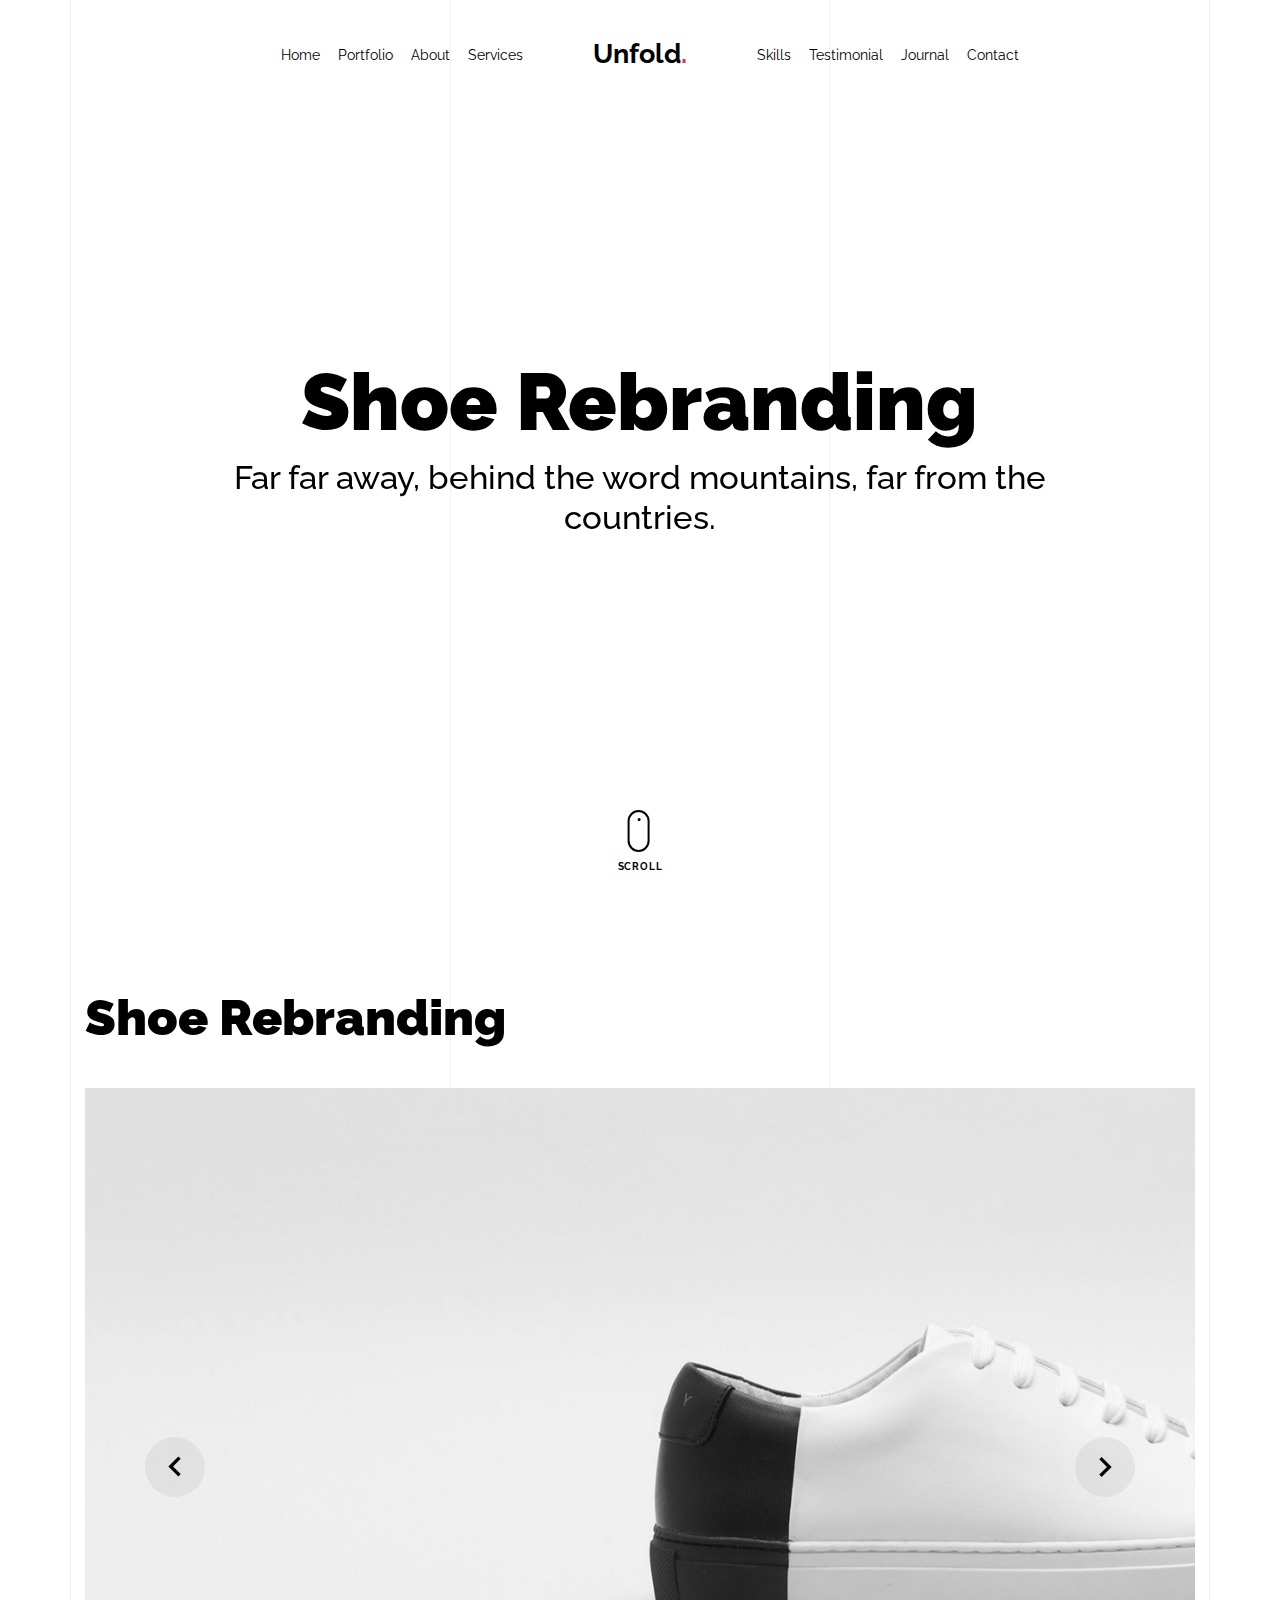
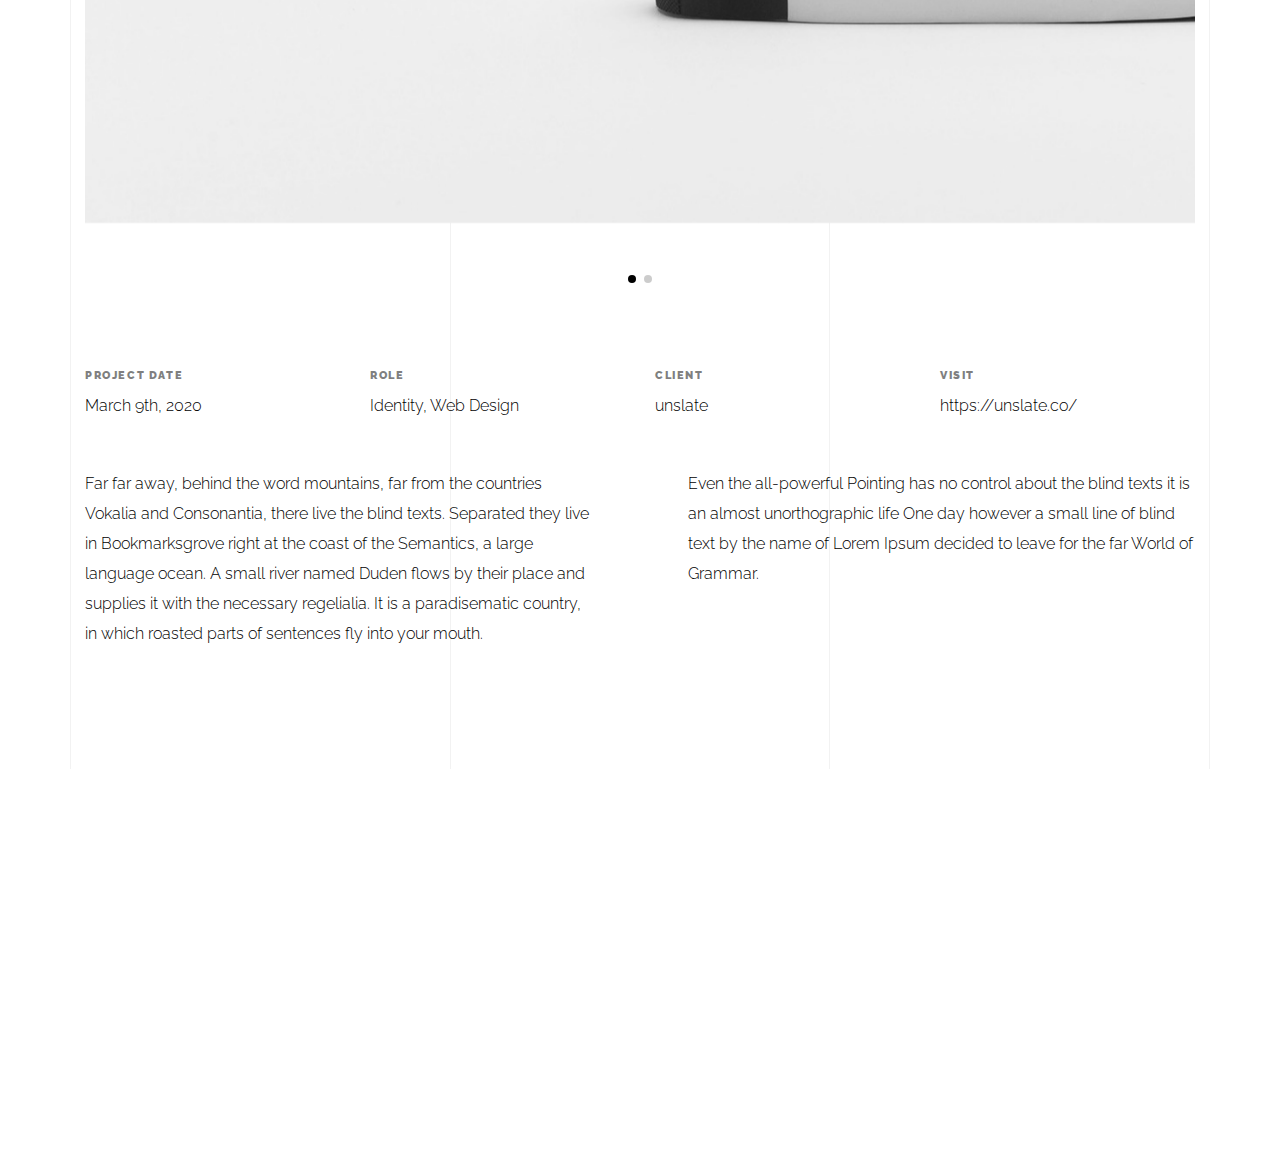
<file: light/portfolio-single-1.html>
<!doctype html>
<html lang="en">

<head>
  <title>Unfold &mdash; A onepage portfolio HTML template by Unslate.co</title>
  <meta charset="utf-8">
  <meta name="viewport" content="width=device-width, initial-scale=1, shrink-to-fit=no">
  
  <meta name="description" content="A onepage portfolio HTML template by Unslate.co">
  <meta name="keywords" content="html, css, javascript, jquery">
  <meta name="author" content="Unslate.co">

  <link rel="stylesheet" href="css/vendor/icomoon/style.css">
  <link rel="stylesheet" href="css/vendor/owl.carousel.min.css">
  <link rel="stylesheet" href="css/vendor/aos.css">
  <link rel="stylesheet" href="css/vendor/animate.min.css">
  <link rel="stylesheet" href="css/vendor/bootstrap.min.css">
  <link rel="stylesheet" href="css/vendor/jquery.fancybox.min.css">

  <!-- Theme Style -->
  <link rel="stylesheet" href="css/style.css">

</head>

<body data-spy="scroll" data-target=".site-nav-target" data-offset="200">

  <nav class="unslate_co--site-mobile-menu">
    <div class="close-wrap d-flex">
      <a href="#" class="d-flex ml-auto js-menu-toggle">
        <span class="close-label">Close</span>
        <div class="close-times">
          <span class="bar1"></span>
          <span class="bar2"></span>
        </div>
      </a>
    </div>
    <div class="site-mobile-inner"></div>
  </nav>

  <div class="unslate_co--site-wrap">

    <div class="unslate_co--site-inner">

      <div class="lines-wrap">
          <div class="lines-inner">
            <div class="lines"></div>
          </div>
        </div>
        <!-- END lines -->

      <nav class="unslate_co--site-nav dark site-nav-target">

        <div class="container">

          <div class="row align-items-center justify-content-between text-left">
            <div class="col-md-5 text-right">
              <ul class="site-nav-ul js-clone-nav text-left d-none d-lg-inline-block">
                <li class="has-children">
                  <a href="index.html#home-section" class="nav-link">Home</a>
                  <ul class="dropdown">
                    <li>
                      <a href="index.html">Hero Image BG</a>
                    </li>
                    <li>
                      <a href="index-video.html">Video BG</a>
                    </li>
                    <li>
                      <a href="index-hero-slider.html">Hero Slider</a>
                    </li>
                    <li>
                      <a href="index-sidebar-menu.html">Sidebar Menu</a>
                    </li>
                    <li>
                      <a href="index-right-menu.html">Right Menu</a>
                    </li>
                  </ul>
                </li>
                <li><a href="index.html#portfolio-section" class="nav-link">Portfolio</a></li>
                <li><a href="index.html#about-section" class="nav-link">About</a></li>
                <li><a href="index.html#services-section" class="nav-link">Services</a></li>
              </ul>
            </div>
            <div class="site-logo pos-absolute">
              <a href="index.html" class="unslate_co--site-logo">Unfold<span>.</span></a>
            </div>
            <div class="col-md-5 text-right text-lg-left">
              <ul class="site-nav-ul js-clone-nav text-left d-none d-lg-inline-block">
                <li><a href="index.html#skills-section" class="nav-link">Skills</a></li>
                <li><a href="index.html#testimonial-section" class="nav-link">Testimonial</a></li>
                <li><a href="index.html#journal-section" class="nav-link">Journal</a></li>
                <li><a href="index.html#contact-section" class="nav-link">Contact</a></li>
              </ul>

              <ul class="site-nav-ul-none-onepage text-right d-inline-block d-lg-none">
                <li><a href="#" class="js-menu-toggle">Menu</a></li>
              </ul>

            </div>
          </div>
        </div>

      </nav>
      <!-- END nav -->

      <div class="cover-v1 jarallax" style="" id="home-section">
        <div class="container">
          <div class="row align-items-center">

            <div class="col-md-10 mx-auto text-center">
              <h1 class="heading" data-aos="fade-up">Shoe Rebranding</h1>
              <h2 class="subheading" data-aos="fade-up" data-aos-delay="100">Far far away, behind the word mountains, far from the countries.</h2>
            </div>

          </div>
        </div>

        <!-- dov -->
        <a href="#portfolio-single-section" class="mouse-wrap dark smoothscroll">
          <span class="mouse">
            <span class="scroll"></span>
          </span>
          <span class="mouse-label">Scroll</span>
        </a>

      </div>
      <!-- END .cover-v1 -->

      <div class="container">
        <div class="portfolio-single-wrap unslate_co--section" id="portfolio-single-section">

          <div class="portfolio-single-inner">
            <h2 class="heading-portfolio-single-h2">Shoe Rebranding</h2>

            <div class="row justify-content-between mb-5">
              <div class="col-12 mb-4">
                <div class="owl-carousel single-slider">
                  <figure class="mb-4">
                    <img src="images/work_1_full.jpg" alt="Image" class="img-fluid">
                  </figure>
                  <figure class="mb-4">
                    <img src="images/work_1_a_full.jpg" alt="Image" class="img-fluid">
                  </figure>
                </div>
              </div>
              <div class="col-12 mb-5">
                <div class="row">
                  <div class="col-sm-6 col-md-6 col-lg-3">
                    <div class="detail-v1">
                      <span class="detail-label">Project Date</span>
                      <span class="detail-val">March 9th, 2020</span>
                    </div>
                  </div>
                  <div class="col-sm-6 col-md-6 col-lg-3">
                    <div class="detail-v1">
                      <span class="detail-label">Role</span>
                      <span class="detail-val"><a href="#">Identity</a>, <a href="#">Web Design</a></span>
                    </div>
                  </div>
                  <div class="col-sm-6 col-md-6 col-lg-3">
                    <div class="detail-v1">
                      <span class="detail-label">Client</span>
                      <span class="detail-val">unslate</span>
                    </div>
                  </div>
                  <div class="col-sm-6 col-md-6 col-lg-3">
                    <div class="detail-v1">
                      <span class="detail-label">Visit</span>
                      <span class="detail-val"><a href="#">https://unslate.co/</a></span>
                    </div>
                  </div>
                </div>
              </div>
              <div class="col-md-6 pr-md-5">
                <p>Far far away, behind the word mountains, far from the countries Vokalia and Consonantia, there live the blind texts. Separated they live in Bookmarksgrove right at the coast of the Semantics, a large language ocean. A small river named Duden flows by their place and supplies it with the necessary regelialia. It is a paradisematic country, in which roasted parts of sentences fly into your mouth.</p>
              </div>
              <div class="col-md-6 pl-md-5">
                <p>Even the all-powerful Pointing has no control about the blind texts it is an almost unorthographic life One day however a small line of blind text by the name of Lorem Ipsum decided to leave for the far World of Grammar.</p>
              </div>
            </div>


          </div>
        </div>
      </div>
    </div>

    <footer class="unslate_co--footer unslate_co--section">
      <div class="container">
        <div class="row justify-content-center">
          <div class="col-md-7">

            <div class="footer-site-logo"><a href="#">Unfold<span>.</span></a></div>

            <ul class="footer-site-social">
              <li><a href="#">Facebook</a></li>
              <li><a href="#">Twitter</a></li>
              <li><a href="#">Instagram</a></li>
              <li><a href="#">Dribbble</a></li>
              <li><a href="#">Behance</a></li>
            </ul>

            <p class="site-copyright">
              <small>&copy; 2020 <a href="#">Unfold</a>. All Rights Reserved. Design with <span class="icon-heart text-danger"></span> by <a href="#">Unslate.co</a>.</small>
            </p>

          </div>
        </div>
      </div>
    </footer>

  </div>

  <!-- Loader -->
  <div id="unslate_co--overlayer"></div>
  <div class="site-loader-wrap">
    <div class="site-loader"></div>
  </div>

  <script src="js/scripts-dist.js"></script>
  <script src="js/main.js"></script>

  <!-- Global site tag (gtag.js) - Google Analytics -->
<script async src="https://www.googletagmanager.com/gtag/js?id=UA-157808202-1"></script>
<script>
  window.dataLayer = window.dataLayer || [];
  function gtag(){dataLayer.push(arguments);}
  gtag('js', new Date());

  gtag('config', 'UA-157808202-1');
</script>

</body>

</html>
</file>
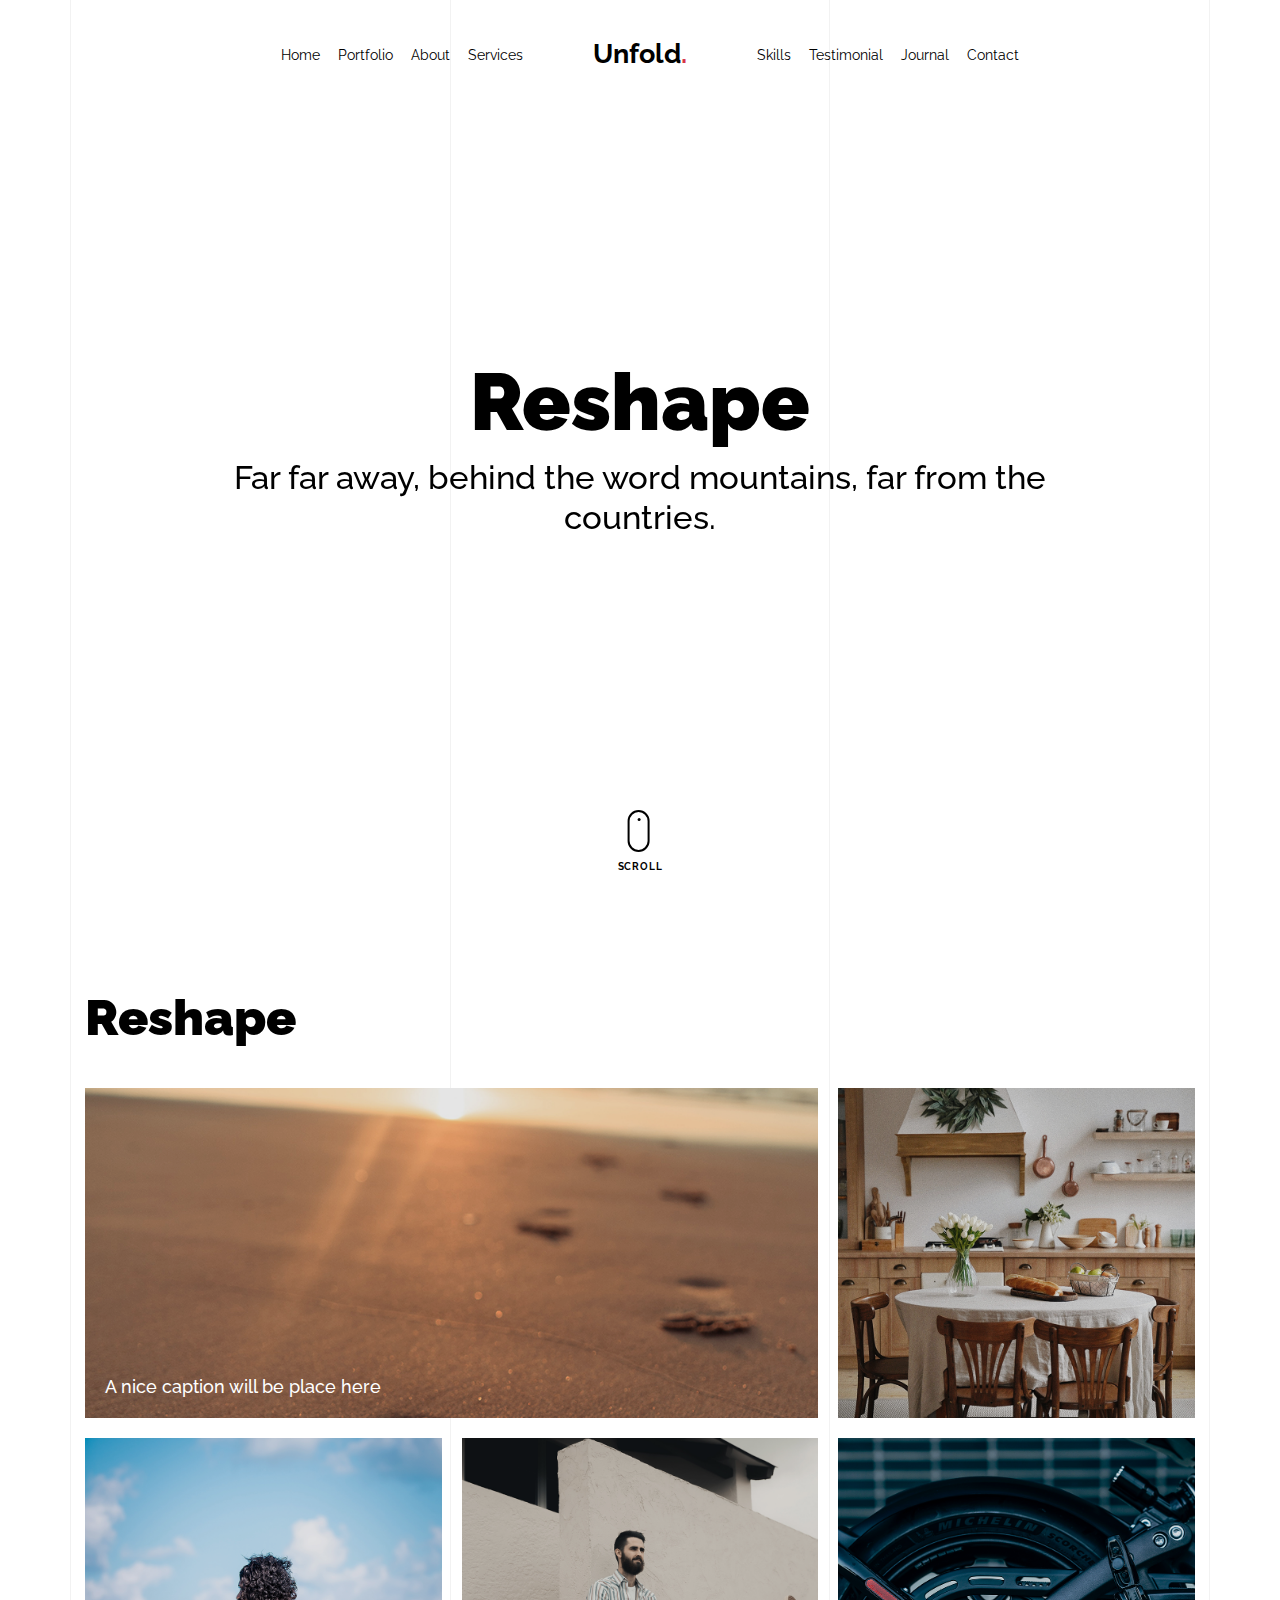
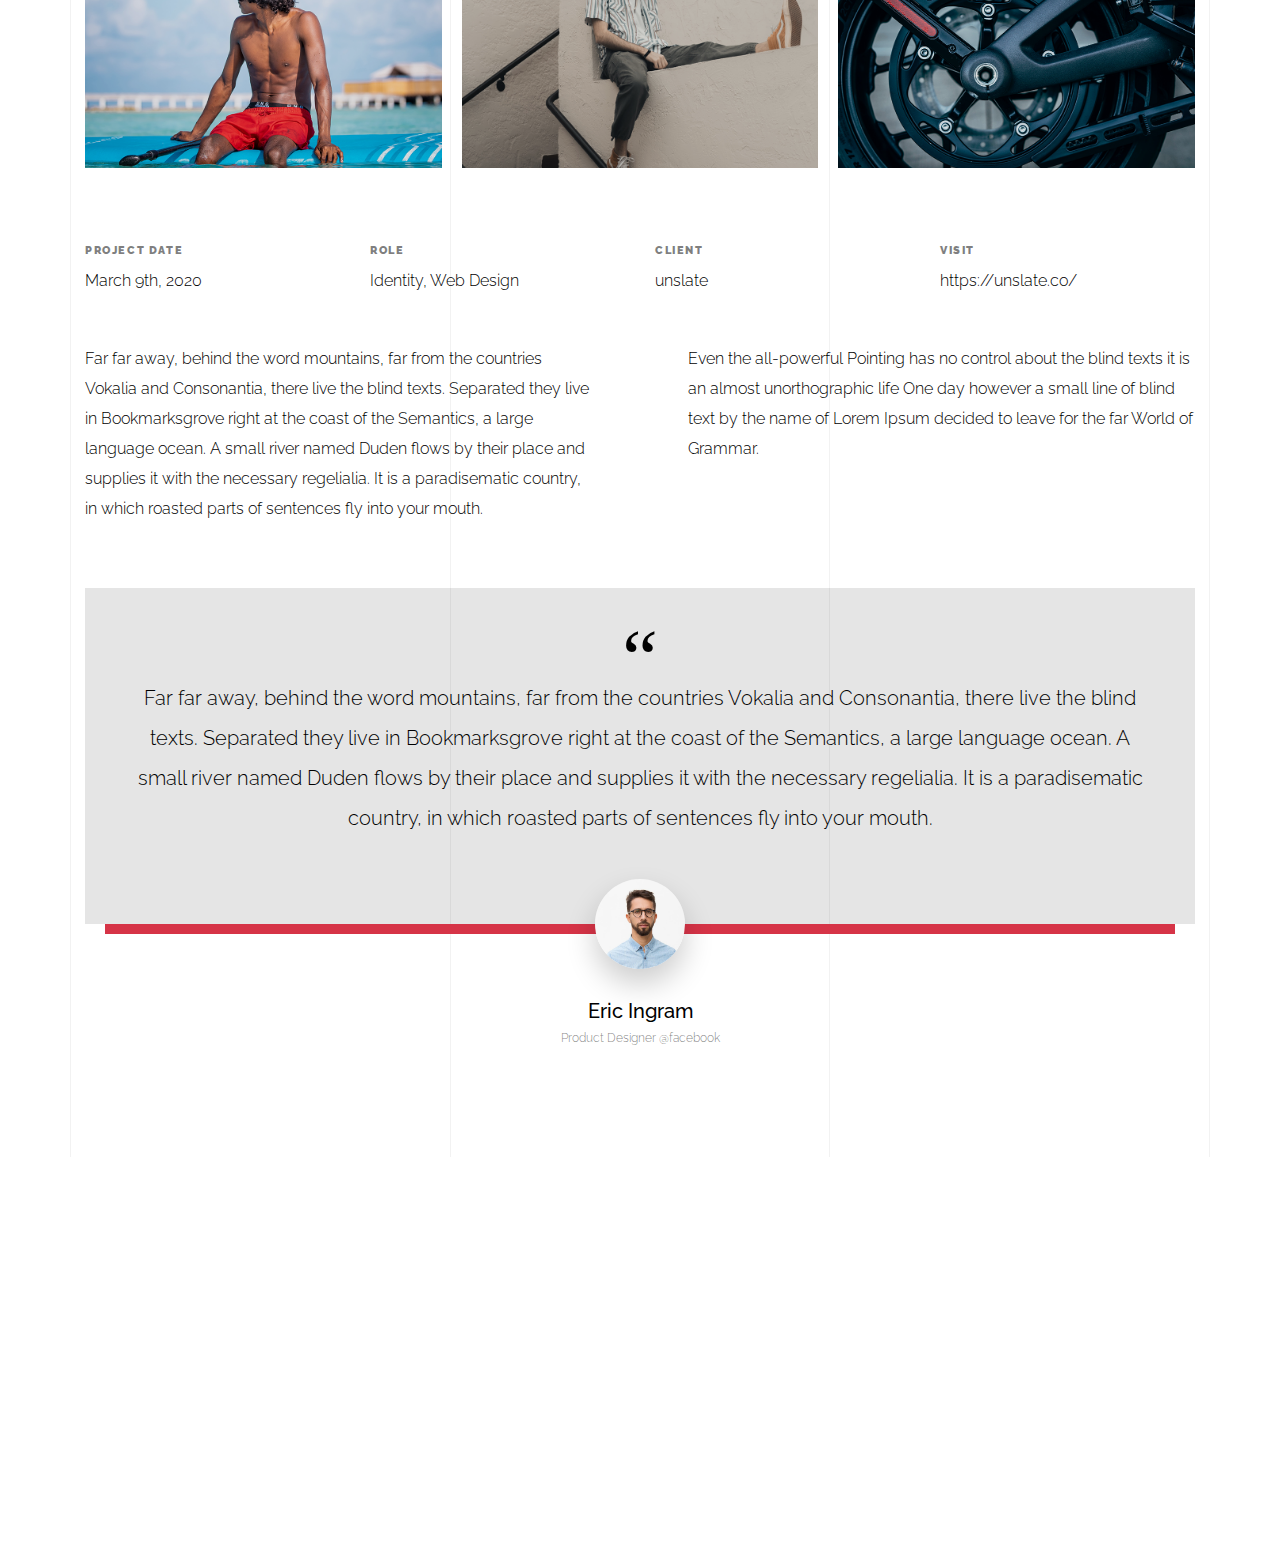
<file: light/portfolio-single-2.html>
<!doctype html>
<html lang="en">

<head>
  <title>Unfold &mdash; A onepage portfolio HTML template by Unslate.co</title>
  <meta charset="utf-8">
  <meta name="viewport" content="width=device-width, initial-scale=1, shrink-to-fit=no">

  <meta name="description" content="A onepage portfolio HTML template by Unslate.co">
  <meta name="keywords" content="html, css, javascript, jquery">
  <meta name="author" content="Unslate.co">

  <link rel="stylesheet" href="css/vendor/icomoon/style.css">
  <link rel="stylesheet" href="css/vendor/owl.carousel.min.css">
  <link rel="stylesheet" href="css/vendor/aos.css">
  <link rel="stylesheet" href="css/vendor/animate.min.css">
  <link rel="stylesheet" href="css/vendor/bootstrap.min.css">
  <link rel="stylesheet" href="css/vendor/jquery.fancybox.min.css">

  <!-- Theme Style -->
  <link rel="stylesheet" href="css/style.css">

</head>

<body data-spy="scroll" data-target=".site-nav-target" data-offset="200">

  <nav class="unslate_co--site-mobile-menu">
    <div class="close-wrap d-flex">
      <a href="#" class="d-flex ml-auto js-menu-toggle">
        <span class="close-label">Close</span>
        <div class="close-times">
          <span class="bar1"></span>
          <span class="bar2"></span>
        </div>
      </a>
    </div>
    <div class="site-mobile-inner"></div>
  </nav>

  <div class="unslate_co--site-wrap">

    <div class="unslate_co--site-inner">

      <div class="lines-wrap">
          <div class="lines-inner">
            <div class="lines"></div>
          </div>
        </div>
        <!-- END lines -->

      <nav class="unslate_co--site-nav dark site-nav-target">

        <div class="container">

          <div class="row align-items-center justify-content-between text-left">
            <div class="col-md-5 text-right">
              <ul class="site-nav-ul js-clone-nav text-left d-none d-lg-inline-block">
                <li class="has-children">
                  <a href="index.html#home-section" class="nav-link">Home</a>
                  <ul class="dropdown">
                    <li>
                      <a href="index.html">Hero Image BG</a>
                    </li>
                    <li>
                      <a href="index-video.html">Video BG</a>
                    </li>
                    <li>
                      <a href="index-hero-slider.html">Hero Slider</a>
                    </li>
                    <li>
                      <a href="index-sidebar-menu.html">Sidebar Menu</a>
                    </li>
                    <li>
                      <a href="index-right-menu.html">Right Menu</a>
                    </li>
                  </ul>
                </li>
                <li><a href="index.html#portfolio-section" class="nav-link">Portfolio</a></li>
                <li><a href="index.html#about-section" class="nav-link">About</a></li>
                <li><a href="index.html#services-section" class="nav-link">Services</a></li>
              </ul>
            </div>
            <div class="site-logo pos-absolute">
              <a href="index.html" class="unslate_co--site-logo">Unfold<span>.</span></a>
            </div>
            <div class="col-md-5 text-right text-lg-left">
              <ul class="site-nav-ul js-clone-nav text-left d-none d-lg-inline-block">
                <li><a href="index.html#skills-section" class="nav-link">Skills</a></li>
                <li><a href="index.html#testimonial-section" class="nav-link">Testimonial</a></li>
                <li><a href="index.html#journal-section" class="nav-link">Journal</a></li>
                <li><a href="index.html#contact-section" class="nav-link">Contact</a></li>
              </ul>

              <ul class="site-nav-ul-none-onepage text-right d-inline-block d-lg-none">
                <li><a href="#" class="js-menu-toggle">Menu</a></li>
              </ul>

            </div>
          </div>
        </div>

      </nav>
      <!-- END nav -->

      <div class="cover-v1 jarallax" style="" id="home-section">
        <div class="container">
          <div class="row align-items-center">

            <div class="col-md-10 mx-auto text-center">
              <h1 class="heading" data-aos="fade-up">Reshape</h1>
              <h2 class="subheading" data-aos="fade-up" data-aos-delay="100">Far far away, behind the word mountains, far from the countries.</h2>
            </div>

          </div>
        </div>

        <!-- dov -->
        <a href="#portfolio-single-section" class="mouse-wrap dark smoothscroll">
          <span class="mouse">
            <span class="scroll"></span>
          </span>
          <span class="mouse-label">Scroll</span>
        </a>

      </div>
      <!-- END .cover-v1 -->

      <div class="container">
        <div class="portfolio-single-wrap unslate_co--section" id="portfolio-single-section">
            <div class="portfolio-single-inner">
              <h2 class="heading-portfolio-single-h2">Reshape</h2>
              
              <div class="row gutter-v4 align-items-stretch mb-5">
                <div class="col-sm-6 col-md-6 col-lg-8 blog-post-entry">

                  <a href="images/post_1.jpg" class="grid-item blog-item w-100 h-100" data-fancybox="gal" data-caption="A nice caption will be place here">
                    <div class="overlay">
                      <div class="portfolio-item-content">
                        <h3>A nice caption will be place here</h3>
                      </div>
                    </div>
                    <img src="images/post_1.jpg" class="lazyload" alt="Image" />
                  </a>


                </div>
                <div class="col-sm-6 col-md-6 col-lg-4 blog-post-entry">
                  <a href="images/post_2.jpg" class="grid-item blog-item w-100 h-100" data-fancybox="gal">
                    <div class="overlay"></div>
                    <img src="images/post_2.jpg" class="lazyload" alt="Image" />
                  </a>
                </div>


                <div class="col-sm-6 col-md-6 col-lg-4 blog-post-entry">

                  <a href="images/post_3.jpg" class="grid-item blog-item w-100 h-100" data-fancybox="gal">
                    <div class="overlay"></div>
                    <img src="images/post_3.jpg" class="lazyload" alt="Image" />
                  </a>


                </div>
                <div class="col-sm-6 col-md-6 col-lg-4 blog-post-entry">
                  <a href="images/post_4.jpg" class="grid-item blog-item w-100 h-100" data-fancybox="gal">
                    <div class="overlay"></div>
                    <img src="images/post_4.jpg" class="lazyload" alt="Image" />
                  </a>
                </div>

                <div class="col-sm-6 col-md-6 col-lg-4 blog-post-entry">
                  <a href="images/post_5.jpg" class="grid-item blog-item w-100 h-100" data-fancybox="gal">
                    <div class="overlay"></div>
                    <img src="images/post_5.jpg" class="lazyload" alt="Image" />
                  </a>
                </div>


              </div>
              
              <div class="row justify-content-between mb-5">
                <div class="col-12 mb-5">
                  <div class="row">
                    <div class="col-sm-6 col-md-6 col-lg-3">
                      <div class="detail-v1">
                        <span class="detail-label">Project Date</span>
                        <span class="detail-val">March 9th, 2020</span>
                      </div>
                    </div>
                    <div class="col-sm-6 col-md-6 col-lg-3">
                      <div class="detail-v1">
                        <span class="detail-label">Role</span>
                        <span class="detail-val"><a href="#">Identity</a>, <a href="#">Web Design</a></span>
                      </div>
                    </div>
                    <div class="col-sm-6 col-md-6 col-lg-3">
                      <div class="detail-v1">
                        <span class="detail-label">Client</span>
                        <span class="detail-val">unslate</span>
                      </div>
                    </div>
                    <div class="col-sm-6 col-md-6 col-lg-3">
                      <div class="detail-v1">
                        <span class="detail-label">Visit</span>
                        <span class="detail-val"><a href="#">https://unslate.co/</a></span>
                      </div>
                    </div>
                  </div>
                </div>
                <div class="col-md-6 pr-md-5">
                  <p>Far far away, behind the word mountains, far from the countries Vokalia and Consonantia, there live the blind texts. Separated they live in Bookmarksgrove right at the coast of the Semantics, a large language ocean. A small river named Duden flows by their place and supplies it with the necessary regelialia. It is a paradisematic country, in which roasted parts of sentences fly into your mouth.</p>
                </div>
                <div class="col-md-6 pl-md-5">
                  <p>Even the all-powerful Pointing has no control about the blind texts it is an almost unorthographic life One day however a small line of blind text by the name of Lorem Ipsum decided to leave for the far World of Grammar.</p>
                </div>
              </div>

              <div class="row justify-content-center mb-5">
                <div class="col-md-12">
                  <div class="testimonial-v1">
                    <div class="testimonial-inner-bg">
                      <span class="quote">&ldquo;</span>
                      <blockquote>
                        Far far away, behind the word mountains, far from the countries Vokalia and Consonantia, there live the blind texts. Separated they live in Bookmarksgrove right at the coast of the Semantics, a large language ocean. A small river named Duden flows by their place and supplies it with the necessary regelialia. It is a paradisematic country, in which roasted parts of sentences fly into your mouth.
                      </blockquote>
                    </div>
                    
                    <div class="testimonial-author-info">
                      <img src="images/person_man_1.jpg" alt="Image">
                      <h3>Eric Ingram</h3>
                      <span class="d-block position">Product Designer @facebook</span>
                    </div>

                  </div>
                </div>
              </div>
              
            </div>
        </div>
      </div>
    </div> 

    <footer class="unslate_co--footer unslate_co--section">
      <div class="container">
        <div class="row justify-content-center">
          <div class="col-md-7">

            <div class="footer-site-logo"><a href="#">Unfold<span>.</span></a></div>

            <ul class="footer-site-social">
              <li><a href="#">Facebook</a></li>
              <li><a href="#">Twitter</a></li>
              <li><a href="#">Instagram</a></li>
              <li><a href="#">Dribbble</a></li>
              <li><a href="#">Behance</a></li>
            </ul>

            <p class="site-copyright">
              <small>&copy; 2020 <a href="#">Unfold</a>. All Rights Reserved. Design with <span class="icon-heart text-danger"></span> by <a href="#">Unslate.co</a>.</small>
            </p>

          </div>
        </div>
      </div>
    </footer>

  </div>

  <!-- Loader -->
  <div id="unslate_co--overlayer"></div>
  <div class="site-loader-wrap">
    <div class="site-loader"></div>
  </div>

  <script src="js/scripts-dist.js"></script>
  <script src="js/main.js"></script>

  <!-- Global site tag (gtag.js) - Google Analytics -->
<script async src="https://www.googletagmanager.com/gtag/js?id=UA-157808202-1"></script>
<script>
  window.dataLayer = window.dataLayer || [];
  function gtag(){dataLayer.push(arguments);}
  gtag('js', new Date());

  gtag('config', 'UA-157808202-1');
</script>

</body>

</html>
</file>
<file: css/vendor/icomoon/style.css>
@font-face {
  font-family: 'icomoon';
  src:  url('fonts/icomoon.eot?10si43');
  src:  url('fonts/icomoon.eot?10si43#iefix') format('embedded-opentype'),
    url('fonts/icomoon.ttf?10si43') format('truetype'),
    url('fonts/icomoon.woff?10si43') format('woff'),
    url('fonts/icomoon.svg?10si43#icomoon') format('svg');
  font-weight: normal;
  font-style: normal;
}

[class^="icon-"], [class*=" icon-"] {
  /* use !important to prevent issues with browser extensions that change fonts */
  font-family: 'icomoon' !important;
  speak: none;
  font-style: normal;
  font-weight: normal;
  font-variant: normal;
  text-transform: none;
  line-height: 1;

  /* Better Font Rendering =========== */
  -webkit-font-smoothing: antialiased;
  -moz-osx-font-smoothing: grayscale;
}

.icon-asterisk:before {
  content: "\f069";
}
.icon-plus:before {
  content: "\f067";
}
.icon-question:before {
  content: "\f128";
}
.icon-minus:before {
  content: "\f068";
}
.icon-glass:before {
  content: "\f000";
}
.icon-music:before {
  content: "\f001";
}
.icon-search:before {
  content: "\f002";
}
.icon-envelope-o:before {
  content: "\f003";
}
.icon-heart:before {
  content: "\f004";
}
.icon-star:before {
  content: "\f005";
}
.icon-star-o:before {
  content: "\f006";
}
.icon-user:before {
  content: "\f007";
}
.icon-film:before {
  content: "\f008";
}
.icon-th-large:before {
  content: "\f009";
}
.icon-th:before {
  content: "\f00a";
}
.icon-th-list:before {
  content: "\f00b";
}
.icon-check:before {
  content: "\f00c";
}
.icon-close:before {
  content: "\f00d";
}
.icon-remove:before {
  content: "\f00d";
}
.icon-times:before {
  content: "\f00d";
}
.icon-search-plus:before {
  content: "\f00e";
}
.icon-search-minus:before {
  content: "\f010";
}
.icon-power-off:before {
  content: "\f011";
}
.icon-signal:before {
  content: "\f012";
}
.icon-cog:before {
  content: "\f013";
}
.icon-gear:before {
  content: "\f013";
}
.icon-trash-o:before {
  content: "\f014";
}
.icon-home:before {
  content: "\f015";
}
.icon-file-o:before {
  content: "\f016";
}
.icon-clock-o:before {
  content: "\f017";
}
.icon-road:before {
  content: "\f018";
}
.icon-download:before {
  content: "\f019";
}
.icon-arrow-circle-o-down:before {
  content: "\f01a";
}
.icon-arrow-circle-o-up:before {
  content: "\f01b";
}
.icon-inbox:before {
  content: "\f01c";
}
.icon-play-circle-o:before {
  content: "\f01d";
}
.icon-repeat:before {
  content: "\f01e";
}
.icon-rotate-right:before {
  content: "\f01e";
}
.icon-refresh:before {
  content: "\f021";
}
.icon-list-alt:before {
  content: "\f022";
}
.icon-lock:before {
  content: "\f023";
}
.icon-flag:before {
  content: "\f024";
}
.icon-headphones:before {
  content: "\f025";
}
.icon-volume-off:before {
  content: "\f026";
}
.icon-volume-down:before {
  content: "\f027";
}
.icon-volume-up:before {
  content: "\f028";
}
.icon-qrcode:before {
  content: "\f029";
}
.icon-barcode:before {
  content: "\f02a";
}
.icon-tag:before {
  content: "\f02b";
}
.icon-tags:before {
  content: "\f02c";
}
.icon-book:before {
  content: "\f02d";
}
.icon-bookmark:before {
  content: "\f02e";
}
.icon-print:before {
  content: "\f02f";
}
.icon-camera:before {
  content: "\f030";
}
.icon-font:before {
  content: "\f031";
}
.icon-bold:before {
  content: "\f032";
}
.icon-italic:before {
  content: "\f033";
}
.icon-text-height:before {
  content: "\f034";
}
.icon-text-width:before {
  content: "\f035";
}
.icon-align-left:before {
  content: "\f036";
}
.icon-align-center:before {
  content: "\f037";
}
.icon-align-right:before {
  content: "\f038";
}
.icon-align-justify:before {
  content: "\f039";
}
.icon-list:before {
  content: "\f03a";
}
.icon-dedent:before {
  content: "\f03b";
}
.icon-outdent:before {
  content: "\f03b";
}
.icon-indent:before {
  content: "\f03c";
}
.icon-video-camera:before {
  content: "\f03d";
}
.icon-image:before {
  content: "\f03e";
}
.icon-photo:before {
  content: "\f03e";
}
.icon-picture-o:before {
  content: "\f03e";
}
.icon-pencil:before {
  content: "\f040";
}
.icon-map-marker:before {
  content: "\f041";
}
.icon-adjust:before {
  content: "\f042";
}
.icon-tint:before {
  content: "\f043";
}
.icon-edit:before {
  content: "\f044";
}
.icon-pencil-square-o:before {
  content: "\f044";
}
.icon-share-square-o:before {
  content: "\f045";
}
.icon-check-square-o:before {
  content: "\f046";
}
.icon-arrows:before {
  content: "\f047";
}
.icon-step-backward:before {
  content: "\f048";
}
.icon-fast-backward:before {
  content: "\f049";
}
.icon-backward:before {
  content: "\f04a";
}
.icon-play:before {
  content: "\f04b";
}
.icon-pause:before {
  content: "\f04c";
}
.icon-stop:before {
  content: "\f04d";
}
.icon-forward:before {
  content: "\f04e";
}
.icon-fast-forward:before {
  content: "\f050";
}
.icon-step-forward:before {
  content: "\f051";
}
.icon-eject:before {
  content: "\f052";
}
.icon-chevron-left:before {
  content: "\f053";
}
.icon-chevron-right:before {
  content: "\f054";
}
.icon-plus-circle:before {
  content: "\f055";
}
.icon-minus-circle:before {
  content: "\f056";
}
.icon-times-circle:before {
  content: "\f057";
}
.icon-check-circle:before {
  content: "\f058";
}
.icon-question-circle:before {
  content: "\f059";
}
.icon-info-circle:before {
  content: "\f05a";
}
.icon-crosshairs:before {
  content: "\f05b";
}
.icon-times-circle-o:before {
  content: "\f05c";
}
.icon-check-circle-o:before {
  content: "\f05d";
}
.icon-ban:before {
  content: "\f05e";
}
.icon-arrow-left:before {
  content: "\f060";
}
.icon-arrow-right:before {
  content: "\f061";
}
.icon-arrow-up:before {
  content: "\f062";
}
.icon-arrow-down:before {
  content: "\f063";
}
.icon-mail-forward:before {
  content: "\f064";
}
.icon-share:before {
  content: "\f064";
}
.icon-expand:before {
  content: "\f065";
}
.icon-compress:before {
  content: "\f066";
}
.icon-exclamation-circle:before {
  content: "\f06a";
}
.icon-gift:before {
  content: "\f06b";
}
.icon-leaf:before {
  content: "\f06c";
}
.icon-fire:before {
  content: "\f06d";
}
.icon-eye:before {
  content: "\f06e";
}
.icon-eye-slash:before {
  content: "\f070";
}
.icon-exclamation-triangle:before {
  content: "\f071";
}
.icon-warning:before {
  content: "\f071";
}
.icon-plane:before {
  content: "\f072";
}
.icon-calendar:before {
  content: "\f073";
}
.icon-random:before {
  content: "\f074";
}
.icon-comment:before {
  content: "\f075";
}
.icon-magnet:before {
  content: "\f076";
}
.icon-chevron-up:before {
  content: "\f077";
}
.icon-chevron-down:before {
  content: "\f078";
}
.icon-retweet:before {
  content: "\f079";
}
.icon-shopping-cart:before {
  content: "\f07a";
}
.icon-folder:before {
  content: "\f07b";
}
.icon-folder-open:before {
  content: "\f07c";
}
.icon-arrows-v:before {
  content: "\f07d";
}
.icon-arrows-h:before {
  content: "\f07e";
}
.icon-bar-chart:before {
  content: "\f080";
}
.icon-bar-chart-o:before {
  content: "\f080";
}
.icon-twitter-square:before {
  content: "\f081";
}
.icon-facebook-square:before {
  content: "\f082";
}
.icon-camera-retro:before {
  content: "\f083";
}
.icon-key:before {
  content: "\f084";
}
.icon-cogs:before {
  content: "\f085";
}
.icon-gears:before {
  content: "\f085";
}
.icon-comments:before {
  content: "\f086";
}
.icon-thumbs-o-up:before {
  content: "\f087";
}
.icon-thumbs-o-down:before {
  content: "\f088";
}
.icon-star-half:before {
  content: "\f089";
}
.icon-heart-o:before {
  content: "\f08a";
}
.icon-sign-out:before {
  content: "\f08b";
}
.icon-linkedin-square:before {
  content: "\f08c";
}
.icon-thumb-tack:before {
  content: "\f08d";
}
.icon-external-link:before {
  content: "\f08e";
}
.icon-sign-in:before {
  content: "\f090";
}
.icon-trophy:before {
  content: "\f091";
}
.icon-github-square:before {
  content: "\f092";
}
.icon-upload:before {
  content: "\f093";
}
.icon-lemon-o:before {
  content: "\f094";
}
.icon-phone:before {
  content: "\f095";
}
.icon-square-o:before {
  content: "\f096";
}
.icon-bookmark-o:before {
  content: "\f097";
}
.icon-phone-square:before {
  content: "\f098";
}
.icon-twitter:before {
  content: "\f099";
}
.icon-facebook:before {
  content: "\f09a";
}
.icon-facebook-f:before {
  content: "\f09a";
}
.icon-github:before {
  content: "\f09b";
}
.icon-unlock:before {
  content: "\f09c";
}
.icon-credit-card:before {
  content: "\f09d";
}
.icon-feed:before {
  content: "\f09e";
}
.icon-rss:before {
  content: "\f09e";
}
.icon-hdd-o:before {
  content: "\f0a0";
}
.icon-bullhorn:before {
  content: "\f0a1";
}
.icon-bell-o:before {
  content: "\f0a2";
}
.icon-certificate:before {
  content: "\f0a3";
}
.icon-hand-o-right:before {
  content: "\f0a4";
}
.icon-hand-o-left:before {
  content: "\f0a5";
}
.icon-hand-o-up:before {
  content: "\f0a6";
}
.icon-hand-o-down:before {
  content: "\f0a7";
}
.icon-arrow-circle-left:before {
  content: "\f0a8";
}
.icon-arrow-circle-right:before {
  content: "\f0a9";
}
.icon-arrow-circle-up:before {
  content: "\f0aa";
}
.icon-arrow-circle-down:before {
  content: "\f0ab";
}
.icon-globe:before {
  content: "\f0ac";
}
.icon-wrench:before {
  content: "\f0ad";
}
.icon-tasks:before {
  content: "\f0ae";
}
.icon-filter:before {
  content: "\f0b0";
}
.icon-briefcase:before {
  content: "\f0b1";
}
.icon-arrows-alt:before {
  content: "\f0b2";
}
.icon-group:before {
  content: "\f0c0";
}
.icon-users:before {
  content: "\f0c0";
}
.icon-chain:before {
  content: "\f0c1";
}
.icon-link:before {
  content: "\f0c1";
}
.icon-cloud:before {
  content: "\f0c2";
}
.icon-flask:before {
  content: "\f0c3";
}
.icon-cut:before {
  content: "\f0c4";
}
.icon-scissors:before {
  content: "\f0c4";
}
.icon-copy:before {
  content: "\f0c5";
}
.icon-files-o:before {
  content: "\f0c5";
}
.icon-paperclip:before {
  content: "\f0c6";
}
.icon-floppy-o:before {
  content: "\f0c7";
}
.icon-save:before {
  content: "\f0c7";
}
.icon-square:before {
  content: "\f0c8";
}
.icon-bars:before {
  content: "\f0c9";
}
.icon-navicon:before {
  content: "\f0c9";
}
.icon-reorder:before {
  content: "\f0c9";
}
.icon-list-ul:before {
  content: "\f0ca";
}
.icon-list-ol:before {
  content: "\f0cb";
}
.icon-strikethrough:before {
  content: "\f0cc";
}
.icon-underline:before {
  content: "\f0cd";
}
.icon-table:before {
  content: "\f0ce";
}
.icon-magic:before {
  content: "\f0d0";
}
.icon-truck:before {
  content: "\f0d1";
}
.icon-pinterest:before {
  content: "\f0d2";
}
.icon-pinterest-square:before {
  content: "\f0d3";
}
.icon-google-plus-square:before {
  content: "\f0d4";
}
.icon-google-plus:before {
  content: "\f0d5";
}
.icon-money:before {
  content: "\f0d6";
}
.icon-caret-down:before {
  content: "\f0d7";
}
.icon-caret-up:before {
  content: "\f0d8";
}
.icon-caret-left:before {
  content: "\f0d9";
}
.icon-caret-right:before {
  content: "\f0da";
}
.icon-columns:before {
  content: "\f0db";
}
.icon-sort:before {
  content: "\f0dc";
}
.icon-unsorted:before {
  content: "\f0dc";
}
.icon-sort-desc:before {
  content: "\f0dd";
}
.icon-sort-down:before {
  content: "\f0dd";
}
.icon-sort-asc:before {
  content: "\f0de";
}
.icon-sort-up:before {
  content: "\f0de";
}
.icon-envelope:before {
  content: "\f0e0";
}
.icon-linkedin:before {
  content: "\f0e1";
}
.icon-rotate-left:before {
  content: "\f0e2";
}
.icon-undo:before {
  content: "\f0e2";
}
.icon-gavel:before {
  content: "\f0e3";
}
.icon-legal:before {
  content: "\f0e3";
}
.icon-dashboard:before {
  content: "\f0e4";
}
.icon-tachometer:before {
  content: "\f0e4";
}
.icon-comment-o:before {
  content: "\f0e5";
}
.icon-comments-o:before {
  content: "\f0e6";
}
.icon-bolt:before {
  content: "\f0e7";
}
.icon-flash:before {
  content: "\f0e7";
}
.icon-sitemap:before {
  content: "\f0e8";
}
.icon-umbrella:before {
  content: "\f0e9";
}
.icon-clipboard:before {
  content: "\f0ea";
}
.icon-paste:before {
  content: "\f0ea";
}
.icon-lightbulb-o:before {
  content: "\f0eb";
}
.icon-exchange:before {
  content: "\f0ec";
}
.icon-cloud-download:before {
  content: "\f0ed";
}
.icon-cloud-upload:before {
  content: "\f0ee";
}
.icon-user-md:before {
  content: "\f0f0";
}
.icon-stethoscope:before {
  content: "\f0f1";
}
.icon-suitcase:before {
  content: "\f0f2";
}
.icon-bell:before {
  content: "\f0f3";
}
.icon-coffee:before {
  content: "\f0f4";
}
.icon-cutlery:before {
  content: "\f0f5";
}
.icon-file-text-o:before {
  content: "\f0f6";
}
.icon-building-o:before {
  content: "\f0f7";
}
.icon-hospital-o:before {
  content: "\f0f8";
}
.icon-ambulance:before {
  content: "\f0f9";
}
.icon-medkit:before {
  content: "\f0fa";
}
.icon-fighter-jet:before {
  content: "\f0fb";
}
.icon-beer:before {
  content: "\f0fc";
}
.icon-h-square:before {
  content: "\f0fd";
}
.icon-plus-square:before {
  content: "\f0fe";
}
.icon-angle-double-left:before {
  content: "\f100";
}
.icon-angle-double-right:before {
  content: "\f101";
}
.icon-angle-double-up:before {
  content: "\f102";
}
.icon-angle-double-down:before {
  content: "\f103";
}
.icon-angle-left:before {
  content: "\f104";
}
.icon-angle-right:before {
  content: "\f105";
}
.icon-angle-up:before {
  content: "\f106";
}
.icon-angle-down:before {
  content: "\f107";
}
.icon-desktop:before {
  content: "\f108";
}
.icon-laptop:before {
  content: "\f109";
}
.icon-tablet:before {
  content: "\f10a";
}
.icon-mobile:before {
  content: "\f10b";
}
.icon-mobile-phone:before {
  content: "\f10b";
}
.icon-circle-o:before {
  content: "\f10c";
}
.icon-quote-left:before {
  content: "\f10d";
}
.icon-quote-right:before {
  content: "\f10e";
}
.icon-spinner:before {
  content: "\f110";
}
.icon-circle:before {
  content: "\f111";
}
.icon-mail-reply:before {
  content: "\f112";
}
.icon-reply:before {
  content: "\f112";
}
.icon-github-alt:before {
  content: "\f113";
}
.icon-folder-o:before {
  content: "\f114";
}
.icon-folder-open-o:before {
  content: "\f115";
}
.icon-smile-o:before {
  content: "\f118";
}
.icon-frown-o:before {
  content: "\f119";
}
.icon-meh-o:before {
  content: "\f11a";
}
.icon-gamepad:before {
  content: "\f11b";
}
.icon-keyboard-o:before {
  content: "\f11c";
}
.icon-flag-o:before {
  content: "\f11d";
}
.icon-flag-checkered:before {
  content: "\f11e";
}
.icon-terminal:before {
  content: "\f120";
}
.icon-code:before {
  content: "\f121";
}
.icon-mail-reply-all:before {
  content: "\f122";
}
.icon-reply-all:before {
  content: "\f122";
}
.icon-star-half-empty:before {
  content: "\f123";
}
.icon-star-half-full:before {
  content: "\f123";
}
.icon-star-half-o:before {
  content: "\f123";
}
.icon-location-arrow:before {
  content: "\f124";
}
.icon-crop:before {
  content: "\f125";
}
.icon-code-fork:before {
  content: "\f126";
}
.icon-chain-broken:before {
  content: "\f127";
}
.icon-unlink:before {
  content: "\f127";
}
.icon-info:before {
  content: "\f129";
}
.icon-exclamation:before {
  content: "\f12a";
}
.icon-superscript:before {
  content: "\f12b";
}
.icon-subscript:before {
  content: "\f12c";
}
.icon-eraser:before {
  content: "\f12d";
}
.icon-puzzle-piece:before {
  content: "\f12e";
}
.icon-microphone:before {
  content: "\f130";
}
.icon-microphone-slash:before {
  content: "\f131";
}
.icon-shield:before {
  content: "\f132";
}
.icon-calendar-o:before {
  content: "\f133";
}
.icon-fire-extinguisher:before {
  content: "\f134";
}
.icon-rocket:before {
  content: "\f135";
}
.icon-maxcdn:before {
  content: "\f136";
}
.icon-chevron-circle-left:before {
  content: "\f137";
}
.icon-chevron-circle-right:before {
  content: "\f138";
}
.icon-chevron-circle-up:before {
  content: "\f139";
}
.icon-chevron-circle-down:before {
  content: "\f13a";
}
.icon-html5:before {
  content: "\f13b";
}
.icon-css3:before {
  content: "\f13c";
}
.icon-anchor:before {
  content: "\f13d";
}
.icon-unlock-alt:before {
  content: "\f13e";
}
.icon-bullseye:before {
  content: "\f140";
}
.icon-ellipsis-h:before {
  content: "\f141";
}
.icon-ellipsis-v:before {
  content: "\f142";
}
.icon-rss-square:before {
  content: "\f143";
}
.icon-play-circle:before {
  content: "\f144";
}
.icon-ticket:before {
  content: "\f145";
}
.icon-minus-square:before {
  content: "\f146";
}
.icon-minus-square-o:before {
  content: "\f147";
}
.icon-level-up:before {
  content: "\f148";
}
.icon-level-down:before {
  content: "\f149";
}
.icon-check-square:before {
  content: "\f14a";
}
.icon-pencil-square:before {
  content: "\f14b";
}
.icon-external-link-square:before {
  content: "\f14c";
}
.icon-share-square:before {
  content: "\f14d";
}
.icon-compass:before {
  content: "\f14e";
}
.icon-caret-square-o-down:before {
  content: "\f150";
}
.icon-toggle-down:before {
  content: "\f150";
}
.icon-caret-square-o-up:before {
  content: "\f151";
}
.icon-toggle-up:before {
  content: "\f151";
}
.icon-caret-square-o-right:before {
  content: "\f152";
}
.icon-toggle-right:before {
  content: "\f152";
}
.icon-eur:before {
  content: "\f153";
}
.icon-euro:before {
  content: "\f153";
}
.icon-gbp:before {
  content: "\f154";
}
.icon-dollar:before {
  content: "\f155";
}
.icon-usd:before {
  content: "\f155";
}
.icon-inr:before {
  content: "\f156";
}
.icon-rupee:before {
  content: "\f156";
}
.icon-cny:before {
  content: "\f157";
}
.icon-jpy:before {
  content: "\f157";
}
.icon-rmb:before {
  content: "\f157";
}
.icon-yen:before {
  content: "\f157";
}
.icon-rouble:before {
  content: "\f158";
}
.icon-rub:before {
  content: "\f158";
}
.icon-ruble:before {
  content: "\f158";
}
.icon-krw:before {
  content: "\f159";
}
.icon-won:before {
  content: "\f159";
}
.icon-bitcoin:before {
  content: "\f15a";
}
.icon-btc:before {
  content: "\f15a";
}
.icon-file:before {
  content: "\f15b";
}
.icon-file-text:before {
  content: "\f15c";
}
.icon-sort-alpha-asc:before {
  content: "\f15d";
}
.icon-sort-alpha-desc:before {
  content: "\f15e";
}
.icon-sort-amount-asc:before {
  content: "\f160";
}
.icon-sort-amount-desc:before {
  content: "\f161";
}
.icon-sort-numeric-asc:before {
  content: "\f162";
}
.icon-sort-numeric-desc:before {
  content: "\f163";
}
.icon-thumbs-up:before {
  content: "\f164";
}
.icon-thumbs-down:before {
  content: "\f165";
}
.icon-youtube-square:before {
  content: "\f166";
}
.icon-youtube:before {
  content: "\f167";
}
.icon-xing:before {
  content: "\f168";
}
.icon-xing-square:before {
  content: "\f169";
}
.icon-youtube-play:before {
  content: "\f16a";
}
.icon-dropbox:before {
  content: "\f16b";
}
.icon-stack-overflow:before {
  content: "\f16c";
}
.icon-instagram:before {
  content: "\f16d";
}
.icon-flickr:before {
  content: "\f16e";
}
.icon-adn:before {
  content: "\f170";
}
.icon-bitbucket:before {
  content: "\f171";
}
.icon-bitbucket-square:before {
  content: "\f172";
}
.icon-tumblr:before {
  content: "\f173";
}
.icon-tumblr-square:before {
  content: "\f174";
}
.icon-long-arrow-down:before {
  content: "\f175";
}
.icon-long-arrow-up:before {
  content: "\f176";
}
.icon-long-arrow-left:before {
  content: "\f177";
}
.icon-long-arrow-right:before {
  content: "\f178";
}
.icon-apple:before {
  content: "\f179";
}
.icon-windows:before {
  content: "\f17a";
}
.icon-android:before {
  content: "\f17b";
}
.icon-linux:before {
  content: "\f17c";
}
.icon-dribbble:before {
  content: "\f17d";
}
.icon-skype:before {
  content: "\f17e";
}
.icon-foursquare:before {
  content: "\f180";
}
.icon-trello:before {
  content: "\f181";
}
.icon-female:before {
  content: "\f182";
}
.icon-male:before {
  content: "\f183";
}
.icon-gittip:before {
  content: "\f184";
}
.icon-gratipay:before {
  content: "\f184";
}
.icon-sun-o:before {
  content: "\f185";
}
.icon-moon-o:before {
  content: "\f186";
}
.icon-archive:before {
  content: "\f187";
}
.icon-bug:before {
  content: "\f188";
}
.icon-vk:before {
  content: "\f189";
}
.icon-weibo:before {
  content: "\f18a";
}
.icon-renren:before {
  content: "\f18b";
}
.icon-pagelines:before {
  content: "\f18c";
}
.icon-stack-exchange:before {
  content: "\f18d";
}
.icon-arrow-circle-o-right:before {
  content: "\f18e";
}
.icon-arrow-circle-o-left:before {
  content: "\f190";
}
.icon-caret-square-o-left:before {
  content: "\f191";
}
.icon-toggle-left:before {
  content: "\f191";
}
.icon-dot-circle-o:before {
  content: "\f192";
}
.icon-wheelchair:before {
  content: "\f193";
}
.icon-vimeo-square:before {
  content: "\f194";
}
.icon-try:before {
  content: "\f195";
}
.icon-turkish-lira:before {
  content: "\f195";
}
.icon-plus-square-o:before {
  content: "\f196";
}
.icon-space-shuttle:before {
  content: "\f197";
}
.icon-slack:before {
  content: "\f198";
}
.icon-envelope-square:before {
  content: "\f199";
}
.icon-wordpress:before {
  content: "\f19a";
}
.icon-openid:before {
  content: "\f19b";
}
.icon-bank:before {
  content: "\f19c";
}
.icon-institution:before {
  content: "\f19c";
}
.icon-university:before {
  content: "\f19c";
}
.icon-graduation-cap:before {
  content: "\f19d";
}
.icon-mortar-board:before {
  content: "\f19d";
}
.icon-yahoo:before {
  content: "\f19e";
}
.icon-google:before {
  content: "\f1a0";
}
.icon-reddit:before {
  content: "\f1a1";
}
.icon-reddit-square:before {
  content: "\f1a2";
}
.icon-stumbleupon-circle:before {
  content: "\f1a3";
}
.icon-stumbleupon:before {
  content: "\f1a4";
}
.icon-delicious:before {
  content: "\f1a5";
}
.icon-digg:before {
  content: "\f1a6";
}
.icon-pied-piper-pp:before {
  content: "\f1a7";
}
.icon-pied-piper-alt:before {
  content: "\f1a8";
}
.icon-drupal:before {
  content: "\f1a9";
}
.icon-joomla:before {
  content: "\f1aa";
}
.icon-language:before {
  content: "\f1ab";
}
.icon-fax:before {
  content: "\f1ac";
}
.icon-building:before {
  content: "\f1ad";
}
.icon-child:before {
  content: "\f1ae";
}
.icon-paw:before {
  content: "\f1b0";
}
.icon-spoon:before {
  content: "\f1b1";
}
.icon-cube:before {
  content: "\f1b2";
}
.icon-cubes:before {
  content: "\f1b3";
}
.icon-behance:before {
  content: "\f1b4";
}
.icon-behance-square:before {
  content: "\f1b5";
}
.icon-steam:before {
  content: "\f1b6";
}
.icon-steam-square:before {
  content: "\f1b7";
}
.icon-recycle:before {
  content: "\f1b8";
}
.icon-automobile:before {
  content: "\f1b9";
}
.icon-car:before {
  content: "\f1b9";
}
.icon-cab:before {
  content: "\f1ba";
}
.icon-taxi:before {
  content: "\f1ba";
}
.icon-tree:before {
  content: "\f1bb";
}
.icon-spotify:before {
  content: "\f1bc";
}
.icon-deviantart:before {
  content: "\f1bd";
}
.icon-soundcloud:before {
  content: "\f1be";
}
.icon-database:before {
  content: "\f1c0";
}
.icon-file-pdf-o:before {
  content: "\f1c1";
}
.icon-file-word-o:before {
  content: "\f1c2";
}
.icon-file-excel-o:before {
  content: "\f1c3";
}
.icon-file-powerpoint-o:before {
  content: "\f1c4";
}
.icon-file-image-o:before {
  content: "\f1c5";
}
.icon-file-photo-o:before {
  content: "\f1c5";
}
.icon-file-picture-o:before {
  content: "\f1c5";
}
.icon-file-archive-o:before {
  content: "\f1c6";
}
.icon-file-zip-o:before {
  content: "\f1c6";
}
.icon-file-audio-o:before {
  content: "\f1c7";
}
.icon-file-sound-o:before {
  content: "\f1c7";
}
.icon-file-movie-o:before {
  content: "\f1c8";
}
.icon-file-video-o:before {
  content: "\f1c8";
}
.icon-file-code-o:before {
  content: "\f1c9";
}
.icon-vine:before {
  content: "\f1ca";
}
.icon-codepen:before {
  content: "\f1cb";
}
.icon-jsfiddle:before {
  content: "\f1cc";
}
.icon-life-bouy:before {
  content: "\f1cd";
}
.icon-life-buoy:before {
  content: "\f1cd";
}
.icon-life-ring:before {
  content: "\f1cd";
}
.icon-life-saver:before {
  content: "\f1cd";
}
.icon-support:before {
  content: "\f1cd";
}
.icon-circle-o-notch:before {
  content: "\f1ce";
}
.icon-ra:before {
  content: "\f1d0";
}
.icon-rebel:before {
  content: "\f1d0";
}
.icon-resistance:before {
  content: "\f1d0";
}
.icon-empire:before {
  content: "\f1d1";
}
.icon-ge:before {
  content: "\f1d1";
}
.icon-git-square:before {
  content: "\f1d2";
}
.icon-git:before {
  content: "\f1d3";
}
.icon-hacker-news:before {
  content: "\f1d4";
}
.icon-y-combinator-square:before {
  content: "\f1d4";
}
.icon-yc-square:before {
  content: "\f1d4";
}
.icon-tencent-weibo:before {
  content: "\f1d5";
}
.icon-qq:before {
  content: "\f1d6";
}
.icon-wechat:before {
  content: "\f1d7";
}
.icon-weixin:before {
  content: "\f1d7";
}
.icon-paper-plane:before {
  content: "\f1d8";
}
.icon-send:before {
  content: "\f1d8";
}
.icon-paper-plane-o:before {
  content: "\f1d9";
}
.icon-send-o:before {
  content: "\f1d9";
}
.icon-history:before {
  content: "\f1da";
}
.icon-circle-thin:before {
  content: "\f1db";
}
.icon-header:before {
  content: "\f1dc";
}
.icon-paragraph:before {
  content: "\f1dd";
}
.icon-sliders:before {
  content: "\f1de";
}
.icon-share-alt:before {
  content: "\f1e0";
}
.icon-share-alt-square:before {
  content: "\f1e1";
}
.icon-bomb:before {
  content: "\f1e2";
}
.icon-futbol-o:before {
  content: "\f1e3";
}
.icon-soccer-ball-o:before {
  content: "\f1e3";
}
.icon-tty:before {
  content: "\f1e4";
}
.icon-binoculars:before {
  content: "\f1e5";
}
.icon-plug:before {
  content: "\f1e6";
}
.icon-slideshare:before {
  content: "\f1e7";
}
.icon-twitch:before {
  content: "\f1e8";
}
.icon-yelp:before {
  content: "\f1e9";
}
.icon-newspaper-o:before {
  content: "\f1ea";
}
.icon-wifi:before {
  content: "\f1eb";
}
.icon-calculator:before {
  content: "\f1ec";
}
.icon-paypal:before {
  content: "\f1ed";
}
.icon-google-wallet:before {
  content: "\f1ee";
}
.icon-cc-visa:before {
  content: "\f1f0";
}
.icon-cc-mastercard:before {
  content: "\f1f1";
}
.icon-cc-discover:before {
  content: "\f1f2";
}
.icon-cc-amex:before {
  content: "\f1f3";
}
.icon-cc-paypal:before {
  content: "\f1f4";
}
.icon-cc-stripe:before {
  content: "\f1f5";
}
.icon-bell-slash:before {
  content: "\f1f6";
}
.icon-bell-slash-o:before {
  content: "\f1f7";
}
.icon-trash:before {
  content: "\f1f8";
}
.icon-copyright:before {
  content: "\f1f9";
}
.icon-at:before {
  content: "\f1fa";
}
.icon-eyedropper:before {
  content: "\f1fb";
}
.icon-paint-brush:before {
  content: "\f1fc";
}
.icon-birthday-cake:before {
  content: "\f1fd";
}
.icon-area-chart:before {
  content: "\f1fe";
}
.icon-pie-chart:before {
  content: "\f200";
}
.icon-line-chart:before {
  content: "\f201";
}
.icon-lastfm:before {
  content: "\f202";
}
.icon-lastfm-square:before {
  content: "\f203";
}
.icon-toggle-off:before {
  content: "\f204";
}
.icon-toggle-on:before {
  content: "\f205";
}
.icon-bicycle:before {
  content: "\f206";
}
.icon-bus:before {
  content: "\f207";
}
.icon-ioxhost:before {
  content: "\f208";
}
.icon-angellist:before {
  content: "\f209";
}
.icon-cc:before {
  content: "\f20a";
}
.icon-ils:before {
  content: "\f20b";
}
.icon-shekel:before {
  content: "\f20b";
}
.icon-sheqel:before {
  content: "\f20b";
}
.icon-meanpath:before {
  content: "\f20c";
}
.icon-buysellads:before {
  content: "\f20d";
}
.icon-connectdevelop:before {
  content: "\f20e";
}
.icon-dashcube:before {
  content: "\f210";
}
.icon-forumbee:before {
  content: "\f211";
}
.icon-leanpub:before {
  content: "\f212";
}
.icon-sellsy:before {
  content: "\f213";
}
.icon-shirtsinbulk:before {
  content: "\f214";
}
.icon-simplybuilt:before {
  content: "\f215";
}
.icon-skyatlas:before {
  content: "\f216";
}
.icon-cart-plus:before {
  content: "\f217";
}
.icon-cart-arrow-down:before {
  content: "\f218";
}
.icon-diamond:before {
  content: "\f219";
}
.icon-ship:before {
  content: "\f21a";
}
.icon-user-secret:before {
  content: "\f21b";
}
.icon-motorcycle:before {
  content: "\f21c";
}
.icon-street-view:before {
  content: "\f21d";
}
.icon-heartbeat:before {
  content: "\f21e";
}
.icon-venus:before {
  content: "\f221";
}
.icon-mars:before {
  content: "\f222";
}
.icon-mercury:before {
  content: "\f223";
}
.icon-intersex:before {
  content: "\f224";
}
.icon-transgender:before {
  content: "\f224";
}
.icon-transgender-alt:before {
  content: "\f225";
}
.icon-venus-double:before {
  content: "\f226";
}
.icon-mars-double:before {
  content: "\f227";
}
.icon-venus-mars:before {
  content: "\f228";
}
.icon-mars-stroke:before {
  content: "\f229";
}
.icon-mars-stroke-v:before {
  content: "\f22a";
}
.icon-mars-stroke-h:before {
  content: "\f22b";
}
.icon-neuter:before {
  content: "\f22c";
}
.icon-genderless:before {
  content: "\f22d";
}
.icon-facebook-official:before {
  content: "\f230";
}
.icon-pinterest-p:before {
  content: "\f231";
}
.icon-whatsapp:before {
  content: "\f232";
}
.icon-server:before {
  content: "\f233";
}
.icon-user-plus:before {
  content: "\f234";
}
.icon-user-times:before {
  content: "\f235";
}
.icon-bed:before {
  content: "\f236";
}
.icon-hotel:before {
  content: "\f236";
}
.icon-viacoin:before {
  content: "\f237";
}
.icon-train:before {
  content: "\f238";
}
.icon-subway:before {
  content: "\f239";
}
.icon-medium:before {
  content: "\f23a";
}
.icon-y-combinator:before {
  content: "\f23b";
}
.icon-yc:before {
  content: "\f23b";
}
.icon-optin-monster:before {
  content: "\f23c";
}
.icon-opencart:before {
  content: "\f23d";
}
.icon-expeditedssl:before {
  content: "\f23e";
}
.icon-battery:before {
  content: "\f240";
}
.icon-battery-4:before {
  content: "\f240";
}
.icon-battery-full:before {
  content: "\f240";
}
.icon-battery-3:before {
  content: "\f241";
}
.icon-battery-three-quarters:before {
  content: "\f241";
}
.icon-battery-2:before {
  content: "\f242";
}
.icon-battery-half:before {
  content: "\f242";
}
.icon-battery-1:before {
  content: "\f243";
}
.icon-battery-quarter:before {
  content: "\f243";
}
.icon-battery-0:before {
  content: "\f244";
}
.icon-battery-empty:before {
  content: "\f244";
}
.icon-mouse-pointer:before {
  content: "\f245";
}
.icon-i-cursor:before {
  content: "\f246";
}
.icon-object-group:before {
  content: "\f247";
}
.icon-object-ungroup:before {
  content: "\f248";
}
.icon-sticky-note:before {
  content: "\f249";
}
.icon-sticky-note-o:before {
  content: "\f24a";
}
.icon-cc-jcb:before {
  content: "\f24b";
}
.icon-cc-diners-club:before {
  content: "\f24c";
}
.icon-clone:before {
  content: "\f24d";
}
.icon-balance-scale:before {
  content: "\f24e";
}
.icon-hourglass-o:before {
  content: "\f250";
}
.icon-hourglass-1:before {
  content: "\f251";
}
.icon-hourglass-start:before {
  content: "\f251";
}
.icon-hourglass-2:before {
  content: "\f252";
}
.icon-hourglass-half:before {
  content: "\f252";
}
.icon-hourglass-3:before {
  content: "\f253";
}
.icon-hourglass-end:before {
  content: "\f253";
}
.icon-hourglass:before {
  content: "\f254";
}
.icon-hand-grab-o:before {
  content: "\f255";
}
.icon-hand-rock-o:before {
  content: "\f255";
}
.icon-hand-paper-o:before {
  content: "\f256";
}
.icon-hand-stop-o:before {
  content: "\f256";
}
.icon-hand-scissors-o:before {
  content: "\f257";
}
.icon-hand-lizard-o:before {
  content: "\f258";
}
.icon-hand-spock-o:before {
  content: "\f259";
}
.icon-hand-pointer-o:before {
  content: "\f25a";
}
.icon-hand-peace-o:before {
  content: "\f25b";
}
.icon-trademark:before {
  content: "\f25c";
}
.icon-registered:before {
  content: "\f25d";
}
.icon-creative-commons:before {
  content: "\f25e";
}
.icon-gg:before {
  content: "\f260";
}
.icon-gg-circle:before {
  content: "\f261";
}
.icon-tripadvisor:before {
  content: "\f262";
}
.icon-odnoklassniki:before {
  content: "\f263";
}
.icon-odnoklassniki-square:before {
  content: "\f264";
}
.icon-get-pocket:before {
  content: "\f265";
}
.icon-wikipedia-w:before {
  content: "\f266";
}
.icon-safari:before {
  content: "\f267";
}
.icon-chrome:before {
  content: "\f268";
}
.icon-firefox:before {
  content: "\f269";
}
.icon-opera:before {
  content: "\f26a";
}
.icon-internet-explorer:before {
  content: "\f26b";
}
.icon-television:before {
  content: "\f26c";
}
.icon-tv:before {
  content: "\f26c";
}
.icon-contao:before {
  content: "\f26d";
}
.icon-500px:before {
  content: "\f26e";
}
.icon-amazon:before {
  content: "\f270";
}
.icon-calendar-plus-o:before {
  content: "\f271";
}
.icon-calendar-minus-o:before {
  content: "\f272";
}
.icon-calendar-times-o:before {
  content: "\f273";
}
.icon-calendar-check-o:before {
  content: "\f274";
}
.icon-industry:before {
  content: "\f275";
}
.icon-map-pin:before {
  content: "\f276";
}
.icon-map-signs:before {
  content: "\f277";
}
.icon-map-o:before {
  content: "\f278";
}
.icon-map:before {
  content: "\f279";
}
.icon-commenting:before {
  content: "\f27a";
}
.icon-commenting-o:before {
  content: "\f27b";
}
.icon-houzz:before {
  content: "\f27c";
}
.icon-vimeo:before {
  content: "\f27d";
}
.icon-black-tie:before {
  content: "\f27e";
}
.icon-fonticons:before {
  content: "\f280";
}
.icon-reddit-alien:before {
  content: "\f281";
}
.icon-edge:before {
  content: "\f282";
}
.icon-credit-card-alt:before {
  content: "\f283";
}
.icon-codiepie:before {
  content: "\f284";
}
.icon-modx:before {
  content: "\f285";
}
.icon-fort-awesome:before {
  content: "\f286";
}
.icon-usb:before {
  content: "\f287";
}
.icon-product-hunt:before {
  content: "\f288";
}
.icon-mixcloud:before {
  content: "\f289";
}
.icon-scribd:before {
  content: "\f28a";
}
.icon-pause-circle:before {
  content: "\f28b";
}
.icon-pause-circle-o:before {
  content: "\f28c";
}
.icon-stop-circle:before {
  content: "\f28d";
}
.icon-stop-circle-o:before {
  content: "\f28e";
}
.icon-shopping-bag:before {
  content: "\f290";
}
.icon-shopping-basket:before {
  content: "\f291";
}
.icon-hashtag:before {
  content: "\f292";
}
.icon-bluetooth:before {
  content: "\f293";
}
.icon-bluetooth-b:before {
  content: "\f294";
}
.icon-percent:before {
  content: "\f295";
}
.icon-gitlab:before {
  content: "\f296";
}
.icon-wpbeginner:before {
  content: "\f297";
}
.icon-wpforms:before {
  content: "\f298";
}
.icon-envira:before {
  content: "\f299";
}
.icon-universal-access:before {
  content: "\f29a";
}
.icon-wheelchair-alt:before {
  content: "\f29b";
}
.icon-question-circle-o:before {
  content: "\f29c";
}
.icon-blind:before {
  content: "\f29d";
}
.icon-audio-description:before {
  content: "\f29e";
}
.icon-volume-control-phone:before {
  content: "\f2a0";
}
.icon-braille:before {
  content: "\f2a1";
}
.icon-assistive-listening-systems:before {
  content: "\f2a2";
}
.icon-american-sign-language-interpreting:before {
  content: "\f2a3";
}
.icon-asl-interpreting:before {
  content: "\f2a3";
}
.icon-deaf:before {
  content: "\f2a4";
}
.icon-deafness:before {
  content: "\f2a4";
}
.icon-hard-of-hearing:before {
  content: "\f2a4";
}
.icon-glide:before {
  content: "\f2a5";
}
.icon-glide-g:before {
  content: "\f2a6";
}
.icon-sign-language:before {
  content: "\f2a7";
}
.icon-signing:before {
  content: "\f2a7";
}
.icon-low-vision:before {
  content: "\f2a8";
}
.icon-viadeo:before {
  content: "\f2a9";
}
.icon-viadeo-square:before {
  content: "\f2aa";
}
.icon-snapchat:before {
  content: "\f2ab";
}
.icon-snapchat-ghost:before {
  content: "\f2ac";
}
.icon-snapchat-square:before {
  content: "\f2ad";
}
.icon-pied-piper:before {
  content: "\f2ae";
}
.icon-first-order:before {
  content: "\f2b0";
}
.icon-yoast:before {
  content: "\f2b1";
}
.icon-themeisle:before {
  content: "\f2b2";
}
.icon-google-plus-circle:before {
  content: "\f2b3";
}
.icon-google-plus-official:before {
  content: "\f2b3";
}
.icon-fa:before {
  content: "\f2b4";
}
.icon-font-awesome:before {
  content: "\f2b4";
}
.icon-handshake-o:before {
  content: "\f2b5";
}
.icon-envelope-open:before {
  content: "\f2b6";
}
.icon-envelope-open-o:before {
  content: "\f2b7";
}
.icon-linode:before {
  content: "\f2b8";
}
.icon-address-book:before {
  content: "\f2b9";
}
.icon-address-book-o:before {
  content: "\f2ba";
}
.icon-address-card:before {
  content: "\f2bb";
}
.icon-vcard:before {
  content: "\f2bb";
}
.icon-address-card-o:before {
  content: "\f2bc";
}
.icon-vcard-o:before {
  content: "\f2bc";
}
.icon-user-circle:before {
  content: "\f2bd";
}
.icon-user-circle-o:before {
  content: "\f2be";
}
.icon-user-o:before {
  content: "\f2c0";
}
.icon-id-badge:before {
  content: "\f2c1";
}
.icon-drivers-license:before {
  content: "\f2c2";
}
.icon-id-card:before {
  content: "\f2c2";
}
.icon-drivers-license-o:before {
  content: "\f2c3";
}
.icon-id-card-o:before {
  content: "\f2c3";
}
.icon-quora:before {
  content: "\f2c4";
}
.icon-free-code-camp:before {
  content: "\f2c5";
}
.icon-telegram:before {
  content: "\f2c6";
}
.icon-thermometer:before {
  content: "\f2c7";
}
.icon-thermometer-4:before {
  content: "\f2c7";
}
.icon-thermometer-full:before {
  content: "\f2c7";
}
.icon-thermometer-3:before {
  content: "\f2c8";
}
.icon-thermometer-three-quarters:before {
  content: "\f2c8";
}
.icon-thermometer-2:before {
  content: "\f2c9";
}
.icon-thermometer-half:before {
  content: "\f2c9";
}
.icon-thermometer-1:before {
  content: "\f2ca";
}
.icon-thermometer-quarter:before {
  content: "\f2ca";
}
.icon-thermometer-0:before {
  content: "\f2cb";
}
.icon-thermometer-empty:before {
  content: "\f2cb";
}
.icon-shower:before {
  content: "\f2cc";
}
.icon-bath:before {
  content: "\f2cd";
}
.icon-bathtub:before {
  content: "\f2cd";
}
.icon-s15:before {
  content: "\f2cd";
}
.icon-podcast:before {
  content: "\f2ce";
}
.icon-window-maximize:before {
  content: "\f2d0";
}
.icon-window-minimize:before {
  content: "\f2d1";
}
.icon-window-restore:before {
  content: "\f2d2";
}
.icon-times-rectangle:before {
  content: "\f2d3";
}
.icon-window-close:before {
  content: "\f2d3";
}
.icon-times-rectangle-o:before {
  content: "\f2d4";
}
.icon-window-close-o:before {
  content: "\f2d4";
}
.icon-bandcamp:before {
  content: "\f2d5";
}
.icon-grav:before {
  content: "\f2d6";
}
.icon-etsy:before {
  content: "\f2d7";
}
.icon-imdb:before {
  content: "\f2d8";
}
.icon-ravelry:before {
  content: "\f2d9";
}
.icon-eercast:before {
  content: "\f2da";
}
.icon-microchip:before {
  content: "\f2db";
}
.icon-snowflake-o:before {
  content: "\f2dc";
}
.icon-superpowers:before {
  content: "\f2dd";
}
.icon-wpexplorer:before {
  content: "\f2de";
}
.icon-meetup:before {
  content: "\f2e0";
}
.icon-3d_rotation:before {
  content: "\e84d";
}
.icon-ac_unit:before {
  content: "\eb3b";
}
.icon-alarm:before {
  content: "\e855";
}
.icon-access_alarms:before {
  content: "\e191";
}
.icon-schedule:before {
  content: "\e8b5";
}
.icon-accessibility:before {
  content: "\e84e";
}
.icon-accessible:before {
  content: "\e914";
}
.icon-account_balance:before {
  content: "\e84f";
}
.icon-account_balance_wallet:before {
  content: "\e850";
}
.icon-account_box:before {
  content: "\e851";
}
.icon-account_circle:before {
  content: "\e853";
}
.icon-adb:before {
  content: "\e60e";
}
.icon-add:before {
  content: "\e145";
}
.icon-add_a_photo:before {
  content: "\e439";
}
.icon-alarm_add:before {
  content: "\e856";
}
.icon-add_alert:before {
  content: "\e003";
}
.icon-add_box:before {
  content: "\e146";
}
.icon-add_circle:before {
  content: "\e147";
}
.icon-control_point:before {
  content: "\e3ba";
}
.icon-add_location:before {
  content: "\e567";
}
.icon-add_shopping_cart:before {
  content: "\e854";
}
.icon-queue:before {
  content: "\e03c";
}
.icon-add_to_queue:before {
  content: "\e05c";
}
.icon-adjust2:before {
  content: "\e39e";
}
.icon-airline_seat_flat:before {
  content: "\e630";
}
.icon-airline_seat_flat_angled:before {
  content: "\e631";
}
.icon-airline_seat_individual_suite:before {
  content: "\e632";
}
.icon-airline_seat_legroom_extra:before {
  content: "\e633";
}
.icon-airline_seat_legroom_normal:before {
  content: "\e634";
}
.icon-airline_seat_legroom_reduced:before {
  content: "\e635";
}
.icon-airline_seat_recline_extra:before {
  content: "\e636";
}
.icon-airline_seat_recline_normal:before {
  content: "\e637";
}
.icon-flight:before {
  content: "\e539";
}
.icon-airplanemode_inactive:before {
  content: "\e194";
}
.icon-airplay:before {
  content: "\e055";
}
.icon-airport_shuttle:before {
  content: "\eb3c";
}
.icon-alarm_off:before {
  content: "\e857";
}
.icon-alarm_on:before {
  content: "\e858";
}
.icon-album:before {
  content: "\e019";
}
.icon-all_inclusive:before {
  content: "\eb3d";
}
.icon-all_out:before {
  content: "\e90b";
}
.icon-android2:before {
  content: "\e859";
}
.icon-announcement:before {
  content: "\e85a";
}
.icon-apps:before {
  content: "\e5c3";
}
.icon-archive2:before {
  content: "\e149";
}
.icon-arrow_back:before {
  content: "\e5c4";
}
.icon-arrow_downward:before {
  content: "\e5db";
}
.icon-arrow_drop_down:before {
  content: "\e5c5";
}
.icon-arrow_drop_down_circle:before {
  content: "\e5c6";
}
.icon-arrow_drop_up:before {
  content: "\e5c7";
}
.icon-arrow_forward:before {
  content: "\e5c8";
}
.icon-arrow_upward:before {
  content: "\e5d8";
}
.icon-art_track:before {
  content: "\e060";
}
.icon-aspect_ratio:before {
  content: "\e85b";
}
.icon-poll:before {
  content: "\e801";
}
.icon-assignment:before {
  content: "\e85d";
}
.icon-assignment_ind:before {
  content: "\e85e";
}
.icon-assignment_late:before {
  content: "\e85f";
}
.icon-assignment_return:before {
  content: "\e860";
}
.icon-assignment_returned:before {
  content: "\e861";
}
.icon-assignment_turned_in:before {
  content: "\e862";
}
.icon-assistant:before {
  content: "\e39f";
}
.icon-flag2:before {
  content: "\e153";
}
.icon-attach_file:before {
  content: "\e226";
}
.icon-attach_money:before {
  content: "\e227";
}
.icon-attachment:before {
  content: "\e2bc";
}
.icon-audiotrack:before {
  content: "\e3a1";
}
.icon-autorenew:before {
  content: "\e863";
}
.icon-av_timer:before {
  content: "\e01b";
}
.icon-backspace:before {
  content: "\e14a";
}
.icon-cloud_upload:before {
  content: "\e2c3";
}
.icon-battery_alert:before {
  content: "\e19c";
}
.icon-battery_charging_full:before {
  content: "\e1a3";
}
.icon-battery_std:before {
  content: "\e1a5";
}
.icon-battery_unknown:before {
  content: "\e1a6";
}
.icon-beach_access:before {
  content: "\eb3e";
}
.icon-beenhere:before {
  content: "\e52d";
}
.icon-block:before {
  content: "\e14b";
}
.icon-bluetooth2:before {
  content: "\e1a7";
}
.icon-bluetooth_searching:before {
  content: "\e1aa";
}
.icon-bluetooth_connected:before {
  content: "\e1a8";
}
.icon-bluetooth_disabled:before {
  content: "\e1a9";
}
.icon-blur_circular:before {
  content: "\e3a2";
}
.icon-blur_linear:before {
  content: "\e3a3";
}
.icon-blur_off:before {
  content: "\e3a4";
}
.icon-blur_on:before {
  content: "\e3a5";
}
.icon-class:before {
  content: "\e86e";
}
.icon-turned_in:before {
  content: "\e8e6";
}
.icon-turned_in_not:before {
  content: "\e8e7";
}
.icon-border_all:before {
  content: "\e228";
}
.icon-border_bottom:before {
  content: "\e229";
}
.icon-border_clear:before {
  content: "\e22a";
}
.icon-border_color:before {
  content: "\e22b";
}
.icon-border_horizontal:before {
  content: "\e22c";
}
.icon-border_inner:before {
  content: "\e22d";
}
.icon-border_left:before {
  content: "\e22e";
}
.icon-border_outer:before {
  content: "\e22f";
}
.icon-border_right:before {
  content: "\e230";
}
.icon-border_style:before {
  content: "\e231";
}
.icon-border_top:before {
  content: "\e232";
}
.icon-border_vertical:before {
  content: "\e233";
}
.icon-branding_watermark:before {
  content: "\e06b";
}
.icon-brightness_1:before {
  content: "\e3a6";
}
.icon-brightness_2:before {
  content: "\e3a7";
}
.icon-brightness_3:before {
  content: "\e3a8";
}
.icon-brightness_4:before {
  content: "\e3a9";
}
.icon-brightness_low:before {
  content: "\e1ad";
}
.icon-brightness_medium:before {
  content: "\e1ae";
}
.icon-brightness_high:before {
  content: "\e1ac";
}
.icon-brightness_auto:before {
  content: "\e1ab";
}
.icon-broken_image:before {
  content: "\e3ad";
}
.icon-brush:before {
  content: "\e3ae";
}
.icon-bubble_chart:before {
  content: "\e6dd";
}
.icon-bug_report:before {
  content: "\e868";
}
.icon-build:before {
  content: "\e869";
}
.icon-burst_mode:before {
  content: "\e43c";
}
.icon-domain:before {
  content: "\e7ee";
}
.icon-business_center:before {
  content: "\eb3f";
}
.icon-cached:before {
  content: "\e86a";
}
.icon-cake:before {
  content: "\e7e9";
}
.icon-phone2:before {
  content: "\e0cd";
}
.icon-call_end:before {
  content: "\e0b1";
}
.icon-call_made:before {
  content: "\e0b2";
}
.icon-merge_type:before {
  content: "\e252";
}
.icon-call_missed:before {
  content: "\e0b4";
}
.icon-call_missed_outgoing:before {
  content: "\e0e4";
}
.icon-call_received:before {
  content: "\e0b5";
}
.icon-call_split:before {
  content: "\e0b6";
}
.icon-call_to_action:before {
  content: "\e06c";
}
.icon-camera2:before {
  content: "\e3af";
}
.icon-photo_camera:before {
  content: "\e412";
}
.icon-camera_enhance:before {
  content: "\e8fc";
}
.icon-camera_front:before {
  content: "\e3b1";
}
.icon-camera_rear:before {
  content: "\e3b2";
}
.icon-camera_roll:before {
  content: "\e3b3";
}
.icon-cancel:before {
  content: "\e5c9";
}
.icon-redeem:before {
  content: "\e8b1";
}
.icon-card_membership:before {
  content: "\e8f7";
}
.icon-card_travel:before {
  content: "\e8f8";
}
.icon-casino:before {
  content: "\eb40";
}
.icon-cast:before {
  content: "\e307";
}
.icon-cast_connected:before {
  content: "\e308";
}
.icon-center_focus_strong:before {
  content: "\e3b4";
}
.icon-center_focus_weak:before {
  content: "\e3b5";
}
.icon-change_history:before {
  content: "\e86b";
}
.icon-chat:before {
  content: "\e0b7";
}
.icon-chat_bubble:before {
  content: "\e0ca";
}
.icon-chat_bubble_outline:before {
  content: "\e0cb";
}
.icon-check2:before {
  content: "\e5ca";
}
.icon-check_box:before {
  content: "\e834";
}
.icon-check_box_outline_blank:before {
  content: "\e835";
}
.icon-check_circle:before {
  content: "\e86c";
}
.icon-navigate_before:before {
  content: "\e408";
}
.icon-navigate_next:before {
  content: "\e409";
}
.icon-child_care:before {
  content: "\eb41";
}
.icon-child_friendly:before {
  content: "\eb42";
}
.icon-chrome_reader_mode:before {
  content: "\e86d";
}
.icon-close2:before {
  content: "\e5cd";
}
.icon-clear_all:before {
  content: "\e0b8";
}
.icon-closed_caption:before {
  content: "\e01c";
}
.icon-wb_cloudy:before {
  content: "\e42d";
}
.icon-cloud_circle:before {
  content: "\e2be";
}
.icon-cloud_done:before {
  content: "\e2bf";
}
.icon-cloud_download:before {
  content: "\e2c0";
}
.icon-cloud_off:before {
  content: "\e2c1";
}
.icon-cloud_queue:before {
  content: "\e2c2";
}
.icon-code2:before {
  content: "\e86f";
}
.icon-photo_library:before {
  content: "\e413";
}
.icon-collections_bookmark:before {
  content: "\e431";
}
.icon-palette:before {
  content: "\e40a";
}
.icon-colorize:before {
  content: "\e3b8";
}
.icon-comment2:before {
  content: "\e0b9";
}
.icon-compare:before {
  content: "\e3b9";
}
.icon-compare_arrows:before {
  content: "\e915";
}
.icon-laptop2:before {
  content: "\e31e";
}
.icon-confirmation_number:before {
  content: "\e638";
}
.icon-contact_mail:before {
  content: "\e0d0";
}
.icon-contact_phone:before {
  content: "\e0cf";
}
.icon-contacts:before {
  content: "\e0ba";
}
.icon-content_copy:before {
  content: "\e14d";
}
.icon-content_cut:before {
  content: "\e14e";
}
.icon-content_paste:before {
  content: "\e14f";
}
.icon-control_point_duplicate:before {
  content: "\e3bb";
}
.icon-copyright2:before {
  content: "\e90c";
}
.icon-mode_edit:before {
  content: "\e254";
}
.icon-create_new_folder:before {
  content: "\e2cc";
}
.icon-payment:before {
  content: "\e8a1";
}
.icon-crop2:before {
  content: "\e3be";
}
.icon-crop_16_9:before {
  content: "\e3bc";
}
.icon-crop_3_2:before {
  content: "\e3bd";
}
.icon-crop_landscape:before {
  content: "\e3c3";
}
.icon-crop_7_5:before {
  content: "\e3c0";
}
.icon-crop_din:before {
  content: "\e3c1";
}
.icon-crop_free:before {
  content: "\e3c2";
}
.icon-crop_original:before {
  content: "\e3c4";
}
.icon-crop_portrait:before {
  content: "\e3c5";
}
.icon-crop_rotate:before {
  content: "\e437";
}
.icon-crop_square:before {
  content: "\e3c6";
}
.icon-dashboard2:before {
  content: "\e871";
}
.icon-data_usage:before {
  content: "\e1af";
}
.icon-date_range:before {
  content: "\e916";
}
.icon-dehaze:before {
  content: "\e3c7";
}
.icon-delete:before {
  content: "\e872";
}
.icon-delete_forever:before {
  content: "\e92b";
}
.icon-delete_sweep:before {
  content: "\e16c";
}
.icon-description:before {
  content: "\e873";
}
.icon-desktop_mac:before {
  content: "\e30b";
}
.icon-desktop_windows:before {
  content: "\e30c";
}
.icon-details:before {
  content: "\e3c8";
}
.icon-developer_board:before {
  content: "\e30d";
}
.icon-developer_mode:before {
  content: "\e1b0";
}
.icon-device_hub:before {
  content: "\e335";
}
.icon-phonelink:before {
  content: "\e326";
}
.icon-devices_other:before {
  content: "\e337";
}
.icon-dialer_sip:before {
  content: "\e0bb";
}
.icon-dialpad:before {
  content: "\e0bc";
}
.icon-directions:before {
  content: "\e52e";
}
.icon-directions_bike:before {
  content: "\e52f";
}
.icon-directions_boat:before {
  content: "\e532";
}
.icon-directions_bus:before {
  content: "\e530";
}
.icon-directions_car:before {
  content: "\e531";
}
.icon-directions_railway:before {
  content: "\e534";
}
.icon-directions_run:before {
  content: "\e566";
}
.icon-directions_transit:before {
  content: "\e535";
}
.icon-directions_walk:before {
  content: "\e536";
}
.icon-disc_full:before {
  content: "\e610";
}
.icon-dns:before {
  content: "\e875";
}
.icon-not_interested:before {
  content: "\e033";
}
.icon-do_not_disturb_alt:before {
  content: "\e611";
}
.icon-do_not_disturb_off:before {
  content: "\e643";
}
.icon-remove_circle:before {
  content: "\e15c";
}
.icon-dock:before {
  content: "\e30e";
}
.icon-done:before {
  content: "\e876";
}
.icon-done_all:before {
  content: "\e877";
}
.icon-donut_large:before {
  content: "\e917";
}
.icon-donut_small:before {
  content: "\e918";
}
.icon-drafts:before {
  content: "\e151";
}
.icon-drag_handle:before {
  content: "\e25d";
}
.icon-time_to_leave:before {
  content: "\e62c";
}
.icon-dvr:before {
  content: "\e1b2";
}
.icon-edit_location:before {
  content: "\e568";
}
.icon-eject2:before {
  content: "\e8fb";
}
.icon-markunread:before {
  content: "\e159";
}
.icon-enhanced_encryption:before {
  content: "\e63f";
}
.icon-equalizer:before {
  content: "\e01d";
}
.icon-error:before {
  content: "\e000";
}
.icon-error_outline:before {
  content: "\e001";
}
.icon-euro_symbol:before {
  content: "\e926";
}
.icon-ev_station:before {
  content: "\e56d";
}
.icon-insert_invitation:before {
  content: "\e24f";
}
.icon-event_available:before {
  content: "\e614";
}
.icon-event_busy:before {
  content: "\e615";
}
.icon-event_note:before {
  content: "\e616";
}
.icon-event_seat:before {
  content: "\e903";
}
.icon-exit_to_app:before {
  content: "\e879";
}
.icon-expand_less:before {
  content: "\e5ce";
}
.icon-expand_more:before {
  content: "\e5cf";
}
.icon-explicit:before {
  content: "\e01e";
}
.icon-explore:before {
  content: "\e87a";
}
.icon-exposure:before {
  content: "\e3ca";
}
.icon-exposure_neg_1:before {
  content: "\e3cb";
}
.icon-exposure_neg_2:before {
  content: "\e3cc";
}
.icon-exposure_plus_1:before {
  content: "\e3cd";
}
.icon-exposure_plus_2:before {
  content: "\e3ce";
}
.icon-exposure_zero:before {
  content: "\e3cf";
}
.icon-extension:before {
  content: "\e87b";
}
.icon-face:before {
  content: "\e87c";
}
.icon-fast_forward:before {
  content: "\e01f";
}
.icon-fast_rewind:before {
  content: "\e020";
}
.icon-favorite:before {
  content: "\e87d";
}
.icon-favorite_border:before {
  content: "\e87e";
}
.icon-featured_play_list:before {
  content: "\e06d";
}
.icon-featured_video:before {
  content: "\e06e";
}
.icon-sms_failed:before {
  content: "\e626";
}
.icon-fiber_dvr:before {
  content: "\e05d";
}
.icon-fiber_manual_record:before {
  content: "\e061";
}
.icon-fiber_new:before {
  content: "\e05e";
}
.icon-fiber_pin:before {
  content: "\e06a";
}
.icon-fiber_smart_record:before {
  content: "\e062";
}
.icon-get_app:before {
  content: "\e884";
}
.icon-file_upload:before {
  content: "\e2c6";
}
.icon-filter2:before {
  content: "\e3d3";
}
.icon-filter_1:before {
  content: "\e3d0";
}
.icon-filter_2:before {
  content: "\e3d1";
}
.icon-filter_3:before {
  content: "\e3d2";
}
.icon-filter_4:before {
  content: "\e3d4";
}
.icon-filter_5:before {
  content: "\e3d5";
}
.icon-filter_6:before {
  content: "\e3d6";
}
.icon-filter_7:before {
  content: "\e3d7";
}
.icon-filter_8:before {
  content: "\e3d8";
}
.icon-filter_9:before {
  content: "\e3d9";
}
.icon-filter_9_plus:before {
  content: "\e3da";
}
.icon-filter_b_and_w:before {
  content: "\e3db";
}
.icon-filter_center_focus:before {
  content: "\e3dc";
}
.icon-filter_drama:before {
  content: "\e3dd";
}
.icon-filter_frames:before {
  content: "\e3de";
}
.icon-terrain:before {
  content: "\e564";
}
.icon-filter_list:before {
  content: "\e152";
}
.icon-filter_none:before {
  content: "\e3e0";
}
.icon-filter_tilt_shift:before {
  content: "\e3e2";
}
.icon-filter_vintage:before {
  content: "\e3e3";
}
.icon-find_in_page:before {
  content: "\e880";
}
.icon-find_replace:before {
  content: "\e881";
}
.icon-fingerprint:before {
  content: "\e90d";
}
.icon-first_page:before {
  content: "\e5dc";
}
.icon-fitness_center:before {
  content: "\eb43";
}
.icon-flare:before {
  content: "\e3e4";
}
.icon-flash_auto:before {
  content: "\e3e5";
}
.icon-flash_off:before {
  content: "\e3e6";
}
.icon-flash_on:before {
  content: "\e3e7";
}
.icon-flight_land:before {
  content: "\e904";
}
.icon-flight_takeoff:before {
  content: "\e905";
}
.icon-flip:before {
  content: "\e3e8";
}
.icon-flip_to_back:before {
  content: "\e882";
}
.icon-flip_to_front:before {
  content: "\e883";
}
.icon-folder2:before {
  content: "\e2c7";
}
.icon-folder_open:before {
  content: "\e2c8";
}
.icon-folder_shared:before {
  content: "\e2c9";
}
.icon-folder_special:before {
  content: "\e617";
}
.icon-font_download:before {
  content: "\e167";
}
.icon-format_align_center:before {
  content: "\e234";
}
.icon-format_align_justify:before {
  content: "\e235";
}
.icon-format_align_left:before {
  content: "\e236";
}
.icon-format_align_right:before {
  content: "\e237";
}
.icon-format_bold:before {
  content: "\e238";
}
.icon-format_clear:before {
  content: "\e239";
}
.icon-format_color_fill:before {
  content: "\e23a";
}
.icon-format_color_reset:before {
  content: "\e23b";
}
.icon-format_color_text:before {
  content: "\e23c";
}
.icon-format_indent_decrease:before {
  content: "\e23d";
}
.icon-format_indent_increase:before {
  content: "\e23e";
}
.icon-format_italic:before {
  content: "\e23f";
}
.icon-format_line_spacing:before {
  content: "\e240";
}
.icon-format_list_bulleted:before {
  content: "\e241";
}
.icon-format_list_numbered:before {
  content: "\e242";
}
.icon-format_paint:before {
  content: "\e243";
}
.icon-format_quote:before {
  content: "\e244";
}
.icon-format_shapes:before {
  content: "\e25e";
}
.icon-format_size:before {
  content: "\e245";
}
.icon-format_strikethrough:before {
  content: "\e246";
}
.icon-format_textdirection_l_to_r:before {
  content: "\e247";
}
.icon-format_textdirection_r_to_l:before {
  content: "\e248";
}
.icon-format_underlined:before {
  content: "\e249";
}
.icon-question_answer:before {
  content: "\e8af";
}
.icon-forward2:before {
  content: "\e154";
}
.icon-forward_10:before {
  content: "\e056";
}
.icon-forward_30:before {
  content: "\e057";
}
.icon-forward_5:before {
  content: "\e058";
}
.icon-free_breakfast:before {
  content: "\eb44";
}
.icon-fullscreen:before {
  content: "\e5d0";
}
.icon-fullscreen_exit:before {
  content: "\e5d1";
}
.icon-functions:before {
  content: "\e24a";
}
.icon-g_translate:before {
  content: "\e927";
}
.icon-games:before {
  content: "\e021";
}
.icon-gavel2:before {
  content: "\e90e";
}
.icon-gesture:before {
  content: "\e155";
}
.icon-gif:before {
  content: "\e908";
}
.icon-goat:before {
  content: "\e900";
}
.icon-golf_course:before {
  content: "\eb45";
}
.icon-my_location:before {
  content: "\e55c";
}
.icon-location_searching:before {
  content: "\e1b7";
}
.icon-location_disabled:before {
  content: "\e1b6";
}
.icon-star2:before {
  content: "\e838";
}
.icon-gradient:before {
  content: "\e3e9";
}
.icon-grain:before {
  content: "\e3ea";
}
.icon-graphic_eq:before {
  content: "\e1b8";
}
.icon-grid_off:before {
  content: "\e3eb";
}
.icon-grid_on:before {
  content: "\e3ec";
}
.icon-people:before {
  content: "\e7fb";
}
.icon-group_add:before {
  content: "\e7f0";
}
.icon-group_work:before {
  content: "\e886";
}
.icon-hd:before {
  content: "\e052";
}
.icon-hdr_off:before {
  content: "\e3ed";
}
.icon-hdr_on:before {
  content: "\e3ee";
}
.icon-hdr_strong:before {
  content: "\e3f1";
}
.icon-hdr_weak:before {
  content: "\e3f2";
}
.icon-headset:before {
  content: "\e310";
}
.icon-headset_mic:before {
  content: "\e311";
}
.icon-healing:before {
  content: "\e3f3";
}
.icon-hearing:before {
  content: "\e023";
}
.icon-help:before {
  content: "\e887";
}
.icon-help_outline:before {
  content: "\e8fd";
}
.icon-high_quality:before {
  content: "\e024";
}
.icon-highlight:before {
  content: "\e25f";
}
.icon-highlight_off:before {
  content: "\e888";
}
.icon-restore:before {
  content: "\e8b3";
}
.icon-home2:before {
  content: "\e88a";
}
.icon-hot_tub:before {
  content: "\eb46";
}
.icon-local_hotel:before {
  content: "\e549";
}
.icon-hourglass_empty:before {
  content: "\e88b";
}
.icon-hourglass_full:before {
  content: "\e88c";
}
.icon-http:before {
  content: "\e902";
}
.icon-lock2:before {
  content: "\e897";
}
.icon-photo2:before {
  content: "\e410";
}
.icon-image_aspect_ratio:before {
  content: "\e3f5";
}
.icon-import_contacts:before {
  content: "\e0e0";
}
.icon-import_export:before {
  content: "\e0c3";
}
.icon-important_devices:before {
  content: "\e912";
}
.icon-inbox2:before {
  content: "\e156";
}
.icon-indeterminate_check_box:before {
  content: "\e909";
}
.icon-info2:before {
  content: "\e88e";
}
.icon-info_outline:before {
  content: "\e88f";
}
.icon-input:before {
  content: "\e890";
}
.icon-insert_comment:before {
  content: "\e24c";
}
.icon-insert_drive_file:before {
  content: "\e24d";
}
.icon-tag_faces:before {
  content: "\e420";
}
.icon-link2:before {
  content: "\e157";
}
.icon-invert_colors:before {
  content: "\e891";
}
.icon-invert_colors_off:before {
  content: "\e0c4";
}
.icon-iso:before {
  content: "\e3f6";
}
.icon-keyboard:before {
  content: "\e312";
}
.icon-keyboard_arrow_down:before {
  content: "\e313";
}
.icon-keyboard_arrow_left:before {
  content: "\e314";
}
.icon-keyboard_arrow_right:before {
  content: "\e315";
}
.icon-keyboard_arrow_up:before {
  content: "\e316";
}
.icon-keyboard_backspace:before {
  content: "\e317";
}
.icon-keyboard_capslock:before {
  content: "\e318";
}
.icon-keyboard_hide:before {
  content: "\e31a";
}
.icon-keyboard_return:before {
  content: "\e31b";
}
.icon-keyboard_tab:before {
  content: "\e31c";
}
.icon-keyboard_voice:before {
  content: "\e31d";
}
.icon-kitchen:before {
  content: "\eb47";
}
.icon-label:before {
  content: "\e892";
}
.icon-label_outline:before {
  content: "\e893";
}
.icon-language2:before {
  content: "\e894";
}
.icon-laptop_chromebook:before {
  content: "\e31f";
}
.icon-laptop_mac:before {
  content: "\e320";
}
.icon-laptop_windows:before {
  content: "\e321";
}
.icon-last_page:before {
  content: "\e5dd";
}
.icon-open_in_new:before {
  content: "\e89e";
}
.icon-layers:before {
  content: "\e53b";
}
.icon-layers_clear:before {
  content: "\e53c";
}
.icon-leak_add:before {
  content: "\e3f8";
}
.icon-leak_remove:before {
  content: "\e3f9";
}
.icon-lens:before {
  content: "\e3fa";
}
.icon-library_books:before {
  content: "\e02f";
}
.icon-library_music:before {
  content: "\e030";
}
.icon-lightbulb_outline:before {
  content: "\e90f";
}
.icon-line_style:before {
  content: "\e919";
}
.icon-line_weight:before {
  content: "\e91a";
}
.icon-linear_scale:before {
  content: "\e260";
}
.icon-linked_camera:before {
  content: "\e438";
}
.icon-list2:before {
  content: "\e896";
}
.icon-live_help:before {
  content: "\e0c6";
}
.icon-live_tv:before {
  content: "\e639";
}
.icon-local_play:before {
  content: "\e553";
}
.icon-local_airport:before {
  content: "\e53d";
}
.icon-local_atm:before {
  content: "\e53e";
}
.icon-local_bar:before {
  content: "\e540";
}
.icon-local_cafe:before {
  content: "\e541";
}
.icon-local_car_wash:before {
  content: "\e542";
}
.icon-local_convenience_store:before {
  content: "\e543";
}
.icon-restaurant_menu:before {
  content: "\e561";
}
.icon-local_drink:before {
  content: "\e544";
}
.icon-local_florist:before {
  content: "\e545";
}
.icon-local_gas_station:before {
  content: "\e546";
}
.icon-shopping_cart:before {
  content: "\e8cc";
}
.icon-local_hospital:before {
  content: "\e548";
}
.icon-local_laundry_service:before {
  content: "\e54a";
}
.icon-local_library:before {
  content: "\e54b";
}
.icon-local_mall:before {
  content: "\e54c";
}
.icon-theaters:before {
  content: "\e8da";
}
.icon-local_offer:before {
  content: "\e54e";
}
.icon-local_parking:before {
  content: "\e54f";
}
.icon-local_pharmacy:before {
  content: "\e550";
}
.icon-local_pizza:before {
  content: "\e552";
}
.icon-print2:before {
  content: "\e8ad";
}
.icon-local_shipping:before {
  content: "\e558";
}
.icon-local_taxi:before {
  content: "\e559";
}
.icon-location_city:before {
  content: "\e7f1";
}
.icon-location_off:before {
  content: "\e0c7";
}
.icon-room:before {
  content: "\e8b4";
}
.icon-lock_open:before {
  content: "\e898";
}
.icon-lock_outline:before {
  content: "\e899";
}
.icon-looks:before {
  content: "\e3fc";
}
.icon-looks_3:before {
  content: "\e3fb";
}
.icon-looks_4:before {
  content: "\e3fd";
}
.icon-looks_5:before {
  content: "\e3fe";
}
.icon-looks_6:before {
  content: "\e3ff";
}
.icon-looks_one:before {
  content: "\e400";
}
.icon-looks_two:before {
  content: "\e401";
}
.icon-sync:before {
  content: "\e627";
}
.icon-loupe:before {
  content: "\e402";
}
.icon-low_priority:before {
  content: "\e16d";
}
.icon-loyalty:before {
  content: "\e89a";
}
.icon-mail_outline:before {
  content: "\e0e1";
}
.icon-map2:before {
  content: "\e55b";
}
.icon-markunread_mailbox:before {
  content: "\e89b";
}
.icon-memory:before {
  content: "\e322";
}
.icon-menu:before {
  content: "\e5d2";
}
.icon-message:before {
  content: "\e0c9";
}
.icon-mic:before {
  content: "\e029";
}
.icon-mic_none:before {
  content: "\e02a";
}
.icon-mic_off:before {
  content: "\e02b";
}
.icon-mms:before {
  content: "\e618";
}
.icon-mode_comment:before {
  content: "\e253";
}
.icon-monetization_on:before {
  content: "\e263";
}
.icon-money_off:before {
  content: "\e25c";
}
.icon-monochrome_photos:before {
  content: "\e403";
}
.icon-mood_bad:before {
  content: "\e7f3";
}
.icon-more:before {
  content: "\e619";
}
.icon-more_horiz:before {
  content: "\e5d3";
}
.icon-more_vert:before {
  content: "\e5d4";
}
.icon-motorcycle2:before {
  content: "\e91b";
}
.icon-mouse:before {
  content: "\e323";
}
.icon-move_to_inbox:before {
  content: "\e168";
}
.icon-movie_creation:before {
  content: "\e404";
}
.icon-movie_filter:before {
  content: "\e43a";
}
.icon-multiline_chart:before {
  content: "\e6df";
}
.icon-music_note:before {
  content: "\e405";
}
.icon-music_video:before {
  content: "\e063";
}
.icon-nature:before {
  content: "\e406";
}
.icon-nature_people:before {
  content: "\e407";
}
.icon-navigation:before {
  content: "\e55d";
}
.icon-near_me:before {
  content: "\e569";
}
.icon-network_cell:before {
  content: "\e1b9";
}
.icon-network_check:before {
  content: "\e640";
}
.icon-network_locked:before {
  content: "\e61a";
}
.icon-network_wifi:before {
  content: "\e1ba";
}
.icon-new_releases:before {
  content: "\e031";
}
.icon-next_week:before {
  content: "\e16a";
}
.icon-nfc:before {
  content: "\e1bb";
}
.icon-no_encryption:before {
  content: "\e641";
}
.icon-signal_cellular_no_sim:before {
  content: "\e1ce";
}
.icon-note:before {
  content: "\e06f";
}
.icon-note_add:before {
  content: "\e89c";
}
.icon-notifications:before {
  content: "\e7f4";
}
.icon-notifications_active:before {
  content: "\e7f7";
}
.icon-notifications_none:before {
  content: "\e7f5";
}
.icon-notifications_off:before {
  content: "\e7f6";
}
.icon-notifications_paused:before {
  content: "\e7f8";
}
.icon-offline_pin:before {
  content: "\e90a";
}
.icon-ondemand_video:before {
  content: "\e63a";
}
.icon-opacity:before {
  content: "\e91c";
}
.icon-open_in_browser:before {
  content: "\e89d";
}
.icon-open_with:before {
  content: "\e89f";
}
.icon-pages:before {
  content: "\e7f9";
}
.icon-pageview:before {
  content: "\e8a0";
}
.icon-pan_tool:before {
  content: "\e925";
}
.icon-panorama:before {
  content: "\e40b";
}
.icon-radio_button_unchecked:before {
  content: "\e836";
}
.icon-panorama_horizontal:before {
  content: "\e40d";
}
.icon-panorama_vertical:before {
  content: "\e40e";
}
.icon-panorama_wide_angle:before {
  content: "\e40f";
}
.icon-party_mode:before {
  content: "\e7fa";
}
.icon-pause2:before {
  content: "\e034";
}
.icon-pause_circle_filled:before {
  content: "\e035";
}
.icon-pause_circle_outline:before {
  content: "\e036";
}
.icon-people_outline:before {
  content: "\e7fc";
}
.icon-perm_camera_mic:before {
  content: "\e8a2";
}
.icon-perm_contact_calendar:before {
  content: "\e8a3";
}
.icon-perm_data_setting:before {
  content: "\e8a4";
}
.icon-perm_device_information:before {
  content: "\e8a5";
}
.icon-person_outline:before {
  content: "\e7ff";
}
.icon-perm_media:before {
  content: "\e8a7";
}
.icon-perm_phone_msg:before {
  content: "\e8a8";
}
.icon-perm_scan_wifi:before {
  content: "\e8a9";
}
.icon-person:before {
  content: "\e7fd";
}
.icon-person_add:before {
  content: "\e7fe";
}
.icon-person_pin:before {
  content: "\e55a";
}
.icon-person_pin_circle:before {
  content: "\e56a";
}
.icon-personal_video:before {
  content: "\e63b";
}
.icon-pets:before {
  content: "\e91d";
}
.icon-phone_android:before {
  content: "\e324";
}
.icon-phone_bluetooth_speaker:before {
  content: "\e61b";
}
.icon-phone_forwarded:before {
  content: "\e61c";
}
.icon-phone_in_talk:before {
  content: "\e61d";
}
.icon-phone_iphone:before {
  content: "\e325";
}
.icon-phone_locked:before {
  content: "\e61e";
}
.icon-phone_missed:before {
  content: "\e61f";
}
.icon-phone_paused:before {
  content: "\e620";
}
.icon-phonelink_erase:before {
  content: "\e0db";
}
.icon-phonelink_lock:before {
  content: "\e0dc";
}
.icon-phonelink_off:before {
  content: "\e327";
}
.icon-phonelink_ring:before {
  content: "\e0dd";
}
.icon-phonelink_setup:before {
  content: "\e0de";
}
.icon-photo_album:before {
  content: "\e411";
}
.icon-photo_filter:before {
  content: "\e43b";
}
.icon-photo_size_select_actual:before {
  content: "\e432";
}
.icon-photo_size_select_large:before {
  content: "\e433";
}
.icon-photo_size_select_small:before {
  content: "\e434";
}
.icon-picture_as_pdf:before {
  content: "\e415";
}
.icon-picture_in_picture:before {
  content: "\e8aa";
}
.icon-picture_in_picture_alt:before {
  content: "\e911";
}
.icon-pie_chart:before {
  content: "\e6c4";
}
.icon-pie_chart_outlined:before {
  content: "\e6c5";
}
.icon-pin_drop:before {
  content: "\e55e";
}
.icon-play_arrow:before {
  content: "\e037";
}
.icon-play_circle_filled:before {
  content: "\e038";
}
.icon-play_circle_outline:before {
  content: "\e039";
}
.icon-play_for_work:before {
  content: "\e906";
}
.icon-playlist_add:before {
  content: "\e03b";
}
.icon-playlist_add_check:before {
  content: "\e065";
}
.icon-playlist_play:before {
  content: "\e05f";
}
.icon-plus_one:before {
  content: "\e800";
}
.icon-polymer:before {
  content: "\e8ab";
}
.icon-pool:before {
  content: "\eb48";
}
.icon-portable_wifi_off:before {
  content: "\e0ce";
}
.icon-portrait:before {
  content: "\e416";
}
.icon-power:before {
  content: "\e63c";
}
.icon-power_input:before {
  content: "\e336";
}
.icon-power_settings_new:before {
  content: "\e8ac";
}
.icon-pregnant_woman:before {
  content: "\e91e";
}
.icon-present_to_all:before {
  content: "\e0df";
}
.icon-priority_high:before {
  content: "\e645";
}
.icon-public:before {
  content: "\e80b";
}
.icon-publish:before {
  content: "\e255";
}
.icon-queue_music:before {
  content: "\e03d";
}
.icon-queue_play_next:before {
  content: "\e066";
}
.icon-radio:before {
  content: "\e03e";
}
.icon-radio_button_checked:before {
  content: "\e837";
}
.icon-rate_review:before {
  content: "\e560";
}
.icon-receipt:before {
  content: "\e8b0";
}
.icon-recent_actors:before {
  content: "\e03f";
}
.icon-record_voice_over:before {
  content: "\e91f";
}
.icon-redo:before {
  content: "\e15a";
}
.icon-refresh2:before {
  content: "\e5d5";
}
.icon-remove2:before {
  content: "\e15b";
}
.icon-remove_circle_outline:before {
  content: "\e15d";
}
.icon-remove_from_queue:before {
  content: "\e067";
}
.icon-visibility:before {
  content: "\e8f4";
}
.icon-remove_shopping_cart:before {
  content: "\e928";
}
.icon-reorder2:before {
  content: "\e8fe";
}
.icon-repeat2:before {
  content: "\e040";
}
.icon-repeat_one:before {
  content: "\e041";
}
.icon-replay:before {
  content: "\e042";
}
.icon-replay_10:before {
  content: "\e059";
}
.icon-replay_30:before {
  content: "\e05a";
}
.icon-replay_5:before {
  content: "\e05b";
}
.icon-reply2:before {
  content: "\e15e";
}
.icon-reply_all:before {
  content: "\e15f";
}
.icon-report:before {
  content: "\e160";
}
.icon-warning2:before {
  content: "\e002";
}
.icon-restaurant:before {
  content: "\e56c";
}
.icon-restore_page:before {
  content: "\e929";
}
.icon-ring_volume:before {
  content: "\e0d1";
}
.icon-room_service:before {
  content: "\eb49";
}
.icon-rotate_90_degrees_ccw:before {
  content: "\e418";
}
.icon-rotate_left:before {
  content: "\e419";
}
.icon-rotate_right:before {
  content: "\e41a";
}
.icon-rounded_corner:before {
  content: "\e920";
}
.icon-router:before {
  content: "\e328";
}
.icon-rowing:before {
  content: "\e921";
}
.icon-rss_feed:before {
  content: "\e0e5";
}
.icon-rv_hookup:before {
  content: "\e642";
}
.icon-satellite:before {
  content: "\e562";
}
.icon-save2:before {
  content: "\e161";
}
.icon-scanner:before {
  content: "\e329";
}
.icon-school:before {
  content: "\e80c";
}
.icon-screen_lock_landscape:before {
  content: "\e1be";
}
.icon-screen_lock_portrait:before {
  content: "\e1bf";
}
.icon-screen_lock_rotation:before {
  content: "\e1c0";
}
.icon-screen_rotation:before {
  content: "\e1c1";
}
.icon-screen_share:before {
  content: "\e0e2";
}
.icon-sd_storage:before {
  content: "\e1c2";
}
.icon-search2:before {
  content: "\e8b6";
}
.icon-security:before {
  content: "\e32a";
}
.icon-select_all:before {
  content: "\e162";
}
.icon-send2:before {
  content: "\e163";
}
.icon-sentiment_dissatisfied:before {
  content: "\e811";
}
.icon-sentiment_neutral:before {
  content: "\e812";
}
.icon-sentiment_satisfied:before {
  content: "\e813";
}
.icon-sentiment_very_dissatisfied:before {
  content: "\e814";
}
.icon-sentiment_very_satisfied:before {
  content: "\e815";
}
.icon-settings:before {
  content: "\e8b8";
}
.icon-settings_applications:before {
  content: "\e8b9";
}
.icon-settings_backup_restore:before {
  content: "\e8ba";
}
.icon-settings_bluetooth:before {
  content: "\e8bb";
}
.icon-settings_brightness:before {
  content: "\e8bd";
}
.icon-settings_cell:before {
  content: "\e8bc";
}
.icon-settings_ethernet:before {
  content: "\e8be";
}
.icon-settings_input_antenna:before {
  content: "\e8bf";
}
.icon-settings_input_composite:before {
  content: "\e8c1";
}
.icon-settings_input_hdmi:before {
  content: "\e8c2";
}
.icon-settings_input_svideo:before {
  content: "\e8c3";
}
.icon-settings_overscan:before {
  content: "\e8c4";
}
.icon-settings_phone:before {
  content: "\e8c5";
}
.icon-settings_power:before {
  content: "\e8c6";
}
.icon-settings_remote:before {
  content: "\e8c7";
}
.icon-settings_system_daydream:before {
  content: "\e1c3";
}
.icon-settings_voice:before {
  content: "\e8c8";
}
.icon-share2:before {
  content: "\e80d";
}
.icon-shop:before {
  content: "\e8c9";
}
.icon-shop_two:before {
  content: "\e8ca";
}
.icon-shopping_basket:before {
  content: "\e8cb";
}
.icon-short_text:before {
  content: "\e261";
}
.icon-show_chart:before {
  content: "\e6e1";
}
.icon-shuffle:before {
  content: "\e043";
}
.icon-signal_cellular_4_bar:before {
  content: "\e1c8";
}
.icon-signal_cellular_connected_no_internet_4_bar:before {
  content: "\e1cd";
}
.icon-signal_cellular_null:before {
  content: "\e1cf";
}
.icon-signal_cellular_off:before {
  content: "\e1d0";
}
.icon-signal_wifi_4_bar:before {
  content: "\e1d8";
}
.icon-signal_wifi_4_bar_lock:before {
  content: "\e1d9";
}
.icon-signal_wifi_off:before {
  content: "\e1da";
}
.icon-sim_card:before {
  content: "\e32b";
}
.icon-sim_card_alert:before {
  content: "\e624";
}
.icon-skip_next:before {
  content: "\e044";
}
.icon-skip_previous:before {
  content: "\e045";
}
.icon-slideshow:before {
  content: "\e41b";
}
.icon-slow_motion_video:before {
  content: "\e068";
}
.icon-stay_primary_portrait:before {
  content: "\e0d6";
}
.icon-smoke_free:before {
  content: "\eb4a";
}
.icon-smoking_rooms:before {
  content: "\eb4b";
}
.icon-textsms:before {
  content: "\e0d8";
}
.icon-snooze:before {
  content: "\e046";
}
.icon-sort2:before {
  content: "\e164";
}
.icon-sort_by_alpha:before {
  content: "\e053";
}
.icon-spa:before {
  content: "\eb4c";
}
.icon-space_bar:before {
  content: "\e256";
}
.icon-speaker:before {
  content: "\e32d";
}
.icon-speaker_group:before {
  content: "\e32e";
}
.icon-speaker_notes:before {
  content: "\e8cd";
}
.icon-speaker_notes_off:before {
  content: "\e92a";
}
.icon-speaker_phone:before {
  content: "\e0d2";
}
.icon-spellcheck:before {
  content: "\e8ce";
}
.icon-star_border:before {
  content: "\e83a";
}
.icon-star_half:before {
  content: "\e839";
}
.icon-stars:before {
  content: "\e8d0";
}
.icon-stay_primary_landscape:before {
  content: "\e0d5";
}
.icon-stop2:before {
  content: "\e047";
}
.icon-stop_screen_share:before {
  content: "\e0e3";
}
.icon-storage:before {
  content: "\e1db";
}
.icon-store_mall_directory:before {
  content: "\e563";
}
.icon-straighten:before {
  content: "\e41c";
}
.icon-streetview:before {
  content: "\e56e";
}
.icon-strikethrough_s:before {
  content: "\e257";
}
.icon-style:before {
  content: "\e41d";
}
.icon-subdirectory_arrow_left:before {
  content: "\e5d9";
}
.icon-subdirectory_arrow_right:before {
  content: "\e5da";
}
.icon-subject:before {
  content: "\e8d2";
}
.icon-subscriptions:before {
  content: "\e064";
}
.icon-subtitles:before {
  content: "\e048";
}
.icon-subway2:before {
  content: "\e56f";
}
.icon-supervisor_account:before {
  content: "\e8d3";
}
.icon-surround_sound:before {
  content: "\e049";
}
.icon-swap_calls:before {
  content: "\e0d7";
}
.icon-swap_horiz:before {
  content: "\e8d4";
}
.icon-swap_vert:before {
  content: "\e8d5";
}
.icon-swap_vertical_circle:before {
  content: "\e8d6";
}
.icon-switch_camera:before {
  content: "\e41e";
}
.icon-switch_video:before {
  content: "\e41f";
}
.icon-sync_disabled:before {
  content: "\e628";
}
.icon-sync_problem:before {
  content: "\e629";
}
.icon-system_update:before {
  content: "\e62a";
}
.icon-system_update_alt:before {
  content: "\e8d7";
}
.icon-tab:before {
  content: "\e8d8";
}
.icon-tab_unselected:before {
  content: "\e8d9";
}
.icon-tablet2:before {
  content: "\e32f";
}
.icon-tablet_android:before {
  content: "\e330";
}
.icon-tablet_mac:before {
  content: "\e331";
}
.icon-tap_and_play:before {
  content: "\e62b";
}
.icon-text_fields:before {
  content: "\e262";
}
.icon-text_format:before {
  content: "\e165";
}
.icon-texture:before {
  content: "\e421";
}
.icon-thumb_down:before {
  content: "\e8db";
}
.icon-thumb_up:before {
  content: "\e8dc";
}
.icon-thumbs_up_down:before {
  content: "\e8dd";
}
.icon-timelapse:before {
  content: "\e422";
}
.icon-timeline:before {
  content: "\e922";
}
.icon-timer:before {
  content: "\e425";
}
.icon-timer_10:before {
  content: "\e423";
}
.icon-timer_3:before {
  content: "\e424";
}
.icon-timer_off:before {
  content: "\e426";
}
.icon-title:before {
  content: "\e264";
}
.icon-toc:before {
  content: "\e8de";
}
.icon-today:before {
  content: "\e8df";
}
.icon-toll:before {
  content: "\e8e0";
}
.icon-tonality:before {
  content: "\e427";
}
.icon-touch_app:before {
  content: "\e913";
}
.icon-toys:before {
  content: "\e332";
}
.icon-track_changes:before {
  content: "\e8e1";
}
.icon-traffic:before {
  content: "\e565";
}
.icon-train2:before {
  content: "\e570";
}
.icon-tram:before {
  content: "\e571";
}
.icon-transfer_within_a_station:before {
  content: "\e572";
}
.icon-transform:before {
  content: "\e428";
}
.icon-translate:before {
  content: "\e8e2";
}
.icon-trending_down:before {
  content: "\e8e3";
}
.icon-trending_flat:before {
  content: "\e8e4";
}
.icon-trending_up:before {
  content: "\e8e5";
}
.icon-tune:before {
  content: "\e429";
}
.icon-tv2:before {
  content: "\e333";
}
.icon-unarchive:before {
  content: "\e169";
}
.icon-undo2:before {
  content: "\e166";
}
.icon-unfold_less:before {
  content: "\e5d6";
}
.icon-unfold_more:before {
  content: "\e5d7";
}
.icon-update:before {
  content: "\e923";
}
.icon-usb2:before {
  content: "\e1e0";
}
.icon-verified_user:before {
  content: "\e8e8";
}
.icon-vertical_align_bottom:before {
  content: "\e258";
}
.icon-vertical_align_center:before {
  content: "\e259";
}
.icon-vertical_align_top:before {
  content: "\e25a";
}
.icon-vibration:before {
  content: "\e62d";
}
.icon-video_call:before {
  content: "\e070";
}
.icon-video_label:before {
  content: "\e071";
}
.icon-video_library:before {
  content: "\e04a";
}
.icon-videocam:before {
  content: "\e04b";
}
.icon-videocam_off:before {
  content: "\e04c";
}
.icon-videogame_asset:before {
  content: "\e338";
}
.icon-view_agenda:before {
  content: "\e8e9";
}
.icon-view_array:before {
  content: "\e8ea";
}
.icon-view_carousel:before {
  content: "\e8eb";
}
.icon-view_column:before {
  content: "\e8ec";
}
.icon-view_comfy:before {
  content: "\e42a";
}
.icon-view_compact:before {
  content: "\e42b";
}
.icon-view_day:before {
  content: "\e8ed";
}
.icon-view_headline:before {
  content: "\e8ee";
}
.icon-view_list:before {
  content: "\e8ef";
}
.icon-view_module:before {
  content: "\e8f0";
}
.icon-view_quilt:before {
  content: "\e8f1";
}
.icon-view_stream:before {
  content: "\e8f2";
}
.icon-view_week:before {
  content: "\e8f3";
}
.icon-vignette:before {
  content: "\e435";
}
.icon-visibility_off:before {
  content: "\e8f5";
}
.icon-voice_chat:before {
  content: "\e62e";
}
.icon-voicemail:before {
  content: "\e0d9";
}
.icon-volume_down:before {
  content: "\e04d";
}
.icon-volume_mute:before {
  content: "\e04e";
}
.icon-volume_off:before {
  content: "\e04f";
}
.icon-volume_up:before {
  content: "\e050";
}
.icon-vpn_key:before {
  content: "\e0da";
}
.icon-vpn_lock:before {
  content: "\e62f";
}
.icon-wallpaper:before {
  content: "\e1bc";
}
.icon-watch:before {
  content: "\e334";
}
.icon-watch_later:before {
  content: "\e924";
}
.icon-wb_auto:before {
  content: "\e42c";
}
.icon-wb_incandescent:before {
  content: "\e42e";
}
.icon-wb_iridescent:before {
  content: "\e436";
}
.icon-wb_sunny:before {
  content: "\e430";
}
.icon-wc:before {
  content: "\e63d";
}
.icon-web:before {
  content: "\e051";
}
.icon-web_asset:before {
  content: "\e069";
}
.icon-weekend:before {
  content: "\e16b";
}
.icon-whatshot:before {
  content: "\e80e";
}
.icon-widgets:before {
  content: "\e1bd";
}
.icon-wifi2:before {
  content: "\e63e";
}
.icon-wifi_lock:before {
  content: "\e1e1";
}
.icon-wifi_tethering:before {
  content: "\e1e2";
}
.icon-work:before {
  content: "\e8f9";
}
.icon-wrap_text:before {
  content: "\e25b";
}
.icon-youtube_searched_for:before {
  content: "\e8fa";
}
.icon-zoom_in:before {
  content: "\e8ff";
}
.icon-zoom_out:before {
  content: "\e901";
}
.icon-zoom_out_map:before {
  content: "\e56b";
}
</file>
<file: css/style.css>
@import url("https://fonts.googleapis.com/css?family=Arimo:400|Raleway:300,400,700&display=swap");
body {
  font-family: "Raleway", sans-serif;
  color: #fff;
  font-size: 16px;
  line-height: 30px;
  font-weight: 300;
  position: relative;
}

body:before {
  content: "";
  position: absolute;
  left: 0;
  right: 0;
  bottom: 0;
  top: 0;
  background: rgba(0, 0, 0, 0.5);
  visibility: hidden;
  opacity: 0;
  -webkit-transition: .3s all ease;
  -o-transition: .3s all ease;
  transition: .3s all ease;
  z-index: 8;
}

body.offcanvas {
  overflow: hidden;
}

body.offcanvas:before {
  visibility: visible;
  opacity: 1;
}

body, .unslate_co--site-inner {
  background: #000;
}

::-moz-selection {
  background: #000;
  color: #fff;
}

::selection {
  background: #000;
  color: #fff;
}

a {
  -webkit-transition: .3s all ease;
  -o-transition: .3s all ease;
  transition: .3s all ease;
}

a, a:hover {
  text-decoration: none !important;
}

.unslate_co--site-inner {
  margin-bottom: 400px;
  position: relative;
  width: 100%;
  z-index: 1;
}

@media (max-width: 991.98px) {
  .unslate_co--site-inner {
    margin-bottom: auto !important;
  }
}

.unslate_co--footer {
  position: fixed !important;
  width: 100%;
  background-color: #191919;
  color: #fff;
  left: 0;
  right: 0;
  bottom: 0px;
  z-index: -1;
  height: 400px;
}

@media (max-width: 991.98px) {
  .unslate_co--footer {
    height: auto !important;
    position: relative !important;
  }
}

.btn {
  font-size: 11px;
  border-radius: 30px;
  padding-top: 15px;
  padding-bottom: 15px;
  padding-left: 30px;
  padding-right: 30px;
  letter-spacing: .1rem;
  text-transform: uppercase;
  font-weight: 900;
}

.btn:active, .btn:focus {
  outline: none;
  -webkit-box-shadow: none;
  box-shadow: none;
}

.btn.btn-outline-pill.btn-custom-light {
  color: #fff;
  border: 2px solid rgba(255, 255, 255, 0.5);
  -webkit-transition: .3s all ease;
  -o-transition: .3s all ease;
  transition: .3s all ease;
}

.btn.btn-outline-pill.btn-custom-light:hover, .btn.btn-outline-pill.btn-custom-light:active, .btn.btn-outline-pill.btn-custom-light:focus {
  border-color: #fff;
}

.btn.btn-bg-white--hover:hover {
  background-color: #fff;
  color: #000;
}

#unslate_co--overlayer {
  width: 100%;
  height: 100%;
  position: fixed;
  z-index: 7100;
  background: #000;
  top: 0;
  left: 0;
  right: 0;
  bottom: 0;
}

.site-loader-wrap {
  z-index: 7700;
  position: fixed;
  top: 50%;
  left: 50%;
  -webkit-transform: translate(-50%, -50%);
  -ms-transform: translate(-50%, -50%);
  transform: translate(-50%, -50%);
}

.unslate_co--site-nav {
  padding-top: 30px;
  padding-bottom: 30px;
  position: absolute;
  left: 0;
  font-weight: 400;
  z-index: 1002;
  width: 100%;
  top: 0;
}

.unslate_co--site-nav .container {
  position: relative;
}

.unslate_co--site-nav .site-logo {
  z-index: 99;
}

.unslate_co--site-nav .site-logo.pos-absolute {
  position: absolute;
  left: 50%;
  -webkit-transform: translateX(-50%);
  -ms-transform: translateX(-50%);
  transform: translateX(-50%);
}

.unslate_co--site-nav .site-nav-ul-wrap {
  width: 100%;
  margin: 0 auto;
  z-index: 1;
  position: relative;
}

.unslate_co--site-nav .unslate_co--site-logo {
  font-size: 1.7rem;
  color: #fff;
  font-weight: 700;
}

.unslate_co--site-nav .unslate_co--site-logo span {
  color: #D63447;
}

.unslate_co--site-nav .site-nav-ul, .unslate_co--site-nav .site-nav-ul-none-onepage {
  text-align: center;
}

.unslate_co--site-nav .site-nav-ul, .unslate_co--site-nav .site-nav-ul > li, .unslate_co--site-nav .site-nav-ul-none-onepage, .unslate_co--site-nav .site-nav-ul-none-onepage > li {
  padding: 0;
  margin: 0;
  list-style: none;
}

.unslate_co--site-nav .site-nav-ul > li, .unslate_co--site-nav .site-nav-ul-none-onepage > li {
  text-align: left;
  display: inline-block;
}

.unslate_co--site-nav .site-nav-ul > li > a, .unslate_co--site-nav .site-nav-ul-none-onepage > li > a {
  padding: 10px 7px;
  display: block;
  color: #fff;
  font-size: 14px;
  position: relative;
}

.unslate_co--site-nav .site-nav-ul > li > a:before, .unslate_co--site-nav .site-nav-ul-none-onepage > li > a:before {
  left: 7px;
  right: 7px;
  content: "";
  position: absolute;
  height: 1px;
  background: #fff;
  bottom: 0;
  width: 0%;
  -webkit-transition: .2s width ease-in-out;
  -o-transition: .2s width ease-in-out;
  transition: .2s width ease-in-out;
}

.unslate_co--site-nav .site-nav-ul > li > a:hover, .unslate_co--site-nav .site-nav-ul-none-onepage > li > a:hover {
  color: #fff;
}

.unslate_co--site-nav .site-nav-ul > li > a:hover:before, .unslate_co--site-nav .site-nav-ul-none-onepage > li > a:hover:before {
  width: calc(100% - 14px);
}

.unslate_co--site-nav .site-nav-ul > li > a.active, .unslate_co--site-nav .site-nav-ul-none-onepage > li > a.active {
  position: relative;
}

.unslate_co--site-nav .site-nav-ul > li > a.active:before, .unslate_co--site-nav .site-nav-ul-none-onepage > li > a.active:before {
  color: #fff;
  width: calc(100% - 14px);
}

.unslate_co--site-nav .site-nav-ul > li.has-children, .unslate_co--site-nav .site-nav-ul-none-onepage > li.has-children {
  position: relative;
}

.unslate_co--site-nav .site-nav-ul > li.has-children > .dropdown, .unslate_co--site-nav .site-nav-ul > li.has-children > ul, .unslate_co--site-nav .site-nav-ul-none-onepage > li.has-children > .dropdown, .unslate_co--site-nav .site-nav-ul-none-onepage > li.has-children > ul {
  visibility: hidden;
  opacity: 0;
  z-index: 2;
  position: absolute;
  left: 0;
  top: 100%;
  min-width: 200px;
  background: #fff;
  padding: 20px 0px;
  margin-top: 20px;
  -webkit-box-shadow: 0 15px 30px 0 rgba(0, 0, 0, 0.2);
  box-shadow: 0 15px 30px 0 rgba(0, 0, 0, 0.2);
  -webkit-transition: 0.2s 0s;
  -o-transition: 0.2s 0s;
  transition: 0.2s 0s;
}

.unslate_co--site-nav .site-nav-ul > li.has-children > .dropdown > li, .unslate_co--site-nav .site-nav-ul > li.has-children > ul > li, .unslate_co--site-nav .site-nav-ul-none-onepage > li.has-children > .dropdown > li, .unslate_co--site-nav .site-nav-ul-none-onepage > li.has-children > ul > li {
  padding: 0;
  margin: 0;
  list-style: none;
  line-height: 1.5;
}

.unslate_co--site-nav .site-nav-ul > li.has-children > .dropdown > li, .unslate_co--site-nav .site-nav-ul > li.has-children > ul > li, .unslate_co--site-nav .site-nav-ul-none-onepage > li.has-children > .dropdown > li, .unslate_co--site-nav .site-nav-ul-none-onepage > li.has-children > ul > li {
  display: block;
  /* 2nd level hover*/
}

.unslate_co--site-nav .site-nav-ul > li.has-children > .dropdown > li a, .unslate_co--site-nav .site-nav-ul > li.has-children > ul > li a, .unslate_co--site-nav .site-nav-ul-none-onepage > li.has-children > .dropdown > li a, .unslate_co--site-nav .site-nav-ul-none-onepage > li.has-children > ul > li a {
  font-size: 14px;
  padding-top: 5px;
  padding-bottom: 5px;
  padding-left: 30px;
  padding-right: 30px;
  display: block;
  color: gray;
}

.unslate_co--site-nav .site-nav-ul > li.has-children > .dropdown > li a:hover, .unslate_co--site-nav .site-nav-ul > li.has-children > ul > li a:hover, .unslate_co--site-nav .site-nav-ul-none-onepage > li.has-children > .dropdown > li a:hover, .unslate_co--site-nav .site-nav-ul-none-onepage > li.has-children > ul > li a:hover {
  color: #000;
  background: #f9f9f9;
  padding-left: 30px;
}

.unslate_co--site-nav .site-nav-ul > li.has-children > .dropdown > li.has-children, .unslate_co--site-nav .site-nav-ul > li.has-children > ul > li.has-children, .unslate_co--site-nav .site-nav-ul-none-onepage > li.has-children > .dropdown > li.has-children, .unslate_co--site-nav .site-nav-ul-none-onepage > li.has-children > ul > li.has-children {
  position: relative;
}

.unslate_co--site-nav .site-nav-ul > li.has-children > .dropdown > li.has-children > a, .unslate_co--site-nav .site-nav-ul > li.has-children > ul > li.has-children > a, .unslate_co--site-nav .site-nav-ul-none-onepage > li.has-children > .dropdown > li.has-children > a, .unslate_co--site-nav .site-nav-ul-none-onepage > li.has-children > ul > li.has-children > a {
  position: relative;
}

.unslate_co--site-nav .site-nav-ul > li.has-children > .dropdown > li.has-children > a:before, .unslate_co--site-nav .site-nav-ul > li.has-children > ul > li.has-children > a:before, .unslate_co--site-nav .site-nav-ul-none-onepage > li.has-children > .dropdown > li.has-children > a:before, .unslate_co--site-nav .site-nav-ul-none-onepage > li.has-children > ul > li.has-children > a:before {
  position: absolute;
  content: "\e315";
  font-size: 16px;
  top: 50%;
  color: #000;
  right: 20px;
  -webkit-transform: translateY(-50%);
  -ms-transform: translateY(-50%);
  transform: translateY(-50%);
  font-family: 'icomoon';
}

.unslate_co--site-nav .site-nav-ul > li.has-children > .dropdown > li.has-children > .dropdown, .unslate_co--site-nav .site-nav-ul > li.has-children > .dropdown > li.has-children > ul, .unslate_co--site-nav .site-nav-ul > li.has-children > ul > li.has-children > .dropdown, .unslate_co--site-nav .site-nav-ul > li.has-children > ul > li.has-children > ul, .unslate_co--site-nav .site-nav-ul-none-onepage > li.has-children > .dropdown > li.has-children > .dropdown, .unslate_co--site-nav .site-nav-ul-none-onepage > li.has-children > .dropdown > li.has-children > ul, .unslate_co--site-nav .site-nav-ul-none-onepage > li.has-children > ul > li.has-children > .dropdown, .unslate_co--site-nav .site-nav-ul-none-onepage > li.has-children > ul > li.has-children > ul {
  z-index: 1;
  visibility: hidden;
  opacity: 0;
  position: absolute;
  left: 0;
  z-index: 22;
  list-style: none;
  top: 0;
  left: 100%;
  min-width: 200px;
  background: #fff;
  padding: 20px 0px;
  margin-top: 20px;
  -webkit-box-shadow: 0 15px 30px 0 rgba(0, 0, 0, 0.2);
  box-shadow: 0 15px 30px 0 rgba(0, 0, 0, 0.2);
  -webkit-transition: 0.2s 0s;
  -o-transition: 0.2s 0s;
  transition: 0.2s 0s;
}

.unslate_co--site-nav .site-nav-ul > li.has-children > .dropdown > li.has-children > .dropdown a, .unslate_co--site-nav .site-nav-ul > li.has-children > .dropdown > li.has-children > ul a, .unslate_co--site-nav .site-nav-ul > li.has-children > ul > li.has-children > .dropdown a, .unslate_co--site-nav .site-nav-ul > li.has-children > ul > li.has-children > ul a, .unslate_co--site-nav .site-nav-ul-none-onepage > li.has-children > .dropdown > li.has-children > .dropdown a, .unslate_co--site-nav .site-nav-ul-none-onepage > li.has-children > .dropdown > li.has-children > ul a, .unslate_co--site-nav .site-nav-ul-none-onepage > li.has-children > ul > li.has-children > .dropdown a, .unslate_co--site-nav .site-nav-ul-none-onepage > li.has-children > ul > li.has-children > ul a {
  padding-left: 30px;
  padding-right: 30px;
}

.unslate_co--site-nav .site-nav-ul > li.has-children > .dropdown > li:hover, .unslate_co--site-nav .site-nav-ul > li.has-children > .dropdown > li:focus, .unslate_co--site-nav .site-nav-ul > li.has-children > .dropdown > li:active, .unslate_co--site-nav .site-nav-ul > li.has-children > ul > li:hover, .unslate_co--site-nav .site-nav-ul > li.has-children > ul > li:focus, .unslate_co--site-nav .site-nav-ul > li.has-children > ul > li:active, .unslate_co--site-nav .site-nav-ul-none-onepage > li.has-children > .dropdown > li:hover, .unslate_co--site-nav .site-nav-ul-none-onepage > li.has-children > .dropdown > li:focus, .unslate_co--site-nav .site-nav-ul-none-onepage > li.has-children > .dropdown > li:active, .unslate_co--site-nav .site-nav-ul-none-onepage > li.has-children > ul > li:hover, .unslate_co--site-nav .site-nav-ul-none-onepage > li.has-children > ul > li:focus, .unslate_co--site-nav .site-nav-ul-none-onepage > li.has-children > ul > li:active {
  cursor: pointer;
}

.unslate_co--site-nav .site-nav-ul > li.has-children > .dropdown > li:hover > .dropdown, .unslate_co--site-nav .site-nav-ul > li.has-children > .dropdown > li:focus > .dropdown, .unslate_co--site-nav .site-nav-ul > li.has-children > .dropdown > li:active > .dropdown, .unslate_co--site-nav .site-nav-ul > li.has-children > ul > li:hover > .dropdown, .unslate_co--site-nav .site-nav-ul > li.has-children > ul > li:focus > .dropdown, .unslate_co--site-nav .site-nav-ul > li.has-children > ul > li:active > .dropdown, .unslate_co--site-nav .site-nav-ul-none-onepage > li.has-children > .dropdown > li:hover > .dropdown, .unslate_co--site-nav .site-nav-ul-none-onepage > li.has-children > .dropdown > li:focus > .dropdown, .unslate_co--site-nav .site-nav-ul-none-onepage > li.has-children > .dropdown > li:active > .dropdown, .unslate_co--site-nav .site-nav-ul-none-onepage > li.has-children > ul > li:hover > .dropdown, .unslate_co--site-nav .site-nav-ul-none-onepage > li.has-children > ul > li:focus > .dropdown, .unslate_co--site-nav .site-nav-ul-none-onepage > li.has-children > ul > li:active > .dropdown {
  -webkit-transition-delay: 0s;
  -o-transition-delay: 0s;
  transition-delay: 0s;
  margin-top: 0px;
  visibility: visible;
  opacity: 1;
}

.unslate_co--site-nav .site-nav-ul > li.has-children:hover, .unslate_co--site-nav .site-nav-ul > li.has-children:focus, .unslate_co--site-nav .site-nav-ul > li.has-children:active, .unslate_co--site-nav .site-nav-ul-none-onepage > li.has-children:hover, .unslate_co--site-nav .site-nav-ul-none-onepage > li.has-children:focus, .unslate_co--site-nav .site-nav-ul-none-onepage > li.has-children:active {
  cursor: pointer;
}

.unslate_co--site-nav .site-nav-ul > li.has-children:hover > .dropdown, .unslate_co--site-nav .site-nav-ul > li.has-children:focus > .dropdown, .unslate_co--site-nav .site-nav-ul > li.has-children:active > .dropdown, .unslate_co--site-nav .site-nav-ul-none-onepage > li.has-children:hover > .dropdown, .unslate_co--site-nav .site-nav-ul-none-onepage > li.has-children:focus > .dropdown, .unslate_co--site-nav .site-nav-ul-none-onepage > li.has-children:active > .dropdown {
  -webkit-transition-delay: 0s;
  -o-transition-delay: 0s;
  transition-delay: 0s;
  margin-top: 0px;
  visibility: visible;
  opacity: 1;
}

.unslate_co--site-nav .site-nav-ul > li.active > a, .unslate_co--site-nav .site-nav-ul-none-onepage > li.active > a {
  position: relative;
}

.unslate_co--site-nav .site-nav-ul > li.active > a:before, .unslate_co--site-nav .site-nav-ul-none-onepage > li.active > a:before {
  color: #fff;
  width: calc(100% - 40px);
}

.unslate_co--site-nav .burger-toggle-menu {
  display: block;
  width: 36px;
  position: relative;
  -webkit-transform: rotate(0deg);
  -moz-transform: rotate(0deg);
  -o-transform: rotate(0deg);
  -ms-transform: rotate(0deg);
  transform: rotate(0deg);
  -webkit-transition: .5s ease-in-out;
  -moz-transition: .5s ease-in-out;
  -o-transition: .5s ease-in-out;
  transition: .5s ease-in-out;
  cursor: pointer;
  z-index: 99;
}

.unslate_co--site-nav .burger-toggle-menu span {
  display: block;
  position: absolute;
  height: 2px;
  width: 100%;
  background: #fff;
  border-radius: 0px;
  opacity: 1;
  left: 0;
  -webkit-transform: rotate(0deg);
  -moz-transform: rotate(0deg);
  -o-transform: rotate(0deg);
  -ms-transform: rotate(0deg);
  transform: rotate(0deg);
  -webkit-transition: .25s ease-in-out;
  -moz-transition: .25s ease-in-out;
  -o-transition: .25s ease-in-out;
  transition: .25s ease-in-out;
}

.unslate_co--site-nav .burger-toggle-menu span:nth-child(1) {
  top: 0px;
  -webkit-transform-origin: left center;
  -moz-transform-origin: left center;
  -o-transform-origin: left center;
  -ms-transform-origin: left center;
  transform-origin: left center;
}

.unslate_co--site-nav .burger-toggle-menu span:nth-child(2) {
  top: 10px;
  -webkit-transform-origin: left center;
  -moz-transform-origin: left center;
  -o-transform-origin: left center;
  -ms-transform-origin: left center;
  transform-origin: left center;
}

.unslate_co--site-nav .burger-toggle-menu span:nth-child(3) {
  top: 20px;
  -webkit-transform-origin: left center;
  -moz-transform-origin: left center;
  -o-transform-origin: left center;
  -ms-transform-origin: left center;
  transform-origin: left center;
}

.unslate_co--site-nav .burger-toggle-menu.open span:nth-child(1) {
  -webkit-transform: rotate(45deg);
  -moz-transform: rotate(45deg);
  -o-transform: rotate(45deg);
  -ms-transform: rotate(45deg);
  transform: rotate(45deg);
  top: -3px;
  left: 0;
}

.unslate_co--site-nav .burger-toggle-menu.open span:nth-child(2) {
  width: 0%;
  opacity: 0;
}

.unslate_co--site-nav .burger-toggle-menu.open span:nth-child(3) {
  -webkit-transform: rotate(-45deg);
  -moz-transform: rotate(-45deg);
  -o-transform: rotate(-45deg);
  -ms-transform: rotate(-45deg);
  transform: rotate(-45deg);
  top: 23px;
  left: 0;
}

.unslate_co--site-nav.scrolled {
  position: fixed;
  right: 0;
  left: 0;
  top: 0;
  margin-top: -130px;
  background: #fff !important;
  -webkit-box-shadow: 0 0 10px 0 rgba(0, 0, 0, 0.1);
  box-shadow: 0 0 10px 0 rgba(0, 0, 0, 0.1);
  padding-top: 5px;
  padding-bottom: 5px;
}

.unslate_co--site-nav.scrolled .burger-toggle-menu {
  top: 10px;
}

.unslate_co--site-nav.scrolled .burger-toggle-menu span {
  background: #000;
}

.unslate_co--site-nav.scrolled .unslate_co--site-logo {
  color: #000;
}

.unslate_co--site-nav.scrolled .site-nav-ul, .unslate_co--site-nav.scrolled .site-nav-ul-none-onepage {
  text-align: center;
}

.unslate_co--site-nav.scrolled .site-nav-ul, .unslate_co--site-nav.scrolled .site-nav-ul > li, .unslate_co--site-nav.scrolled .site-nav-ul-none-onepage, .unslate_co--site-nav.scrolled .site-nav-ul-none-onepage > li {
  padding: 0;
  margin: 0;
  list-style: none;
}

.unslate_co--site-nav.scrolled .site-nav-ul > li, .unslate_co--site-nav.scrolled .site-nav-ul-none-onepage > li {
  text-align: left;
  display: inline-block;
}

.unslate_co--site-nav.scrolled .site-nav-ul > li > a, .unslate_co--site-nav.scrolled .site-nav-ul-none-onepage > li > a {
  display: block;
  color: #000;
}

.unslate_co--site-nav.scrolled .site-nav-ul > li > a:hover, .unslate_co--site-nav.scrolled .site-nav-ul-none-onepage > li > a:hover {
  color: #D63447;
}

.unslate_co--site-nav.scrolled .site-nav-ul > li > a:before, .unslate_co--site-nav.scrolled .site-nav-ul-none-onepage > li > a:before {
  background: #fff;
}

.unslate_co--site-nav.scrolled .site-nav-ul > li > a.active, .unslate_co--site-nav.scrolled .site-nav-ul-none-onepage > li > a.active {
  color: #D63447;
}

.unslate_co--site-nav.scrolled .site-nav-ul > li > a.active:before, .unslate_co--site-nav.scrolled .site-nav-ul-none-onepage > li > a.active:before {
  background: #fff;
}

.unslate_co--site-nav.scrolled.awake {
  margin-top: 0px;
  -webkit-transition: .3s all ease-out;
  -o-transition: .3s all ease-out;
  transition: .3s all ease-out;
}

.unslate_co--site-nav.scrolled.sleep {
  -webkit-transition: .3s all ease-out;
  -o-transition: .3s all ease-out;
  transition: .3s all ease-out;
}

/* Mobile nav */
.unslate_co--site-mobile-menu {
  position: fixed;
  z-index: 1009;
  height: 100vh;
  background: #fff;
  width: 280px;
  overflow: auto;
  padding-top: 30px;
  padding-bottom: 70px;
  width: 280px;
  left: 0;
  -webkit-transform: translateX(-100%);
  -ms-transform: translateX(-100%);
  transform: translateX(-100%);
  -webkit-transition: 1s -webkit-transform cubic-bezier(0.23, 1, 0.32, 1);
  transition: 1s -webkit-transform cubic-bezier(0.23, 1, 0.32, 1);
  -o-transition: 1s transform cubic-bezier(0.23, 1, 0.32, 1);
  transition: 1s transform cubic-bezier(0.23, 1, 0.32, 1);
  transition: 1s transform cubic-bezier(0.23, 1, 0.32, 1), 1s -webkit-transform cubic-bezier(0.23, 1, 0.32, 1);
}

.offcanvas .unslate_co--site-mobile-menu {
  -webkit-transform: translateX(0%);
  -ms-transform: translateX(0%);
  transform: translateX(0%);
}

.unslate_co--site-mobile-menu .close-wrap {
  margin-right: 20px;
  position: relative;
}

.unslate_co--site-mobile-menu .close-wrap a {
  margin-right: 15px;
}

.unslate_co--site-mobile-menu .close-wrap a:hover {
  opacity: .5;
}

.unslate_co--site-mobile-menu .close-wrap a .close-label {
  margin-right: 20px;
  color: #000;
}

.unslate_co--site-mobile-menu .close-wrap a .close-times {
  position: relative;
  margin-top: 4px;
  right: 0;
}

.unslate_co--site-mobile-menu .close-wrap a .close-times .bar1, .unslate_co--site-mobile-menu .close-wrap a .close-times .bar2 {
  width: 2px;
  height: 20px;
  background: #000;
  position: absolute;
}

.unslate_co--site-mobile-menu .close-wrap a .close-times .bar1 {
  -webkit-transform: rotate(45deg);
  -ms-transform: rotate(45deg);
  transform: rotate(45deg);
}

.unslate_co--site-mobile-menu .close-wrap a .close-times .bar2 {
  -webkit-transform: rotate(-45deg);
  -ms-transform: rotate(-45deg);
  transform: rotate(-45deg);
}

.unslate_co--site-mobile-menu ul, .unslate_co--site-mobile-menu ul li {
  padding: 0;
  margin: 0;
  position: relative;
}

.unslate_co--site-mobile-menu ul a, .unslate_co--site-mobile-menu ul li a {
  position: relative;
  display: block;
  padding-top: 10px;
  padding-bottom: 10px;
  padding-left: 20px;
  padding-right: 20px;
  color: #000;
}

.unslate_co--site-mobile-menu ul a:hover, .unslate_co--site-mobile-menu ul li a:hover {
  color: #D63447;
}

.unslate_co--site-mobile-menu ul > li > ul > li > a {
  position: relative;
  padding-left: 30px;
  font-size: 14px;
  padding-top: 5px;
  padding-bottom: 5px;
}

.unslate_co--site-mobile-menu ul > li > ul > li > ul > li > a {
  position: relative;
  padding-left: 50px;
  font-size: 14px;
  padding-top: 5px;
  padding-bottom: 5px;
}

.unslate_co--site-mobile-menu ul > li.has-children .arrow-collapse {
  position: absolute;
  right: 10px;
  top: 0px;
  z-index: 20;
  width: 45px;
  height: 45px;
  text-align: center;
  cursor: pointer;
  border-radius: 50%;
}

.unslate_co--site-mobile-menu ul > li.has-children .arrow-collapse:before {
  font-size: 11px !important;
  z-index: 20;
  font-family: "icomoon";
  content: "\f078";
  position: absolute;
  top: 50%;
  left: 50%;
  color: #000;
  -webkit-transform: translate(-50%, -50%) rotate(-180deg);
  -ms-transform: translate(-50%, -50%) rotate(-180deg);
  transform: translate(-50%, -50%) rotate(-180deg);
  -webkit-transition: .3s all ease;
  -o-transition: .3s all ease;
  transition: .3s all ease;
}

.unslate_co--site-mobile-menu ul > li.has-children .arrow-collapse.collapsed:before {
  -webkit-transform: translate(-50%, -50%);
  -ms-transform: translate(-50%, -50%);
  transform: translate(-50%, -50%);
}

.unslate_co--site-mobile-menu ul > li.has-children > ul > li.has-children .arrow-collapse {
  top: -10px;
}

.cover-v1 {
  background-size: cover;
  background-position: center center;
  background-repeat: repeat;
  width: 100%;
}

.cover-v1.gradient-bottom-black {
  position: relative;
}

.cover-v1.gradient-bottom-black:before {
  position: absolute;
  top: 0;
  left: 0;
  right: 0;
  bottom: 0;
  content: "";
  background: rgba(0, 0, 0, 0);
  background: -moz-linear-gradient(top, rgba(0, 0, 0, 0) 79%, rgba(0, 0, 0, 0.05) 80%, black 100%);
  background: -webkit-gradient(left top, left bottom, color-stop(79%, rgba(0, 0, 0, 0)), color-stop(80%, rgba(0, 0, 0, 0.05)), color-stop(100%, black));
  background: -webkit-linear-gradient(top, rgba(0, 0, 0, 0) 79%, rgba(0, 0, 0, 0.05) 80%, black 100%);
  background: -o-linear-gradient(top, rgba(0, 0, 0, 0) 79%, rgba(0, 0, 0, 0.05) 80%, black 100%);
  background: -ms-linear-gradient(top, rgba(0, 0, 0, 0) 79%, rgba(0, 0, 0, 0.05) 80%, black 100%);
  background: -webkit-gradient(linear, left top, left bottom, color-stop(79%, rgba(0, 0, 0, 0)), color-stop(80%, rgba(0, 0, 0, 0.05)), to(black));
  background: linear-gradient(to bottom, rgba(0, 0, 0, 0) 79%, rgba(0, 0, 0, 0.05) 80%, black 100%);
  filter: progid:DXImageTransform.Microsoft.gradient( startColorstr='#000000', endColorstr='#000000', GradientType=0 );
}

.cover-v1.overlay {
  position: relative;
}

.cover-v1.overlay:before {
  z-index: 9;
  position: absolute;
  top: 0;
  left: 0;
  right: 0;
  bottom: 0;
  content: "";
  background: rgba(0, 0, 0, 0.4);
}

.cover-v1.overlay .mbYTP_wrapper {
  z-index: -1;
}

.cover-v1 .container {
  z-index: 9;
  position: relative;
}

.cover-v1 .container, .cover-v1 .container > .row {
  height: 100vh;
  min-height: 650px;
}

.cover-v1 .heading {
  font-size: 5rem;
  font-weight: 900;
  color: #fff;
}

@media (max-width: 991.98px) {
  .cover-v1 .heading {
    font-size: 3rem;
  }
}

.cover-v1 .blog-heading {
  font-weight: 900;
  color: #fff;
  font-size: 4rem;
}

@media (max-width: 991.98px) {
  .cover-v1 .blog-heading {
    font-size: 2rem;
  }
}

.cover-v1 .post-meta {
  font-size: 18px;
}

.cover-v1 .subheading {
  font-size: 33px;
  color: #fff;
}

@media (max-width: 991.98px) {
  .cover-v1 .subheading {
    font-size: 24px;
  }
}

.mouse-wrap {
  position: relative;
  display: inline-block;
  left: 50%;
  -webkit-transform: translateX(-50%);
  -ms-transform: translateX(-50%);
  transform: translateX(-50%);
  bottom: 50px;
  z-index: 9;
}

.mouse-wrap:active, .mouse-wrap:active > .mouse-label, .mouse-wrap:focus, .mouse-wrap:focus > .mouse-label {
  outline: none;
}

.mouse-wrap.mouse-with-slider {
  bottom: -50px;
}

.mouse-wrap .mouse-label {
  top: 0;
  color: #fff;
  font-size: 10px;
  font-weight: 700;
  letter-spacing: .05rem;
  text-transform: uppercase;
}

.mouse-wrap.dark .mouse-label {
  color: #000;
}

.mouse-wrap.dark .mouse {
  border: 2px solid #000;
}

.mouse-wrap.dark .mouse .scroll {
  background: #000;
}

.mouse-wrap .mouse {
  position: absolute;
  width: 22px;
  height: 42px;
  bottom: 30px;
  display: block;
  left: 50%;
  margin-left: -12px;
  border-radius: 15px;
  border: 2px solid #fff;
  -webkit-animation: intro 2s;
  animation: intro 2s;
}

.mouse-wrap .mouse .scroll {
  display: block;
  width: 3px;
  height: 3px;
  margin: 6px auto;
  border-radius: 4px;
  background: #fff;
  -webkit-animation: finger 2s infinite;
  animation: finger 2s infinite;
}

@-webkit-keyframes intro {
  0% {
    opacity: 0;
    -webkit-transform: translateY(40px);
    transform: translateY(40px);
  }
  100% {
    opacity: 1;
    -webkit-transform: translateY(0);
    transform: translateY(0);
  }
}

@keyframes intro {
  0% {
    opacity: 0;
    -webkit-transform: translateY(40px);
    transform: translateY(40px);
  }
  100% {
    opacity: 1;
    -webkit-transform: translateY(0);
    transform: translateY(0);
  }
}

@-webkit-keyframes finger {
  0% {
    opacity: 1;
  }
  100% {
    opacity: 0;
    -webkit-transform: translateY(20px);
    transform: translateY(20px);
  }
}

@keyframes finger {
  0% {
    opacity: 1;
  }
  100% {
    opacity: 0;
    -webkit-transform: translateY(20px);
    transform: translateY(20px);
  }
}

.hero-slider-wrap {
  position: relative;
}

.grid-item {
  position: relative;
}

.grid-item:before {
  content: '';
  display: inline-block;
  padding-top: 20rem;
}

.grid-item img {
  position: absolute;
  top: 0;
  left: 0;
  width: 100%;
  height: 100%;
  display: block;
  -o-object-fit: cover;
  object-fit: cover;
}

.blog-item {
  position: relative;
}

.blog-item img {
  position: absolute;
  top: 0;
  left: 0;
  width: 100%;
  height: 100%;
  display: block;
  -o-object-fit: cover;
  object-fit: cover;
}

.portfolio-item {
  overflow: hidden;
}

.portfolio-item img {
  -webkit-transition: .3s all ease;
  -o-transition: .3s all ease;
  transition: .3s all ease;
  position: relative;
  -webkit-transform: scale(1);
  -ms-transform: scale(1);
  transform: scale(1);
}

.portfolio-item:hover img {
  -webkit-transform: scale(1.09);
  -ms-transform: scale(1.09);
  transform: scale(1.09);
}

.portfolio-item, .blog-item {
  display: block;
  overflow: hidden;
  position: relative;
}

.portfolio-item .overlay, .blog-item .overlay {
  position: relative;
  z-index: 8;
  opacity: 0;
  visibility: hidden;
  -webkit-transition: .3s all ease;
  -o-transition: .3s all ease;
  transition: .3s all ease;
}

.portfolio-item .overlay, .portfolio-item .overlay:before, .blog-item .overlay, .blog-item .overlay:before {
  position: absolute;
  top: 0;
  left: 0;
  right: 0;
  bottom: 0;
}

.portfolio-item .overlay:before, .blog-item .overlay:before {
  background: rgba(0, 0, 0, 0.5);
  content: "";
}

.portfolio-item .wrap-icon, .blog-item .wrap-icon {
  position: absolute;
  right: 20px;
  color: #fff;
  top: 20px;
}

.portfolio-item .portfolio-item-content, .blog-item .portfolio-item-content {
  position: absolute;
  bottom: 20px;
  left: 20px;
  right: 20px;
}

.portfolio-item .portfolio-item-content h3, .portfolio-item .portfolio-item-content p, .blog-item .portfolio-item-content h3, .blog-item .portfolio-item-content p {
  color: #fff;
  margin: 0;
  padding: 0;
}

.portfolio-item .portfolio-item-content h3, .blog-item .portfolio-item-content h3 {
  font-size: 18px;
}

.portfolio-item .portfolio-item-content p, .blog-item .portfolio-item-content p {
  font-size: 12px;
  color: rgba(255, 255, 255, 0.5);
  font-family: "Arimo", sans-serif;
}

.portfolio-item:hover .overlay, .blog-item:hover .overlay {
  opacity: 1;
  visibility: visible;
}

.blog-item {
  margin-left: 0 !important;
}

.blog-item .overlay {
  opacity: 1;
  visibility: visible;
}

.blog-item:hover .overlay {
  opacity: 0;
  visibility: hidden;
}

.filter-wrap {
  position: relative;
}

.filter-wrap .filter {
  font-size: 14px;
  color: #fff;
}

.filter-wrap .filter a {
  margin-left: 10px;
  color: rgba(255, 255, 255, 0.5);
}

.filter-wrap .filter a:hover {
  color: #fff;
}

.filter-wrap .filter a.active {
  color: #fff;
}

@media (max-width: 991.98px) {
  .filter-wrap .filter {
    background: #000;
    z-index: 9;
    position: absolute;
    min-width: 150px;
    opacity: 0;
    visibility: hidden;
    -webkit-transition: .3s all ease;
    -o-transition: .3s all ease;
    transition: .3s all ease;
    right: 0;
    padding: 20px;
    top: 10px;
    -webkit-box-shadow: 0 2px 5px 0 rgba(0, 0, 0, 0.2);
    box-shadow: 0 2px 5px 0 rgba(0, 0, 0, 0.2);
    border-radius: 4px;
  }
  .filter-wrap .filter.active {
    opacity: 1;
    visibility: visible;
  }
  .filter-wrap .filter a {
    display: block;
  }
}

/* Isotope Transitions
------------------------------- */
.isotope,
.isotope .item {
  -webkit-transition-duration: 0.8s;
  -moz-transition-duration: 0.8s;
  -ms-transition-duration: 0.8s;
  -o-transition-duration: 0.8s;
  transition-duration: 0.8s;
}

.isotope {
  -webkit-transition-property: height, width;
  -moz-transition-property: height, width;
  -ms-transition-property: height, width;
  -o-transition-property: height, width;
  transition-property: height, width;
}

.isotope .item {
  -webkit-transition-property: -webkit-transform, opacity;
  -moz-transition-property: -moz-transform, opacity;
  -ms-transition-property: -ms-transform, opacity;
  -o-transition-property: top, left, opacity;
  -webkit-transition-property: opacity, -webkit-transform;
  transition-property: opacity, -webkit-transform;
  -o-transition-property: transform, opacity;
  transition-property: transform, opacity;
  transition-property: transform, opacity, -webkit-transform;
}

.unslate_co--section {
  padding: 3.5rem 0;
}

@media (max-width: 767.98px) {
  .unslate_co--section {
    padding: 2rem 0;
  }
}

.unslate_co--section a:hover {
  color: #fff;
}

.heading-h2 {
  font-size: 32px;
  color: #fff;
  font-weight: 900;
}

.heading-h2.divider:before {
  position: absolute;
  content: "";
}

.heading-h3 {
  font-size: 26px;
  font-weight: 900;
  color: #fff;
}

.lead {
  font-size: 18px;
  line-height: 30px;
}

.relative {
  position: relative;
}

figure.dotted-bg {
  position: relative;
}

figure.dotted-bg:before {
  z-index: -1;
  content: "";
  position: absolute;
  bottom: -50px;
  right: -50px;
  width: 268px;
  height: 224px;
  background-image: url("../images/dotted_light.png");
  background-repeat: no-repeat;
}

@media (max-width: 991.98px) {
  figure.dotted-bg:before {
    right: 0px;
  }
}

.gutter-v1 {
  margin-right: -1px !important;
  margin-left: -1px !important;
}

@media (max-width: 991.98px) {
  .gutter-v1 {
    margin-left: -15px !important;
    margin-right: -15px !important;
  }
}

.gutter-v1 > .col,
.gutter-v1 > [class*="col-"] {
  padding-right: 1px !important;
  padding-left: 1px !important;
}

@media (max-width: 991.98px) {
  .gutter-v1 > .col,
  .gutter-v1 > [class*="col-"] {
    padding-right: 15px !important;
    padding-left: 15px !important;
  }
}

.gutter-v2 {
  margin-right: -2px !important;
  margin-left: -2px !important;
}

@media (max-width: 991.98px) {
  .gutter-v2 {
    margin-left: -15px !important;
    margin-right: -15px !important;
  }
}

.gutter-v2 > .col,
.gutter-v2 > [class*="col-"] {
  margin-bottom: 4px;
  padding-right: 2px !important;
  padding-left: 2px !important;
}

@media (max-width: 991.98px) {
  .gutter-v2 > .col,
  .gutter-v2 > [class*="col-"] {
    padding-right: 15px !important;
    padding-left: 15px !important;
  }
}

.gutter-v3 {
  margin-left: -60px !important;
  margin-right: -60px !important;
}

@media (max-width: 991.98px) {
  .gutter-v3 {
    margin-left: -15px !important;
    margin-right: -15px !important;
  }
}

.gutter-v3 > .col,
.gutter-v3 > [class*="col-"] {
  padding-right: 60px !important;
  padding-left: 60px !important;
}

@media (max-width: 991.98px) {
  .gutter-v3 > .col,
  .gutter-v3 > [class*="col-"] {
    padding-right: 15px !important;
    padding-left: 15px !important;
  }
}

.gutter-v4 {
  margin-right: -10px !important;
  margin-left: -10px !important;
}

.gutter-v4 > .col,
.gutter-v4 > [class*="col-"] {
  margin-bottom: 20px;
  padding-right: 10px !important;
  padding-left: 10px !important;
}

.gutter-isotope-item {
  margin-right: -15px !important;
  margin-left: -15px !important;
}

@media (max-width: 991.98px) {
  .gutter-isotope-item {
    margin-left: -15px !important;
    margin-right: -15px !important;
  }
}

.gutter-isotope-item > .col,
.gutter-isotope-item > [class*="col-"] {
  padding-right: 15px !important;
  padding-left: 15px !important;
}

@media (max-width: 991.98px) {
  .gutter-isotope-item > .col,
  .gutter-isotope-item > [class*="col-"] {
    padding-right: 15px !important;
    padding-left: 15px !important;
  }
}

.isotope-mb-2 {
  margin-bottom: 30px !important;
}

.feature-v1 {
  line-height: 28px;
}

@media (max-width: 767.98px) {
  .feature-v1 {
    text-align: center;
  }
}

.feature-v1 h3 {
  font-size: 22px;
  font-weight: 900;
}

.feature-v1 p {
  font-size: 16px;
}

.counter-v1 .number-wrap {
  display: block;
}

.counter-v1 .number-wrap .number {
  font-size: 69px;
  font-weight: 900;
  font-family: "Arimo", sans-serif;
  color: #D63447;
}

.counter-v1 .number-wrap .append-text {
  position: relative;
  top: -30px;
  font-size: 28px;
  font-weight: 900;
}

.counter-v1 .counter-label {
  text-transform: uppercase;
  letter-spacing: .1rem;
  font-size: 11px;
  font-weight: 900;
}

.testimonial-v1 {
  text-align: center;
  z-index: 9;
}

.testimonial-v1 .testimonial-inner-bg {
  padding: 50px;
  padding-bottom: 70px;
  background-color: #212121;
  text-align: center;
  font-size: 20px;
  line-height: 40px;
  position: relative;
  z-index: 1;
  -webkit-box-shadow: 0px 30px 0 -20px #d63447;
  box-shadow: 0px 30px 0 -20px #d63447;
}

@media (max-width: 991.98px) {
  .testimonial-v1 .testimonial-inner-bg {
    font-size: 16px;
    line-height: 32px;
    padding: 30px 30px 50px 30px;
  }
}

.testimonial-v1 .testimonial-inner-bg .quote {
  display: block;
  font-size: 80px;
  font-family: 'Georgia', serif;
}

.testimonial-v1 .testimonial-author-info {
  z-index: 2;
  margin-top: -45px;
  position: relative;
}

.testimonial-v1 .testimonial-author-info img {
  width: 90px;
  margin: 0 auto 30px auto;
  border-radius: 50%;
}

.testimonial-v1 .testimonial-author-info h3 {
  font-size: 20px;
  margin: 0;
}

.testimonial-v1 .testimonial-author-info .position {
  font-size: 12px;
  color: rgba(255, 255, 255, 0.5);
}

.testimonial-slider .owl-stage, .single-slider .owl-stage {
  overflow: hidden;
}

@media (max-width: 991.98px) {
  .testimonial-slider .owl-nav, .single-slider .owl-nav {
    display: none;
  }
}

.testimonial-slider .owl-nav .owl-prev,
.testimonial-slider .owl-nav .owl-next, .single-slider .owl-nav .owl-prev,
.single-slider .owl-nav .owl-next {
  position: absolute;
  bottom: -70px;
  z-index: 99;
  -webkit-transform: translateY(-50%);
  -ms-transform: translateY(-50%);
  transform: translateY(-50%);
  color: #fff !important;
}

.testimonial-slider .owl-nav .owl-prev span,
.testimonial-slider .owl-nav .owl-next span, .single-slider .owl-nav .owl-prev span,
.single-slider .owl-nav .owl-next span {
  font-size: 30px;
}

.testimonial-slider .owl-nav .owl-prev:hover,
.testimonial-slider .owl-nav .owl-next:hover, .single-slider .owl-nav .owl-prev:hover,
.single-slider .owl-nav .owl-next:hover {
  color: #fff;
}

.testimonial-slider .owl-nav .owl-prev:active, .testimonial-slider .owl-nav .owl-prev:focus,
.testimonial-slider .owl-nav .owl-next:active,
.testimonial-slider .owl-nav .owl-next:focus, .single-slider .owl-nav .owl-prev:active, .single-slider .owl-nav .owl-prev:focus,
.single-slider .owl-nav .owl-next:active,
.single-slider .owl-nav .owl-next:focus {
  outline: none;
}

.testimonial-slider .owl-nav .owl-prev, .single-slider .owl-nav .owl-prev {
  left: 60px;
}

.testimonial-slider .owl-nav .owl-next, .single-slider .owl-nav .owl-next {
  right: 60px;
}

.testimonial-slider .owl-dots, .single-slider .owl-dots {
  position: absolute;
  width: 100%;
  text-align: center;
  bottom: 50px;
}

.testimonial-slider .owl-dots .owl-dot, .single-slider .owl-dots .owl-dot {
  display: inline-block;
}

.testimonial-slider .owl-dots .owl-dot > span, .single-slider .owl-dots .owl-dot > span {
  margin: 4px;
  display: inline-block;
  width: 8px;
  height: 8px;
  border-radius: 50%;
  background: rgba(255, 255, 255, 0.5);
  -webkit-transition: .3s all ease;
  -o-transition: .3s all ease;
  transition: .3s all ease;
}

.testimonial-slider .owl-dots .owl-dot.active > span, .single-slider .owl-dots .owl-dot.active > span {
  background: white;
}

.testimonial-slider .owl-dots .owl-dot:active, .testimonial-slider .owl-dots .owl-dot:focus, .single-slider .owl-dots .owl-dot:active, .single-slider .owl-dots .owl-dot:focus {
  outline: none;
}

.testimonial-slider .owl-dots {
  bottom: -50px;
}

.single-slider {
  margin-bottom: 90px;
}

.single-slider .owl-prev, .single-slider .owl-next {
  position: absolute;
  top: 50%;
  -webkit-transform: translateY(-50%);
  -ms-transform: translateY(-50%);
  transform: translateY(-50%);
  z-index: 99;
  width: 60px;
  height: 60px;
  border-radius: 50%;
  background: rgba(0, 0, 0, 0.2) !important;
  -webkit-transition: .3s all ease;
  -o-transition: .3s all ease;
  transition: .3s all ease;
}

.single-slider .owl-prev:hover, .single-slider .owl-next:hover {
  background: rgba(0, 0, 0, 0.9) !important;
}

.single-slider .owl-prev span, .single-slider .owl-next span {
  position: absolute;
  top: 50%;
  left: 50%;
  -webkit-transform: translate(-50%, -50%);
  -ms-transform: translate(-50%, -50%);
  transform: translate(-50%, -50%);
}

.single-slider .owl-prev span:before, .single-slider .owl-next span:before {
  font-size: 40px;
}

.blog-post-entry {
  margin-bottom: 30px;
}

.blog-post-entry .post-meta {
  font-family: "Arimo", sans-serif;
}

.form-outline-style-v1 .form-group {
  position: relative;
  margin-bottom: 50px;
}

.form-outline-style-v1 .form-group label {
  position: absolute;
  top: 5px;
  -webkit-transition: .3s all ease;
  -o-transition: .3s all ease;
  transition: .3s all ease;
}

.form-outline-style-v1 .form-group .form-control {
  border: none;
  background: none;
  padding-left: 0;
  padding-right: 0;
  border-radius: 0;
  color: #fff;
  border-bottom: 1px solid rgba(255, 255, 255, 0.5);
}

.form-outline-style-v1 .form-group .form-control:active, .form-outline-style-v1 .form-group .form-control:focus {
  outline: none;
  -webkit-box-shadow: none;
  box-shadow: none;
  border-bottom: 1px solid white;
}

.form-outline-style-v1 .form-group label {
  font-size: 12px;
  display: block;
  margin-bottom: 0;
  color: #b3b3b3;
  text-transform: uppercase;
  font-weight: 900;
}

.form-outline-style-v1 .form-group.focus {
  background: #fff;
}

.form-outline-style-v1 .form-group.field--not-empty label {
  margin-top: -25px;
}

.form-control {
  border: none;
  background: none;
  padding-left: 0;
  padding-right: 0;
  border-radius: 0;
  color: #fff;
  border-bottom: 1px solid rgba(255, 255, 255, 0.5);
}

.form-control:active, .form-control:focus {
  background: none;
  outline: none;
  -webkit-box-shadow: none;
  box-shadow: none;
  border-bottom: 1px solid white;
}

@media (max-width: 767.98px) {
  .contact-info-v1 {
    text-align: center;
  }
}

.contact-info-v1 > div {
  margin-bottom: 30px;
}

.contact-info-v1 .contact-info-label {
  font-size: 11px;
  letter-spacing: .1rem;
  font-weight: 900;
  text-transform: uppercase;
  color: rgba(255, 255, 255, 0.5);
}

.contact-info-v1 .contact-info-val {
  font-size: 20px;
  color: #fff;
}

.portfolio-single-inner .heading-portfolio-single-h2 {
  margin-bottom: 40px;
  font-size: 50px;
  font-weight: 900;
}

@media (max-width: 991.98px) {
  .portfolio-single-inner .heading-portfolio-single-h2 {
    font-size: 30px;
  }
}

#portfolio-single-holder .portfolio-single-inner {
  position: relative;
  opacity: 0;
  display: none;
}

.unslate_co--close-portfolio {
  position: absolute;
  top: -10px;
  cursor: pointer;
  z-index: 9;
  padding: 10px 10px 10px 10px;
  right: -10px;
  border: 2px solid transparent;
  background-color: #212121;
  border-radius: 30px;
  -webkit-transition: .3s all ease;
  -o-transition: .3s all ease;
  transition: .3s all ease;
}

.unslate_co--close-portfolio .close-portfolio-label {
  font-size: 14px;
  top: 25px;
  right: -10px;
  width: 150px;
  position: absolute;
  -webkit-transform: translateY(-50%);
  -ms-transform: translateY(-50%);
  transform: translateY(-50%);
  opacity: 0;
  visibility: hidden;
  -webkit-transition: .3s all ease;
  -o-transition: .3s all ease;
  transition: .3s all ease;
}

.unslate_co--close-portfolio .wrap-icon-close {
  font-size: 30px;
  position: relative;
  -webkit-transition: .3s all ease;
  -o-transition: .3s all ease;
  transition: .3s all ease;
}

.unslate_co--close-portfolio:hover .wrap-icon-close {
  -webkit-transform: rotate(90deg);
  -ms-transform: rotate(90deg);
  transform: rotate(90deg);
}

.unslate_co--close-portfolio:hover .close-portfolio-lanel {
  opacity: 1;
  left: -10px;
  visibility: visible;
}

.unslate_co--close-portfolio:hover, .unslate_co--close-portfolio:focus {
  border-color: #333333;
  background-color: #2e2e2e;
}

.unslate_co--close-portfolio:hover .close-portfolio-label, .unslate_co--close-portfolio:focus .close-portfolio-label {
  right: 20px;
  opacity: 1;
  visibility: visible;
}

.close-portfolio--content {
  right: 50%;
  -webkit-transform: translateX(50%);
  -ms-transform: translateX(50%);
  transform: translateX(50%);
}

.close-portfolio--content .close-portfolio-label {
  right: 50% !important;
  -webkit-transform: translateX(50%);
  -ms-transform: translateX(50%);
  transform: translateX(50%);
  top: 50px;
}

.detail-v1 .detail-label {
  display: block;
  font-size: 11px;
  font-weight: 900;
  text-transform: uppercase;
  letter-spacing: .1rem;
  color: rgba(255, 255, 255, 0.5);
}

.detail-v1 .detail-val {
  font-size: 16px;
  color: #fff;
}

.detail-v1 .detail-val a {
  color: #fff;
}

.unslate_co--footer {
  text-align: center;
  font-weight: 300;
  color: rgba(255, 255, 255, 0.5);
}

.unslate_co--footer a {
  color: rgba(255, 255, 255, 0.6);
}

.unslate_co--footer a:hover {
  color: #fff;
}

.unslate_co--footer .footer-site-logo {
  margin-bottom: 30px;
}

.unslate_co--footer .footer-site-logo a {
  font-size: 30px;
  font-weight: 900;
  font-family: "Raleway", sans-serif;
  color: #fff;
}

.unslate_co--footer .footer-site-logo a span {
  color: #D63447;
}

.unslate_co--footer .footer-site-social {
  padding: 0;
  margin: 0;
  margin-bottom: 30px;
}

.unslate_co--footer .footer-site-social li {
  padding: 0;
  margin: 0;
  list-style: none;
  display: inline-block;
}

@media (max-width: 991.98px) {
  .unslate_co--footer .footer-site-social li {
    display: block;
  }
}

.unslate_co--footer .footer-site-social li a {
  display: inline-block;
  padding-left: 20px;
  padding-right: 20px;
  color: rgba(255, 255, 255, 0.5);
  letter-spacing: .1rem;
  text-transform: uppercase;
  font-size: 12px;
  font-weight: bold;
}

.unslate_co--footer .footer-site-social li a:hover, .unslate_co--footer .footer-site-social li a:focus {
  color: #fff;
}

.loader-portfolio-wrap {
  text-align: center;
  display: none;
  opacity: 0;
  visibility: hidden;
  left: 50%;
  top: 0px;
  -webkit-transform: translateX(-50%);
  -ms-transform: translateX(-50%);
  transform: translateX(-50%);
  position: absolute;
}

.loader-portfolio, .site-loader {
  width: 2rem;
  height: 2rem;
  margin: 2rem auto;
  border-radius: 50%;
  border: 0.3rem solid rgba(255, 255, 255, 0.3);
  border-top-color: #fff;
  -webkit-animation: 1.5s spin infinite linear;
  animation: 1.5s spin infinite linear;
}

.loader-portfolio.dark, .site-loader.dark {
  border: 0.3rem solid rgba(0, 0, 0, 0.3);
  border-top-color: #000;
}

@-webkit-keyframes spin {
  to {
    -webkit-transform: rotate(360deg);
    transform: rotate(360deg);
  }
}

@keyframes spin {
  to {
    -webkit-transform: rotate(360deg);
    transform: rotate(360deg);
  }
}

.jarallax {
  position: relative;
  z-index: 0;
}

.jarallax > .jarallax-img {
  position: absolute;
  -o-object-fit: cover;
  object-fit: cover;
  /* support for plugin https://github.com/bfred-it/object-fit-images */
  font-family: 'object-fit: cover;';
  top: 0;
  left: 0;
  width: 100%;
  height: 100%;
  z-index: -1;
}

span.error {
  color: rgba(255, 255, 255, 0.5);
}

#message {
  resize: vertical;
}

#form-message-warning, #form-message-success {
  display: none;
}

#form-message-warning {
  color: #f64b3c;
}

#form-message-success {
  color: #8cba51;
  font-size: 18px;
  font-weight: bold;
}

.submitting {
  float: left;
  width: 100%;
  padding: 10px 0;
  display: none;
  font-weight: bold;
  font-size: 13px;
  letter-spacing: .1rem;
  color: rgba(255, 255, 255, 0.5);
}

.unslate_co--sticky {
  position: -webkit-sticky;
  position: sticky;
  top: 80px;
}

.unslate_co--sticky:after, .unslate_co--sticky:before {
  content: '';
  display: table;
}

.comment-form-wrap {
  clear: both;
}

.comment-list {
  padding: 0;
  margin: 0;
}

.comment-list .children {
  padding: 50px 0 0 40px;
  margin: 0;
  float: left;
  width: 100%;
}

.comment-list li {
  padding: 0;
  margin: 0 0 30px 0;
  float: left;
  width: 100%;
  clear: both;
  list-style: none;
}

.comment-list li .vcard {
  width: 80px;
  float: left;
}

.comment-list li .vcard img {
  width: 50px;
  border-radius: 50%;
}

.comment-list li .comment-body {
  float: right;
  width: calc(100% - 80px);
}

.comment-list li .comment-body h3 {
  font-size: 20px;
}

.comment-list li .comment-body .meta {
  text-transform: uppercase;
  font-size: 13px;
  letter-spacing: .1em;
  color: #ccc;
  margin-bottom: 20px;
}

.comment-list li .comment-body .reply {
  padding: 7px 15px;
  background: gray;
  color: #fff;
  text-transform: uppercase;
  border-radius: 30px;
  font-size: 11px;
  font-weight: 900;
  letter-spacing: .1rem;
}

.comment-list li .comment-body .reply:hover {
  color: #fff;
  background: #8c8c8c;
}

.categories_tags {
  font-weight: bold;
}

.post-single-navigation a {
  line-height: 1.5;
  font-weight: bold;
  padding-top: 2rem;
  padding-bottom: 2rem;
  display: inline-block;
}

.post-single-navigation a span {
  margin-bottom: 10px;
  font-size: 11px;
  text-transform: uppercase;
  color: rgba(255, 255, 255, 0.4);
}

.lines-wrap {
  position: absolute;
  z-index: -1;
  left: 0;
  top: 0;
  width: 100%;
  height: 100%;
  overflow: hidden;
}

@media (max-width: 767.98px) {
  .lines-wrap {
    display: none;
  }
}

.lines-wrap .lines-inner {
  position: absolute;
  width: 1140px;
  left: 50%;
  margin-left: -570px;
  top: 0;
  height: 100%;
  border-left: 1px solid #222;
  border-right: 1px solid #222;
}

.lines-wrap .lines-inner .lines {
  position: absolute;
  left: 33.333333%;
  right: 33.333333%;
  height: 100%;
  border-left: 1px solid #222;
  border-right: 1px solid #222;
}

.gsap-reveal {
  position: relative;
  display: inline-block;
  overflow: hidden;
}

@media (max-width: 991.98px) {
  .gsap-reveal.gsap-reveal-filter {
    overflow: visible !important;
  }
}

.gsap-reveal .cover {
  position: absolute;
  top: 0;
  left: 0;
  right: 0;
  bottom: 0;
  background: black;
}

.gsap-reveal-hero {
  line-height: 0;
}

.gsap-reveal-hero .reveal-wrap {
  position: relative;
  overflow: hidden;
  display: inline-block;
}

.gsap-reveal-hero .reveal-wrap .cover {
  position: absolute;
  top: 0;
  left: 0;
  width: 100%;
  height: 100%;
  background: #d63447;
  margin-left: -100%;
  z-index: 2;
}

.gsap-reveal-hero .reveal-wrap .reveal-content {
  line-height: 1.5;
  z-index: 1;
  display: inline-block;
  -webkit-transform: translateX(-100%);
  -ms-transform: translateX(-100%);
  transform: translateX(-100%);
}

.gsap-reveal-img {
  line-height: 0;
}

.gsap-reveal-img .reveal-wrap {
  position: relative;
  overflow: hidden;
}

.gsap-reveal-img .reveal-wrap .cover {
  position: absolute;
  top: 0;
  left: 0;
  width: 100%;
  height: 100%;
  background: #d63447;
  margin-left: -100%;
  z-index: 9;
}

.gsap-reveal-img .reveal-wrap .reveal-content {
  opacity: 0;
  visibility: hidden;
}

.gsap-reveal-img .reveal-wrap .reveal-content .portfolio-item-content h3 {
  margin-bottom: 10px;
}
</file>
<file: light/css/vendor/icomoon/style.css>
@font-face {
  font-family: 'icomoon';
  src:  url('fonts/icomoon.eot?10si43');
  src:  url('fonts/icomoon.eot?10si43#iefix') format('embedded-opentype'),
    url('fonts/icomoon.ttf?10si43') format('truetype'),
    url('fonts/icomoon.woff?10si43') format('woff'),
    url('fonts/icomoon.svg?10si43#icomoon') format('svg');
  font-weight: normal;
  font-style: normal;
}

[class^="icon-"], [class*=" icon-"] {
  /* use !important to prevent issues with browser extensions that change fonts */
  font-family: 'icomoon' !important;
  speak: none;
  font-style: normal;
  font-weight: normal;
  font-variant: normal;
  text-transform: none;
  line-height: 1;

  /* Better Font Rendering =========== */
  -webkit-font-smoothing: antialiased;
  -moz-osx-font-smoothing: grayscale;
}

.icon-asterisk:before {
  content: "\f069";
}
.icon-plus:before {
  content: "\f067";
}
.icon-question:before {
  content: "\f128";
}
.icon-minus:before {
  content: "\f068";
}
.icon-glass:before {
  content: "\f000";
}
.icon-music:before {
  content: "\f001";
}
.icon-search:before {
  content: "\f002";
}
.icon-envelope-o:before {
  content: "\f003";
}
.icon-heart:before {
  content: "\f004";
}
.icon-star:before {
  content: "\f005";
}
.icon-star-o:before {
  content: "\f006";
}
.icon-user:before {
  content: "\f007";
}
.icon-film:before {
  content: "\f008";
}
.icon-th-large:before {
  content: "\f009";
}
.icon-th:before {
  content: "\f00a";
}
.icon-th-list:before {
  content: "\f00b";
}
.icon-check:before {
  content: "\f00c";
}
.icon-close:before {
  content: "\f00d";
}
.icon-remove:before {
  content: "\f00d";
}
.icon-times:before {
  content: "\f00d";
}
.icon-search-plus:before {
  content: "\f00e";
}
.icon-search-minus:before {
  content: "\f010";
}
.icon-power-off:before {
  content: "\f011";
}
.icon-signal:before {
  content: "\f012";
}
.icon-cog:before {
  content: "\f013";
}
.icon-gear:before {
  content: "\f013";
}
.icon-trash-o:before {
  content: "\f014";
}
.icon-home:before {
  content: "\f015";
}
.icon-file-o:before {
  content: "\f016";
}
.icon-clock-o:before {
  content: "\f017";
}
.icon-road:before {
  content: "\f018";
}
.icon-download:before {
  content: "\f019";
}
.icon-arrow-circle-o-down:before {
  content: "\f01a";
}
.icon-arrow-circle-o-up:before {
  content: "\f01b";
}
.icon-inbox:before {
  content: "\f01c";
}
.icon-play-circle-o:before {
  content: "\f01d";
}
.icon-repeat:before {
  content: "\f01e";
}
.icon-rotate-right:before {
  content: "\f01e";
}
.icon-refresh:before {
  content: "\f021";
}
.icon-list-alt:before {
  content: "\f022";
}
.icon-lock:before {
  content: "\f023";
}
.icon-flag:before {
  content: "\f024";
}
.icon-headphones:before {
  content: "\f025";
}
.icon-volume-off:before {
  content: "\f026";
}
.icon-volume-down:before {
  content: "\f027";
}
.icon-volume-up:before {
  content: "\f028";
}
.icon-qrcode:before {
  content: "\f029";
}
.icon-barcode:before {
  content: "\f02a";
}
.icon-tag:before {
  content: "\f02b";
}
.icon-tags:before {
  content: "\f02c";
}
.icon-book:before {
  content: "\f02d";
}
.icon-bookmark:before {
  content: "\f02e";
}
.icon-print:before {
  content: "\f02f";
}
.icon-camera:before {
  content: "\f030";
}
.icon-font:before {
  content: "\f031";
}
.icon-bold:before {
  content: "\f032";
}
.icon-italic:before {
  content: "\f033";
}
.icon-text-height:before {
  content: "\f034";
}
.icon-text-width:before {
  content: "\f035";
}
.icon-align-left:before {
  content: "\f036";
}
.icon-align-center:before {
  content: "\f037";
}
.icon-align-right:before {
  content: "\f038";
}
.icon-align-justify:before {
  content: "\f039";
}
.icon-list:before {
  content: "\f03a";
}
.icon-dedent:before {
  content: "\f03b";
}
.icon-outdent:before {
  content: "\f03b";
}
.icon-indent:before {
  content: "\f03c";
}
.icon-video-camera:before {
  content: "\f03d";
}
.icon-image:before {
  content: "\f03e";
}
.icon-photo:before {
  content: "\f03e";
}
.icon-picture-o:before {
  content: "\f03e";
}
.icon-pencil:before {
  content: "\f040";
}
.icon-map-marker:before {
  content: "\f041";
}
.icon-adjust:before {
  content: "\f042";
}
.icon-tint:before {
  content: "\f043";
}
.icon-edit:before {
  content: "\f044";
}
.icon-pencil-square-o:before {
  content: "\f044";
}
.icon-share-square-o:before {
  content: "\f045";
}
.icon-check-square-o:before {
  content: "\f046";
}
.icon-arrows:before {
  content: "\f047";
}
.icon-step-backward:before {
  content: "\f048";
}
.icon-fast-backward:before {
  content: "\f049";
}
.icon-backward:before {
  content: "\f04a";
}
.icon-play:before {
  content: "\f04b";
}
.icon-pause:before {
  content: "\f04c";
}
.icon-stop:before {
  content: "\f04d";
}
.icon-forward:before {
  content: "\f04e";
}
.icon-fast-forward:before {
  content: "\f050";
}
.icon-step-forward:before {
  content: "\f051";
}
.icon-eject:before {
  content: "\f052";
}
.icon-chevron-left:before {
  content: "\f053";
}
.icon-chevron-right:before {
  content: "\f054";
}
.icon-plus-circle:before {
  content: "\f055";
}
.icon-minus-circle:before {
  content: "\f056";
}
.icon-times-circle:before {
  content: "\f057";
}
.icon-check-circle:before {
  content: "\f058";
}
.icon-question-circle:before {
  content: "\f059";
}
.icon-info-circle:before {
  content: "\f05a";
}
.icon-crosshairs:before {
  content: "\f05b";
}
.icon-times-circle-o:before {
  content: "\f05c";
}
.icon-check-circle-o:before {
  content: "\f05d";
}
.icon-ban:before {
  content: "\f05e";
}
.icon-arrow-left:before {
  content: "\f060";
}
.icon-arrow-right:before {
  content: "\f061";
}
.icon-arrow-up:before {
  content: "\f062";
}
.icon-arrow-down:before {
  content: "\f063";
}
.icon-mail-forward:before {
  content: "\f064";
}
.icon-share:before {
  content: "\f064";
}
.icon-expand:before {
  content: "\f065";
}
.icon-compress:before {
  content: "\f066";
}
.icon-exclamation-circle:before {
  content: "\f06a";
}
.icon-gift:before {
  content: "\f06b";
}
.icon-leaf:before {
  content: "\f06c";
}
.icon-fire:before {
  content: "\f06d";
}
.icon-eye:before {
  content: "\f06e";
}
.icon-eye-slash:before {
  content: "\f070";
}
.icon-exclamation-triangle:before {
  content: "\f071";
}
.icon-warning:before {
  content: "\f071";
}
.icon-plane:before {
  content: "\f072";
}
.icon-calendar:before {
  content: "\f073";
}
.icon-random:before {
  content: "\f074";
}
.icon-comment:before {
  content: "\f075";
}
.icon-magnet:before {
  content: "\f076";
}
.icon-chevron-up:before {
  content: "\f077";
}
.icon-chevron-down:before {
  content: "\f078";
}
.icon-retweet:before {
  content: "\f079";
}
.icon-shopping-cart:before {
  content: "\f07a";
}
.icon-folder:before {
  content: "\f07b";
}
.icon-folder-open:before {
  content: "\f07c";
}
.icon-arrows-v:before {
  content: "\f07d";
}
.icon-arrows-h:before {
  content: "\f07e";
}
.icon-bar-chart:before {
  content: "\f080";
}
.icon-bar-chart-o:before {
  content: "\f080";
}
.icon-twitter-square:before {
  content: "\f081";
}
.icon-facebook-square:before {
  content: "\f082";
}
.icon-camera-retro:before {
  content: "\f083";
}
.icon-key:before {
  content: "\f084";
}
.icon-cogs:before {
  content: "\f085";
}
.icon-gears:before {
  content: "\f085";
}
.icon-comments:before {
  content: "\f086";
}
.icon-thumbs-o-up:before {
  content: "\f087";
}
.icon-thumbs-o-down:before {
  content: "\f088";
}
.icon-star-half:before {
  content: "\f089";
}
.icon-heart-o:before {
  content: "\f08a";
}
.icon-sign-out:before {
  content: "\f08b";
}
.icon-linkedin-square:before {
  content: "\f08c";
}
.icon-thumb-tack:before {
  content: "\f08d";
}
.icon-external-link:before {
  content: "\f08e";
}
.icon-sign-in:before {
  content: "\f090";
}
.icon-trophy:before {
  content: "\f091";
}
.icon-github-square:before {
  content: "\f092";
}
.icon-upload:before {
  content: "\f093";
}
.icon-lemon-o:before {
  content: "\f094";
}
.icon-phone:before {
  content: "\f095";
}
.icon-square-o:before {
  content: "\f096";
}
.icon-bookmark-o:before {
  content: "\f097";
}
.icon-phone-square:before {
  content: "\f098";
}
.icon-twitter:before {
  content: "\f099";
}
.icon-facebook:before {
  content: "\f09a";
}
.icon-facebook-f:before {
  content: "\f09a";
}
.icon-github:before {
  content: "\f09b";
}
.icon-unlock:before {
  content: "\f09c";
}
.icon-credit-card:before {
  content: "\f09d";
}
.icon-feed:before {
  content: "\f09e";
}
.icon-rss:before {
  content: "\f09e";
}
.icon-hdd-o:before {
  content: "\f0a0";
}
.icon-bullhorn:before {
  content: "\f0a1";
}
.icon-bell-o:before {
  content: "\f0a2";
}
.icon-certificate:before {
  content: "\f0a3";
}
.icon-hand-o-right:before {
  content: "\f0a4";
}
.icon-hand-o-left:before {
  content: "\f0a5";
}
.icon-hand-o-up:before {
  content: "\f0a6";
}
.icon-hand-o-down:before {
  content: "\f0a7";
}
.icon-arrow-circle-left:before {
  content: "\f0a8";
}
.icon-arrow-circle-right:before {
  content: "\f0a9";
}
.icon-arrow-circle-up:before {
  content: "\f0aa";
}
.icon-arrow-circle-down:before {
  content: "\f0ab";
}
.icon-globe:before {
  content: "\f0ac";
}
.icon-wrench:before {
  content: "\f0ad";
}
.icon-tasks:before {
  content: "\f0ae";
}
.icon-filter:before {
  content: "\f0b0";
}
.icon-briefcase:before {
  content: "\f0b1";
}
.icon-arrows-alt:before {
  content: "\f0b2";
}
.icon-group:before {
  content: "\f0c0";
}
.icon-users:before {
  content: "\f0c0";
}
.icon-chain:before {
  content: "\f0c1";
}
.icon-link:before {
  content: "\f0c1";
}
.icon-cloud:before {
  content: "\f0c2";
}
.icon-flask:before {
  content: "\f0c3";
}
.icon-cut:before {
  content: "\f0c4";
}
.icon-scissors:before {
  content: "\f0c4";
}
.icon-copy:before {
  content: "\f0c5";
}
.icon-files-o:before {
  content: "\f0c5";
}
.icon-paperclip:before {
  content: "\f0c6";
}
.icon-floppy-o:before {
  content: "\f0c7";
}
.icon-save:before {
  content: "\f0c7";
}
.icon-square:before {
  content: "\f0c8";
}
.icon-bars:before {
  content: "\f0c9";
}
.icon-navicon:before {
  content: "\f0c9";
}
.icon-reorder:before {
  content: "\f0c9";
}
.icon-list-ul:before {
  content: "\f0ca";
}
.icon-list-ol:before {
  content: "\f0cb";
}
.icon-strikethrough:before {
  content: "\f0cc";
}
.icon-underline:before {
  content: "\f0cd";
}
.icon-table:before {
  content: "\f0ce";
}
.icon-magic:before {
  content: "\f0d0";
}
.icon-truck:before {
  content: "\f0d1";
}
.icon-pinterest:before {
  content: "\f0d2";
}
.icon-pinterest-square:before {
  content: "\f0d3";
}
.icon-google-plus-square:before {
  content: "\f0d4";
}
.icon-google-plus:before {
  content: "\f0d5";
}
.icon-money:before {
  content: "\f0d6";
}
.icon-caret-down:before {
  content: "\f0d7";
}
.icon-caret-up:before {
  content: "\f0d8";
}
.icon-caret-left:before {
  content: "\f0d9";
}
.icon-caret-right:before {
  content: "\f0da";
}
.icon-columns:before {
  content: "\f0db";
}
.icon-sort:before {
  content: "\f0dc";
}
.icon-unsorted:before {
  content: "\f0dc";
}
.icon-sort-desc:before {
  content: "\f0dd";
}
.icon-sort-down:before {
  content: "\f0dd";
}
.icon-sort-asc:before {
  content: "\f0de";
}
.icon-sort-up:before {
  content: "\f0de";
}
.icon-envelope:before {
  content: "\f0e0";
}
.icon-linkedin:before {
  content: "\f0e1";
}
.icon-rotate-left:before {
  content: "\f0e2";
}
.icon-undo:before {
  content: "\f0e2";
}
.icon-gavel:before {
  content: "\f0e3";
}
.icon-legal:before {
  content: "\f0e3";
}
.icon-dashboard:before {
  content: "\f0e4";
}
.icon-tachometer:before {
  content: "\f0e4";
}
.icon-comment-o:before {
  content: "\f0e5";
}
.icon-comments-o:before {
  content: "\f0e6";
}
.icon-bolt:before {
  content: "\f0e7";
}
.icon-flash:before {
  content: "\f0e7";
}
.icon-sitemap:before {
  content: "\f0e8";
}
.icon-umbrella:before {
  content: "\f0e9";
}
.icon-clipboard:before {
  content: "\f0ea";
}
.icon-paste:before {
  content: "\f0ea";
}
.icon-lightbulb-o:before {
  content: "\f0eb";
}
.icon-exchange:before {
  content: "\f0ec";
}
.icon-cloud-download:before {
  content: "\f0ed";
}
.icon-cloud-upload:before {
  content: "\f0ee";
}
.icon-user-md:before {
  content: "\f0f0";
}
.icon-stethoscope:before {
  content: "\f0f1";
}
.icon-suitcase:before {
  content: "\f0f2";
}
.icon-bell:before {
  content: "\f0f3";
}
.icon-coffee:before {
  content: "\f0f4";
}
.icon-cutlery:before {
  content: "\f0f5";
}
.icon-file-text-o:before {
  content: "\f0f6";
}
.icon-building-o:before {
  content: "\f0f7";
}
.icon-hospital-o:before {
  content: "\f0f8";
}
.icon-ambulance:before {
  content: "\f0f9";
}
.icon-medkit:before {
  content: "\f0fa";
}
.icon-fighter-jet:before {
  content: "\f0fb";
}
.icon-beer:before {
  content: "\f0fc";
}
.icon-h-square:before {
  content: "\f0fd";
}
.icon-plus-square:before {
  content: "\f0fe";
}
.icon-angle-double-left:before {
  content: "\f100";
}
.icon-angle-double-right:before {
  content: "\f101";
}
.icon-angle-double-up:before {
  content: "\f102";
}
.icon-angle-double-down:before {
  content: "\f103";
}
.icon-angle-left:before {
  content: "\f104";
}
.icon-angle-right:before {
  content: "\f105";
}
.icon-angle-up:before {
  content: "\f106";
}
.icon-angle-down:before {
  content: "\f107";
}
.icon-desktop:before {
  content: "\f108";
}
.icon-laptop:before {
  content: "\f109";
}
.icon-tablet:before {
  content: "\f10a";
}
.icon-mobile:before {
  content: "\f10b";
}
.icon-mobile-phone:before {
  content: "\f10b";
}
.icon-circle-o:before {
  content: "\f10c";
}
.icon-quote-left:before {
  content: "\f10d";
}
.icon-quote-right:before {
  content: "\f10e";
}
.icon-spinner:before {
  content: "\f110";
}
.icon-circle:before {
  content: "\f111";
}
.icon-mail-reply:before {
  content: "\f112";
}
.icon-reply:before {
  content: "\f112";
}
.icon-github-alt:before {
  content: "\f113";
}
.icon-folder-o:before {
  content: "\f114";
}
.icon-folder-open-o:before {
  content: "\f115";
}
.icon-smile-o:before {
  content: "\f118";
}
.icon-frown-o:before {
  content: "\f119";
}
.icon-meh-o:before {
  content: "\f11a";
}
.icon-gamepad:before {
  content: "\f11b";
}
.icon-keyboard-o:before {
  content: "\f11c";
}
.icon-flag-o:before {
  content: "\f11d";
}
.icon-flag-checkered:before {
  content: "\f11e";
}
.icon-terminal:before {
  content: "\f120";
}
.icon-code:before {
  content: "\f121";
}
.icon-mail-reply-all:before {
  content: "\f122";
}
.icon-reply-all:before {
  content: "\f122";
}
.icon-star-half-empty:before {
  content: "\f123";
}
.icon-star-half-full:before {
  content: "\f123";
}
.icon-star-half-o:before {
  content: "\f123";
}
.icon-location-arrow:before {
  content: "\f124";
}
.icon-crop:before {
  content: "\f125";
}
.icon-code-fork:before {
  content: "\f126";
}
.icon-chain-broken:before {
  content: "\f127";
}
.icon-unlink:before {
  content: "\f127";
}
.icon-info:before {
  content: "\f129";
}
.icon-exclamation:before {
  content: "\f12a";
}
.icon-superscript:before {
  content: "\f12b";
}
.icon-subscript:before {
  content: "\f12c";
}
.icon-eraser:before {
  content: "\f12d";
}
.icon-puzzle-piece:before {
  content: "\f12e";
}
.icon-microphone:before {
  content: "\f130";
}
.icon-microphone-slash:before {
  content: "\f131";
}
.icon-shield:before {
  content: "\f132";
}
.icon-calendar-o:before {
  content: "\f133";
}
.icon-fire-extinguisher:before {
  content: "\f134";
}
.icon-rocket:before {
  content: "\f135";
}
.icon-maxcdn:before {
  content: "\f136";
}
.icon-chevron-circle-left:before {
  content: "\f137";
}
.icon-chevron-circle-right:before {
  content: "\f138";
}
.icon-chevron-circle-up:before {
  content: "\f139";
}
.icon-chevron-circle-down:before {
  content: "\f13a";
}
.icon-html5:before {
  content: "\f13b";
}
.icon-css3:before {
  content: "\f13c";
}
.icon-anchor:before {
  content: "\f13d";
}
.icon-unlock-alt:before {
  content: "\f13e";
}
.icon-bullseye:before {
  content: "\f140";
}
.icon-ellipsis-h:before {
  content: "\f141";
}
.icon-ellipsis-v:before {
  content: "\f142";
}
.icon-rss-square:before {
  content: "\f143";
}
.icon-play-circle:before {
  content: "\f144";
}
.icon-ticket:before {
  content: "\f145";
}
.icon-minus-square:before {
  content: "\f146";
}
.icon-minus-square-o:before {
  content: "\f147";
}
.icon-level-up:before {
  content: "\f148";
}
.icon-level-down:before {
  content: "\f149";
}
.icon-check-square:before {
  content: "\f14a";
}
.icon-pencil-square:before {
  content: "\f14b";
}
.icon-external-link-square:before {
  content: "\f14c";
}
.icon-share-square:before {
  content: "\f14d";
}
.icon-compass:before {
  content: "\f14e";
}
.icon-caret-square-o-down:before {
  content: "\f150";
}
.icon-toggle-down:before {
  content: "\f150";
}
.icon-caret-square-o-up:before {
  content: "\f151";
}
.icon-toggle-up:before {
  content: "\f151";
}
.icon-caret-square-o-right:before {
  content: "\f152";
}
.icon-toggle-right:before {
  content: "\f152";
}
.icon-eur:before {
  content: "\f153";
}
.icon-euro:before {
  content: "\f153";
}
.icon-gbp:before {
  content: "\f154";
}
.icon-dollar:before {
  content: "\f155";
}
.icon-usd:before {
  content: "\f155";
}
.icon-inr:before {
  content: "\f156";
}
.icon-rupee:before {
  content: "\f156";
}
.icon-cny:before {
  content: "\f157";
}
.icon-jpy:before {
  content: "\f157";
}
.icon-rmb:before {
  content: "\f157";
}
.icon-yen:before {
  content: "\f157";
}
.icon-rouble:before {
  content: "\f158";
}
.icon-rub:before {
  content: "\f158";
}
.icon-ruble:before {
  content: "\f158";
}
.icon-krw:before {
  content: "\f159";
}
.icon-won:before {
  content: "\f159";
}
.icon-bitcoin:before {
  content: "\f15a";
}
.icon-btc:before {
  content: "\f15a";
}
.icon-file:before {
  content: "\f15b";
}
.icon-file-text:before {
  content: "\f15c";
}
.icon-sort-alpha-asc:before {
  content: "\f15d";
}
.icon-sort-alpha-desc:before {
  content: "\f15e";
}
.icon-sort-amount-asc:before {
  content: "\f160";
}
.icon-sort-amount-desc:before {
  content: "\f161";
}
.icon-sort-numeric-asc:before {
  content: "\f162";
}
.icon-sort-numeric-desc:before {
  content: "\f163";
}
.icon-thumbs-up:before {
  content: "\f164";
}
.icon-thumbs-down:before {
  content: "\f165";
}
.icon-youtube-square:before {
  content: "\f166";
}
.icon-youtube:before {
  content: "\f167";
}
.icon-xing:before {
  content: "\f168";
}
.icon-xing-square:before {
  content: "\f169";
}
.icon-youtube-play:before {
  content: "\f16a";
}
.icon-dropbox:before {
  content: "\f16b";
}
.icon-stack-overflow:before {
  content: "\f16c";
}
.icon-instagram:before {
  content: "\f16d";
}
.icon-flickr:before {
  content: "\f16e";
}
.icon-adn:before {
  content: "\f170";
}
.icon-bitbucket:before {
  content: "\f171";
}
.icon-bitbucket-square:before {
  content: "\f172";
}
.icon-tumblr:before {
  content: "\f173";
}
.icon-tumblr-square:before {
  content: "\f174";
}
.icon-long-arrow-down:before {
  content: "\f175";
}
.icon-long-arrow-up:before {
  content: "\f176";
}
.icon-long-arrow-left:before {
  content: "\f177";
}
.icon-long-arrow-right:before {
  content: "\f178";
}
.icon-apple:before {
  content: "\f179";
}
.icon-windows:before {
  content: "\f17a";
}
.icon-android:before {
  content: "\f17b";
}
.icon-linux:before {
  content: "\f17c";
}
.icon-dribbble:before {
  content: "\f17d";
}
.icon-skype:before {
  content: "\f17e";
}
.icon-foursquare:before {
  content: "\f180";
}
.icon-trello:before {
  content: "\f181";
}
.icon-female:before {
  content: "\f182";
}
.icon-male:before {
  content: "\f183";
}
.icon-gittip:before {
  content: "\f184";
}
.icon-gratipay:before {
  content: "\f184";
}
.icon-sun-o:before {
  content: "\f185";
}
.icon-moon-o:before {
  content: "\f186";
}
.icon-archive:before {
  content: "\f187";
}
.icon-bug:before {
  content: "\f188";
}
.icon-vk:before {
  content: "\f189";
}
.icon-weibo:before {
  content: "\f18a";
}
.icon-renren:before {
  content: "\f18b";
}
.icon-pagelines:before {
  content: "\f18c";
}
.icon-stack-exchange:before {
  content: "\f18d";
}
.icon-arrow-circle-o-right:before {
  content: "\f18e";
}
.icon-arrow-circle-o-left:before {
  content: "\f190";
}
.icon-caret-square-o-left:before {
  content: "\f191";
}
.icon-toggle-left:before {
  content: "\f191";
}
.icon-dot-circle-o:before {
  content: "\f192";
}
.icon-wheelchair:before {
  content: "\f193";
}
.icon-vimeo-square:before {
  content: "\f194";
}
.icon-try:before {
  content: "\f195";
}
.icon-turkish-lira:before {
  content: "\f195";
}
.icon-plus-square-o:before {
  content: "\f196";
}
.icon-space-shuttle:before {
  content: "\f197";
}
.icon-slack:before {
  content: "\f198";
}
.icon-envelope-square:before {
  content: "\f199";
}
.icon-wordpress:before {
  content: "\f19a";
}
.icon-openid:before {
  content: "\f19b";
}
.icon-bank:before {
  content: "\f19c";
}
.icon-institution:before {
  content: "\f19c";
}
.icon-university:before {
  content: "\f19c";
}
.icon-graduation-cap:before {
  content: "\f19d";
}
.icon-mortar-board:before {
  content: "\f19d";
}
.icon-yahoo:before {
  content: "\f19e";
}
.icon-google:before {
  content: "\f1a0";
}
.icon-reddit:before {
  content: "\f1a1";
}
.icon-reddit-square:before {
  content: "\f1a2";
}
.icon-stumbleupon-circle:before {
  content: "\f1a3";
}
.icon-stumbleupon:before {
  content: "\f1a4";
}
.icon-delicious:before {
  content: "\f1a5";
}
.icon-digg:before {
  content: "\f1a6";
}
.icon-pied-piper-pp:before {
  content: "\f1a7";
}
.icon-pied-piper-alt:before {
  content: "\f1a8";
}
.icon-drupal:before {
  content: "\f1a9";
}
.icon-joomla:before {
  content: "\f1aa";
}
.icon-language:before {
  content: "\f1ab";
}
.icon-fax:before {
  content: "\f1ac";
}
.icon-building:before {
  content: "\f1ad";
}
.icon-child:before {
  content: "\f1ae";
}
.icon-paw:before {
  content: "\f1b0";
}
.icon-spoon:before {
  content: "\f1b1";
}
.icon-cube:before {
  content: "\f1b2";
}
.icon-cubes:before {
  content: "\f1b3";
}
.icon-behance:before {
  content: "\f1b4";
}
.icon-behance-square:before {
  content: "\f1b5";
}
.icon-steam:before {
  content: "\f1b6";
}
.icon-steam-square:before {
  content: "\f1b7";
}
.icon-recycle:before {
  content: "\f1b8";
}
.icon-automobile:before {
  content: "\f1b9";
}
.icon-car:before {
  content: "\f1b9";
}
.icon-cab:before {
  content: "\f1ba";
}
.icon-taxi:before {
  content: "\f1ba";
}
.icon-tree:before {
  content: "\f1bb";
}
.icon-spotify:before {
  content: "\f1bc";
}
.icon-deviantart:before {
  content: "\f1bd";
}
.icon-soundcloud:before {
  content: "\f1be";
}
.icon-database:before {
  content: "\f1c0";
}
.icon-file-pdf-o:before {
  content: "\f1c1";
}
.icon-file-word-o:before {
  content: "\f1c2";
}
.icon-file-excel-o:before {
  content: "\f1c3";
}
.icon-file-powerpoint-o:before {
  content: "\f1c4";
}
.icon-file-image-o:before {
  content: "\f1c5";
}
.icon-file-photo-o:before {
  content: "\f1c5";
}
.icon-file-picture-o:before {
  content: "\f1c5";
}
.icon-file-archive-o:before {
  content: "\f1c6";
}
.icon-file-zip-o:before {
  content: "\f1c6";
}
.icon-file-audio-o:before {
  content: "\f1c7";
}
.icon-file-sound-o:before {
  content: "\f1c7";
}
.icon-file-movie-o:before {
  content: "\f1c8";
}
.icon-file-video-o:before {
  content: "\f1c8";
}
.icon-file-code-o:before {
  content: "\f1c9";
}
.icon-vine:before {
  content: "\f1ca";
}
.icon-codepen:before {
  content: "\f1cb";
}
.icon-jsfiddle:before {
  content: "\f1cc";
}
.icon-life-bouy:before {
  content: "\f1cd";
}
.icon-life-buoy:before {
  content: "\f1cd";
}
.icon-life-ring:before {
  content: "\f1cd";
}
.icon-life-saver:before {
  content: "\f1cd";
}
.icon-support:before {
  content: "\f1cd";
}
.icon-circle-o-notch:before {
  content: "\f1ce";
}
.icon-ra:before {
  content: "\f1d0";
}
.icon-rebel:before {
  content: "\f1d0";
}
.icon-resistance:before {
  content: "\f1d0";
}
.icon-empire:before {
  content: "\f1d1";
}
.icon-ge:before {
  content: "\f1d1";
}
.icon-git-square:before {
  content: "\f1d2";
}
.icon-git:before {
  content: "\f1d3";
}
.icon-hacker-news:before {
  content: "\f1d4";
}
.icon-y-combinator-square:before {
  content: "\f1d4";
}
.icon-yc-square:before {
  content: "\f1d4";
}
.icon-tencent-weibo:before {
  content: "\f1d5";
}
.icon-qq:before {
  content: "\f1d6";
}
.icon-wechat:before {
  content: "\f1d7";
}
.icon-weixin:before {
  content: "\f1d7";
}
.icon-paper-plane:before {
  content: "\f1d8";
}
.icon-send:before {
  content: "\f1d8";
}
.icon-paper-plane-o:before {
  content: "\f1d9";
}
.icon-send-o:before {
  content: "\f1d9";
}
.icon-history:before {
  content: "\f1da";
}
.icon-circle-thin:before {
  content: "\f1db";
}
.icon-header:before {
  content: "\f1dc";
}
.icon-paragraph:before {
  content: "\f1dd";
}
.icon-sliders:before {
  content: "\f1de";
}
.icon-share-alt:before {
  content: "\f1e0";
}
.icon-share-alt-square:before {
  content: "\f1e1";
}
.icon-bomb:before {
  content: "\f1e2";
}
.icon-futbol-o:before {
  content: "\f1e3";
}
.icon-soccer-ball-o:before {
  content: "\f1e3";
}
.icon-tty:before {
  content: "\f1e4";
}
.icon-binoculars:before {
  content: "\f1e5";
}
.icon-plug:before {
  content: "\f1e6";
}
.icon-slideshare:before {
  content: "\f1e7";
}
.icon-twitch:before {
  content: "\f1e8";
}
.icon-yelp:before {
  content: "\f1e9";
}
.icon-newspaper-o:before {
  content: "\f1ea";
}
.icon-wifi:before {
  content: "\f1eb";
}
.icon-calculator:before {
  content: "\f1ec";
}
.icon-paypal:before {
  content: "\f1ed";
}
.icon-google-wallet:before {
  content: "\f1ee";
}
.icon-cc-visa:before {
  content: "\f1f0";
}
.icon-cc-mastercard:before {
  content: "\f1f1";
}
.icon-cc-discover:before {
  content: "\f1f2";
}
.icon-cc-amex:before {
  content: "\f1f3";
}
.icon-cc-paypal:before {
  content: "\f1f4";
}
.icon-cc-stripe:before {
  content: "\f1f5";
}
.icon-bell-slash:before {
  content: "\f1f6";
}
.icon-bell-slash-o:before {
  content: "\f1f7";
}
.icon-trash:before {
  content: "\f1f8";
}
.icon-copyright:before {
  content: "\f1f9";
}
.icon-at:before {
  content: "\f1fa";
}
.icon-eyedropper:before {
  content: "\f1fb";
}
.icon-paint-brush:before {
  content: "\f1fc";
}
.icon-birthday-cake:before {
  content: "\f1fd";
}
.icon-area-chart:before {
  content: "\f1fe";
}
.icon-pie-chart:before {
  content: "\f200";
}
.icon-line-chart:before {
  content: "\f201";
}
.icon-lastfm:before {
  content: "\f202";
}
.icon-lastfm-square:before {
  content: "\f203";
}
.icon-toggle-off:before {
  content: "\f204";
}
.icon-toggle-on:before {
  content: "\f205";
}
.icon-bicycle:before {
  content: "\f206";
}
.icon-bus:before {
  content: "\f207";
}
.icon-ioxhost:before {
  content: "\f208";
}
.icon-angellist:before {
  content: "\f209";
}
.icon-cc:before {
  content: "\f20a";
}
.icon-ils:before {
  content: "\f20b";
}
.icon-shekel:before {
  content: "\f20b";
}
.icon-sheqel:before {
  content: "\f20b";
}
.icon-meanpath:before {
  content: "\f20c";
}
.icon-buysellads:before {
  content: "\f20d";
}
.icon-connectdevelop:before {
  content: "\f20e";
}
.icon-dashcube:before {
  content: "\f210";
}
.icon-forumbee:before {
  content: "\f211";
}
.icon-leanpub:before {
  content: "\f212";
}
.icon-sellsy:before {
  content: "\f213";
}
.icon-shirtsinbulk:before {
  content: "\f214";
}
.icon-simplybuilt:before {
  content: "\f215";
}
.icon-skyatlas:before {
  content: "\f216";
}
.icon-cart-plus:before {
  content: "\f217";
}
.icon-cart-arrow-down:before {
  content: "\f218";
}
.icon-diamond:before {
  content: "\f219";
}
.icon-ship:before {
  content: "\f21a";
}
.icon-user-secret:before {
  content: "\f21b";
}
.icon-motorcycle:before {
  content: "\f21c";
}
.icon-street-view:before {
  content: "\f21d";
}
.icon-heartbeat:before {
  content: "\f21e";
}
.icon-venus:before {
  content: "\f221";
}
.icon-mars:before {
  content: "\f222";
}
.icon-mercury:before {
  content: "\f223";
}
.icon-intersex:before {
  content: "\f224";
}
.icon-transgender:before {
  content: "\f224";
}
.icon-transgender-alt:before {
  content: "\f225";
}
.icon-venus-double:before {
  content: "\f226";
}
.icon-mars-double:before {
  content: "\f227";
}
.icon-venus-mars:before {
  content: "\f228";
}
.icon-mars-stroke:before {
  content: "\f229";
}
.icon-mars-stroke-v:before {
  content: "\f22a";
}
.icon-mars-stroke-h:before {
  content: "\f22b";
}
.icon-neuter:before {
  content: "\f22c";
}
.icon-genderless:before {
  content: "\f22d";
}
.icon-facebook-official:before {
  content: "\f230";
}
.icon-pinterest-p:before {
  content: "\f231";
}
.icon-whatsapp:before {
  content: "\f232";
}
.icon-server:before {
  content: "\f233";
}
.icon-user-plus:before {
  content: "\f234";
}
.icon-user-times:before {
  content: "\f235";
}
.icon-bed:before {
  content: "\f236";
}
.icon-hotel:before {
  content: "\f236";
}
.icon-viacoin:before {
  content: "\f237";
}
.icon-train:before {
  content: "\f238";
}
.icon-subway:before {
  content: "\f239";
}
.icon-medium:before {
  content: "\f23a";
}
.icon-y-combinator:before {
  content: "\f23b";
}
.icon-yc:before {
  content: "\f23b";
}
.icon-optin-monster:before {
  content: "\f23c";
}
.icon-opencart:before {
  content: "\f23d";
}
.icon-expeditedssl:before {
  content: "\f23e";
}
.icon-battery:before {
  content: "\f240";
}
.icon-battery-4:before {
  content: "\f240";
}
.icon-battery-full:before {
  content: "\f240";
}
.icon-battery-3:before {
  content: "\f241";
}
.icon-battery-three-quarters:before {
  content: "\f241";
}
.icon-battery-2:before {
  content: "\f242";
}
.icon-battery-half:before {
  content: "\f242";
}
.icon-battery-1:before {
  content: "\f243";
}
.icon-battery-quarter:before {
  content: "\f243";
}
.icon-battery-0:before {
  content: "\f244";
}
.icon-battery-empty:before {
  content: "\f244";
}
.icon-mouse-pointer:before {
  content: "\f245";
}
.icon-i-cursor:before {
  content: "\f246";
}
.icon-object-group:before {
  content: "\f247";
}
.icon-object-ungroup:before {
  content: "\f248";
}
.icon-sticky-note:before {
  content: "\f249";
}
.icon-sticky-note-o:before {
  content: "\f24a";
}
.icon-cc-jcb:before {
  content: "\f24b";
}
.icon-cc-diners-club:before {
  content: "\f24c";
}
.icon-clone:before {
  content: "\f24d";
}
.icon-balance-scale:before {
  content: "\f24e";
}
.icon-hourglass-o:before {
  content: "\f250";
}
.icon-hourglass-1:before {
  content: "\f251";
}
.icon-hourglass-start:before {
  content: "\f251";
}
.icon-hourglass-2:before {
  content: "\f252";
}
.icon-hourglass-half:before {
  content: "\f252";
}
.icon-hourglass-3:before {
  content: "\f253";
}
.icon-hourglass-end:before {
  content: "\f253";
}
.icon-hourglass:before {
  content: "\f254";
}
.icon-hand-grab-o:before {
  content: "\f255";
}
.icon-hand-rock-o:before {
  content: "\f255";
}
.icon-hand-paper-o:before {
  content: "\f256";
}
.icon-hand-stop-o:before {
  content: "\f256";
}
.icon-hand-scissors-o:before {
  content: "\f257";
}
.icon-hand-lizard-o:before {
  content: "\f258";
}
.icon-hand-spock-o:before {
  content: "\f259";
}
.icon-hand-pointer-o:before {
  content: "\f25a";
}
.icon-hand-peace-o:before {
  content: "\f25b";
}
.icon-trademark:before {
  content: "\f25c";
}
.icon-registered:before {
  content: "\f25d";
}
.icon-creative-commons:before {
  content: "\f25e";
}
.icon-gg:before {
  content: "\f260";
}
.icon-gg-circle:before {
  content: "\f261";
}
.icon-tripadvisor:before {
  content: "\f262";
}
.icon-odnoklassniki:before {
  content: "\f263";
}
.icon-odnoklassniki-square:before {
  content: "\f264";
}
.icon-get-pocket:before {
  content: "\f265";
}
.icon-wikipedia-w:before {
  content: "\f266";
}
.icon-safari:before {
  content: "\f267";
}
.icon-chrome:before {
  content: "\f268";
}
.icon-firefox:before {
  content: "\f269";
}
.icon-opera:before {
  content: "\f26a";
}
.icon-internet-explorer:before {
  content: "\f26b";
}
.icon-television:before {
  content: "\f26c";
}
.icon-tv:before {
  content: "\f26c";
}
.icon-contao:before {
  content: "\f26d";
}
.icon-500px:before {
  content: "\f26e";
}
.icon-amazon:before {
  content: "\f270";
}
.icon-calendar-plus-o:before {
  content: "\f271";
}
.icon-calendar-minus-o:before {
  content: "\f272";
}
.icon-calendar-times-o:before {
  content: "\f273";
}
.icon-calendar-check-o:before {
  content: "\f274";
}
.icon-industry:before {
  content: "\f275";
}
.icon-map-pin:before {
  content: "\f276";
}
.icon-map-signs:before {
  content: "\f277";
}
.icon-map-o:before {
  content: "\f278";
}
.icon-map:before {
  content: "\f279";
}
.icon-commenting:before {
  content: "\f27a";
}
.icon-commenting-o:before {
  content: "\f27b";
}
.icon-houzz:before {
  content: "\f27c";
}
.icon-vimeo:before {
  content: "\f27d";
}
.icon-black-tie:before {
  content: "\f27e";
}
.icon-fonticons:before {
  content: "\f280";
}
.icon-reddit-alien:before {
  content: "\f281";
}
.icon-edge:before {
  content: "\f282";
}
.icon-credit-card-alt:before {
  content: "\f283";
}
.icon-codiepie:before {
  content: "\f284";
}
.icon-modx:before {
  content: "\f285";
}
.icon-fort-awesome:before {
  content: "\f286";
}
.icon-usb:before {
  content: "\f287";
}
.icon-product-hunt:before {
  content: "\f288";
}
.icon-mixcloud:before {
  content: "\f289";
}
.icon-scribd:before {
  content: "\f28a";
}
.icon-pause-circle:before {
  content: "\f28b";
}
.icon-pause-circle-o:before {
  content: "\f28c";
}
.icon-stop-circle:before {
  content: "\f28d";
}
.icon-stop-circle-o:before {
  content: "\f28e";
}
.icon-shopping-bag:before {
  content: "\f290";
}
.icon-shopping-basket:before {
  content: "\f291";
}
.icon-hashtag:before {
  content: "\f292";
}
.icon-bluetooth:before {
  content: "\f293";
}
.icon-bluetooth-b:before {
  content: "\f294";
}
.icon-percent:before {
  content: "\f295";
}
.icon-gitlab:before {
  content: "\f296";
}
.icon-wpbeginner:before {
  content: "\f297";
}
.icon-wpforms:before {
  content: "\f298";
}
.icon-envira:before {
  content: "\f299";
}
.icon-universal-access:before {
  content: "\f29a";
}
.icon-wheelchair-alt:before {
  content: "\f29b";
}
.icon-question-circle-o:before {
  content: "\f29c";
}
.icon-blind:before {
  content: "\f29d";
}
.icon-audio-description:before {
  content: "\f29e";
}
.icon-volume-control-phone:before {
  content: "\f2a0";
}
.icon-braille:before {
  content: "\f2a1";
}
.icon-assistive-listening-systems:before {
  content: "\f2a2";
}
.icon-american-sign-language-interpreting:before {
  content: "\f2a3";
}
.icon-asl-interpreting:before {
  content: "\f2a3";
}
.icon-deaf:before {
  content: "\f2a4";
}
.icon-deafness:before {
  content: "\f2a4";
}
.icon-hard-of-hearing:before {
  content: "\f2a4";
}
.icon-glide:before {
  content: "\f2a5";
}
.icon-glide-g:before {
  content: "\f2a6";
}
.icon-sign-language:before {
  content: "\f2a7";
}
.icon-signing:before {
  content: "\f2a7";
}
.icon-low-vision:before {
  content: "\f2a8";
}
.icon-viadeo:before {
  content: "\f2a9";
}
.icon-viadeo-square:before {
  content: "\f2aa";
}
.icon-snapchat:before {
  content: "\f2ab";
}
.icon-snapchat-ghost:before {
  content: "\f2ac";
}
.icon-snapchat-square:before {
  content: "\f2ad";
}
.icon-pied-piper:before {
  content: "\f2ae";
}
.icon-first-order:before {
  content: "\f2b0";
}
.icon-yoast:before {
  content: "\f2b1";
}
.icon-themeisle:before {
  content: "\f2b2";
}
.icon-google-plus-circle:before {
  content: "\f2b3";
}
.icon-google-plus-official:before {
  content: "\f2b3";
}
.icon-fa:before {
  content: "\f2b4";
}
.icon-font-awesome:before {
  content: "\f2b4";
}
.icon-handshake-o:before {
  content: "\f2b5";
}
.icon-envelope-open:before {
  content: "\f2b6";
}
.icon-envelope-open-o:before {
  content: "\f2b7";
}
.icon-linode:before {
  content: "\f2b8";
}
.icon-address-book:before {
  content: "\f2b9";
}
.icon-address-book-o:before {
  content: "\f2ba";
}
.icon-address-card:before {
  content: "\f2bb";
}
.icon-vcard:before {
  content: "\f2bb";
}
.icon-address-card-o:before {
  content: "\f2bc";
}
.icon-vcard-o:before {
  content: "\f2bc";
}
.icon-user-circle:before {
  content: "\f2bd";
}
.icon-user-circle-o:before {
  content: "\f2be";
}
.icon-user-o:before {
  content: "\f2c0";
}
.icon-id-badge:before {
  content: "\f2c1";
}
.icon-drivers-license:before {
  content: "\f2c2";
}
.icon-id-card:before {
  content: "\f2c2";
}
.icon-drivers-license-o:before {
  content: "\f2c3";
}
.icon-id-card-o:before {
  content: "\f2c3";
}
.icon-quora:before {
  content: "\f2c4";
}
.icon-free-code-camp:before {
  content: "\f2c5";
}
.icon-telegram:before {
  content: "\f2c6";
}
.icon-thermometer:before {
  content: "\f2c7";
}
.icon-thermometer-4:before {
  content: "\f2c7";
}
.icon-thermometer-full:before {
  content: "\f2c7";
}
.icon-thermometer-3:before {
  content: "\f2c8";
}
.icon-thermometer-three-quarters:before {
  content: "\f2c8";
}
.icon-thermometer-2:before {
  content: "\f2c9";
}
.icon-thermometer-half:before {
  content: "\f2c9";
}
.icon-thermometer-1:before {
  content: "\f2ca";
}
.icon-thermometer-quarter:before {
  content: "\f2ca";
}
.icon-thermometer-0:before {
  content: "\f2cb";
}
.icon-thermometer-empty:before {
  content: "\f2cb";
}
.icon-shower:before {
  content: "\f2cc";
}
.icon-bath:before {
  content: "\f2cd";
}
.icon-bathtub:before {
  content: "\f2cd";
}
.icon-s15:before {
  content: "\f2cd";
}
.icon-podcast:before {
  content: "\f2ce";
}
.icon-window-maximize:before {
  content: "\f2d0";
}
.icon-window-minimize:before {
  content: "\f2d1";
}
.icon-window-restore:before {
  content: "\f2d2";
}
.icon-times-rectangle:before {
  content: "\f2d3";
}
.icon-window-close:before {
  content: "\f2d3";
}
.icon-times-rectangle-o:before {
  content: "\f2d4";
}
.icon-window-close-o:before {
  content: "\f2d4";
}
.icon-bandcamp:before {
  content: "\f2d5";
}
.icon-grav:before {
  content: "\f2d6";
}
.icon-etsy:before {
  content: "\f2d7";
}
.icon-imdb:before {
  content: "\f2d8";
}
.icon-ravelry:before {
  content: "\f2d9";
}
.icon-eercast:before {
  content: "\f2da";
}
.icon-microchip:before {
  content: "\f2db";
}
.icon-snowflake-o:before {
  content: "\f2dc";
}
.icon-superpowers:before {
  content: "\f2dd";
}
.icon-wpexplorer:before {
  content: "\f2de";
}
.icon-meetup:before {
  content: "\f2e0";
}
.icon-3d_rotation:before {
  content: "\e84d";
}
.icon-ac_unit:before {
  content: "\eb3b";
}
.icon-alarm:before {
  content: "\e855";
}
.icon-access_alarms:before {
  content: "\e191";
}
.icon-schedule:before {
  content: "\e8b5";
}
.icon-accessibility:before {
  content: "\e84e";
}
.icon-accessible:before {
  content: "\e914";
}
.icon-account_balance:before {
  content: "\e84f";
}
.icon-account_balance_wallet:before {
  content: "\e850";
}
.icon-account_box:before {
  content: "\e851";
}
.icon-account_circle:before {
  content: "\e853";
}
.icon-adb:before {
  content: "\e60e";
}
.icon-add:before {
  content: "\e145";
}
.icon-add_a_photo:before {
  content: "\e439";
}
.icon-alarm_add:before {
  content: "\e856";
}
.icon-add_alert:before {
  content: "\e003";
}
.icon-add_box:before {
  content: "\e146";
}
.icon-add_circle:before {
  content: "\e147";
}
.icon-control_point:before {
  content: "\e3ba";
}
.icon-add_location:before {
  content: "\e567";
}
.icon-add_shopping_cart:before {
  content: "\e854";
}
.icon-queue:before {
  content: "\e03c";
}
.icon-add_to_queue:before {
  content: "\e05c";
}
.icon-adjust2:before {
  content: "\e39e";
}
.icon-airline_seat_flat:before {
  content: "\e630";
}
.icon-airline_seat_flat_angled:before {
  content: "\e631";
}
.icon-airline_seat_individual_suite:before {
  content: "\e632";
}
.icon-airline_seat_legroom_extra:before {
  content: "\e633";
}
.icon-airline_seat_legroom_normal:before {
  content: "\e634";
}
.icon-airline_seat_legroom_reduced:before {
  content: "\e635";
}
.icon-airline_seat_recline_extra:before {
  content: "\e636";
}
.icon-airline_seat_recline_normal:before {
  content: "\e637";
}
.icon-flight:before {
  content: "\e539";
}
.icon-airplanemode_inactive:before {
  content: "\e194";
}
.icon-airplay:before {
  content: "\e055";
}
.icon-airport_shuttle:before {
  content: "\eb3c";
}
.icon-alarm_off:before {
  content: "\e857";
}
.icon-alarm_on:before {
  content: "\e858";
}
.icon-album:before {
  content: "\e019";
}
.icon-all_inclusive:before {
  content: "\eb3d";
}
.icon-all_out:before {
  content: "\e90b";
}
.icon-android2:before {
  content: "\e859";
}
.icon-announcement:before {
  content: "\e85a";
}
.icon-apps:before {
  content: "\e5c3";
}
.icon-archive2:before {
  content: "\e149";
}
.icon-arrow_back:before {
  content: "\e5c4";
}
.icon-arrow_downward:before {
  content: "\e5db";
}
.icon-arrow_drop_down:before {
  content: "\e5c5";
}
.icon-arrow_drop_down_circle:before {
  content: "\e5c6";
}
.icon-arrow_drop_up:before {
  content: "\e5c7";
}
.icon-arrow_forward:before {
  content: "\e5c8";
}
.icon-arrow_upward:before {
  content: "\e5d8";
}
.icon-art_track:before {
  content: "\e060";
}
.icon-aspect_ratio:before {
  content: "\e85b";
}
.icon-poll:before {
  content: "\e801";
}
.icon-assignment:before {
  content: "\e85d";
}
.icon-assignment_ind:before {
  content: "\e85e";
}
.icon-assignment_late:before {
  content: "\e85f";
}
.icon-assignment_return:before {
  content: "\e860";
}
.icon-assignment_returned:before {
  content: "\e861";
}
.icon-assignment_turned_in:before {
  content: "\e862";
}
.icon-assistant:before {
  content: "\e39f";
}
.icon-flag2:before {
  content: "\e153";
}
.icon-attach_file:before {
  content: "\e226";
}
.icon-attach_money:before {
  content: "\e227";
}
.icon-attachment:before {
  content: "\e2bc";
}
.icon-audiotrack:before {
  content: "\e3a1";
}
.icon-autorenew:before {
  content: "\e863";
}
.icon-av_timer:before {
  content: "\e01b";
}
.icon-backspace:before {
  content: "\e14a";
}
.icon-cloud_upload:before {
  content: "\e2c3";
}
.icon-battery_alert:before {
  content: "\e19c";
}
.icon-battery_charging_full:before {
  content: "\e1a3";
}
.icon-battery_std:before {
  content: "\e1a5";
}
.icon-battery_unknown:before {
  content: "\e1a6";
}
.icon-beach_access:before {
  content: "\eb3e";
}
.icon-beenhere:before {
  content: "\e52d";
}
.icon-block:before {
  content: "\e14b";
}
.icon-bluetooth2:before {
  content: "\e1a7";
}
.icon-bluetooth_searching:before {
  content: "\e1aa";
}
.icon-bluetooth_connected:before {
  content: "\e1a8";
}
.icon-bluetooth_disabled:before {
  content: "\e1a9";
}
.icon-blur_circular:before {
  content: "\e3a2";
}
.icon-blur_linear:before {
  content: "\e3a3";
}
.icon-blur_off:before {
  content: "\e3a4";
}
.icon-blur_on:before {
  content: "\e3a5";
}
.icon-class:before {
  content: "\e86e";
}
.icon-turned_in:before {
  content: "\e8e6";
}
.icon-turned_in_not:before {
  content: "\e8e7";
}
.icon-border_all:before {
  content: "\e228";
}
.icon-border_bottom:before {
  content: "\e229";
}
.icon-border_clear:before {
  content: "\e22a";
}
.icon-border_color:before {
  content: "\e22b";
}
.icon-border_horizontal:before {
  content: "\e22c";
}
.icon-border_inner:before {
  content: "\e22d";
}
.icon-border_left:before {
  content: "\e22e";
}
.icon-border_outer:before {
  content: "\e22f";
}
.icon-border_right:before {
  content: "\e230";
}
.icon-border_style:before {
  content: "\e231";
}
.icon-border_top:before {
  content: "\e232";
}
.icon-border_vertical:before {
  content: "\e233";
}
.icon-branding_watermark:before {
  content: "\e06b";
}
.icon-brightness_1:before {
  content: "\e3a6";
}
.icon-brightness_2:before {
  content: "\e3a7";
}
.icon-brightness_3:before {
  content: "\e3a8";
}
.icon-brightness_4:before {
  content: "\e3a9";
}
.icon-brightness_low:before {
  content: "\e1ad";
}
.icon-brightness_medium:before {
  content: "\e1ae";
}
.icon-brightness_high:before {
  content: "\e1ac";
}
.icon-brightness_auto:before {
  content: "\e1ab";
}
.icon-broken_image:before {
  content: "\e3ad";
}
.icon-brush:before {
  content: "\e3ae";
}
.icon-bubble_chart:before {
  content: "\e6dd";
}
.icon-bug_report:before {
  content: "\e868";
}
.icon-build:before {
  content: "\e869";
}
.icon-burst_mode:before {
  content: "\e43c";
}
.icon-domain:before {
  content: "\e7ee";
}
.icon-business_center:before {
  content: "\eb3f";
}
.icon-cached:before {
  content: "\e86a";
}
.icon-cake:before {
  content: "\e7e9";
}
.icon-phone2:before {
  content: "\e0cd";
}
.icon-call_end:before {
  content: "\e0b1";
}
.icon-call_made:before {
  content: "\e0b2";
}
.icon-merge_type:before {
  content: "\e252";
}
.icon-call_missed:before {
  content: "\e0b4";
}
.icon-call_missed_outgoing:before {
  content: "\e0e4";
}
.icon-call_received:before {
  content: "\e0b5";
}
.icon-call_split:before {
  content: "\e0b6";
}
.icon-call_to_action:before {
  content: "\e06c";
}
.icon-camera2:before {
  content: "\e3af";
}
.icon-photo_camera:before {
  content: "\e412";
}
.icon-camera_enhance:before {
  content: "\e8fc";
}
.icon-camera_front:before {
  content: "\e3b1";
}
.icon-camera_rear:before {
  content: "\e3b2";
}
.icon-camera_roll:before {
  content: "\e3b3";
}
.icon-cancel:before {
  content: "\e5c9";
}
.icon-redeem:before {
  content: "\e8b1";
}
.icon-card_membership:before {
  content: "\e8f7";
}
.icon-card_travel:before {
  content: "\e8f8";
}
.icon-casino:before {
  content: "\eb40";
}
.icon-cast:before {
  content: "\e307";
}
.icon-cast_connected:before {
  content: "\e308";
}
.icon-center_focus_strong:before {
  content: "\e3b4";
}
.icon-center_focus_weak:before {
  content: "\e3b5";
}
.icon-change_history:before {
  content: "\e86b";
}
.icon-chat:before {
  content: "\e0b7";
}
.icon-chat_bubble:before {
  content: "\e0ca";
}
.icon-chat_bubble_outline:before {
  content: "\e0cb";
}
.icon-check2:before {
  content: "\e5ca";
}
.icon-check_box:before {
  content: "\e834";
}
.icon-check_box_outline_blank:before {
  content: "\e835";
}
.icon-check_circle:before {
  content: "\e86c";
}
.icon-navigate_before:before {
  content: "\e408";
}
.icon-navigate_next:before {
  content: "\e409";
}
.icon-child_care:before {
  content: "\eb41";
}
.icon-child_friendly:before {
  content: "\eb42";
}
.icon-chrome_reader_mode:before {
  content: "\e86d";
}
.icon-close2:before {
  content: "\e5cd";
}
.icon-clear_all:before {
  content: "\e0b8";
}
.icon-closed_caption:before {
  content: "\e01c";
}
.icon-wb_cloudy:before {
  content: "\e42d";
}
.icon-cloud_circle:before {
  content: "\e2be";
}
.icon-cloud_done:before {
  content: "\e2bf";
}
.icon-cloud_download:before {
  content: "\e2c0";
}
.icon-cloud_off:before {
  content: "\e2c1";
}
.icon-cloud_queue:before {
  content: "\e2c2";
}
.icon-code2:before {
  content: "\e86f";
}
.icon-photo_library:before {
  content: "\e413";
}
.icon-collections_bookmark:before {
  content: "\e431";
}
.icon-palette:before {
  content: "\e40a";
}
.icon-colorize:before {
  content: "\e3b8";
}
.icon-comment2:before {
  content: "\e0b9";
}
.icon-compare:before {
  content: "\e3b9";
}
.icon-compare_arrows:before {
  content: "\e915";
}
.icon-laptop2:before {
  content: "\e31e";
}
.icon-confirmation_number:before {
  content: "\e638";
}
.icon-contact_mail:before {
  content: "\e0d0";
}
.icon-contact_phone:before {
  content: "\e0cf";
}
.icon-contacts:before {
  content: "\e0ba";
}
.icon-content_copy:before {
  content: "\e14d";
}
.icon-content_cut:before {
  content: "\e14e";
}
.icon-content_paste:before {
  content: "\e14f";
}
.icon-control_point_duplicate:before {
  content: "\e3bb";
}
.icon-copyright2:before {
  content: "\e90c";
}
.icon-mode_edit:before {
  content: "\e254";
}
.icon-create_new_folder:before {
  content: "\e2cc";
}
.icon-payment:before {
  content: "\e8a1";
}
.icon-crop2:before {
  content: "\e3be";
}
.icon-crop_16_9:before {
  content: "\e3bc";
}
.icon-crop_3_2:before {
  content: "\e3bd";
}
.icon-crop_landscape:before {
  content: "\e3c3";
}
.icon-crop_7_5:before {
  content: "\e3c0";
}
.icon-crop_din:before {
  content: "\e3c1";
}
.icon-crop_free:before {
  content: "\e3c2";
}
.icon-crop_original:before {
  content: "\e3c4";
}
.icon-crop_portrait:before {
  content: "\e3c5";
}
.icon-crop_rotate:before {
  content: "\e437";
}
.icon-crop_square:before {
  content: "\e3c6";
}
.icon-dashboard2:before {
  content: "\e871";
}
.icon-data_usage:before {
  content: "\e1af";
}
.icon-date_range:before {
  content: "\e916";
}
.icon-dehaze:before {
  content: "\e3c7";
}
.icon-delete:before {
  content: "\e872";
}
.icon-delete_forever:before {
  content: "\e92b";
}
.icon-delete_sweep:before {
  content: "\e16c";
}
.icon-description:before {
  content: "\e873";
}
.icon-desktop_mac:before {
  content: "\e30b";
}
.icon-desktop_windows:before {
  content: "\e30c";
}
.icon-details:before {
  content: "\e3c8";
}
.icon-developer_board:before {
  content: "\e30d";
}
.icon-developer_mode:before {
  content: "\e1b0";
}
.icon-device_hub:before {
  content: "\e335";
}
.icon-phonelink:before {
  content: "\e326";
}
.icon-devices_other:before {
  content: "\e337";
}
.icon-dialer_sip:before {
  content: "\e0bb";
}
.icon-dialpad:before {
  content: "\e0bc";
}
.icon-directions:before {
  content: "\e52e";
}
.icon-directions_bike:before {
  content: "\e52f";
}
.icon-directions_boat:before {
  content: "\e532";
}
.icon-directions_bus:before {
  content: "\e530";
}
.icon-directions_car:before {
  content: "\e531";
}
.icon-directions_railway:before {
  content: "\e534";
}
.icon-directions_run:before {
  content: "\e566";
}
.icon-directions_transit:before {
  content: "\e535";
}
.icon-directions_walk:before {
  content: "\e536";
}
.icon-disc_full:before {
  content: "\e610";
}
.icon-dns:before {
  content: "\e875";
}
.icon-not_interested:before {
  content: "\e033";
}
.icon-do_not_disturb_alt:before {
  content: "\e611";
}
.icon-do_not_disturb_off:before {
  content: "\e643";
}
.icon-remove_circle:before {
  content: "\e15c";
}
.icon-dock:before {
  content: "\e30e";
}
.icon-done:before {
  content: "\e876";
}
.icon-done_all:before {
  content: "\e877";
}
.icon-donut_large:before {
  content: "\e917";
}
.icon-donut_small:before {
  content: "\e918";
}
.icon-drafts:before {
  content: "\e151";
}
.icon-drag_handle:before {
  content: "\e25d";
}
.icon-time_to_leave:before {
  content: "\e62c";
}
.icon-dvr:before {
  content: "\e1b2";
}
.icon-edit_location:before {
  content: "\e568";
}
.icon-eject2:before {
  content: "\e8fb";
}
.icon-markunread:before {
  content: "\e159";
}
.icon-enhanced_encryption:before {
  content: "\e63f";
}
.icon-equalizer:before {
  content: "\e01d";
}
.icon-error:before {
  content: "\e000";
}
.icon-error_outline:before {
  content: "\e001";
}
.icon-euro_symbol:before {
  content: "\e926";
}
.icon-ev_station:before {
  content: "\e56d";
}
.icon-insert_invitation:before {
  content: "\e24f";
}
.icon-event_available:before {
  content: "\e614";
}
.icon-event_busy:before {
  content: "\e615";
}
.icon-event_note:before {
  content: "\e616";
}
.icon-event_seat:before {
  content: "\e903";
}
.icon-exit_to_app:before {
  content: "\e879";
}
.icon-expand_less:before {
  content: "\e5ce";
}
.icon-expand_more:before {
  content: "\e5cf";
}
.icon-explicit:before {
  content: "\e01e";
}
.icon-explore:before {
  content: "\e87a";
}
.icon-exposure:before {
  content: "\e3ca";
}
.icon-exposure_neg_1:before {
  content: "\e3cb";
}
.icon-exposure_neg_2:before {
  content: "\e3cc";
}
.icon-exposure_plus_1:before {
  content: "\e3cd";
}
.icon-exposure_plus_2:before {
  content: "\e3ce";
}
.icon-exposure_zero:before {
  content: "\e3cf";
}
.icon-extension:before {
  content: "\e87b";
}
.icon-face:before {
  content: "\e87c";
}
.icon-fast_forward:before {
  content: "\e01f";
}
.icon-fast_rewind:before {
  content: "\e020";
}
.icon-favorite:before {
  content: "\e87d";
}
.icon-favorite_border:before {
  content: "\e87e";
}
.icon-featured_play_list:before {
  content: "\e06d";
}
.icon-featured_video:before {
  content: "\e06e";
}
.icon-sms_failed:before {
  content: "\e626";
}
.icon-fiber_dvr:before {
  content: "\e05d";
}
.icon-fiber_manual_record:before {
  content: "\e061";
}
.icon-fiber_new:before {
  content: "\e05e";
}
.icon-fiber_pin:before {
  content: "\e06a";
}
.icon-fiber_smart_record:before {
  content: "\e062";
}
.icon-get_app:before {
  content: "\e884";
}
.icon-file_upload:before {
  content: "\e2c6";
}
.icon-filter2:before {
  content: "\e3d3";
}
.icon-filter_1:before {
  content: "\e3d0";
}
.icon-filter_2:before {
  content: "\e3d1";
}
.icon-filter_3:before {
  content: "\e3d2";
}
.icon-filter_4:before {
  content: "\e3d4";
}
.icon-filter_5:before {
  content: "\e3d5";
}
.icon-filter_6:before {
  content: "\e3d6";
}
.icon-filter_7:before {
  content: "\e3d7";
}
.icon-filter_8:before {
  content: "\e3d8";
}
.icon-filter_9:before {
  content: "\e3d9";
}
.icon-filter_9_plus:before {
  content: "\e3da";
}
.icon-filter_b_and_w:before {
  content: "\e3db";
}
.icon-filter_center_focus:before {
  content: "\e3dc";
}
.icon-filter_drama:before {
  content: "\e3dd";
}
.icon-filter_frames:before {
  content: "\e3de";
}
.icon-terrain:before {
  content: "\e564";
}
.icon-filter_list:before {
  content: "\e152";
}
.icon-filter_none:before {
  content: "\e3e0";
}
.icon-filter_tilt_shift:before {
  content: "\e3e2";
}
.icon-filter_vintage:before {
  content: "\e3e3";
}
.icon-find_in_page:before {
  content: "\e880";
}
.icon-find_replace:before {
  content: "\e881";
}
.icon-fingerprint:before {
  content: "\e90d";
}
.icon-first_page:before {
  content: "\e5dc";
}
.icon-fitness_center:before {
  content: "\eb43";
}
.icon-flare:before {
  content: "\e3e4";
}
.icon-flash_auto:before {
  content: "\e3e5";
}
.icon-flash_off:before {
  content: "\e3e6";
}
.icon-flash_on:before {
  content: "\e3e7";
}
.icon-flight_land:before {
  content: "\e904";
}
.icon-flight_takeoff:before {
  content: "\e905";
}
.icon-flip:before {
  content: "\e3e8";
}
.icon-flip_to_back:before {
  content: "\e882";
}
.icon-flip_to_front:before {
  content: "\e883";
}
.icon-folder2:before {
  content: "\e2c7";
}
.icon-folder_open:before {
  content: "\e2c8";
}
.icon-folder_shared:before {
  content: "\e2c9";
}
.icon-folder_special:before {
  content: "\e617";
}
.icon-font_download:before {
  content: "\e167";
}
.icon-format_align_center:before {
  content: "\e234";
}
.icon-format_align_justify:before {
  content: "\e235";
}
.icon-format_align_left:before {
  content: "\e236";
}
.icon-format_align_right:before {
  content: "\e237";
}
.icon-format_bold:before {
  content: "\e238";
}
.icon-format_clear:before {
  content: "\e239";
}
.icon-format_color_fill:before {
  content: "\e23a";
}
.icon-format_color_reset:before {
  content: "\e23b";
}
.icon-format_color_text:before {
  content: "\e23c";
}
.icon-format_indent_decrease:before {
  content: "\e23d";
}
.icon-format_indent_increase:before {
  content: "\e23e";
}
.icon-format_italic:before {
  content: "\e23f";
}
.icon-format_line_spacing:before {
  content: "\e240";
}
.icon-format_list_bulleted:before {
  content: "\e241";
}
.icon-format_list_numbered:before {
  content: "\e242";
}
.icon-format_paint:before {
  content: "\e243";
}
.icon-format_quote:before {
  content: "\e244";
}
.icon-format_shapes:before {
  content: "\e25e";
}
.icon-format_size:before {
  content: "\e245";
}
.icon-format_strikethrough:before {
  content: "\e246";
}
.icon-format_textdirection_l_to_r:before {
  content: "\e247";
}
.icon-format_textdirection_r_to_l:before {
  content: "\e248";
}
.icon-format_underlined:before {
  content: "\e249";
}
.icon-question_answer:before {
  content: "\e8af";
}
.icon-forward2:before {
  content: "\e154";
}
.icon-forward_10:before {
  content: "\e056";
}
.icon-forward_30:before {
  content: "\e057";
}
.icon-forward_5:before {
  content: "\e058";
}
.icon-free_breakfast:before {
  content: "\eb44";
}
.icon-fullscreen:before {
  content: "\e5d0";
}
.icon-fullscreen_exit:before {
  content: "\e5d1";
}
.icon-functions:before {
  content: "\e24a";
}
.icon-g_translate:before {
  content: "\e927";
}
.icon-games:before {
  content: "\e021";
}
.icon-gavel2:before {
  content: "\e90e";
}
.icon-gesture:before {
  content: "\e155";
}
.icon-gif:before {
  content: "\e908";
}
.icon-goat:before {
  content: "\e900";
}
.icon-golf_course:before {
  content: "\eb45";
}
.icon-my_location:before {
  content: "\e55c";
}
.icon-location_searching:before {
  content: "\e1b7";
}
.icon-location_disabled:before {
  content: "\e1b6";
}
.icon-star2:before {
  content: "\e838";
}
.icon-gradient:before {
  content: "\e3e9";
}
.icon-grain:before {
  content: "\e3ea";
}
.icon-graphic_eq:before {
  content: "\e1b8";
}
.icon-grid_off:before {
  content: "\e3eb";
}
.icon-grid_on:before {
  content: "\e3ec";
}
.icon-people:before {
  content: "\e7fb";
}
.icon-group_add:before {
  content: "\e7f0";
}
.icon-group_work:before {
  content: "\e886";
}
.icon-hd:before {
  content: "\e052";
}
.icon-hdr_off:before {
  content: "\e3ed";
}
.icon-hdr_on:before {
  content: "\e3ee";
}
.icon-hdr_strong:before {
  content: "\e3f1";
}
.icon-hdr_weak:before {
  content: "\e3f2";
}
.icon-headset:before {
  content: "\e310";
}
.icon-headset_mic:before {
  content: "\e311";
}
.icon-healing:before {
  content: "\e3f3";
}
.icon-hearing:before {
  content: "\e023";
}
.icon-help:before {
  content: "\e887";
}
.icon-help_outline:before {
  content: "\e8fd";
}
.icon-high_quality:before {
  content: "\e024";
}
.icon-highlight:before {
  content: "\e25f";
}
.icon-highlight_off:before {
  content: "\e888";
}
.icon-restore:before {
  content: "\e8b3";
}
.icon-home2:before {
  content: "\e88a";
}
.icon-hot_tub:before {
  content: "\eb46";
}
.icon-local_hotel:before {
  content: "\e549";
}
.icon-hourglass_empty:before {
  content: "\e88b";
}
.icon-hourglass_full:before {
  content: "\e88c";
}
.icon-http:before {
  content: "\e902";
}
.icon-lock2:before {
  content: "\e897";
}
.icon-photo2:before {
  content: "\e410";
}
.icon-image_aspect_ratio:before {
  content: "\e3f5";
}
.icon-import_contacts:before {
  content: "\e0e0";
}
.icon-import_export:before {
  content: "\e0c3";
}
.icon-important_devices:before {
  content: "\e912";
}
.icon-inbox2:before {
  content: "\e156";
}
.icon-indeterminate_check_box:before {
  content: "\e909";
}
.icon-info2:before {
  content: "\e88e";
}
.icon-info_outline:before {
  content: "\e88f";
}
.icon-input:before {
  content: "\e890";
}
.icon-insert_comment:before {
  content: "\e24c";
}
.icon-insert_drive_file:before {
  content: "\e24d";
}
.icon-tag_faces:before {
  content: "\e420";
}
.icon-link2:before {
  content: "\e157";
}
.icon-invert_colors:before {
  content: "\e891";
}
.icon-invert_colors_off:before {
  content: "\e0c4";
}
.icon-iso:before {
  content: "\e3f6";
}
.icon-keyboard:before {
  content: "\e312";
}
.icon-keyboard_arrow_down:before {
  content: "\e313";
}
.icon-keyboard_arrow_left:before {
  content: "\e314";
}
.icon-keyboard_arrow_right:before {
  content: "\e315";
}
.icon-keyboard_arrow_up:before {
  content: "\e316";
}
.icon-keyboard_backspace:before {
  content: "\e317";
}
.icon-keyboard_capslock:before {
  content: "\e318";
}
.icon-keyboard_hide:before {
  content: "\e31a";
}
.icon-keyboard_return:before {
  content: "\e31b";
}
.icon-keyboard_tab:before {
  content: "\e31c";
}
.icon-keyboard_voice:before {
  content: "\e31d";
}
.icon-kitchen:before {
  content: "\eb47";
}
.icon-label:before {
  content: "\e892";
}
.icon-label_outline:before {
  content: "\e893";
}
.icon-language2:before {
  content: "\e894";
}
.icon-laptop_chromebook:before {
  content: "\e31f";
}
.icon-laptop_mac:before {
  content: "\e320";
}
.icon-laptop_windows:before {
  content: "\e321";
}
.icon-last_page:before {
  content: "\e5dd";
}
.icon-open_in_new:before {
  content: "\e89e";
}
.icon-layers:before {
  content: "\e53b";
}
.icon-layers_clear:before {
  content: "\e53c";
}
.icon-leak_add:before {
  content: "\e3f8";
}
.icon-leak_remove:before {
  content: "\e3f9";
}
.icon-lens:before {
  content: "\e3fa";
}
.icon-library_books:before {
  content: "\e02f";
}
.icon-library_music:before {
  content: "\e030";
}
.icon-lightbulb_outline:before {
  content: "\e90f";
}
.icon-line_style:before {
  content: "\e919";
}
.icon-line_weight:before {
  content: "\e91a";
}
.icon-linear_scale:before {
  content: "\e260";
}
.icon-linked_camera:before {
  content: "\e438";
}
.icon-list2:before {
  content: "\e896";
}
.icon-live_help:before {
  content: "\e0c6";
}
.icon-live_tv:before {
  content: "\e639";
}
.icon-local_play:before {
  content: "\e553";
}
.icon-local_airport:before {
  content: "\e53d";
}
.icon-local_atm:before {
  content: "\e53e";
}
.icon-local_bar:before {
  content: "\e540";
}
.icon-local_cafe:before {
  content: "\e541";
}
.icon-local_car_wash:before {
  content: "\e542";
}
.icon-local_convenience_store:before {
  content: "\e543";
}
.icon-restaurant_menu:before {
  content: "\e561";
}
.icon-local_drink:before {
  content: "\e544";
}
.icon-local_florist:before {
  content: "\e545";
}
.icon-local_gas_station:before {
  content: "\e546";
}
.icon-shopping_cart:before {
  content: "\e8cc";
}
.icon-local_hospital:before {
  content: "\e548";
}
.icon-local_laundry_service:before {
  content: "\e54a";
}
.icon-local_library:before {
  content: "\e54b";
}
.icon-local_mall:before {
  content: "\e54c";
}
.icon-theaters:before {
  content: "\e8da";
}
.icon-local_offer:before {
  content: "\e54e";
}
.icon-local_parking:before {
  content: "\e54f";
}
.icon-local_pharmacy:before {
  content: "\e550";
}
.icon-local_pizza:before {
  content: "\e552";
}
.icon-print2:before {
  content: "\e8ad";
}
.icon-local_shipping:before {
  content: "\e558";
}
.icon-local_taxi:before {
  content: "\e559";
}
.icon-location_city:before {
  content: "\e7f1";
}
.icon-location_off:before {
  content: "\e0c7";
}
.icon-room:before {
  content: "\e8b4";
}
.icon-lock_open:before {
  content: "\e898";
}
.icon-lock_outline:before {
  content: "\e899";
}
.icon-looks:before {
  content: "\e3fc";
}
.icon-looks_3:before {
  content: "\e3fb";
}
.icon-looks_4:before {
  content: "\e3fd";
}
.icon-looks_5:before {
  content: "\e3fe";
}
.icon-looks_6:before {
  content: "\e3ff";
}
.icon-looks_one:before {
  content: "\e400";
}
.icon-looks_two:before {
  content: "\e401";
}
.icon-sync:before {
  content: "\e627";
}
.icon-loupe:before {
  content: "\e402";
}
.icon-low_priority:before {
  content: "\e16d";
}
.icon-loyalty:before {
  content: "\e89a";
}
.icon-mail_outline:before {
  content: "\e0e1";
}
.icon-map2:before {
  content: "\e55b";
}
.icon-markunread_mailbox:before {
  content: "\e89b";
}
.icon-memory:before {
  content: "\e322";
}
.icon-menu:before {
  content: "\e5d2";
}
.icon-message:before {
  content: "\e0c9";
}
.icon-mic:before {
  content: "\e029";
}
.icon-mic_none:before {
  content: "\e02a";
}
.icon-mic_off:before {
  content: "\e02b";
}
.icon-mms:before {
  content: "\e618";
}
.icon-mode_comment:before {
  content: "\e253";
}
.icon-monetization_on:before {
  content: "\e263";
}
.icon-money_off:before {
  content: "\e25c";
}
.icon-monochrome_photos:before {
  content: "\e403";
}
.icon-mood_bad:before {
  content: "\e7f3";
}
.icon-more:before {
  content: "\e619";
}
.icon-more_horiz:before {
  content: "\e5d3";
}
.icon-more_vert:before {
  content: "\e5d4";
}
.icon-motorcycle2:before {
  content: "\e91b";
}
.icon-mouse:before {
  content: "\e323";
}
.icon-move_to_inbox:before {
  content: "\e168";
}
.icon-movie_creation:before {
  content: "\e404";
}
.icon-movie_filter:before {
  content: "\e43a";
}
.icon-multiline_chart:before {
  content: "\e6df";
}
.icon-music_note:before {
  content: "\e405";
}
.icon-music_video:before {
  content: "\e063";
}
.icon-nature:before {
  content: "\e406";
}
.icon-nature_people:before {
  content: "\e407";
}
.icon-navigation:before {
  content: "\e55d";
}
.icon-near_me:before {
  content: "\e569";
}
.icon-network_cell:before {
  content: "\e1b9";
}
.icon-network_check:before {
  content: "\e640";
}
.icon-network_locked:before {
  content: "\e61a";
}
.icon-network_wifi:before {
  content: "\e1ba";
}
.icon-new_releases:before {
  content: "\e031";
}
.icon-next_week:before {
  content: "\e16a";
}
.icon-nfc:before {
  content: "\e1bb";
}
.icon-no_encryption:before {
  content: "\e641";
}
.icon-signal_cellular_no_sim:before {
  content: "\e1ce";
}
.icon-note:before {
  content: "\e06f";
}
.icon-note_add:before {
  content: "\e89c";
}
.icon-notifications:before {
  content: "\e7f4";
}
.icon-notifications_active:before {
  content: "\e7f7";
}
.icon-notifications_none:before {
  content: "\e7f5";
}
.icon-notifications_off:before {
  content: "\e7f6";
}
.icon-notifications_paused:before {
  content: "\e7f8";
}
.icon-offline_pin:before {
  content: "\e90a";
}
.icon-ondemand_video:before {
  content: "\e63a";
}
.icon-opacity:before {
  content: "\e91c";
}
.icon-open_in_browser:before {
  content: "\e89d";
}
.icon-open_with:before {
  content: "\e89f";
}
.icon-pages:before {
  content: "\e7f9";
}
.icon-pageview:before {
  content: "\e8a0";
}
.icon-pan_tool:before {
  content: "\e925";
}
.icon-panorama:before {
  content: "\e40b";
}
.icon-radio_button_unchecked:before {
  content: "\e836";
}
.icon-panorama_horizontal:before {
  content: "\e40d";
}
.icon-panorama_vertical:before {
  content: "\e40e";
}
.icon-panorama_wide_angle:before {
  content: "\e40f";
}
.icon-party_mode:before {
  content: "\e7fa";
}
.icon-pause2:before {
  content: "\e034";
}
.icon-pause_circle_filled:before {
  content: "\e035";
}
.icon-pause_circle_outline:before {
  content: "\e036";
}
.icon-people_outline:before {
  content: "\e7fc";
}
.icon-perm_camera_mic:before {
  content: "\e8a2";
}
.icon-perm_contact_calendar:before {
  content: "\e8a3";
}
.icon-perm_data_setting:before {
  content: "\e8a4";
}
.icon-perm_device_information:before {
  content: "\e8a5";
}
.icon-person_outline:before {
  content: "\e7ff";
}
.icon-perm_media:before {
  content: "\e8a7";
}
.icon-perm_phone_msg:before {
  content: "\e8a8";
}
.icon-perm_scan_wifi:before {
  content: "\e8a9";
}
.icon-person:before {
  content: "\e7fd";
}
.icon-person_add:before {
  content: "\e7fe";
}
.icon-person_pin:before {
  content: "\e55a";
}
.icon-person_pin_circle:before {
  content: "\e56a";
}
.icon-personal_video:before {
  content: "\e63b";
}
.icon-pets:before {
  content: "\e91d";
}
.icon-phone_android:before {
  content: "\e324";
}
.icon-phone_bluetooth_speaker:before {
  content: "\e61b";
}
.icon-phone_forwarded:before {
  content: "\e61c";
}
.icon-phone_in_talk:before {
  content: "\e61d";
}
.icon-phone_iphone:before {
  content: "\e325";
}
.icon-phone_locked:before {
  content: "\e61e";
}
.icon-phone_missed:before {
  content: "\e61f";
}
.icon-phone_paused:before {
  content: "\e620";
}
.icon-phonelink_erase:before {
  content: "\e0db";
}
.icon-phonelink_lock:before {
  content: "\e0dc";
}
.icon-phonelink_off:before {
  content: "\e327";
}
.icon-phonelink_ring:before {
  content: "\e0dd";
}
.icon-phonelink_setup:before {
  content: "\e0de";
}
.icon-photo_album:before {
  content: "\e411";
}
.icon-photo_filter:before {
  content: "\e43b";
}
.icon-photo_size_select_actual:before {
  content: "\e432";
}
.icon-photo_size_select_large:before {
  content: "\e433";
}
.icon-photo_size_select_small:before {
  content: "\e434";
}
.icon-picture_as_pdf:before {
  content: "\e415";
}
.icon-picture_in_picture:before {
  content: "\e8aa";
}
.icon-picture_in_picture_alt:before {
  content: "\e911";
}
.icon-pie_chart:before {
  content: "\e6c4";
}
.icon-pie_chart_outlined:before {
  content: "\e6c5";
}
.icon-pin_drop:before {
  content: "\e55e";
}
.icon-play_arrow:before {
  content: "\e037";
}
.icon-play_circle_filled:before {
  content: "\e038";
}
.icon-play_circle_outline:before {
  content: "\e039";
}
.icon-play_for_work:before {
  content: "\e906";
}
.icon-playlist_add:before {
  content: "\e03b";
}
.icon-playlist_add_check:before {
  content: "\e065";
}
.icon-playlist_play:before {
  content: "\e05f";
}
.icon-plus_one:before {
  content: "\e800";
}
.icon-polymer:before {
  content: "\e8ab";
}
.icon-pool:before {
  content: "\eb48";
}
.icon-portable_wifi_off:before {
  content: "\e0ce";
}
.icon-portrait:before {
  content: "\e416";
}
.icon-power:before {
  content: "\e63c";
}
.icon-power_input:before {
  content: "\e336";
}
.icon-power_settings_new:before {
  content: "\e8ac";
}
.icon-pregnant_woman:before {
  content: "\e91e";
}
.icon-present_to_all:before {
  content: "\e0df";
}
.icon-priority_high:before {
  content: "\e645";
}
.icon-public:before {
  content: "\e80b";
}
.icon-publish:before {
  content: "\e255";
}
.icon-queue_music:before {
  content: "\e03d";
}
.icon-queue_play_next:before {
  content: "\e066";
}
.icon-radio:before {
  content: "\e03e";
}
.icon-radio_button_checked:before {
  content: "\e837";
}
.icon-rate_review:before {
  content: "\e560";
}
.icon-receipt:before {
  content: "\e8b0";
}
.icon-recent_actors:before {
  content: "\e03f";
}
.icon-record_voice_over:before {
  content: "\e91f";
}
.icon-redo:before {
  content: "\e15a";
}
.icon-refresh2:before {
  content: "\e5d5";
}
.icon-remove2:before {
  content: "\e15b";
}
.icon-remove_circle_outline:before {
  content: "\e15d";
}
.icon-remove_from_queue:before {
  content: "\e067";
}
.icon-visibility:before {
  content: "\e8f4";
}
.icon-remove_shopping_cart:before {
  content: "\e928";
}
.icon-reorder2:before {
  content: "\e8fe";
}
.icon-repeat2:before {
  content: "\e040";
}
.icon-repeat_one:before {
  content: "\e041";
}
.icon-replay:before {
  content: "\e042";
}
.icon-replay_10:before {
  content: "\e059";
}
.icon-replay_30:before {
  content: "\e05a";
}
.icon-replay_5:before {
  content: "\e05b";
}
.icon-reply2:before {
  content: "\e15e";
}
.icon-reply_all:before {
  content: "\e15f";
}
.icon-report:before {
  content: "\e160";
}
.icon-warning2:before {
  content: "\e002";
}
.icon-restaurant:before {
  content: "\e56c";
}
.icon-restore_page:before {
  content: "\e929";
}
.icon-ring_volume:before {
  content: "\e0d1";
}
.icon-room_service:before {
  content: "\eb49";
}
.icon-rotate_90_degrees_ccw:before {
  content: "\e418";
}
.icon-rotate_left:before {
  content: "\e419";
}
.icon-rotate_right:before {
  content: "\e41a";
}
.icon-rounded_corner:before {
  content: "\e920";
}
.icon-router:before {
  content: "\e328";
}
.icon-rowing:before {
  content: "\e921";
}
.icon-rss_feed:before {
  content: "\e0e5";
}
.icon-rv_hookup:before {
  content: "\e642";
}
.icon-satellite:before {
  content: "\e562";
}
.icon-save2:before {
  content: "\e161";
}
.icon-scanner:before {
  content: "\e329";
}
.icon-school:before {
  content: "\e80c";
}
.icon-screen_lock_landscape:before {
  content: "\e1be";
}
.icon-screen_lock_portrait:before {
  content: "\e1bf";
}
.icon-screen_lock_rotation:before {
  content: "\e1c0";
}
.icon-screen_rotation:before {
  content: "\e1c1";
}
.icon-screen_share:before {
  content: "\e0e2";
}
.icon-sd_storage:before {
  content: "\e1c2";
}
.icon-search2:before {
  content: "\e8b6";
}
.icon-security:before {
  content: "\e32a";
}
.icon-select_all:before {
  content: "\e162";
}
.icon-send2:before {
  content: "\e163";
}
.icon-sentiment_dissatisfied:before {
  content: "\e811";
}
.icon-sentiment_neutral:before {
  content: "\e812";
}
.icon-sentiment_satisfied:before {
  content: "\e813";
}
.icon-sentiment_very_dissatisfied:before {
  content: "\e814";
}
.icon-sentiment_very_satisfied:before {
  content: "\e815";
}
.icon-settings:before {
  content: "\e8b8";
}
.icon-settings_applications:before {
  content: "\e8b9";
}
.icon-settings_backup_restore:before {
  content: "\e8ba";
}
.icon-settings_bluetooth:before {
  content: "\e8bb";
}
.icon-settings_brightness:before {
  content: "\e8bd";
}
.icon-settings_cell:before {
  content: "\e8bc";
}
.icon-settings_ethernet:before {
  content: "\e8be";
}
.icon-settings_input_antenna:before {
  content: "\e8bf";
}
.icon-settings_input_composite:before {
  content: "\e8c1";
}
.icon-settings_input_hdmi:before {
  content: "\e8c2";
}
.icon-settings_input_svideo:before {
  content: "\e8c3";
}
.icon-settings_overscan:before {
  content: "\e8c4";
}
.icon-settings_phone:before {
  content: "\e8c5";
}
.icon-settings_power:before {
  content: "\e8c6";
}
.icon-settings_remote:before {
  content: "\e8c7";
}
.icon-settings_system_daydream:before {
  content: "\e1c3";
}
.icon-settings_voice:before {
  content: "\e8c8";
}
.icon-share2:before {
  content: "\e80d";
}
.icon-shop:before {
  content: "\e8c9";
}
.icon-shop_two:before {
  content: "\e8ca";
}
.icon-shopping_basket:before {
  content: "\e8cb";
}
.icon-short_text:before {
  content: "\e261";
}
.icon-show_chart:before {
  content: "\e6e1";
}
.icon-shuffle:before {
  content: "\e043";
}
.icon-signal_cellular_4_bar:before {
  content: "\e1c8";
}
.icon-signal_cellular_connected_no_internet_4_bar:before {
  content: "\e1cd";
}
.icon-signal_cellular_null:before {
  content: "\e1cf";
}
.icon-signal_cellular_off:before {
  content: "\e1d0";
}
.icon-signal_wifi_4_bar:before {
  content: "\e1d8";
}
.icon-signal_wifi_4_bar_lock:before {
  content: "\e1d9";
}
.icon-signal_wifi_off:before {
  content: "\e1da";
}
.icon-sim_card:before {
  content: "\e32b";
}
.icon-sim_card_alert:before {
  content: "\e624";
}
.icon-skip_next:before {
  content: "\e044";
}
.icon-skip_previous:before {
  content: "\e045";
}
.icon-slideshow:before {
  content: "\e41b";
}
.icon-slow_motion_video:before {
  content: "\e068";
}
.icon-stay_primary_portrait:before {
  content: "\e0d6";
}
.icon-smoke_free:before {
  content: "\eb4a";
}
.icon-smoking_rooms:before {
  content: "\eb4b";
}
.icon-textsms:before {
  content: "\e0d8";
}
.icon-snooze:before {
  content: "\e046";
}
.icon-sort2:before {
  content: "\e164";
}
.icon-sort_by_alpha:before {
  content: "\e053";
}
.icon-spa:before {
  content: "\eb4c";
}
.icon-space_bar:before {
  content: "\e256";
}
.icon-speaker:before {
  content: "\e32d";
}
.icon-speaker_group:before {
  content: "\e32e";
}
.icon-speaker_notes:before {
  content: "\e8cd";
}
.icon-speaker_notes_off:before {
  content: "\e92a";
}
.icon-speaker_phone:before {
  content: "\e0d2";
}
.icon-spellcheck:before {
  content: "\e8ce";
}
.icon-star_border:before {
  content: "\e83a";
}
.icon-star_half:before {
  content: "\e839";
}
.icon-stars:before {
  content: "\e8d0";
}
.icon-stay_primary_landscape:before {
  content: "\e0d5";
}
.icon-stop2:before {
  content: "\e047";
}
.icon-stop_screen_share:before {
  content: "\e0e3";
}
.icon-storage:before {
  content: "\e1db";
}
.icon-store_mall_directory:before {
  content: "\e563";
}
.icon-straighten:before {
  content: "\e41c";
}
.icon-streetview:before {
  content: "\e56e";
}
.icon-strikethrough_s:before {
  content: "\e257";
}
.icon-style:before {
  content: "\e41d";
}
.icon-subdirectory_arrow_left:before {
  content: "\e5d9";
}
.icon-subdirectory_arrow_right:before {
  content: "\e5da";
}
.icon-subject:before {
  content: "\e8d2";
}
.icon-subscriptions:before {
  content: "\e064";
}
.icon-subtitles:before {
  content: "\e048";
}
.icon-subway2:before {
  content: "\e56f";
}
.icon-supervisor_account:before {
  content: "\e8d3";
}
.icon-surround_sound:before {
  content: "\e049";
}
.icon-swap_calls:before {
  content: "\e0d7";
}
.icon-swap_horiz:before {
  content: "\e8d4";
}
.icon-swap_vert:before {
  content: "\e8d5";
}
.icon-swap_vertical_circle:before {
  content: "\e8d6";
}
.icon-switch_camera:before {
  content: "\e41e";
}
.icon-switch_video:before {
  content: "\e41f";
}
.icon-sync_disabled:before {
  content: "\e628";
}
.icon-sync_problem:before {
  content: "\e629";
}
.icon-system_update:before {
  content: "\e62a";
}
.icon-system_update_alt:before {
  content: "\e8d7";
}
.icon-tab:before {
  content: "\e8d8";
}
.icon-tab_unselected:before {
  content: "\e8d9";
}
.icon-tablet2:before {
  content: "\e32f";
}
.icon-tablet_android:before {
  content: "\e330";
}
.icon-tablet_mac:before {
  content: "\e331";
}
.icon-tap_and_play:before {
  content: "\e62b";
}
.icon-text_fields:before {
  content: "\e262";
}
.icon-text_format:before {
  content: "\e165";
}
.icon-texture:before {
  content: "\e421";
}
.icon-thumb_down:before {
  content: "\e8db";
}
.icon-thumb_up:before {
  content: "\e8dc";
}
.icon-thumbs_up_down:before {
  content: "\e8dd";
}
.icon-timelapse:before {
  content: "\e422";
}
.icon-timeline:before {
  content: "\e922";
}
.icon-timer:before {
  content: "\e425";
}
.icon-timer_10:before {
  content: "\e423";
}
.icon-timer_3:before {
  content: "\e424";
}
.icon-timer_off:before {
  content: "\e426";
}
.icon-title:before {
  content: "\e264";
}
.icon-toc:before {
  content: "\e8de";
}
.icon-today:before {
  content: "\e8df";
}
.icon-toll:before {
  content: "\e8e0";
}
.icon-tonality:before {
  content: "\e427";
}
.icon-touch_app:before {
  content: "\e913";
}
.icon-toys:before {
  content: "\e332";
}
.icon-track_changes:before {
  content: "\e8e1";
}
.icon-traffic:before {
  content: "\e565";
}
.icon-train2:before {
  content: "\e570";
}
.icon-tram:before {
  content: "\e571";
}
.icon-transfer_within_a_station:before {
  content: "\e572";
}
.icon-transform:before {
  content: "\e428";
}
.icon-translate:before {
  content: "\e8e2";
}
.icon-trending_down:before {
  content: "\e8e3";
}
.icon-trending_flat:before {
  content: "\e8e4";
}
.icon-trending_up:before {
  content: "\e8e5";
}
.icon-tune:before {
  content: "\e429";
}
.icon-tv2:before {
  content: "\e333";
}
.icon-unarchive:before {
  content: "\e169";
}
.icon-undo2:before {
  content: "\e166";
}
.icon-unfold_less:before {
  content: "\e5d6";
}
.icon-unfold_more:before {
  content: "\e5d7";
}
.icon-update:before {
  content: "\e923";
}
.icon-usb2:before {
  content: "\e1e0";
}
.icon-verified_user:before {
  content: "\e8e8";
}
.icon-vertical_align_bottom:before {
  content: "\e258";
}
.icon-vertical_align_center:before {
  content: "\e259";
}
.icon-vertical_align_top:before {
  content: "\e25a";
}
.icon-vibration:before {
  content: "\e62d";
}
.icon-video_call:before {
  content: "\e070";
}
.icon-video_label:before {
  content: "\e071";
}
.icon-video_library:before {
  content: "\e04a";
}
.icon-videocam:before {
  content: "\e04b";
}
.icon-videocam_off:before {
  content: "\e04c";
}
.icon-videogame_asset:before {
  content: "\e338";
}
.icon-view_agenda:before {
  content: "\e8e9";
}
.icon-view_array:before {
  content: "\e8ea";
}
.icon-view_carousel:before {
  content: "\e8eb";
}
.icon-view_column:before {
  content: "\e8ec";
}
.icon-view_comfy:before {
  content: "\e42a";
}
.icon-view_compact:before {
  content: "\e42b";
}
.icon-view_day:before {
  content: "\e8ed";
}
.icon-view_headline:before {
  content: "\e8ee";
}
.icon-view_list:before {
  content: "\e8ef";
}
.icon-view_module:before {
  content: "\e8f0";
}
.icon-view_quilt:before {
  content: "\e8f1";
}
.icon-view_stream:before {
  content: "\e8f2";
}
.icon-view_week:before {
  content: "\e8f3";
}
.icon-vignette:before {
  content: "\e435";
}
.icon-visibility_off:before {
  content: "\e8f5";
}
.icon-voice_chat:before {
  content: "\e62e";
}
.icon-voicemail:before {
  content: "\e0d9";
}
.icon-volume_down:before {
  content: "\e04d";
}
.icon-volume_mute:before {
  content: "\e04e";
}
.icon-volume_off:before {
  content: "\e04f";
}
.icon-volume_up:before {
  content: "\e050";
}
.icon-vpn_key:before {
  content: "\e0da";
}
.icon-vpn_lock:before {
  content: "\e62f";
}
.icon-wallpaper:before {
  content: "\e1bc";
}
.icon-watch:before {
  content: "\e334";
}
.icon-watch_later:before {
  content: "\e924";
}
.icon-wb_auto:before {
  content: "\e42c";
}
.icon-wb_incandescent:before {
  content: "\e42e";
}
.icon-wb_iridescent:before {
  content: "\e436";
}
.icon-wb_sunny:before {
  content: "\e430";
}
.icon-wc:before {
  content: "\e63d";
}
.icon-web:before {
  content: "\e051";
}
.icon-web_asset:before {
  content: "\e069";
}
.icon-weekend:before {
  content: "\e16b";
}
.icon-whatshot:before {
  content: "\e80e";
}
.icon-widgets:before {
  content: "\e1bd";
}
.icon-wifi2:before {
  content: "\e63e";
}
.icon-wifi_lock:before {
  content: "\e1e1";
}
.icon-wifi_tethering:before {
  content: "\e1e2";
}
.icon-work:before {
  content: "\e8f9";
}
.icon-wrap_text:before {
  content: "\e25b";
}
.icon-youtube_searched_for:before {
  content: "\e8fa";
}
.icon-zoom_in:before {
  content: "\e8ff";
}
.icon-zoom_out:before {
  content: "\e901";
}
.icon-zoom_out_map:before {
  content: "\e56b";
}
</file>
<file: light/css/style.css>
@import url("https://fonts.googleapis.com/css?family=Arimo:400|Raleway:300,400,700&display=swap");
body {
  font-family: "Raleway", sans-serif;
  color: #000;
  font-size: 16px;
  line-height: 30px;
  font-weight: 300;
  position: relative;
}

body:before {
  content: "";
  position: absolute;
  left: 0;
  right: 0;
  bottom: 0;
  top: 0;
  background: rgba(0, 0, 0, 0.5);
  visibility: hidden;
  opacity: 0;
  -webkit-transition: .3s all ease;
  -o-transition: .3s all ease;
  transition: .3s all ease;
  z-index: 8;
}

body.offcanvas {
  overflow: hidden;
}

body.offcanvas:before {
  visibility: visible;
  opacity: 1;
}

body, .unslate_co--site-inner {
  background: #fff;
}

::-moz-selection {
  background: #000;
  color: #fff;
}

::selection {
  background: #000;
  color: #fff;
}

a {
  -webkit-transition: .3s all ease;
  -o-transition: .3s all ease;
  transition: .3s all ease;
}

a, a:hover {
  text-decoration: none !important;
}

.text-black {
  color: #000;
}

.unslate_co--site-inner {
  margin-bottom: 400px;
  position: relative;
  width: 100%;
  z-index: 1;
}

@media (max-width: 991.98px) {
  .unslate_co--site-inner {
    margin-bottom: auto !important;
  }
}

.unslate_co--footer {
  position: fixed !important;
  width: 100%;
  background-color: rgba(0, 0, 0, 0.1);
  color: #fff;
  left: 0;
  right: 0;
  bottom: 0px;
  z-index: 0;
  height: 400px;
}

@media (max-width: 991.98px) {
  .unslate_co--footer {
    height: auto !important;
    position: relative !important;
  }
}

.btn {
  font-size: 11px;
  border-radius: 30px;
  padding-top: 15px;
  padding-bottom: 15px;
  padding-left: 30px;
  padding-right: 30px;
  letter-spacing: .1rem;
  text-transform: uppercase;
  font-weight: 900;
}

.btn:active, .btn:focus {
  outline: none;
  -webkit-box-shadow: none;
  box-shadow: none;
}

.btn.btn-outline-pill.btn-custom-light {
  color: #000;
  border: 2px solid rgba(0, 0, 0, 0.5);
  -webkit-transition: .3s all ease;
  -o-transition: .3s all ease;
  transition: .3s all ease;
}

.btn.btn-outline-pill.btn-custom-light:hover, .btn.btn-outline-pill.btn-custom-light:active, .btn.btn-outline-pill.btn-custom-light:focus {
  border-color: #000;
}

.btn.btn-outline-pill.btn-white {
  color: #fff;
  border: 2px solid rgba(255, 255, 255, 0.5);
  -webkit-transition: .3s all ease;
  -o-transition: .3s all ease;
  transition: .3s all ease;
}

.btn.btn-outline-pill.btn-white:hover, .btn.btn-outline-pill.btn-white:active, .btn.btn-outline-pill.btn-white:focus {
  border-color: #fff;
}

.btn.btn-bg-black--hover:hover {
  background-color: #000;
  color: #000;
}

#unslate_co--overlayer {
  width: 100%;
  height: 100%;
  position: fixed;
  z-index: 7100;
  background: #fff;
  top: 0;
  left: 0;
  right: 0;
  bottom: 0;
}

.site-loader-wrap {
  z-index: 7700;
  position: fixed;
  top: 50%;
  left: 50%;
  -webkit-transform: translate(-50%, -50%);
  -ms-transform: translate(-50%, -50%);
  transform: translate(-50%, -50%);
}

.unslate_co--site-nav {
  padding-top: 30px;
  padding-bottom: 30px;
  position: absolute;
  left: 0;
  font-weight: 400;
  z-index: 1002;
  width: 100%;
  top: 0;
}

.unslate_co--site-nav .container {
  position: relative;
}

.unslate_co--site-nav .site-logo {
  z-index: 99;
}

.unslate_co--site-nav .site-logo.pos-absolute {
  position: absolute;
  left: 50%;
  -webkit-transform: translateX(-50%);
  -ms-transform: translateX(-50%);
  transform: translateX(-50%);
}

.unslate_co--site-nav .site-nav-ul-wrap {
  width: 100%;
  margin: 0 auto;
  z-index: 1;
  position: relative;
}

.unslate_co--site-nav .unslate_co--site-logo {
  font-size: 1.7rem;
  color: #fff;
  font-weight: 700;
}

.unslate_co--site-nav .unslate_co--site-logo span {
  color: #D63447;
}

.unslate_co--site-nav .site-nav-ul, .unslate_co--site-nav .site-nav-ul-none-onepage {
  text-align: center;
}

.unslate_co--site-nav .site-nav-ul, .unslate_co--site-nav .site-nav-ul > li, .unslate_co--site-nav .site-nav-ul-none-onepage, .unslate_co--site-nav .site-nav-ul-none-onepage > li {
  padding: 0;
  margin: 0;
  list-style: none;
}

.unslate_co--site-nav .site-nav-ul > li, .unslate_co--site-nav .site-nav-ul-none-onepage > li {
  text-align: left;
  display: inline-block;
}

.unslate_co--site-nav .site-nav-ul > li > a, .unslate_co--site-nav .site-nav-ul-none-onepage > li > a {
  padding: 10px 7px;
  display: block;
  color: #fff;
  font-size: 14px;
  position: relative;
}

.unslate_co--site-nav .site-nav-ul > li > a:before, .unslate_co--site-nav .site-nav-ul-none-onepage > li > a:before {
  left: 7px;
  right: 7px;
  content: "";
  position: absolute;
  height: 1px;
  background: #fff;
  bottom: 0;
  width: 0%;
  -webkit-transition: .2s width ease-in-out;
  -o-transition: .2s width ease-in-out;
  transition: .2s width ease-in-out;
}

.unslate_co--site-nav .site-nav-ul > li > a:hover, .unslate_co--site-nav .site-nav-ul-none-onepage > li > a:hover {
  color: #fff;
}

.unslate_co--site-nav .site-nav-ul > li > a:hover:before, .unslate_co--site-nav .site-nav-ul-none-onepage > li > a:hover:before {
  width: calc(100% - 14px);
}

.unslate_co--site-nav .site-nav-ul > li > a.active, .unslate_co--site-nav .site-nav-ul-none-onepage > li > a.active {
  position: relative;
}

.unslate_co--site-nav .site-nav-ul > li > a.active:before, .unslate_co--site-nav .site-nav-ul-none-onepage > li > a.active:before {
  color: #fff;
  width: calc(100% - 14px);
}

.unslate_co--site-nav .site-nav-ul > li.has-children, .unslate_co--site-nav .site-nav-ul-none-onepage > li.has-children {
  position: relative;
}

.unslate_co--site-nav .site-nav-ul > li.has-children > .dropdown, .unslate_co--site-nav .site-nav-ul > li.has-children > ul, .unslate_co--site-nav .site-nav-ul-none-onepage > li.has-children > .dropdown, .unslate_co--site-nav .site-nav-ul-none-onepage > li.has-children > ul {
  visibility: hidden;
  opacity: 0;
  z-index: 2;
  position: absolute;
  left: 0;
  top: 100%;
  min-width: 200px;
  background: #fff;
  padding: 20px 0px;
  margin-top: 20px;
  -webkit-box-shadow: 0 15px 30px 0 rgba(0, 0, 0, 0.2);
  box-shadow: 0 15px 30px 0 rgba(0, 0, 0, 0.2);
  -webkit-transition: 0.2s 0s;
  -o-transition: 0.2s 0s;
  transition: 0.2s 0s;
}

.unslate_co--site-nav .site-nav-ul > li.has-children > .dropdown > li, .unslate_co--site-nav .site-nav-ul > li.has-children > ul > li, .unslate_co--site-nav .site-nav-ul-none-onepage > li.has-children > .dropdown > li, .unslate_co--site-nav .site-nav-ul-none-onepage > li.has-children > ul > li {
  padding: 0;
  margin: 0;
  list-style: none;
  line-height: 1.5;
}

.unslate_co--site-nav .site-nav-ul > li.has-children > .dropdown > li, .unslate_co--site-nav .site-nav-ul > li.has-children > ul > li, .unslate_co--site-nav .site-nav-ul-none-onepage > li.has-children > .dropdown > li, .unslate_co--site-nav .site-nav-ul-none-onepage > li.has-children > ul > li {
  display: block;
  /* 2nd level hover*/
}

.unslate_co--site-nav .site-nav-ul > li.has-children > .dropdown > li a, .unslate_co--site-nav .site-nav-ul > li.has-children > ul > li a, .unslate_co--site-nav .site-nav-ul-none-onepage > li.has-children > .dropdown > li a, .unslate_co--site-nav .site-nav-ul-none-onepage > li.has-children > ul > li a {
  font-size: 14px;
  padding-top: 5px;
  padding-bottom: 5px;
  padding-left: 30px;
  padding-right: 30px;
  display: block;
  color: gray;
}

.unslate_co--site-nav .site-nav-ul > li.has-children > .dropdown > li a:hover, .unslate_co--site-nav .site-nav-ul > li.has-children > ul > li a:hover, .unslate_co--site-nav .site-nav-ul-none-onepage > li.has-children > .dropdown > li a:hover, .unslate_co--site-nav .site-nav-ul-none-onepage > li.has-children > ul > li a:hover {
  color: #000;
  background: #f9f9f9;
  padding-left: 30px;
}

.unslate_co--site-nav .site-nav-ul > li.has-children > .dropdown > li.has-children, .unslate_co--site-nav .site-nav-ul > li.has-children > ul > li.has-children, .unslate_co--site-nav .site-nav-ul-none-onepage > li.has-children > .dropdown > li.has-children, .unslate_co--site-nav .site-nav-ul-none-onepage > li.has-children > ul > li.has-children {
  position: relative;
}

.unslate_co--site-nav .site-nav-ul > li.has-children > .dropdown > li.has-children > a, .unslate_co--site-nav .site-nav-ul > li.has-children > ul > li.has-children > a, .unslate_co--site-nav .site-nav-ul-none-onepage > li.has-children > .dropdown > li.has-children > a, .unslate_co--site-nav .site-nav-ul-none-onepage > li.has-children > ul > li.has-children > a {
  position: relative;
}

.unslate_co--site-nav .site-nav-ul > li.has-children > .dropdown > li.has-children > a:before, .unslate_co--site-nav .site-nav-ul > li.has-children > ul > li.has-children > a:before, .unslate_co--site-nav .site-nav-ul-none-onepage > li.has-children > .dropdown > li.has-children > a:before, .unslate_co--site-nav .site-nav-ul-none-onepage > li.has-children > ul > li.has-children > a:before {
  position: absolute;
  content: "\e315";
  font-size: 16px;
  top: 50%;
  color: #000;
  right: 20px;
  -webkit-transform: translateY(-50%);
  -ms-transform: translateY(-50%);
  transform: translateY(-50%);
  font-family: 'icomoon';
}

.unslate_co--site-nav .site-nav-ul > li.has-children > .dropdown > li.has-children > .dropdown, .unslate_co--site-nav .site-nav-ul > li.has-children > .dropdown > li.has-children > ul, .unslate_co--site-nav .site-nav-ul > li.has-children > ul > li.has-children > .dropdown, .unslate_co--site-nav .site-nav-ul > li.has-children > ul > li.has-children > ul, .unslate_co--site-nav .site-nav-ul-none-onepage > li.has-children > .dropdown > li.has-children > .dropdown, .unslate_co--site-nav .site-nav-ul-none-onepage > li.has-children > .dropdown > li.has-children > ul, .unslate_co--site-nav .site-nav-ul-none-onepage > li.has-children > ul > li.has-children > .dropdown, .unslate_co--site-nav .site-nav-ul-none-onepage > li.has-children > ul > li.has-children > ul {
  z-index: 1;
  visibility: hidden;
  opacity: 0;
  position: absolute;
  left: 0;
  z-index: 22;
  list-style: none;
  top: 0;
  left: 100%;
  min-width: 200px;
  background: #fff;
  padding: 20px 0px;
  margin-top: 20px;
  -webkit-box-shadow: 0 15px 30px 0 rgba(0, 0, 0, 0.2);
  box-shadow: 0 15px 30px 0 rgba(0, 0, 0, 0.2);
  -webkit-transition: 0.2s 0s;
  -o-transition: 0.2s 0s;
  transition: 0.2s 0s;
}

.unslate_co--site-nav .site-nav-ul > li.has-children > .dropdown > li.has-children > .dropdown a, .unslate_co--site-nav .site-nav-ul > li.has-children > .dropdown > li.has-children > ul a, .unslate_co--site-nav .site-nav-ul > li.has-children > ul > li.has-children > .dropdown a, .unslate_co--site-nav .site-nav-ul > li.has-children > ul > li.has-children > ul a, .unslate_co--site-nav .site-nav-ul-none-onepage > li.has-children > .dropdown > li.has-children > .dropdown a, .unslate_co--site-nav .site-nav-ul-none-onepage > li.has-children > .dropdown > li.has-children > ul a, .unslate_co--site-nav .site-nav-ul-none-onepage > li.has-children > ul > li.has-children > .dropdown a, .unslate_co--site-nav .site-nav-ul-none-onepage > li.has-children > ul > li.has-children > ul a {
  padding-left: 30px;
  padding-right: 30px;
}

.unslate_co--site-nav .site-nav-ul > li.has-children > .dropdown > li:hover, .unslate_co--site-nav .site-nav-ul > li.has-children > .dropdown > li:focus, .unslate_co--site-nav .site-nav-ul > li.has-children > .dropdown > li:active, .unslate_co--site-nav .site-nav-ul > li.has-children > ul > li:hover, .unslate_co--site-nav .site-nav-ul > li.has-children > ul > li:focus, .unslate_co--site-nav .site-nav-ul > li.has-children > ul > li:active, .unslate_co--site-nav .site-nav-ul-none-onepage > li.has-children > .dropdown > li:hover, .unslate_co--site-nav .site-nav-ul-none-onepage > li.has-children > .dropdown > li:focus, .unslate_co--site-nav .site-nav-ul-none-onepage > li.has-children > .dropdown > li:active, .unslate_co--site-nav .site-nav-ul-none-onepage > li.has-children > ul > li:hover, .unslate_co--site-nav .site-nav-ul-none-onepage > li.has-children > ul > li:focus, .unslate_co--site-nav .site-nav-ul-none-onepage > li.has-children > ul > li:active {
  cursor: pointer;
}

.unslate_co--site-nav .site-nav-ul > li.has-children > .dropdown > li:hover > .dropdown, .unslate_co--site-nav .site-nav-ul > li.has-children > .dropdown > li:focus > .dropdown, .unslate_co--site-nav .site-nav-ul > li.has-children > .dropdown > li:active > .dropdown, .unslate_co--site-nav .site-nav-ul > li.has-children > ul > li:hover > .dropdown, .unslate_co--site-nav .site-nav-ul > li.has-children > ul > li:focus > .dropdown, .unslate_co--site-nav .site-nav-ul > li.has-children > ul > li:active > .dropdown, .unslate_co--site-nav .site-nav-ul-none-onepage > li.has-children > .dropdown > li:hover > .dropdown, .unslate_co--site-nav .site-nav-ul-none-onepage > li.has-children > .dropdown > li:focus > .dropdown, .unslate_co--site-nav .site-nav-ul-none-onepage > li.has-children > .dropdown > li:active > .dropdown, .unslate_co--site-nav .site-nav-ul-none-onepage > li.has-children > ul > li:hover > .dropdown, .unslate_co--site-nav .site-nav-ul-none-onepage > li.has-children > ul > li:focus > .dropdown, .unslate_co--site-nav .site-nav-ul-none-onepage > li.has-children > ul > li:active > .dropdown {
  -webkit-transition-delay: 0s;
  -o-transition-delay: 0s;
  transition-delay: 0s;
  margin-top: 0px;
  visibility: visible;
  opacity: 1;
}

.unslate_co--site-nav .site-nav-ul > li.has-children:hover, .unslate_co--site-nav .site-nav-ul > li.has-children:focus, .unslate_co--site-nav .site-nav-ul > li.has-children:active, .unslate_co--site-nav .site-nav-ul-none-onepage > li.has-children:hover, .unslate_co--site-nav .site-nav-ul-none-onepage > li.has-children:focus, .unslate_co--site-nav .site-nav-ul-none-onepage > li.has-children:active {
  cursor: pointer;
}

.unslate_co--site-nav .site-nav-ul > li.has-children:hover > .dropdown, .unslate_co--site-nav .site-nav-ul > li.has-children:focus > .dropdown, .unslate_co--site-nav .site-nav-ul > li.has-children:active > .dropdown, .unslate_co--site-nav .site-nav-ul-none-onepage > li.has-children:hover > .dropdown, .unslate_co--site-nav .site-nav-ul-none-onepage > li.has-children:focus > .dropdown, .unslate_co--site-nav .site-nav-ul-none-onepage > li.has-children:active > .dropdown {
  -webkit-transition-delay: 0s;
  -o-transition-delay: 0s;
  transition-delay: 0s;
  margin-top: 0px;
  visibility: visible;
  opacity: 1;
}

.unslate_co--site-nav .site-nav-ul > li.active > a, .unslate_co--site-nav .site-nav-ul-none-onepage > li.active > a {
  position: relative;
}

.unslate_co--site-nav .site-nav-ul > li.active > a:before, .unslate_co--site-nav .site-nav-ul-none-onepage > li.active > a:before {
  color: #fff;
  width: calc(100% - 40px);
}

.unslate_co--site-nav.dark .unslate_co--site-logo {
  color: #000;
}

.unslate_co--site-nav.dark .site-nav-ul li a, .unslate_co--site-nav.dark .site-nav-ul-none-onepage li a {
  color: #000;
}

.unslate_co--site-nav.dark .site-nav-ul > li > a:before, .unslate_co--site-nav.dark .site-nav-ul-none-onepage > li > a:before {
  background: #D63447;
}

.unslate_co--site-nav.dark .burger-toggle-menu {
  top: 10px;
}

.unslate_co--site-nav.dark .burger-toggle-menu span {
  background: #000;
}

.unslate_co--site-nav .burger-toggle-menu {
  display: block;
  width: 36px;
  position: relative;
  -webkit-transform: rotate(0deg);
  -moz-transform: rotate(0deg);
  -o-transform: rotate(0deg);
  -ms-transform: rotate(0deg);
  transform: rotate(0deg);
  -webkit-transition: .5s ease-in-out;
  -moz-transition: .5s ease-in-out;
  -o-transition: .5s ease-in-out;
  transition: .5s ease-in-out;
  cursor: pointer;
  z-index: 99;
}

.unslate_co--site-nav .burger-toggle-menu span {
  display: block;
  position: absolute;
  height: 2px;
  width: 100%;
  background: #fff;
  border-radius: 0px;
  opacity: 1;
  left: 0;
  -webkit-transform: rotate(0deg);
  -moz-transform: rotate(0deg);
  -o-transform: rotate(0deg);
  -ms-transform: rotate(0deg);
  transform: rotate(0deg);
  -webkit-transition: .25s ease-in-out;
  -moz-transition: .25s ease-in-out;
  -o-transition: .25s ease-in-out;
  transition: .25s ease-in-out;
}

.unslate_co--site-nav .burger-toggle-menu span:nth-child(1) {
  top: 0px;
  -webkit-transform-origin: left center;
  -moz-transform-origin: left center;
  -o-transform-origin: left center;
  -ms-transform-origin: left center;
  transform-origin: left center;
}

.unslate_co--site-nav .burger-toggle-menu span:nth-child(2) {
  top: 10px;
  -webkit-transform-origin: left center;
  -moz-transform-origin: left center;
  -o-transform-origin: left center;
  -ms-transform-origin: left center;
  transform-origin: left center;
}

.unslate_co--site-nav .burger-toggle-menu span:nth-child(3) {
  top: 20px;
  -webkit-transform-origin: left center;
  -moz-transform-origin: left center;
  -o-transform-origin: left center;
  -ms-transform-origin: left center;
  transform-origin: left center;
}

.unslate_co--site-nav .burger-toggle-menu.open span:nth-child(1) {
  -webkit-transform: rotate(45deg);
  -moz-transform: rotate(45deg);
  -o-transform: rotate(45deg);
  -ms-transform: rotate(45deg);
  transform: rotate(45deg);
  top: -3px;
  left: 0;
}

.unslate_co--site-nav .burger-toggle-menu.open span:nth-child(2) {
  width: 0%;
  opacity: 0;
}

.unslate_co--site-nav .burger-toggle-menu.open span:nth-child(3) {
  -webkit-transform: rotate(-45deg);
  -moz-transform: rotate(-45deg);
  -o-transform: rotate(-45deg);
  -ms-transform: rotate(-45deg);
  transform: rotate(-45deg);
  top: 23px;
  left: 0;
}

.unslate_co--site-nav.scrolled {
  position: fixed;
  right: 0;
  left: 0;
  top: 0;
  margin-top: -130px;
  background: #fff !important;
  -webkit-box-shadow: 0 0 10px 0 rgba(0, 0, 0, 0.1);
  box-shadow: 0 0 10px 0 rgba(0, 0, 0, 0.1);
  padding-top: 5px;
  padding-bottom: 5px;
}

.unslate_co--site-nav.scrolled .burger-toggle-menu {
  top: 10px;
}

.unslate_co--site-nav.scrolled .burger-toggle-menu span {
  background: #000;
}

.unslate_co--site-nav.scrolled .unslate_co--site-logo {
  color: #000;
}

.unslate_co--site-nav.scrolled .site-nav-ul, .unslate_co--site-nav.scrolled .site-nav-ul-none-onepage {
  text-align: center;
}

.unslate_co--site-nav.scrolled .site-nav-ul, .unslate_co--site-nav.scrolled .site-nav-ul > li, .unslate_co--site-nav.scrolled .site-nav-ul-none-onepage, .unslate_co--site-nav.scrolled .site-nav-ul-none-onepage > li {
  padding: 0;
  margin: 0;
  list-style: none;
}

.unslate_co--site-nav.scrolled .site-nav-ul > li, .unslate_co--site-nav.scrolled .site-nav-ul-none-onepage > li {
  text-align: left;
  display: inline-block;
}

.unslate_co--site-nav.scrolled .site-nav-ul > li > a, .unslate_co--site-nav.scrolled .site-nav-ul-none-onepage > li > a {
  display: block;
  color: #000;
}

.unslate_co--site-nav.scrolled .site-nav-ul > li > a:hover, .unslate_co--site-nav.scrolled .site-nav-ul-none-onepage > li > a:hover {
  color: #D63447;
}

.unslate_co--site-nav.scrolled .site-nav-ul > li > a:before, .unslate_co--site-nav.scrolled .site-nav-ul-none-onepage > li > a:before {
  background: #fff;
}

.unslate_co--site-nav.scrolled .site-nav-ul > li > a.active, .unslate_co--site-nav.scrolled .site-nav-ul-none-onepage > li > a.active {
  color: #D63447;
}

.unslate_co--site-nav.scrolled .site-nav-ul > li > a.active:before, .unslate_co--site-nav.scrolled .site-nav-ul-none-onepage > li > a.active:before {
  background: #fff;
}

.unslate_co--site-nav.scrolled.awake {
  margin-top: 0px;
  -webkit-transition: .3s all ease-out;
  -o-transition: .3s all ease-out;
  transition: .3s all ease-out;
}

.unslate_co--site-nav.scrolled.sleep {
  -webkit-transition: .3s all ease-out;
  -o-transition: .3s all ease-out;
  transition: .3s all ease-out;
}

/* Mobile nav */
.unslate_co--site-mobile-menu {
  position: fixed;
  z-index: 1009;
  height: 100vh;
  background: #fff;
  width: 280px;
  overflow: auto;
  padding-top: 30px;
  padding-bottom: 70px;
  width: 280px;
  left: 0;
  -webkit-transform: translateX(-100%);
  -ms-transform: translateX(-100%);
  transform: translateX(-100%);
  -webkit-transition: 1s -webkit-transform cubic-bezier(0.23, 1, 0.32, 1);
  transition: 1s -webkit-transform cubic-bezier(0.23, 1, 0.32, 1);
  -o-transition: 1s transform cubic-bezier(0.23, 1, 0.32, 1);
  transition: 1s transform cubic-bezier(0.23, 1, 0.32, 1);
  transition: 1s transform cubic-bezier(0.23, 1, 0.32, 1), 1s -webkit-transform cubic-bezier(0.23, 1, 0.32, 1);
}

.offcanvas .unslate_co--site-mobile-menu {
  -webkit-transform: translateX(0%);
  -ms-transform: translateX(0%);
  transform: translateX(0%);
}

.unslate_co--site-mobile-menu .close-wrap {
  margin-right: 20px;
  position: relative;
}

.unslate_co--site-mobile-menu .close-wrap a {
  margin-right: 15px;
}

.unslate_co--site-mobile-menu .close-wrap a:hover {
  opacity: .5;
}

.unslate_co--site-mobile-menu .close-wrap a .close-label {
  margin-right: 20px;
  color: #000;
}

.unslate_co--site-mobile-menu .close-wrap a .close-times {
  position: relative;
  margin-top: 4px;
  right: 0;
}

.unslate_co--site-mobile-menu .close-wrap a .close-times .bar1, .unslate_co--site-mobile-menu .close-wrap a .close-times .bar2 {
  width: 2px;
  height: 20px;
  background: #000;
  position: absolute;
}

.unslate_co--site-mobile-menu .close-wrap a .close-times .bar1 {
  -webkit-transform: rotate(45deg);
  -ms-transform: rotate(45deg);
  transform: rotate(45deg);
}

.unslate_co--site-mobile-menu .close-wrap a .close-times .bar2 {
  -webkit-transform: rotate(-45deg);
  -ms-transform: rotate(-45deg);
  transform: rotate(-45deg);
}

.unslate_co--site-mobile-menu ul, .unslate_co--site-mobile-menu ul li {
  padding: 0;
  margin: 0;
  position: relative;
}

.unslate_co--site-mobile-menu ul a, .unslate_co--site-mobile-menu ul li a {
  position: relative;
  display: block;
  padding-top: 10px;
  padding-bottom: 10px;
  padding-left: 20px;
  padding-right: 20px;
  color: #000;
}

.unslate_co--site-mobile-menu ul a:hover, .unslate_co--site-mobile-menu ul li a:hover {
  color: #D63447;
}

.unslate_co--site-mobile-menu ul > li > ul > li > a {
  position: relative;
  padding-left: 30px;
  font-size: 14px;
  padding-top: 5px;
  padding-bottom: 5px;
}

.unslate_co--site-mobile-menu ul > li > ul > li > ul > li > a {
  position: relative;
  padding-left: 50px;
  font-size: 14px;
  padding-top: 5px;
  padding-bottom: 5px;
}

.unslate_co--site-mobile-menu ul > li.has-children .arrow-collapse {
  position: absolute;
  right: 10px;
  top: 0px;
  z-index: 20;
  width: 45px;
  height: 45px;
  text-align: center;
  cursor: pointer;
  border-radius: 50%;
}

.unslate_co--site-mobile-menu ul > li.has-children .arrow-collapse:before {
  font-size: 11px !important;
  z-index: 20;
  font-family: "icomoon";
  content: "\f078";
  position: absolute;
  top: 50%;
  left: 50%;
  color: #000;
  -webkit-transform: translate(-50%, -50%) rotate(-180deg);
  -ms-transform: translate(-50%, -50%) rotate(-180deg);
  transform: translate(-50%, -50%) rotate(-180deg);
  -webkit-transition: .3s all ease;
  -o-transition: .3s all ease;
  transition: .3s all ease;
}

.unslate_co--site-mobile-menu ul > li.has-children .arrow-collapse.collapsed:before {
  -webkit-transform: translate(-50%, -50%);
  -ms-transform: translate(-50%, -50%);
  transform: translate(-50%, -50%);
}

.unslate_co--site-mobile-menu ul > li.has-children > ul > li.has-children .arrow-collapse {
  top: -10px;
}

.cover-v1 {
  background-size: cover;
  background-position: center center;
  background-repeat: repeat;
  width: 100%;
}

.cover-v1.gradient-bottom-black {
  position: relative;
}

.cover-v1.gradient-bottom-black:before {
  position: absolute;
  top: 0;
  left: 0;
  right: 0;
  bottom: 0;
  content: "";
  background: rgba(0, 0, 0, 0);
  background: -moz-linear-gradient(top, rgba(0, 0, 0, 0) 79%, rgba(0, 0, 0, 0.05) 80%, black 100%);
  background: -webkit-gradient(left top, left bottom, color-stop(79%, rgba(0, 0, 0, 0)), color-stop(80%, rgba(0, 0, 0, 0.05)), color-stop(100%, black));
  background: -webkit-linear-gradient(top, rgba(0, 0, 0, 0) 79%, rgba(0, 0, 0, 0.05) 80%, black 100%);
  background: -o-linear-gradient(top, rgba(0, 0, 0, 0) 79%, rgba(0, 0, 0, 0.05) 80%, black 100%);
  background: -ms-linear-gradient(top, rgba(0, 0, 0, 0) 79%, rgba(0, 0, 0, 0.05) 80%, black 100%);
  background: -webkit-gradient(linear, left top, left bottom, color-stop(79%, rgba(0, 0, 0, 0)), color-stop(80%, rgba(0, 0, 0, 0.05)), to(black));
  background: linear-gradient(to bottom, rgba(0, 0, 0, 0) 79%, rgba(0, 0, 0, 0.05) 80%, black 100%);
  filter: progid:DXImageTransform.Microsoft.gradient( startColorstr='#000000', endColorstr='#000000', GradientType=0 );
}

.cover-v1.overlay {
  position: relative;
}

.cover-v1.overlay:before {
  z-index: 9;
  position: absolute;
  top: 0;
  left: 0;
  right: 0;
  bottom: 0;
  content: "";
  background: rgba(0, 0, 0, 0.15);
}

.cover-v1.overlay .mbYTP_wrapper {
  z-index: -1;
}

.cover-v1 .container {
  z-index: 9;
  position: relative;
}

.cover-v1 .container, .cover-v1 .container > .row {
  height: 100vh;
  min-height: 650px;
}

.cover-v1 .heading {
  font-size: 5rem;
  font-weight: 900;
  color: #000;
}

@media (max-width: 991.98px) {
  .cover-v1 .heading {
    font-size: 3rem;
  }
}

.cover-v1 .blog-heading {
  font-weight: 900;
  color: #000;
  font-size: 4rem;
}

@media (max-width: 991.98px) {
  .cover-v1 .blog-heading {
    font-size: 2rem;
  }
}

.cover-v1 .post-meta {
  font-size: 18px;
}

.cover-v1 .subheading {
  font-size: 33px;
  color: #000;
}

@media (max-width: 991.98px) {
  .cover-v1 .subheading {
    font-size: 24px;
  }
}

.mouse-wrap {
  position: relative;
  display: inline-block;
  left: 50%;
  -webkit-transform: translateX(-50%);
  -ms-transform: translateX(-50%);
  transform: translateX(-50%);
  bottom: 50px;
  z-index: 9;
}

.mouse-wrap:active, .mouse-wrap:active > .mouse-label, .mouse-wrap:focus, .mouse-wrap:focus > .mouse-label {
  outline: none;
}

.mouse-wrap.mouse-with-slider {
  bottom: -50px;
}

.mouse-wrap .mouse-label {
  top: 0;
  color: #fff;
  font-size: 10px;
  font-weight: 700;
  letter-spacing: .05rem;
  text-transform: uppercase;
}

.mouse-wrap.dark .mouse-label {
  color: #000;
}

.mouse-wrap.dark .mouse {
  border: 2px solid #000;
}

.mouse-wrap.dark .mouse .scroll {
  background: #000;
}

.mouse-wrap .mouse {
  position: absolute;
  width: 22px;
  height: 42px;
  bottom: 30px;
  display: block;
  left: 50%;
  margin-left: -12px;
  border-radius: 15px;
  border: 2px solid #fff;
  -webkit-animation: intro 2s;
  animation: intro 2s;
}

.mouse-wrap .mouse .scroll {
  display: block;
  width: 3px;
  height: 3px;
  margin: 6px auto;
  border-radius: 4px;
  background: #fff;
  -webkit-animation: finger 2s infinite;
  animation: finger 2s infinite;
}

@-webkit-keyframes intro {
  0% {
    opacity: 0;
    -webkit-transform: translateY(40px);
    transform: translateY(40px);
  }
  100% {
    opacity: 1;
    -webkit-transform: translateY(0);
    transform: translateY(0);
  }
}

@keyframes intro {
  0% {
    opacity: 0;
    -webkit-transform: translateY(40px);
    transform: translateY(40px);
  }
  100% {
    opacity: 1;
    -webkit-transform: translateY(0);
    transform: translateY(0);
  }
}

@-webkit-keyframes finger {
  0% {
    opacity: 1;
  }
  100% {
    opacity: 0;
    -webkit-transform: translateY(20px);
    transform: translateY(20px);
  }
}

@keyframes finger {
  0% {
    opacity: 1;
  }
  100% {
    opacity: 0;
    -webkit-transform: translateY(20px);
    transform: translateY(20px);
  }
}

.hero-slider-wrap {
  position: relative;
}

.grid-item {
  position: relative;
}

.grid-item:before {
  content: '';
  display: inline-block;
  padding-top: 20rem;
}

.grid-item img {
  position: absolute;
  top: 0;
  left: 0;
  width: 100%;
  height: 100%;
  display: block;
  -o-object-fit: cover;
  object-fit: cover;
}

.blog-item {
  position: relative;
}

.blog-item img {
  position: absolute;
  top: 0;
  left: 0;
  width: 100%;
  height: 100%;
  display: block;
  -o-object-fit: cover;
  object-fit: cover;
}

.portfolio-item {
  overflow: hidden;
}

.portfolio-item img {
  -webkit-transition: .3s all ease;
  -o-transition: .3s all ease;
  transition: .3s all ease;
  position: relative;
  -webkit-transform: scale(1);
  -ms-transform: scale(1);
  transform: scale(1);
}

.portfolio-item:hover img {
  -webkit-transform: scale(1.09);
  -ms-transform: scale(1.09);
  transform: scale(1.09);
}

.portfolio-item, .blog-item {
  display: block;
  overflow: hidden;
  position: relative;
}

.portfolio-item .overlay, .blog-item .overlay {
  position: relative;
  z-index: 8;
  opacity: 0;
  visibility: hidden;
  -webkit-transition: .3s all ease;
  -o-transition: .3s all ease;
  transition: .3s all ease;
}

.portfolio-item .overlay, .portfolio-item .overlay:before, .blog-item .overlay, .blog-item .overlay:before {
  position: absolute;
  top: 0;
  left: 0;
  right: 0;
  bottom: 0;
}

.portfolio-item .overlay:before, .blog-item .overlay:before {
  background: rgba(0, 0, 0, 0.1);
  content: "";
}

.portfolio-item .wrap-icon, .blog-item .wrap-icon {
  position: absolute;
  right: 20px;
  color: #fff;
  top: 20px;
}

.portfolio-item .portfolio-item-content, .blog-item .portfolio-item-content {
  position: absolute;
  bottom: 20px;
  left: 20px;
  right: 20px;
}

.portfolio-item .portfolio-item-content h3, .portfolio-item .portfolio-item-content p, .blog-item .portfolio-item-content h3, .blog-item .portfolio-item-content p {
  color: #fff;
  margin: 0;
  padding: 0;
}

.portfolio-item .portfolio-item-content h3, .blog-item .portfolio-item-content h3 {
  font-size: 18px;
}

.portfolio-item .portfolio-item-content p, .blog-item .portfolio-item-content p {
  font-size: 12px;
  color: rgba(255, 255, 255, 0.5);
  font-family: "Arimo", sans-serif;
}

.portfolio-item:hover .overlay, .blog-item:hover .overlay {
  opacity: 1;
  visibility: visible;
}

.blog-item {
  margin-left: 0 !important;
}

.blog-item .overlay {
  opacity: 1;
  visibility: visible;
}

.blog-item:hover .overlay {
  opacity: 0;
  visibility: hidden;
}

.filter-wrap {
  position: relative;
}

.filter-wrap .filter {
  font-size: 14px;
  color: #000;
}

.filter-wrap .filter a {
  margin-left: 10px;
  color: rgba(0, 0, 0, 0.5);
}

.filter-wrap .filter a:hover {
  color: #000;
}

.filter-wrap .filter a.active {
  color: #000;
}

@media (max-width: 991.98px) {
  .filter-wrap .filter {
    background: #fff;
    z-index: 9;
    position: absolute;
    min-width: 150px;
    opacity: 0;
    visibility: hidden;
    -webkit-transition: .3s all ease;
    -o-transition: .3s all ease;
    transition: .3s all ease;
    right: 0;
    padding: 20px;
    top: 10px;
    -webkit-box-shadow: 0 2px 5px 0 rgba(0, 0, 0, 0.2);
    box-shadow: 0 2px 5px 0 rgba(0, 0, 0, 0.2);
    border-radius: 4px;
  }
  .filter-wrap .filter.active {
    opacity: 1;
    visibility: visible;
  }
  .filter-wrap .filter a {
    display: block;
  }
}

/* Isotope Transitions
------------------------------- */
.isotope,
.isotope .item {
  -webkit-transition-duration: 0.8s;
  -moz-transition-duration: 0.8s;
  -ms-transition-duration: 0.8s;
  -o-transition-duration: 0.8s;
  transition-duration: 0.8s;
}

.isotope {
  -webkit-transition-property: height, width;
  -moz-transition-property: height, width;
  -ms-transition-property: height, width;
  -o-transition-property: height, width;
  transition-property: height, width;
}

.isotope .item {
  -webkit-transition-property: -webkit-transform, opacity;
  -moz-transition-property: -moz-transform, opacity;
  -ms-transition-property: -ms-transform, opacity;
  -o-transition-property: top, left, opacity;
  -webkit-transition-property: opacity, -webkit-transform;
  transition-property: opacity, -webkit-transform;
  -o-transition-property: transform, opacity;
  transition-property: transform, opacity;
  transition-property: transform, opacity, -webkit-transform;
}

.unslate_co--section {
  padding: 3.5rem 0;
}

@media (max-width: 767.98px) {
  .unslate_co--section {
    padding: 2rem 0;
  }
}

.unslate_co--section a:hover {
  color: #000;
}

.heading-h2 {
  font-size: 32px;
  color: #000;
  font-weight: 900;
}

.heading-h2.divider:before {
  position: absolute;
  content: "";
}

.heading-h3 {
  font-size: 26px;
  font-weight: 900;
  color: #000;
}

.lead {
  font-size: 18px;
  line-height: 30px;
}

.relative {
  position: relative;
}

figure.dotted-bg {
  position: relative;
}

figure.dotted-bg:before {
  z-index: -1;
  content: "";
  position: absolute;
  bottom: -50px;
  right: -50px;
  width: 268px;
  height: 224px;
  background-image: url("../images/dotted_light.png");
  background-repeat: no-repeat;
}

@media (max-width: 991.98px) {
  figure.dotted-bg:before {
    right: 0px;
  }
}

.gutter-v1 {
  margin-right: -1px !important;
  margin-left: -1px !important;
}

@media (max-width: 991.98px) {
  .gutter-v1 {
    margin-left: -15px !important;
    margin-right: -15px !important;
  }
}

.gutter-v1 > .col,
.gutter-v1 > [class*="col-"] {
  padding-right: 1px !important;
  padding-left: 1px !important;
}

@media (max-width: 991.98px) {
  .gutter-v1 > .col,
  .gutter-v1 > [class*="col-"] {
    padding-right: 15px !important;
    padding-left: 15px !important;
  }
}

.gutter-v2 {
  margin-right: -2px !important;
  margin-left: -2px !important;
}

@media (max-width: 991.98px) {
  .gutter-v2 {
    margin-left: -15px !important;
    margin-right: -15px !important;
  }
}

.gutter-v2 > .col,
.gutter-v2 > [class*="col-"] {
  margin-bottom: 4px;
  padding-right: 2px !important;
  padding-left: 2px !important;
}

@media (max-width: 991.98px) {
  .gutter-v2 > .col,
  .gutter-v2 > [class*="col-"] {
    padding-right: 15px !important;
    padding-left: 15px !important;
  }
}

.gutter-v3 {
  margin-left: -60px !important;
  margin-right: -60px !important;
}

@media (max-width: 991.98px) {
  .gutter-v3 {
    margin-left: -15px !important;
    margin-right: -15px !important;
  }
}

.gutter-v3 > .col,
.gutter-v3 > [class*="col-"] {
  padding-right: 60px !important;
  padding-left: 60px !important;
}

@media (max-width: 991.98px) {
  .gutter-v3 > .col,
  .gutter-v3 > [class*="col-"] {
    padding-right: 15px !important;
    padding-left: 15px !important;
  }
}

.gutter-v4 {
  margin-right: -10px !important;
  margin-left: -10px !important;
}

.gutter-v4 > .col,
.gutter-v4 > [class*="col-"] {
  margin-bottom: 20px;
  padding-right: 10px !important;
  padding-left: 10px !important;
}

.gutter-isotope-item {
  margin-right: -15px !important;
  margin-left: -15px !important;
}

@media (max-width: 991.98px) {
  .gutter-isotope-item {
    margin-left: -15px !important;
    margin-right: -15px !important;
  }
}

.gutter-isotope-item > .col,
.gutter-isotope-item > [class*="col-"] {
  padding-right: 15px !important;
  padding-left: 15px !important;
}

@media (max-width: 991.98px) {
  .gutter-isotope-item > .col,
  .gutter-isotope-item > [class*="col-"] {
    padding-right: 15px !important;
    padding-left: 15px !important;
  }
}

.isotope-mb-2 {
  margin-bottom: 30px !important;
}

.feature-v1 {
  line-height: 28px;
}

@media (max-width: 767.98px) {
  .feature-v1 {
    text-align: center;
  }
}

.feature-v1 h3 {
  font-size: 22px;
  font-weight: 900;
}

.feature-v1 p {
  font-size: 16px;
}

.counter-v1 .number-wrap {
  display: block;
}

.counter-v1 .number-wrap .number {
  font-size: 69px;
  font-weight: 900;
  font-family: "Arimo", sans-serif;
  color: #D63447;
}

.counter-v1 .number-wrap .append-text {
  position: relative;
  top: -30px;
  font-size: 28px;
  font-weight: 900;
}

.counter-v1 .counter-label {
  text-transform: uppercase;
  letter-spacing: .1rem;
  font-size: 11px;
  font-weight: 900;
}

.testimonial-v1 {
  text-align: center;
  z-index: 9;
}

.testimonial-v1 .testimonial-inner-bg {
  padding: 50px;
  padding-bottom: 70px;
  background-color: rgba(0, 0, 0, 0.1);
  text-align: center;
  font-size: 20px;
  line-height: 40px;
  position: relative;
  z-index: 1;
  -webkit-box-shadow: 0px 30px 0 -20px #d63447;
  box-shadow: 0px 30px 0 -20px #d63447;
}

@media (max-width: 991.98px) {
  .testimonial-v1 .testimonial-inner-bg {
    font-size: 16px;
    line-height: 32px;
    padding: 30px 30px 50px 30px;
  }
}

.testimonial-v1 .testimonial-inner-bg .quote {
  display: block;
  font-size: 80px;
  font-family: 'Georgia', serif;
}

.testimonial-v1 .testimonial-author-info {
  z-index: 2;
  margin-top: -45px;
  position: relative;
}

.testimonial-v1 .testimonial-author-info img {
  width: 90px;
  margin: 0 auto 30px auto;
  border-radius: 50%;
  -webkit-box-shadow: 0 15px 30px 0 rgba(0, 0, 0, 0.2);
  box-shadow: 0 15px 30px 0 rgba(0, 0, 0, 0.2);
}

.testimonial-v1 .testimonial-author-info h3 {
  font-size: 20px;
  margin: 0;
}

.testimonial-v1 .testimonial-author-info .position {
  font-size: 12px;
  color: rgba(0, 0, 0, 0.5);
}

.testimonial-slider .owl-stage, .single-slider .owl-stage {
  overflow: hidden;
}

@media (max-width: 991.98px) {
  .testimonial-slider .owl-nav, .single-slider .owl-nav {
    display: none;
  }
}

.testimonial-slider .owl-nav .owl-prev,
.testimonial-slider .owl-nav .owl-next, .single-slider .owl-nav .owl-prev,
.single-slider .owl-nav .owl-next {
  position: absolute;
  bottom: -70px;
  z-index: 99;
  -webkit-transform: translateY(-50%);
  -ms-transform: translateY(-50%);
  transform: translateY(-50%);
  color: #000 !important;
}

.testimonial-slider .owl-nav .owl-prev span,
.testimonial-slider .owl-nav .owl-next span, .single-slider .owl-nav .owl-prev span,
.single-slider .owl-nav .owl-next span {
  font-size: 30px;
}

.testimonial-slider .owl-nav .owl-prev:hover,
.testimonial-slider .owl-nav .owl-next:hover, .single-slider .owl-nav .owl-prev:hover,
.single-slider .owl-nav .owl-next:hover {
  color: #000;
}

.testimonial-slider .owl-nav .owl-prev:active, .testimonial-slider .owl-nav .owl-prev:focus,
.testimonial-slider .owl-nav .owl-next:active,
.testimonial-slider .owl-nav .owl-next:focus, .single-slider .owl-nav .owl-prev:active, .single-slider .owl-nav .owl-prev:focus,
.single-slider .owl-nav .owl-next:active,
.single-slider .owl-nav .owl-next:focus {
  outline: none;
}

.testimonial-slider .owl-nav .owl-prev, .single-slider .owl-nav .owl-prev {
  left: 60px;
}

.testimonial-slider .owl-nav .owl-next, .single-slider .owl-nav .owl-next {
  right: 60px;
}

.testimonial-slider .owl-dots, .single-slider .owl-dots {
  position: absolute;
  width: 100%;
  text-align: center;
  bottom: -50px;
}

.testimonial-slider .owl-dots .owl-dot, .single-slider .owl-dots .owl-dot {
  display: inline-block;
}

.testimonial-slider .owl-dots .owl-dot > span, .single-slider .owl-dots .owl-dot > span {
  margin: 4px;
  display: inline-block;
  width: 8px;
  height: 8px;
  border-radius: 50%;
  background: rgba(0, 0, 0, 0.2);
  -webkit-transition: .3s all ease;
  -o-transition: .3s all ease;
  transition: .3s all ease;
}

.testimonial-slider .owl-dots .owl-dot.active > span, .single-slider .owl-dots .owl-dot.active > span {
  background: black;
}

.testimonial-slider .owl-dots .owl-dot:active, .testimonial-slider .owl-dots .owl-dot:focus, .single-slider .owl-dots .owl-dot:active, .single-slider .owl-dots .owl-dot:focus {
  outline: none;
}

.single-slider {
  margin-bottom: 90px;
}

.single-slider .owl-prev, .single-slider .owl-next {
  position: absolute;
  top: 50%;
  -webkit-transform: translateY(-50%);
  -ms-transform: translateY(-50%);
  transform: translateY(-50%);
  z-index: 99;
  width: 60px;
  height: 60px;
  border-radius: 50%;
  background: rgba(0, 0, 0, 0.05) !important;
  -webkit-transition: .3s all ease;
  -o-transition: .3s all ease;
  transition: .3s all ease;
}

.single-slider .owl-prev:hover, .single-slider .owl-next:hover {
  background: rgba(0, 0, 0, 0.1) !important;
}

.single-slider .owl-prev span, .single-slider .owl-next span {
  position: absolute;
  top: 50%;
  left: 50%;
  -webkit-transform: translate(-50%, -50%);
  -ms-transform: translate(-50%, -50%);
  transform: translate(-50%, -50%);
}

.single-slider .owl-prev span:before, .single-slider .owl-next span:before {
  font-size: 40px;
}

.hero-slider-wrap .owl-dots {
  position: absolute;
  width: 100%;
  text-align: center;
  bottom: 30px;
}

.blog-post-entry {
  margin-bottom: 30px;
}

.blog-post-entry .post-meta {
  font-family: "Arimo", sans-serif;
}

.form-outline-style-v1 .form-group {
  position: relative;
  margin-bottom: 50px;
}

.form-outline-style-v1 .form-group label {
  position: absolute;
  top: 5px;
  -webkit-transition: .3s all ease;
  -o-transition: .3s all ease;
  transition: .3s all ease;
}

.form-outline-style-v1 .form-group .form-control {
  border: none;
  background: none;
  padding-left: 0;
  padding-right: 0;
  border-radius: 0;
  color: #000;
  border-bottom: 1px solid rgba(0, 0, 0, 0.5);
}

.form-outline-style-v1 .form-group .form-control:active, .form-outline-style-v1 .form-group .form-control:focus {
  outline: none;
  -webkit-box-shadow: none;
  box-shadow: none;
  border-bottom: 1px solid black;
}

.form-outline-style-v1 .form-group label {
  font-size: 12px;
  display: block;
  margin-bottom: 0;
  color: #b3b3b3;
  text-transform: uppercase;
  font-weight: 900;
}

.form-outline-style-v1 .form-group.focus {
  background: #000;
}

.form-outline-style-v1 .form-group.field--not-empty label {
  margin-top: -25px;
}

.form-control {
  border: none;
  background: none;
  padding-left: 0;
  padding-right: 0;
  border-radius: 0;
  color: #000;
  border-bottom: 1px solid rgba(0, 0, 0, 0.5);
}

.form-control:active, .form-control:focus {
  background: none;
  outline: none;
  -webkit-box-shadow: none;
  box-shadow: none;
  border-bottom: 1px solid black;
}

@media (max-width: 767.98px) {
  .contact-info-v1 {
    text-align: center;
  }
}

.contact-info-v1 > div {
  margin-bottom: 30px;
}

.contact-info-v1 .contact-info-label {
  font-size: 11px;
  letter-spacing: .1rem;
  font-weight: 900;
  text-transform: uppercase;
  color: rgba(0, 0, 0, 0.5);
}

.contact-info-v1 .contact-info-val {
  font-size: 20px;
  color: #000;
}

.portfolio-single-inner .heading-portfolio-single-h2 {
  margin-bottom: 40px;
  font-size: 50px;
  font-weight: 900;
}

@media (max-width: 991.98px) {
  .portfolio-single-inner .heading-portfolio-single-h2 {
    font-size: 30px;
  }
}

#portfolio-single-holder .portfolio-single-inner {
  position: relative;
  opacity: 0;
  display: none;
}

#portfolio-single-holder .unslate_co--close-portfolio {
  position: absolute;
  top: 5px;
  cursor: pointer;
  z-index: 9;
  padding: 10px 10px 10px 10px;
  right: -10px;
  border: 2px solid transparent;
  background-color: rgba(0, 0, 0, 0.1);
  border-radius: 30px;
  -webkit-transition: .3s all ease;
  -o-transition: .3s all ease;
  transition: .3s all ease;
}

#portfolio-single-holder .unslate_co--close-portfolio .close-portfolio-label {
  font-size: 14px;
  top: 25px;
  right: -10px;
  width: 150px;
  position: absolute;
  -webkit-transform: translateY(-50%);
  -ms-transform: translateY(-50%);
  transform: translateY(-50%);
  opacity: 0;
  visibility: hidden;
  -webkit-transition: .3s all ease;
  -o-transition: .3s all ease;
  transition: .3s all ease;
}

#portfolio-single-holder .unslate_co--close-portfolio .wrap-icon-close {
  font-size: 30px;
  position: relative;
  -webkit-transition: .3s all ease;
  -o-transition: .3s all ease;
  transition: .3s all ease;
}

#portfolio-single-holder .unslate_co--close-portfolio:hover .wrap-icon-close {
  -webkit-transform: rotate(90deg);
  -ms-transform: rotate(90deg);
  transform: rotate(90deg);
}

#portfolio-single-holder .unslate_co--close-portfolio:hover .close-portfolio-lanel {
  opacity: 1;
  left: -10px;
  visibility: visible;
}

#portfolio-single-holder .unslate_co--close-portfolio:hover, #portfolio-single-holder .unslate_co--close-portfolio:focus {
  border-color: transparent;
  background-color: rgba(0, 0, 0, 0.15);
}

#portfolio-single-holder .unslate_co--close-portfolio:hover .close-portfolio-label, #portfolio-single-holder .unslate_co--close-portfolio:focus .close-portfolio-label {
  right: 20px;
  opacity: 1;
  visibility: visible;
}

#portfolio-single-holder .close-portfolio--content {
  right: 50%;
  -webkit-transform: translateX(50%);
  -ms-transform: translateX(50%);
  transform: translateX(50%);
}

#portfolio-single-holder .close-portfolio--content .close-portfolio-label {
  right: 50% !important;
  -webkit-transform: translateX(50%);
  -ms-transform: translateX(50%);
  transform: translateX(50%);
  top: 50px;
}

.detail-v1 .detail-label {
  display: block;
  font-size: 11px;
  font-weight: 900;
  text-transform: uppercase;
  letter-spacing: .1rem;
  color: rgba(0, 0, 0, 0.5);
}

.detail-v1 .detail-val {
  font-size: 16px;
  color: #000;
}

.detail-v1 .detail-val a {
  color: #000;
}

.unslate_co--footer {
  text-align: center;
  font-weight: 300;
  color: rgba(0, 0, 0, 0.5);
}

.unslate_co--footer a {
  color: rgba(0, 0, 0, 0.6);
}

.unslate_co--footer a:hover {
  color: #000;
}

.unslate_co--footer .footer-site-logo {
  margin-bottom: 30px;
}

.unslate_co--footer .footer-site-logo a {
  font-size: 30px;
  font-weight: 900;
  font-family: "Raleway", sans-serif;
  color: #000;
}

.unslate_co--footer .footer-site-logo a span {
  color: #D63447;
}

.unslate_co--footer .footer-site-social {
  padding: 0;
  margin: 0;
  margin-bottom: 30px;
}

.unslate_co--footer .footer-site-social li {
  padding: 0;
  margin: 0;
  list-style: none;
  display: inline-block;
}

@media (max-width: 991.98px) {
  .unslate_co--footer .footer-site-social li {
    display: block;
  }
}

.unslate_co--footer .footer-site-social li a {
  display: inline-block;
  padding-left: 20px;
  padding-right: 20px;
  color: rgba(0, 0, 0, 0.5);
  letter-spacing: .1rem;
  text-transform: uppercase;
  font-size: 12px;
  font-weight: bold;
}

.unslate_co--footer .footer-site-social li a:hover, .unslate_co--footer .footer-site-social li a:focus {
  color: #000;
}

.loader-portfolio-wrap {
  text-align: center;
  display: none;
  opacity: 0;
  visibility: hidden;
  left: 50%;
  top: 0px;
  -webkit-transform: translateX(-50%);
  -ms-transform: translateX(-50%);
  transform: translateX(-50%);
  position: absolute;
}

.loader-portfolio, .site-loader {
  width: 2rem;
  height: 2rem;
  margin: 2rem auto;
  border-radius: 50%;
  border: 0.3rem solid rgba(255, 255, 255, 0.3);
  border-top-color: #fff;
  -webkit-animation: 1.5s spin infinite linear;
  animation: 1.5s spin infinite linear;
}

.loader-portfolio.dark, .site-loader.dark {
  border: 0.3rem solid rgba(0, 0, 0, 0.3);
  border-top-color: #000;
}

@-webkit-keyframes spin {
  to {
    -webkit-transform: rotate(360deg);
    transform: rotate(360deg);
  }
}

@keyframes spin {
  to {
    -webkit-transform: rotate(360deg);
    transform: rotate(360deg);
  }
}

.jarallax {
  position: relative;
  z-index: 0;
}

.jarallax > .jarallax-img {
  position: absolute;
  -o-object-fit: cover;
  object-fit: cover;
  /* support for plugin https://github.com/bfred-it/object-fit-images */
  font-family: 'object-fit: cover;';
  top: 0;
  left: 0;
  width: 100%;
  height: 100%;
  z-index: -1;
}

span.error {
  color: rgba(0, 0, 0, 0.5);
}

#message {
  resize: vertical;
}

#form-message-warning, #form-message-success {
  display: none;
}

#form-message-warning {
  color: #f64b3c;
}

#form-message-success {
  color: #8cba51;
  font-size: 18px;
  font-weight: bold;
}

.submitting {
  float: left;
  width: 100%;
  padding: 10px 0;
  display: none;
  font-weight: bold;
  font-size: 13px;
  letter-spacing: .1rem;
  color: rgba(0, 0, 0, 0.5);
}

.unslate_co--sticky {
  position: -webkit-sticky;
  position: sticky;
  top: 80px;
}

.unslate_co--sticky:after, .unslate_co--sticky:before {
  content: '';
  display: table;
}

.comment-form-wrap {
  clear: both;
}

.comment-list {
  padding: 0;
  margin: 0;
}

.comment-list .children {
  padding: 50px 0 0 40px;
  margin: 0;
  float: left;
  width: 100%;
}

.comment-list li {
  padding: 0;
  margin: 0 0 30px 0;
  float: left;
  width: 100%;
  clear: both;
  list-style: none;
}

.comment-list li .vcard {
  width: 80px;
  float: left;
}

.comment-list li .vcard img {
  width: 50px;
  border-radius: 50%;
}

.comment-list li .comment-body {
  float: right;
  width: calc(100% - 80px);
}

.comment-list li .comment-body h3 {
  font-size: 20px;
}

.comment-list li .comment-body .meta {
  text-transform: uppercase;
  font-size: 13px;
  letter-spacing: .1em;
  color: #ccc;
  margin-bottom: 20px;
}

.comment-list li .comment-body .reply {
  padding: 7px 15px;
  background: rgba(0, 0, 0, 0.2);
  color: #000;
  text-transform: uppercase;
  border-radius: 30px;
  font-size: 11px;
  font-weight: 900;
  letter-spacing: .1rem;
}

.comment-list li .comment-body .reply:hover {
  color: #000;
  background: rgba(0, 0, 0, 0.25);
}

.categories_tags {
  font-weight: bold;
}

.post-single-navigation a {
  line-height: 1.5;
  font-weight: bold;
  padding-top: 2rem;
  padding-bottom: 2rem;
  display: inline-block;
}

.post-single-navigation a span {
  margin-bottom: 10px;
  font-size: 11px;
  text-transform: uppercase;
  color: rgba(0, 0, 0, 0.4);
}

.lines-wrap {
  position: absolute;
  z-index: -1;
  left: 0;
  top: 0;
  width: 100%;
  height: 100%;
  overflow: hidden;
}

@media (max-width: 767.98px) {
  .lines-wrap {
    display: none;
  }
}

.lines-wrap .lines-inner {
  position: absolute;
  width: 1140px;
  left: 50%;
  margin-left: -570px;
  top: 0;
  height: 100%;
  border-left: 1px solid #f2f2f2;
  border-right: 1px solid #f2f2f2;
}

.lines-wrap .lines-inner .lines {
  position: absolute;
  left: 33.333333%;
  right: 33.333333%;
  height: 100%;
  border-left: 1px solid #f2f2f2;
  border-right: 1px solid #f2f2f2;
}

.gsap-reveal {
  position: relative;
  display: inline-block;
  overflow: hidden;
}

@media (max-width: 991.98px) {
  .gsap-reveal.gsap-reveal-filter {
    overflow: visible !important;
  }
}

.gsap-reveal .cover {
  position: absolute;
  top: 0;
  left: 0;
  right: 0;
  bottom: 0;
  background: white;
}

.gsap-reveal-hero {
  line-height: 0;
}

.gsap-reveal-hero .reveal-wrap {
  position: relative;
  overflow: hidden;
  display: inline-block;
}

.gsap-reveal-hero .reveal-wrap .cover {
  position: absolute;
  top: 0;
  left: 0;
  width: 100%;
  height: 100%;
  background: #d63447;
  margin-left: -100%;
  z-index: 2;
}

.gsap-reveal-hero .reveal-wrap .reveal-content {
  line-height: 1.5;
  z-index: 1;
  display: inline-block;
  -webkit-transform: translateX(-100%);
  -ms-transform: translateX(-100%);
  transform: translateX(-100%);
}

.gsap-reveal-img {
  line-height: 0;
}

.gsap-reveal-img .reveal-wrap {
  position: relative;
  overflow: hidden;
}

.gsap-reveal-img .reveal-wrap .cover {
  position: absolute;
  top: 0;
  left: 0;
  width: 100%;
  height: 100%;
  background: #d63447;
  margin-left: -100%;
  z-index: 9;
}

.gsap-reveal-img .reveal-wrap .reveal-content {
  opacity: 0;
  visibility: hidden;
}

.gsap-reveal-img .reveal-wrap .reveal-content .portfolio-item-content h3 {
  margin-bottom: 10px;
}
</file>
